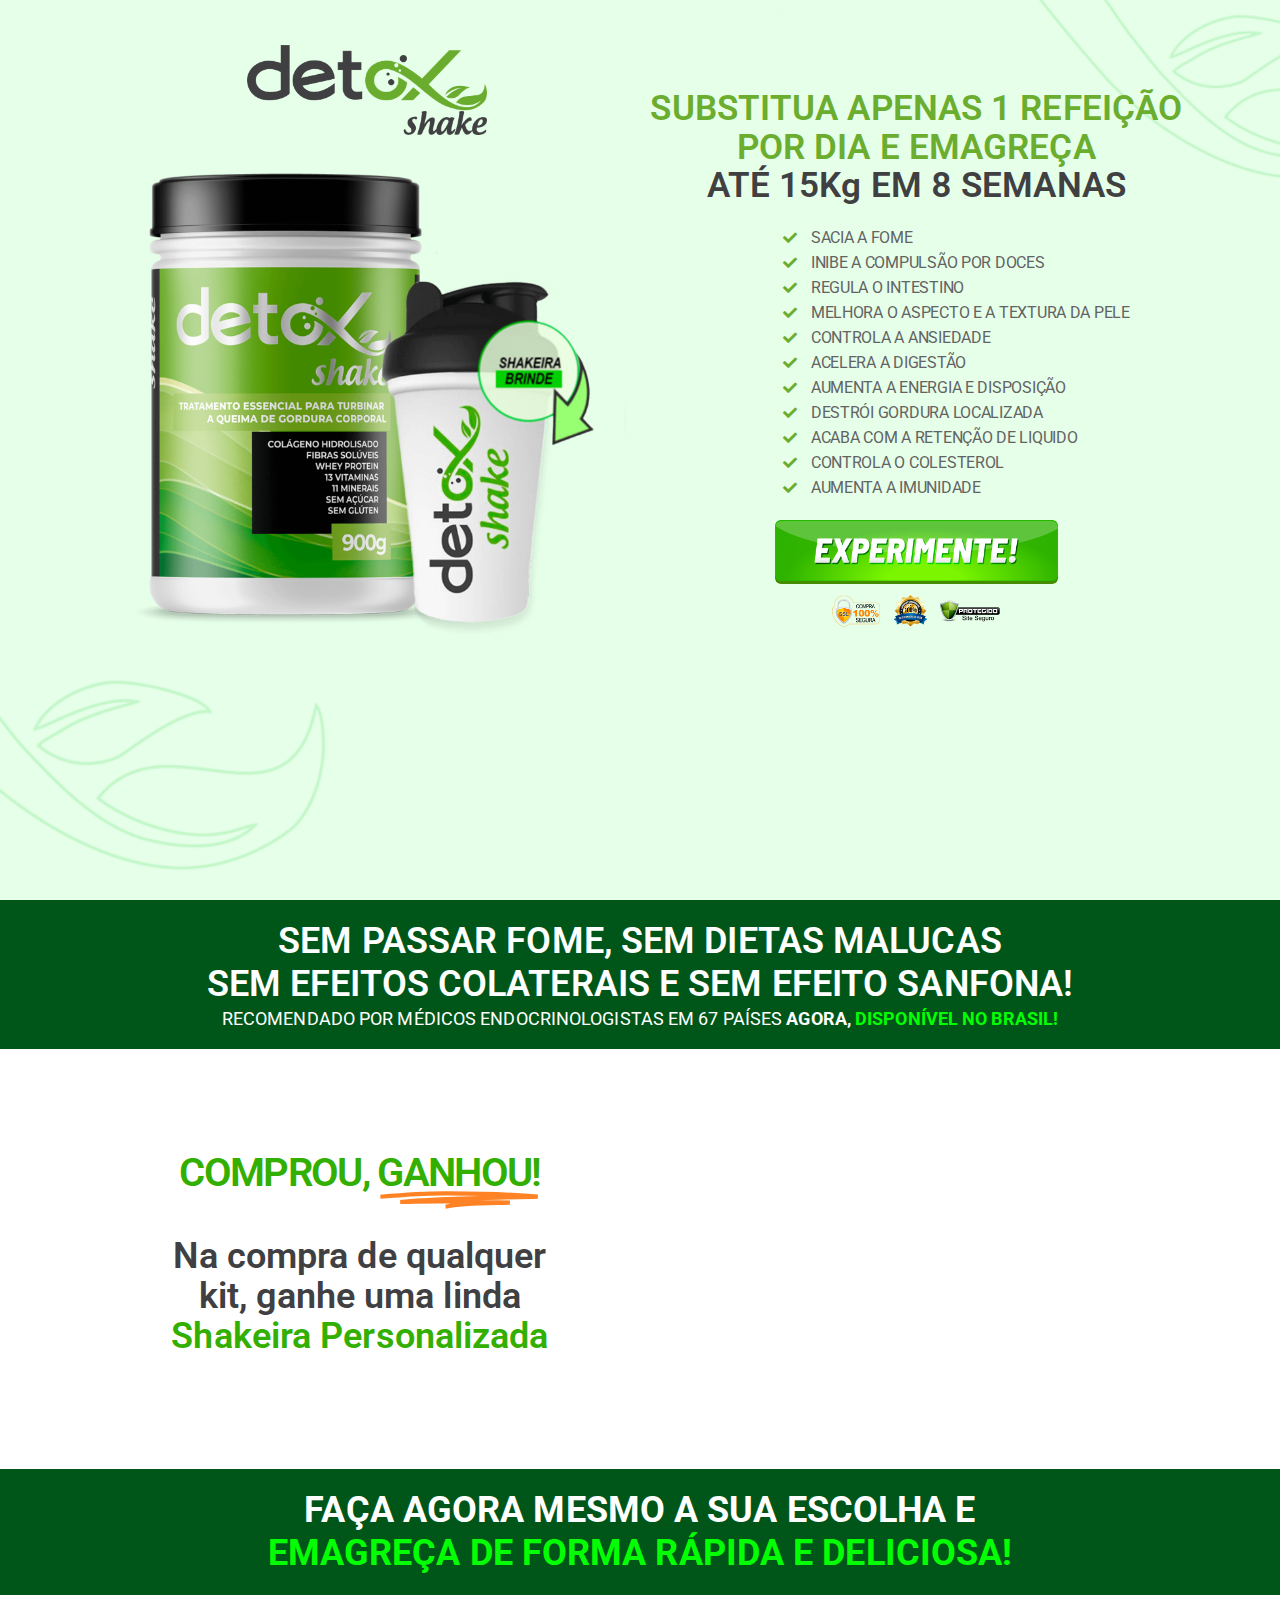
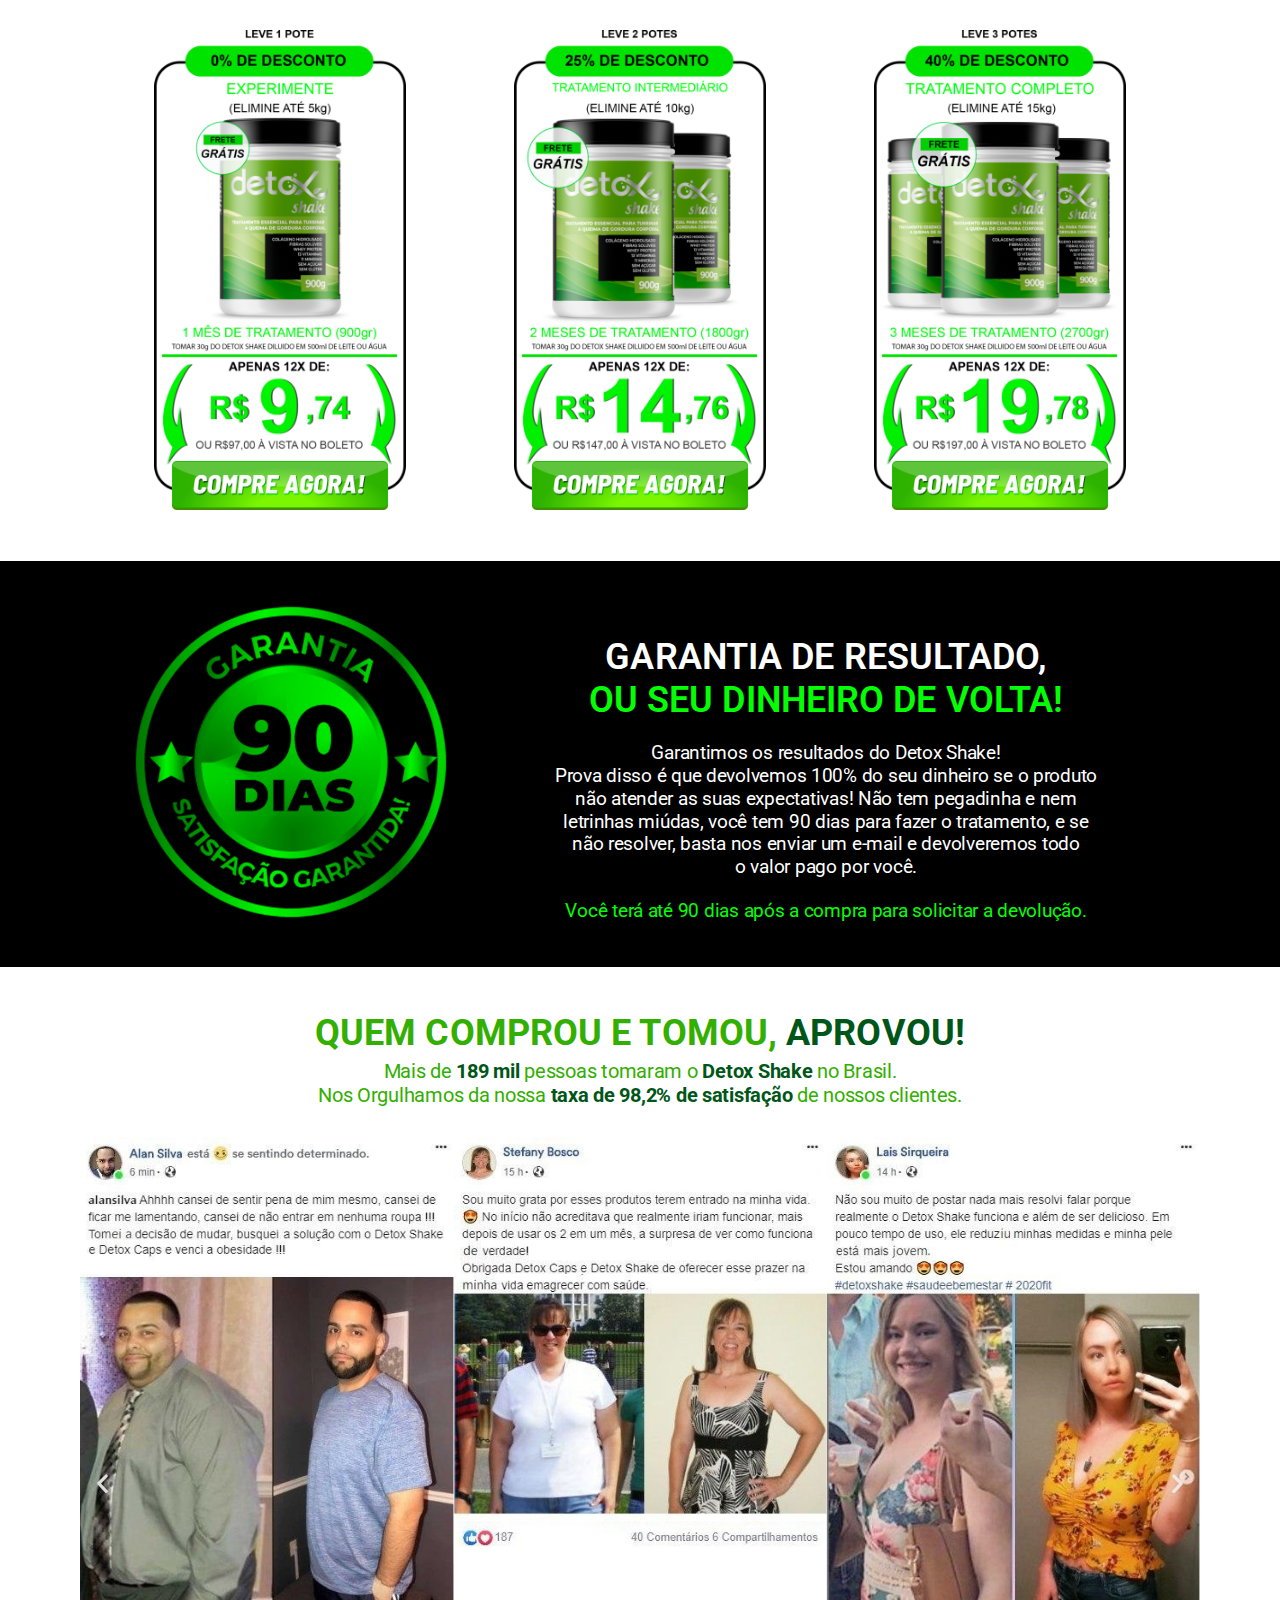
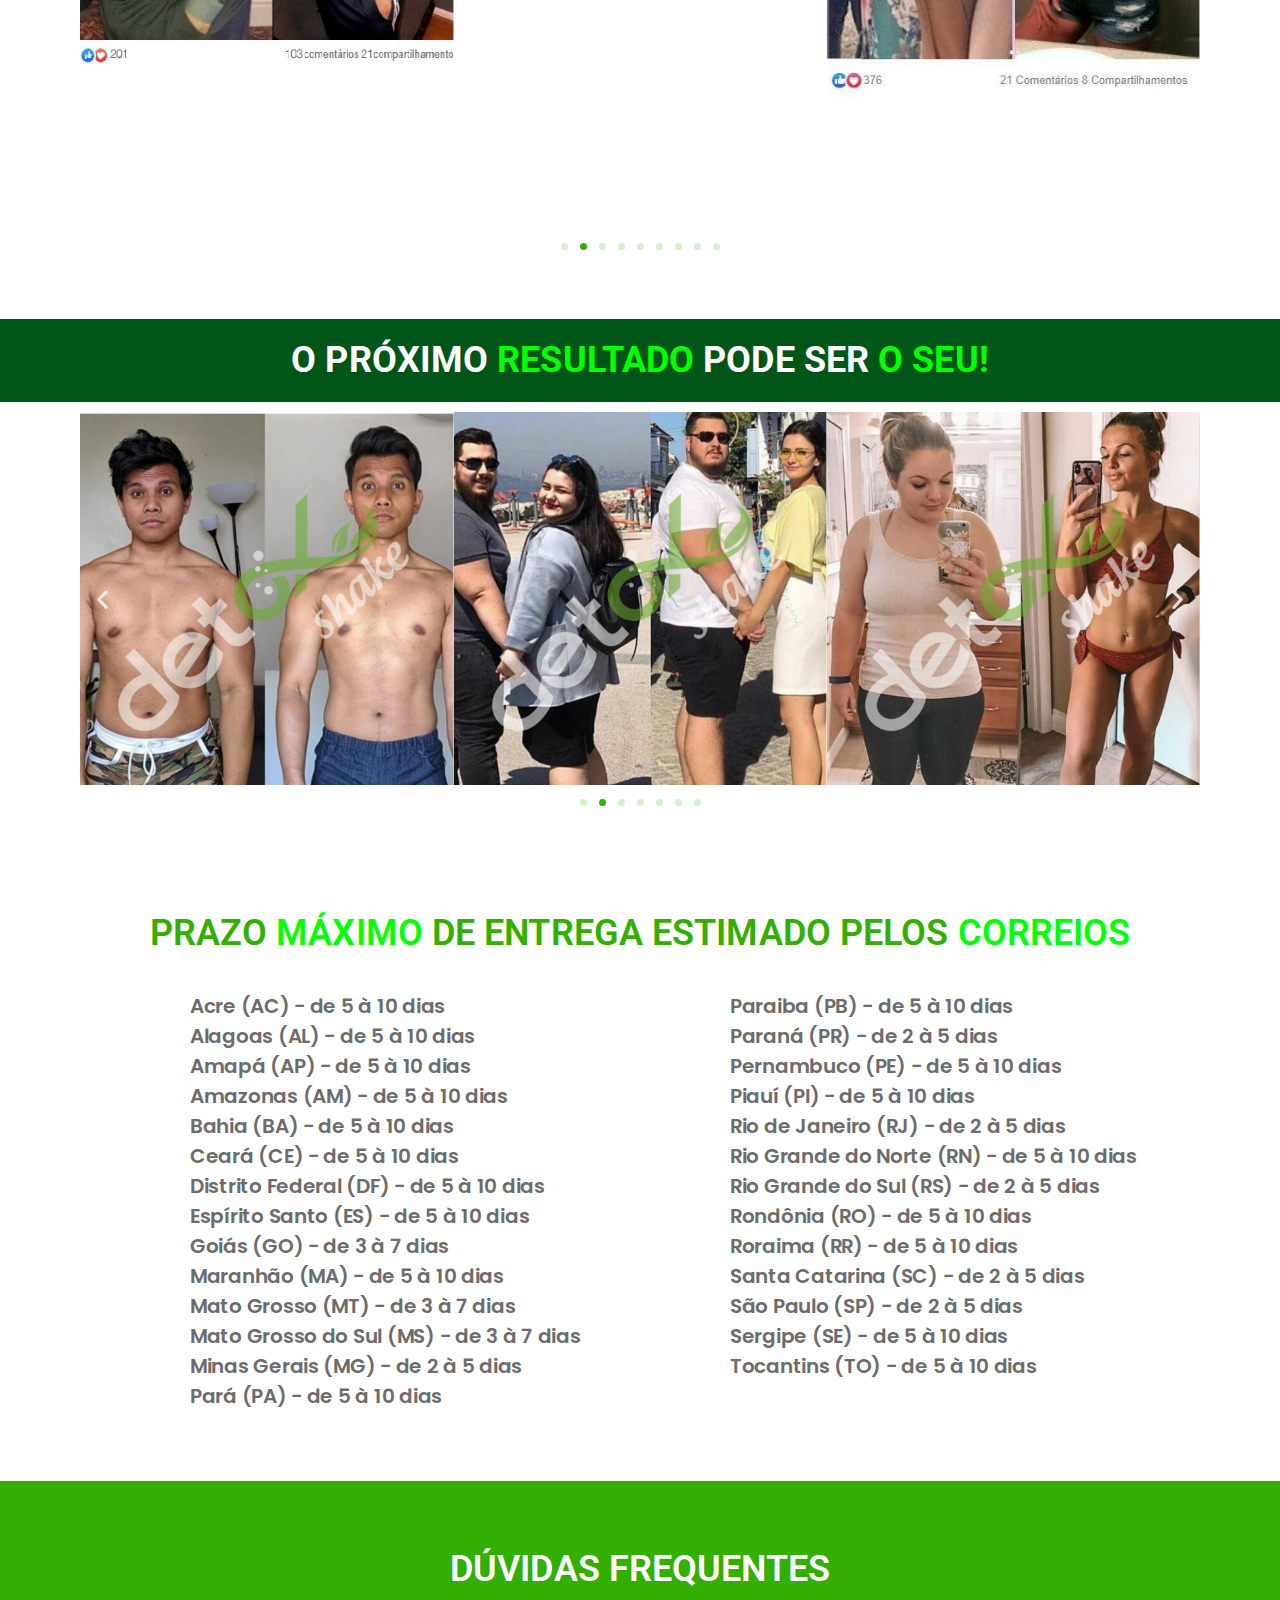
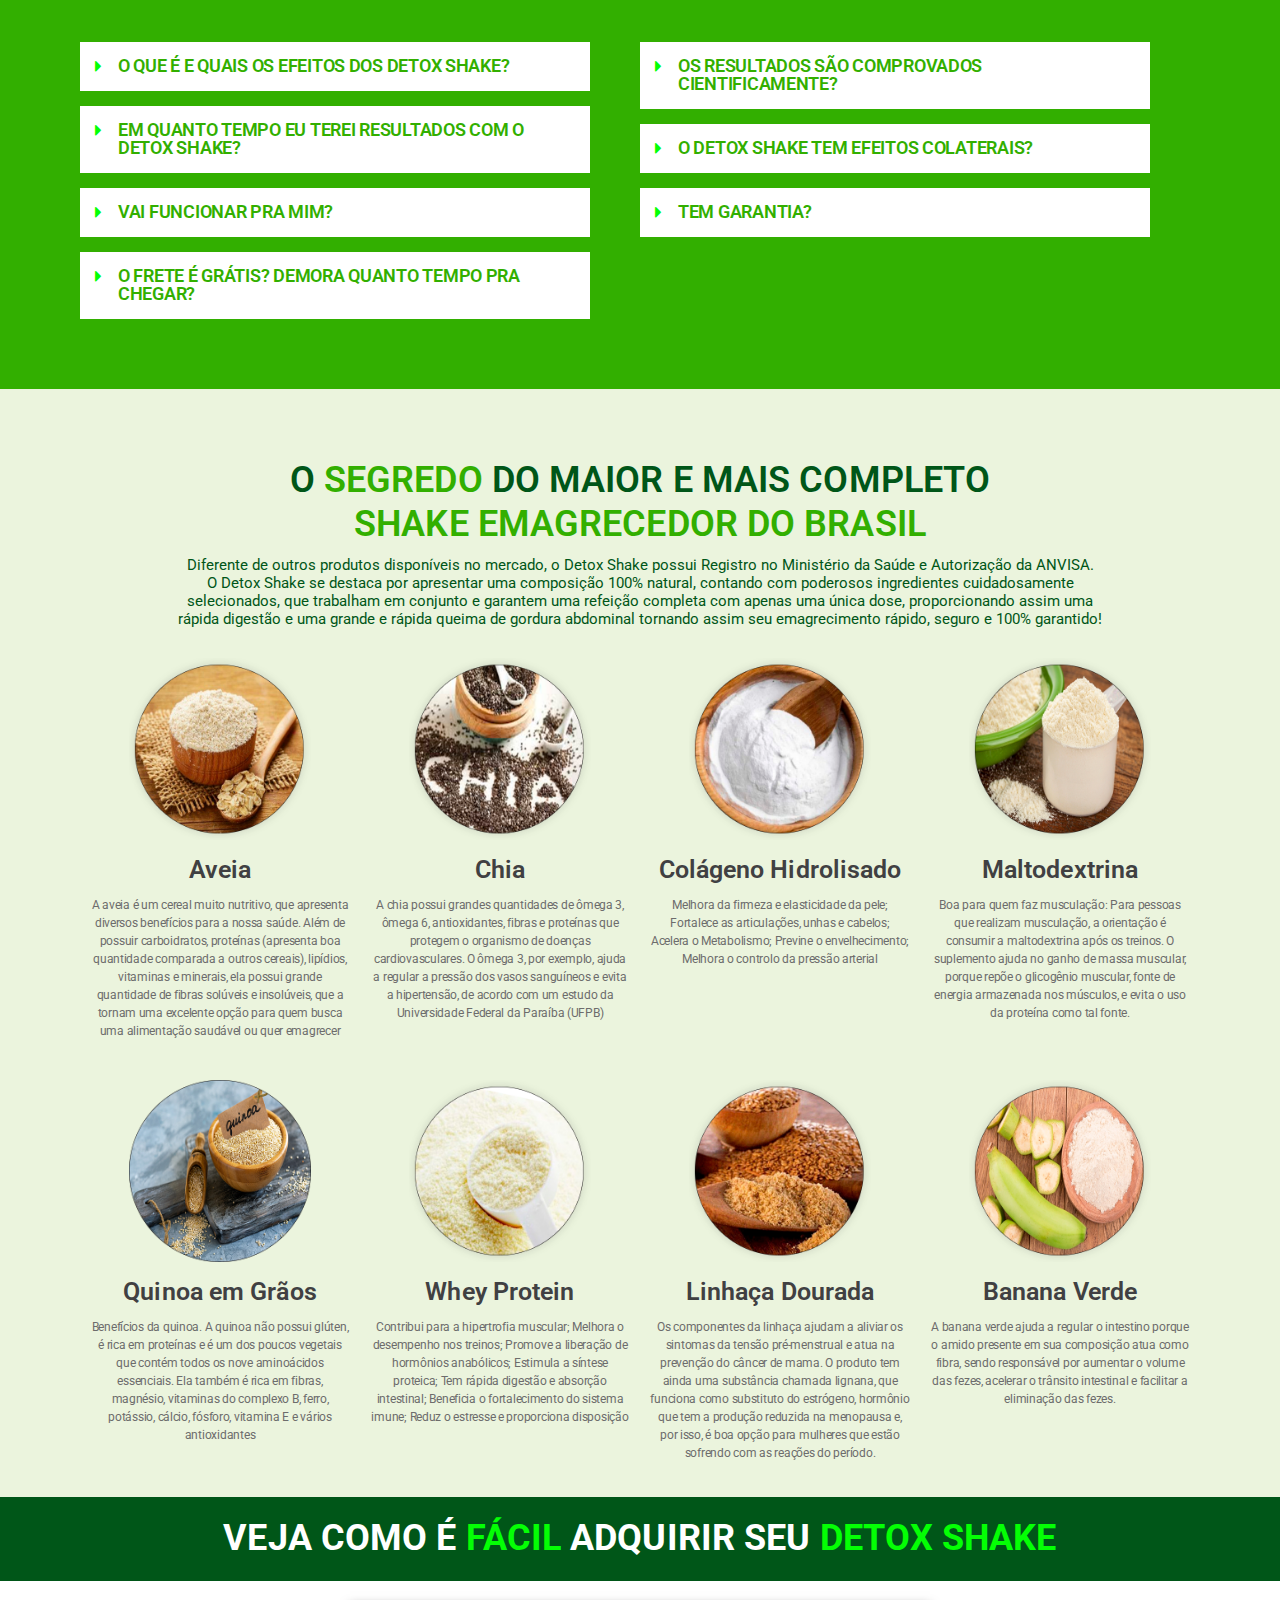
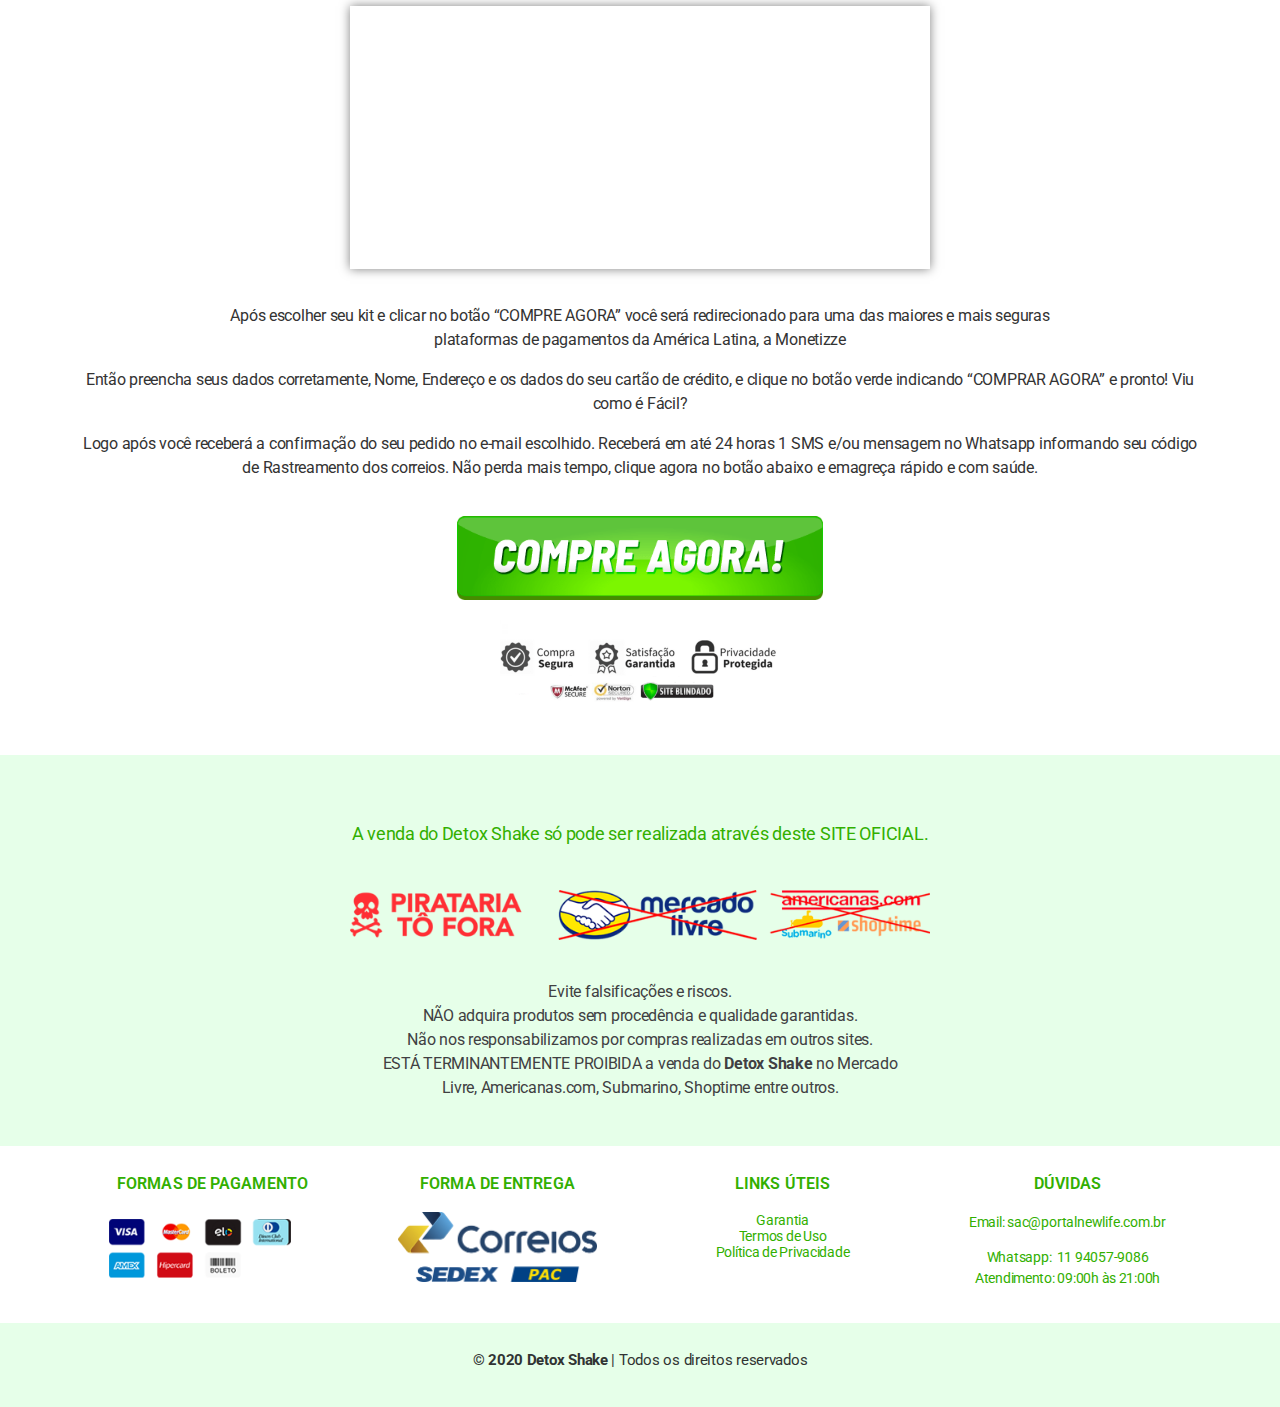
<file: detoxshake/index.html>
<!DOCTYPE html>
<html lang="pt-PT">

<head>
	<meta charset="UTF-8">
	<title>Detox Shake &#8211; Delicioso; nutritivo; saud&aacute;vel e pr&aacute;tico; o DETOX SHAKE &eacute; um
		alimento que fornece n&iacute;veis adequados de prote&iacute;nas; carboidratos; gorduras; fibras; vitaminas e
		minerais para a substitui&ccedil;&atilde;o de refei&ccedil;&otilde;es no processo de emagrecimento.</title>
	<link rel='dns-prefetch' href='//s.w.org' />
	<link rel="alternate" type="application/rss+xml" title="Detox Shake &raquo; Feed"
		href="https://detoxshake.com.br/feed/" />
	<link rel="alternate" type="application/rss+xml" title="Detox Shake &raquo; Feed de comentários"
		href="https://detoxshake.com.br/comments/feed/" />
	<script>
		window._wpemojiSettings = { "baseUrl": "https:\/\/s.w.org\/images\/core\/emoji\/12.0.0-1\/72x72\/", "ext": ".png", "svgUrl": "https:\/\/s.w.org\/images\/core\/emoji\/12.0.0-1\/svg\/", "svgExt": ".svg", "source": { "concatemoji": "wp-includes/js/wp-emoji-release.min.js" } };
		/*! This file is auto-generated */
		!function (e, a, t) { var r, n, o, i, p = a.createElement("canvas"), s = p.getContext && p.getContext("2d"); function c(e, t) { var a = String.fromCharCode; s.clearRect(0, 0, p.width, p.height), s.fillText(a.apply(this, e), 0, 0); var r = p.toDataURL(); return s.clearRect(0, 0, p.width, p.height), s.fillText(a.apply(this, t), 0, 0), r === p.toDataURL() } function l(e) { if (!s || !s.fillText) return !1; switch (s.textBaseline = "top", s.font = "600 32px Arial", e) { case "flag": return !c([127987, 65039, 8205, 9895, 65039], [127987, 65039, 8203, 9895, 65039]) && (!c([55356, 56826, 55356, 56819], [55356, 56826, 8203, 55356, 56819]) && !c([55356, 57332, 56128, 56423, 56128, 56418, 56128, 56421, 56128, 56430, 56128, 56423, 56128, 56447], [55356, 57332, 8203, 56128, 56423, 8203, 56128, 56418, 8203, 56128, 56421, 8203, 56128, 56430, 8203, 56128, 56423, 8203, 56128, 56447])); case "emoji": return !c([55357, 56424, 55356, 57342, 8205, 55358, 56605, 8205, 55357, 56424, 55356, 57340], [55357, 56424, 55356, 57342, 8203, 55358, 56605, 8203, 55357, 56424, 55356, 57340]) }return !1 } function d(e) { var t = a.createElement("script"); t.src = e, t.defer = t.type = "text/javascript", a.getElementsByTagName("head")[0].appendChild(t) } for (i = Array("flag", "emoji"), t.supports = { everything: !0, everythingExceptFlag: !0 }, o = 0; o < i.length; o++)t.supports[i[o]] = l(i[o]), t.supports.everything = t.supports.everything && t.supports[i[o]], "flag" !== i[o] && (t.supports.everythingExceptFlag = t.supports.everythingExceptFlag && t.supports[i[o]]); t.supports.everythingExceptFlag = t.supports.everythingExceptFlag && !t.supports.flag, t.DOMReady = !1, t.readyCallback = function () { t.DOMReady = !0 }, t.supports.everything || (n = function () { t.readyCallback() }, a.addEventListener ? (a.addEventListener("DOMContentLoaded", n, !1), e.addEventListener("load", n, !1)) : (e.attachEvent("onload", n), a.attachEvent("onreadystatechange", function () { "complete" === a.readyState && t.readyCallback() })), (r = t.source || {}).concatemoji ? d(r.concatemoji) : r.wpemoji && r.twemoji && (d(r.twemoji), d(r.wpemoji))) }(window, document, window._wpemojiSettings);
	</script>
	<style>
		img.wp-smiley,
		img.emoji {
			display: inline !important;
			border: none !important;
			box-shadow: none !important;
			height: 1em !important;
			width: 1em !important;
			margin: 0 .07em !important;
			vertical-align: -0.1em !important;
			background: none !important;
			padding: 0 !important;
		}
	</style>
	<link rel='stylesheet' id='wp-block-library-css' href='wp-includes/css/dist/block-library/style.min.css'
		media='all' />
	<link rel='stylesheet' id='twentytwenty-style-css' href='wp-content/themes/twentytwenty/style.css' media='all' />
	<style id='twentytwenty-style-inline-css'>
		.color-accent,
		.color-accent-hover:hover,
		.color-accent-hover:focus,
		:root .has-accent-color,
		.has-drop-cap:not(:focus):first-letter,
		.wp-block-button.is-style-outline,
		a {
			color: #cd2653;
		}

		blockquote,
		.border-color-accent,
		.border-color-accent-hover:hover,
		.border-color-accent-hover:focus {
			border-color: #cd2653;
		}

		button:not(.toggle),
		.button,
		.faux-button,
		.wp-block-button__link,
		.wp-block-file .wp-block-file__button,
		input[type="button"],
		input[type="reset"],
		input[type="submit"],
		.bg-accent,
		.bg-accent-hover:hover,
		.bg-accent-hover:focus,
		:root .has-accent-background-color,
		.comment-reply-link {
			background-color: #cd2653;
		}

		.fill-children-accent,
		.fill-children-accent * {
			fill: #cd2653;
		}

		body,
		.entry-title a,
		:root .has-primary-color {
			color: #000000;
		}

		:root .has-primary-background-color {
			background-color: #000000;
		}

		cite,
		figcaption,
		.wp-caption-text,
		.post-meta,
		.entry-content .wp-block-archives li,
		.entry-content .wp-block-categories li,
		.entry-content .wp-block-latest-posts li,
		.wp-block-latest-comments__comment-date,
		.wp-block-latest-posts__post-date,
		.wp-block-embed figcaption,
		.wp-block-image figcaption,
		.wp-block-pullquote cite,
		.comment-metadata,
		.comment-respond .comment-notes,
		.comment-respond .logged-in-as,
		.pagination .dots,
		.entry-content hr:not(.has-background),
		hr.styled-separator,
		:root .has-secondary-color {
			color: #6d6d6d;
		}

		:root .has-secondary-background-color {
			background-color: #6d6d6d;
		}

		pre,
		fieldset,
		input,
		textarea,
		table,
		table *,
		hr {
			border-color: #dcd7ca;
		}

		caption,
		code,
		code,
		kbd,
		samp,
		.wp-block-table.is-style-stripes tbody tr:nth-child(odd),
		:root .has-subtle-background-background-color {
			background-color: #dcd7ca;
		}

		.wp-block-table.is-style-stripes {
			border-bottom-color: #dcd7ca;
		}

		.wp-block-latest-posts.is-grid li {
			border-top-color: #dcd7ca;
		}

		:root .has-subtle-background-color {
			color: #dcd7ca;
		}

		body:not(.overlay-header) .primary-menu>li>a,
		body:not(.overlay-header) .primary-menu>li>.icon,
		.modal-menu a,
		.footer-menu a,
		.footer-widgets a,
		#site-footer .wp-block-button.is-style-outline,
		.wp-block-pullquote:before,
		.singular:not(.overlay-header) .entry-header a,
		.archive-header a,
		.header-footer-group .color-accent,
		.header-footer-group .color-accent-hover:hover {
			color: #cd2653;
		}

		.social-icons a,
		#site-footer button:not(.toggle),
		#site-footer .button,
		#site-footer .faux-button,
		#site-footer .wp-block-button__link,
		#site-footer .wp-block-file__button,
		#site-footer input[type="button"],
		#site-footer input[type="reset"],
		#site-footer input[type="submit"] {
			background-color: #cd2653;
		}

		.header-footer-group,
		body:not(.overlay-header) #site-header .toggle,
		.menu-modal .toggle {
			color: #000000;
		}

		body:not(.overlay-header) .primary-menu ul {
			background-color: #000000;
		}

		body:not(.overlay-header) .primary-menu>li>ul:after {
			border-bottom-color: #000000;
		}

		body:not(.overlay-header) .primary-menu ul ul:after {
			border-left-color: #000000;
		}

		.site-description,
		body:not(.overlay-header) .toggle-inner .toggle-text,
		.widget .post-date,
		.widget .rss-date,
		.widget_archive li,
		.widget_categories li,
		.widget cite,
		.widget_pages li,
		.widget_meta li,
		.widget_nav_menu li,
		.powered-by-wordpress,
		.to-the-top,
		.singular .entry-header .post-meta,
		.singular:not(.overlay-header) .entry-header .post-meta a {
			color: #6d6d6d;
		}

		.header-footer-group pre,
		.header-footer-group fieldset,
		.header-footer-group input,
		.header-footer-group textarea,
		.header-footer-group table,
		.header-footer-group table *,
		.footer-nav-widgets-wrapper,
		#site-footer,
		.menu-modal nav *,
		.footer-widgets-outer-wrapper,
		.footer-top {
			border-color: #dcd7ca;
		}

		.header-footer-group table caption,
		body:not(.overlay-header) .header-inner .toggle-wrapper::before {
			background-color: #dcd7ca;
		}
	</style>
	<link rel='stylesheet' id='twentytwenty-print-style-css' href='wp-content/themes/twentytwenty/print.css'
		media='print' />
	<link rel='stylesheet' id='elementor-icons-css'
		href='wp-content/plugins/elementor/assets/lib/eicons/css/elementor-icons.min.css' media='all' />
	<link rel='stylesheet' id='elementor-animations-css'
		href='wp-content/plugins/elementor/assets/lib/animations/animations.min.css' media='all' />
	<link rel='stylesheet' id='elementor-frontend-css' href='wp-content/plugins/elementor/assets/css/frontend.min.css'
		media='all' />
	<link rel='stylesheet' id='elementor-pro-css' href='wp-content/plugins/elementor-pro/assets/css/frontend.min.css'
		media='all' />
	<link rel='stylesheet' id='elementor-global-css' href='wp-content/uploads/elementor/css/global.css' media='all' />
	<link rel='stylesheet' id='elementor-post-595-css' href='wp-content/uploads/elementor/css/post-595.css'
		media='all' />
	<link rel='stylesheet' id='google-fonts-1-css'
		href='https://fonts.googleapis.com/css?family=Roboto%3A100%2C100italic%2C200%2C200italic%2C300%2C300italic%2C400%2C400italic%2C500%2C500italic%2C600%2C600italic%2C700%2C700italic%2C800%2C800italic%2C900%2C900italic%7CRoboto+Slab%3A100%2C100italic%2C200%2C200italic%2C300%2C300italic%2C400%2C400italic%2C500%2C500italic%2C600%2C600italic%2C700%2C700italic%2C800%2C800italic%2C900%2C900italic%7CPoppins%3A100%2C100italic%2C200%2C200italic%2C300%2C300italic%2C400%2C400italic%2C500%2C500italic%2C600%2C600italic%2C700%2C700italic%2C800%2C800italic%2C900%2C900italic&#038;ver=5.4.4'
		media='all' />
	<link rel='stylesheet' id='elementor-icons-shared-0-css'
		href='wp-content/plugins/elementor/assets/lib/font-awesome/css/fontawesome.min.css' media='all' />
	<link rel='stylesheet' id='elementor-icons-fa-solid-css'
		href='wp-content/plugins/elementor/assets/lib/font-awesome/css/solid.min.css' media='all' />
	<script src='wp-content/themes/twentytwenty/assets/js/index.js' async></script>
	<link rel='https://api.w.org/' href='https://detoxshake.com.br/wp-json/' />
	<link rel="EditURI" type="application/rsd+xml" title="RSD" href="https://detoxshake.com.br/xmlrpc.php?rsd" />
	<link rel="wlwmanifest" type="application/wlwmanifest+xml"
		href="https://detoxshake.com.br/wp-includes/wlwmanifest.xml" />
	<meta name="generator" content="WordPress 5.4.4" />
	<link rel="alternate" type="application/json+oembed"
		href="https://detoxshake.com.br/wp-json/oembed/1.0/embed?url=https%3A%2F%2Fdetoxshake.com.br%2F" />
	<link rel="alternate" type="text/xml+oembed"
		href="https://detoxshake.com.br/wp-json/oembed/1.0/embed?url=https%3A%2F%2Fdetoxshake.com.br%2F&#038;format=xml" />
	<script>document.documentElement.className = document.documentElement.className.replace('no-js', 'js');</script>
	<style>
		.recentcomments a {
			display: inline !important;
			padding: 0 !important;
			margin: 0 !important;
		}
	</style>
	<link rel="icon" href="wp-content/uploads/2020/06/cropped-icopv-32x32.png" sizes="32x32" />
	<link rel="icon" href="wp-content/uploads/2020/06/cropped-icopv-192x192.png" sizes="192x192" />
	<link rel="apple-touch-icon" href="wp-content/uploads/2020/06/cropped-icopv-180x180.png" />
	<meta name="msapplication-TileImage"
		content="https://detoxshake.com.br/wp-content/uploads/2020/06/cropped-icopv-270x270.png" />
	<meta name="viewport" content="width=device-width, initial-scale=1.0, viewport-fit=cover" />
</head>

<body
	class="home page-template page-template-elementor_canvas page page-id-595 wp-custom-logo wp-embed-responsive singular enable-search-modal missing-post-thumbnail has-no-pagination not-showing-comments show-avatars elementor_canvas footer-top-visible elementor-default elementor-template-canvas elementor-kit-720 elementor-page elementor-page-595">
	<a class="skip-link screen-reader-text" href="#site-content">Saltar para o conteúdo</a>
	<div data-elementor-type="wp-page" data-elementor-id="595" class="elementor elementor-595"
		data-elementor-settings="[]">
		<div class="elementor-inner">
			<div class="elementor-section-wrap">
				<section
					class="elementor-element elementor-element-2dde2a23 elementor-section-height-full elementor-section-items-top elementor-hidden-phone elementor-section-boxed elementor-section-height-default elementor-section elementor-top-section"
					data-id="2dde2a23" data-element_type="section"
					data-settings="{&quot;background_background&quot;:&quot;classic&quot;}">
					<div class="elementor-container elementor-column-gap-default">
						<div class="elementor-row">
							<div class="elementor-element elementor-element-70fb3c7e elementor-column elementor-col-100 elementor-top-column"
								data-id="70fb3c7e" data-element_type="column">
								<div class="elementor-column-wrap  elementor-element-populated">
									<div class="elementor-widget-wrap">
										<section
											class="elementor-element elementor-element-f0ed657 elementor-section-boxed elementor-section-height-default elementor-section-height-default elementor-section elementor-inner-section"
											data-id="f0ed657" data-element_type="section">
											<div class="elementor-container elementor-column-gap-default">
												<div class="elementor-row">
													<div class="elementor-element elementor-element-7df0ed42 elementor-column elementor-col-50 elementor-inner-column"
														data-id="7df0ed42" data-element_type="column">
														<div class="elementor-column-wrap  elementor-element-populated">
															<div class="elementor-widget-wrap">
																<div class="elementor-element elementor-element-e590120 elementor-widget elementor-widget-image"
																	data-id="e590120" data-element_type="widget"
																	data-widget_type="image.default">
																	<div class="elementor-widget-container">
																		<div class="elementor-image">
																			<img width="580" height="218"
																				src="wp-content/uploads/2020/09/lg-768x289-1.png"
																				class="attachment-large size-large"
																				alt=""
																				srcset="wp-content/uploads/2020/09/lg-768x289-1.png 768w, wp-content/uploads/2020/09/lg-768x289-1-300x113.png 300w"
																				sizes="(max-width: 580px) 100vw, 580px" />
																		</div>
																	</div>
																</div>
																<div class="elementor-element elementor-element-669c415a elementor-widget elementor-widget-image"
																	data-id="669c415a" data-element_type="widget"
																	data-widget_type="image.default">
																	<div class="elementor-widget-container">
																		<div class="elementor-image">
																			<img width="580" height="555"
																				src="wp-content/uploads/2020/09/ps-total-1024x979.png"
																				class="attachment-large size-large"
																				alt=""
																				srcset="wp-content/uploads/2020/09/ps-total-1024x979.png 1024w, wp-content/uploads/2020/09/ps-total-300x287.png 300w, wp-content/uploads/2020/09/ps-total-768x734.png 768w, wp-content/uploads/2020/09/ps-total.png 1157w"
																				sizes="(max-width: 580px) 100vw, 580px" />
																		</div>
																	</div>
																</div>
															</div>
														</div>
													</div>
													<div class="elementor-element elementor-element-6ac12c56 elementor-column elementor-col-50 elementor-inner-column"
														data-id="6ac12c56" data-element_type="column">
														<div class="elementor-column-wrap  elementor-element-populated">
															<div class="elementor-widget-wrap">
																<div class="elementor-element elementor-element-9f9b845 elementor-widget elementor-widget-heading"
																	data-id="9f9b845" data-element_type="widget"
																	data-widget_type="heading.default">
																	<div class="elementor-widget-container">
																		<h2
																			class="elementor-heading-title elementor-size-default">
																			SUBSTITUA APENAS 1 REFEIÇÃO<BR>POR DIA E
																			EMAGREÇA<br></font><span
																				style="color: #404042;">ATÉ 15Kg EM 8
																				SEMANAS</h2>
																	</div>
																</div>
																<div class="elementor-element elementor-element-779b38ab elementor-align-left elementor-icon-list--layout-traditional elementor-widget elementor-widget-icon-list"
																	data-id="779b38ab" data-element_type="widget"
																	data-widget_type="icon-list.default">
																	<div class="elementor-widget-container">
																		<ul class="elementor-icon-list-items">
																			<li class="elementor-icon-list-item">
																				<span class="elementor-icon-list-icon">
																					<i aria-hidden="true"
																						class="fas fa-check"></i>
																				</span>
																				<span
																					class="elementor-icon-list-text">SACIA
																					A FOME</span>
																			</li>
																			<li class="elementor-icon-list-item">
																				<span class="elementor-icon-list-icon">
																					<i aria-hidden="true"
																						class="fas fa-check"></i>
																				</span>
																				<span class="elementor-icon-list-text">
																					INIBE A COMPULSÃO POR DOCES</span>
																			</li>
																			<li class="elementor-icon-list-item">
																				<span class="elementor-icon-list-icon">
																					<i aria-hidden="true"
																						class="fas fa-check"></i>
																				</span>
																				<span class="elementor-icon-list-text">
																					REGULA O INTESTINO</span>
																			</li>
																			<li class="elementor-icon-list-item">
																				<span class="elementor-icon-list-icon">
																					<i aria-hidden="true"
																						class="fas fa-check"></i>
																				</span>
																				<span class="elementor-icon-list-text">
																					MELHORA O ASPECTO E A TEXTURA DA
																					PELE</span>
																			</li>
																			<li class="elementor-icon-list-item">
																				<span class="elementor-icon-list-icon">
																					<i aria-hidden="true"
																						class="fas fa-check"></i>
																				</span>
																				<span class="elementor-icon-list-text">
																					CONTROLA A ANSIEDADE</span>
																			</li>
																			<li class="elementor-icon-list-item">
																				<span class="elementor-icon-list-icon">
																					<i aria-hidden="true"
																						class="fas fa-check"></i>
																				</span>
																				<span class="elementor-icon-list-text">
																					ACELERA A DIGESTÃO</span>
																			</li>
																			<li class="elementor-icon-list-item">
																				<span class="elementor-icon-list-icon">
																					<i aria-hidden="true"
																						class="fas fa-check"></i>
																				</span>
																				<span class="elementor-icon-list-text">
																					AUMENTA A ENERGIA E
																					DISPOSIÇÃO</span>
																			</li>
																			<li class="elementor-icon-list-item">
																				<span class="elementor-icon-list-icon">
																					<i aria-hidden="true"
																						class="fas fa-check"></i>
																				</span>
																				<span
																					class="elementor-icon-list-text">DESTRÓI
																					GORDURA LOCALIZADA</span>
																			</li>
																			<li class="elementor-icon-list-item">
																				<span class="elementor-icon-list-icon">
																					<i aria-hidden="true"
																						class="fas fa-check"></i>
																				</span>
																				<span
																					class="elementor-icon-list-text">ACABA
																					COM A RETENÇÃO DE LIQUIDO</span>
																			</li>
																			<li class="elementor-icon-list-item">
																				<span class="elementor-icon-list-icon">
																					<i aria-hidden="true"
																						class="fas fa-check"></i>
																				</span>
																				<span
																					class="elementor-icon-list-text">CONTROLA
																					O COLESTEROL</span>
																			</li>
																			<li class="elementor-icon-list-item">
																				<span class="elementor-icon-list-icon">
																					<i aria-hidden="true"
																						class="fas fa-check"></i>
																				</span>
																				<span
																					class="elementor-icon-list-text">AUMENTA
																					A IMUNIDADE</span>
																			</li>
																		</ul>
																	</div>
																</div>
																<div class="elementor-element elementor-element-42e3c665 elementor-invisible elementor-widget elementor-widget-image"
																	data-id="42e3c665" data-element_type="widget"
																	data-settings="{&quot;_animation&quot;:&quot;zoomIn&quot;}"
																	data-widget_type="image.default">
																	<div class="elementor-widget-container">
																		<a href="#compras">
																			<div class="elementor-image">
																				<img width="488" height="111"
																					src="wp-content/uploads/2020/09/bt-experimente.png"
																					class="attachment-large size-large"
																					alt=""
																					srcset="wp-content/uploads/2020/09/bt-experimente.png 488w, wp-content/uploads/2020/09/bt-experimente-300x68.png 300w"
																					sizes="(max-width: 488px) 100vw, 488px" />
																			</div>
																		</a>
																	</div>
																</div>
																<div class="elementor-element elementor-element-2577f0a8 elementor-widget elementor-widget-image"
																	data-id="2577f0a8" data-element_type="widget"
																	data-widget_type="image.default">
																	<div class="elementor-widget-container">
																		<div class="elementor-image">
																			<img width="330" height="67"
																				src="wp-content/uploads/2020/09/garantia-360-slim.png"
																				class="attachment-large size-large"
																				alt=""
																				srcset="wp-content/uploads/2020/09/garantia-360-slim.png 330w, wp-content/uploads/2020/09/garantia-360-slim-300x61.png 300w"
																				sizes="(max-width: 330px) 100vw, 330px" />
																		</div>
																	</div>
																</div>
															</div>
														</div>
													</div>
												</div>
											</div>
										</section>
									</div>
								</div>
							</div>
						</div>
					</div>
				</section>
				<section
					class="elementor-element elementor-element-6edf640c elementor-hidden-desktop elementor-hidden-tablet elementor-section-boxed elementor-section-height-default elementor-section-height-default elementor-section elementor-top-section"
					data-id="6edf640c" data-element_type="section"
					data-settings="{&quot;background_background&quot;:&quot;classic&quot;}">
					<div class="elementor-container elementor-column-gap-default">
						<div class="elementor-row">
							<div class="elementor-element elementor-element-7ade6486 elementor-column elementor-col-100 elementor-top-column"
								data-id="7ade6486" data-element_type="column">
								<div class="elementor-column-wrap  elementor-element-populated">
									<div class="elementor-widget-wrap">
										<div class="elementor-element elementor-element-1a60c549 elementor-widget elementor-widget-image"
											data-id="1a60c549" data-element_type="widget"
											data-widget_type="image.default">
											<div class="elementor-widget-container">
												<div class="elementor-image">
													<img width="580" height="218"
														src="wp-content/uploads/2020/09/lg-768x289-1.png"
														class="attachment-large size-large" alt=""
														srcset="wp-content/uploads/2020/09/lg-768x289-1.png 768w, wp-content/uploads/2020/09/lg-768x289-1-300x113.png 300w"
														sizes="(max-width: 580px) 100vw, 580px" />
												</div>
											</div>
										</div>
										<section
											class="elementor-element elementor-element-1f086b32 elementor-section-boxed elementor-section-height-default elementor-section-height-default elementor-section elementor-inner-section"
											data-id="1f086b32" data-element_type="section">
											<div class="elementor-container elementor-column-gap-default">
												<div class="elementor-row">
													<div class="elementor-element elementor-element-bf2cea1 elementor-column elementor-col-50 elementor-inner-column"
														data-id="bf2cea1" data-element_type="column">
														<div class="elementor-column-wrap  elementor-element-populated">
															<div class="elementor-widget-wrap">
																<div class="elementor-element elementor-element-45784d3 elementor-widget elementor-widget-heading"
																	data-id="45784d3" data-element_type="widget"
																	data-widget_type="heading.default">
																	<div class="elementor-widget-container">
																		<h2
																			class="elementor-heading-title elementor-size-default">
																			Substitua apenas <br>1 refeição por dia e
																			elimine<br><span style="color: #404042;">ATÉ
																				15Kg EM 8 SEMANAS</span></h2>
																	</div>
																</div>
																<div class="elementor-element elementor-element-28d68a58 elementor-widget elementor-widget-image"
																	data-id="28d68a58" data-element_type="widget"
																	data-widget_type="image.default">
																	<div class="elementor-widget-container">
																		<div class="elementor-image">
																			<img width="580" height="555"
																				src="wp-content/uploads/2020/09/ps-total-1024x979.png"
																				class="attachment-large size-large"
																				alt=""
																				srcset="wp-content/uploads/2020/09/ps-total-1024x979.png 1024w, wp-content/uploads/2020/09/ps-total-300x287.png 300w, wp-content/uploads/2020/09/ps-total-768x734.png 768w, wp-content/uploads/2020/09/ps-total.png 1157w"
																				sizes="(max-width: 580px) 100vw, 580px" />
																		</div>
																	</div>
																</div>
																<div class="elementor-element elementor-element-299ab2e4 elementor-align-left elementor-icon-list--layout-traditional elementor-widget elementor-widget-icon-list"
																	data-id="299ab2e4" data-element_type="widget"
																	data-widget_type="icon-list.default">
																	<div class="elementor-widget-container">
																		<ul class="elementor-icon-list-items">
																			<li class="elementor-icon-list-item">
																				<span class="elementor-icon-list-icon">
																					<i aria-hidden="true"
																						class="fas fa-check"></i>
																				</span>
																				<span
																					class="elementor-icon-list-text">SACIA
																					A FOME</span>
																			</li>
																			<li class="elementor-icon-list-item">
																				<span class="elementor-icon-list-icon">
																					<i aria-hidden="true"
																						class="fas fa-check"></i>
																				</span>
																				<span class="elementor-icon-list-text">
																					INIBE A COMPULSÃO POR DOCES</span>
																			</li>
																			<li class="elementor-icon-list-item">
																				<span class="elementor-icon-list-icon">
																					<i aria-hidden="true"
																						class="fas fa-check"></i>
																				</span>
																				<span class="elementor-icon-list-text">
																					REGULA O INTESTINO</span>
																			</li>
																			<li class="elementor-icon-list-item">
																				<span class="elementor-icon-list-icon">
																					<i aria-hidden="true"
																						class="fas fa-check"></i>
																				</span>
																				<span class="elementor-icon-list-text">
																					MELHORA A TEXTURA DA PELE</span>
																			</li>
																			<li class="elementor-icon-list-item">
																				<span class="elementor-icon-list-icon">
																					<i aria-hidden="true"
																						class="fas fa-check"></i>
																				</span>
																				<span class="elementor-icon-list-text">
																					CONTROLA A ANSIEDADE</span>
																			</li>
																			<li class="elementor-icon-list-item">
																				<span class="elementor-icon-list-icon">
																					<i aria-hidden="true"
																						class="fas fa-check"></i>
																				</span>
																				<span class="elementor-icon-list-text">
																					ACELERA A DIGESTÃO</span>
																			</li>
																			<li class="elementor-icon-list-item">
																				<span class="elementor-icon-list-icon">
																					<i aria-hidden="true"
																						class="fas fa-check"></i>
																				</span>
																				<span class="elementor-icon-list-text">
																					AUMENTA A ENERGIA E
																					DISPOSIÇÃO</span>
																			</li>
																			<li class="elementor-icon-list-item">
																				<span class="elementor-icon-list-icon">
																					<i aria-hidden="true"
																						class="fas fa-check"></i>
																				</span>
																				<span
																					class="elementor-icon-list-text">DESTRÓI
																					GORDURA LOCALIZADA</span>
																			</li>
																			<li class="elementor-icon-list-item">
																				<span class="elementor-icon-list-icon">
																					<i aria-hidden="true"
																						class="fas fa-check"></i>
																				</span>
																				<span
																					class="elementor-icon-list-text">ACABA
																					COM A RETENÇÃO DE LIQUIDO</span>
																			</li>
																			<li class="elementor-icon-list-item">
																				<span class="elementor-icon-list-icon">
																					<i aria-hidden="true"
																						class="fas fa-check"></i>
																				</span>
																				<span
																					class="elementor-icon-list-text">CONTROLA
																					O COLESTEROL</span>
																			</li>
																			<li class="elementor-icon-list-item">
																				<span class="elementor-icon-list-icon">
																					<i aria-hidden="true"
																						class="fas fa-check"></i>
																				</span>
																				<span
																					class="elementor-icon-list-text">AUMENTA
																					A IMUNIDADE</span>
																			</li>
																		</ul>
																	</div>
																</div>
																<div class="elementor-element elementor-element-8139b18 elementor-invisible elementor-widget elementor-widget-image"
																	data-id="8139b18" data-element_type="widget"
																	data-settings="{&quot;_animation&quot;:&quot;zoomIn&quot;}"
																	data-widget_type="image.default">
																	<div class="elementor-widget-container">
																		<div class="elementor-image">
																			<img width="488" height="111"
																				src="wp-content/uploads/2020/09/bt-experimente.png"
																				class="attachment-large size-large"
																				alt=""
																				srcset="wp-content/uploads/2020/09/bt-experimente.png 488w, wp-content/uploads/2020/09/bt-experimente-300x68.png 300w"
																				sizes="(max-width: 488px) 100vw, 488px" />
																		</div>
																	</div>
																</div>
																<div class="elementor-element elementor-element-2897b10a elementor-widget elementor-widget-image"
																	data-id="2897b10a" data-element_type="widget"
																	data-widget_type="image.default">
																	<div class="elementor-widget-container">
																		<div class="elementor-image">
																			<img width="330" height="67"
																				src="wp-content/uploads/2020/09/garantia-360-slim.png"
																				class="attachment-large size-large"
																				alt=""
																				srcset="wp-content/uploads/2020/09/garantia-360-slim.png 330w, wp-content/uploads/2020/09/garantia-360-slim-300x61.png 300w"
																				sizes="(max-width: 330px) 100vw, 330px" />
																		</div>
																	</div>
																</div>
															</div>
														</div>
													</div>
													<div class="elementor-element elementor-element-54847f86 elementor-column elementor-col-50 elementor-inner-column"
														data-id="54847f86" data-element_type="column">
														<div class="elementor-column-wrap">
															<div class="elementor-widget-wrap">
															</div>
														</div>
													</div>
												</div>
											</div>
										</section>
									</div>
								</div>
							</div>
						</div>
					</div>
				</section>
				<section
					class="elementor-element elementor-element-29afd897 elementor-section-height-min-height elementor-hidden-phone elementor-section-boxed elementor-section-height-default elementor-section-items-middle elementor-section elementor-top-section"
					data-id="29afd897" data-element_type="section"
					data-settings="{&quot;background_background&quot;:&quot;classic&quot;}">
					<div class="elementor-background-overlay"></div>
					<div class="elementor-container elementor-column-gap-no">
						<div class="elementor-row">
							<div class="elementor-element elementor-element-626b5259 elementor-column elementor-col-100 elementor-top-column"
								data-id="626b5259" data-element_type="column">
								<div class="elementor-column-wrap  elementor-element-populated">
									<div class="elementor-widget-wrap">
										<div class="elementor-element elementor-element-1038a94c elementor-widget elementor-widget-heading"
											data-id="1038a94c" data-element_type="widget"
											data-widget_type="heading.default">
											<div class="elementor-widget-container">
												<h2 class="elementor-heading-title elementor-size-default">SEM PASSAR
													FOME, SEM DIETAS MALUCAS<BR>SEM EFEITOS COLATERAIS E SEM EFEITO
													SANFONA!</h2>
											</div>
										</div>
										<div class="elementor-element elementor-element-5c392eb2 elementor-widget elementor-widget-text-editor"
											data-id="5c392eb2" data-element_type="widget"
											data-widget_type="text-editor.default">
											<div class="elementor-widget-container">
												<div class="elementor-text-editor elementor-clearfix">RECOMENDADO POR
													MÉDICOS ENDOCRINOLOGISTAS EM 67 PAÍSES
													<b>AGORA, <span style="color: #04ff04;"> DISPONÍVEL NO
															BRASIL!</span></b>
												</div>
											</div>
										</div>
									</div>
								</div>
							</div>
						</div>
					</div>
				</section>
				<section
					class="elementor-element elementor-element-265318f7 elementor-section-height-min-height elementor-hidden-desktop elementor-hidden-tablet elementor-section-boxed elementor-section-height-default elementor-section-items-middle elementor-section elementor-top-section"
					data-id="265318f7" data-element_type="section"
					data-settings="{&quot;background_background&quot;:&quot;classic&quot;}">
					<div class="elementor-background-overlay"></div>
					<div class="elementor-container elementor-column-gap-no">
						<div class="elementor-row">
							<div class="elementor-element elementor-element-13d22b8a elementor-column elementor-col-100 elementor-top-column"
								data-id="13d22b8a" data-element_type="column">
								<div class="elementor-column-wrap  elementor-element-populated">
									<div class="elementor-widget-wrap">
										<div class="elementor-element elementor-element-67e81f3b elementor-widget elementor-widget-heading"
											data-id="67e81f3b" data-element_type="widget"
											data-widget_type="heading.default">
											<div class="elementor-widget-container">
												<h2 class="elementor-heading-title elementor-size-default">SEM PASSAR
													FOME, SEM DIETAS MALUCAS<BR>SEM EFEITOS COLATERAIS E SEM EFEITO
													SANFONA!</h2>
											</div>
										</div>
										<div class="elementor-element elementor-element-1751d79b elementor-widget elementor-widget-text-editor"
											data-id="1751d79b" data-element_type="widget"
											data-widget_type="text-editor.default">
											<div class="elementor-widget-container">
												<div class="elementor-text-editor elementor-clearfix">RECOMENDADO POR
													ENDOCRINOLOGISTAS<BR>EM 67 PAÍSES
													<b>AGORA, <span style="color: #04ff04;"> DISPONÍVEL NO
															BRASIL!</span></b>
												</div>
											</div>
										</div>
									</div>
								</div>
							</div>
						</div>
					</div>
				</section>
				<section
					class="elementor-element elementor-element-519cd598 elementor-hidden-phone elementor-section-content-top elementor-section-boxed elementor-section-height-default elementor-section-height-default elementor-section elementor-top-section"
					data-id="519cd598" data-element_type="section"
					data-settings="{&quot;background_background&quot;:&quot;classic&quot;}">
					<div class="elementor-container elementor-column-gap-default">
						<div class="elementor-row">
							<div class="elementor-element elementor-element-6ee183e1 elementor-column elementor-col-100 elementor-top-column"
								data-id="6ee183e1" data-element_type="column">
								<div class="elementor-column-wrap  elementor-element-populated">
									<div class="elementor-widget-wrap">
										<section
											class="elementor-element elementor-element-48a92fc elementor-section-boxed elementor-section-height-default elementor-section-height-default elementor-section elementor-inner-section"
											data-id="48a92fc" data-element_type="section">
											<div class="elementor-container elementor-column-gap-default">
												<div class="elementor-row">
													<div class="elementor-element elementor-element-cef5a51 elementor-column elementor-col-50 elementor-inner-column"
														data-id="cef5a51" data-element_type="column">
														<div class="elementor-column-wrap  elementor-element-populated">
															<div class="elementor-widget-wrap">
																<div class="elementor-element elementor-element-2e0cd039 elementor-headline--style-highlight elementor-widget elementor-widget-animated-headline"
																	data-id="2e0cd039" data-element_type="widget"
																	data-settings="{&quot;marker&quot;:&quot;underline_zigzag&quot;,&quot;highlighted_text&quot;:&quot;GANHOU!&quot;,&quot;headline_style&quot;:&quot;highlight&quot;}"
																	data-widget_type="animated-headline.default">
																	<div class="elementor-widget-container">
																		<h3 class="elementor-headline">
																			<span
																				class="elementor-headline-plain-text elementor-headline-text-wrapper">COMPROU,</span>
																			<span
																				class="elementor-headline-dynamic-wrapper elementor-headline-text-wrapper"></span>
																		</h3>
																	</div>
																</div>
																<div class="elementor-element elementor-element-222b2caa elementor-widget elementor-widget-heading"
																	data-id="222b2caa" data-element_type="widget"
																	data-widget_type="heading.default">
																	<div class="elementor-widget-container">
																		<h2
																			class="elementor-heading-title elementor-size-default">
																			Na compra de qualquer<BR>kit, ganhe uma
																			linda<BR><span
																				style="color: #32af00;">Shakeira
																				Personalizada</h2>
																	</div>
																</div>
															</div>
														</div>
													</div>
													<div class="elementor-element elementor-element-2c24e4ef elementor-column elementor-col-50 elementor-inner-column"
														data-id="2c24e4ef" data-element_type="column">
														<div class="elementor-column-wrap  elementor-element-populated">
															<div class="elementor-widget-wrap">
																<div class="elementor-element elementor-element-2bfdbd7b elementor-invisible elementor-widget elementor-widget-image"
																	data-id="2bfdbd7b" data-element_type="widget"
																	data-settings="{&quot;_animation&quot;:&quot;fadeInRight&quot;}"
																	data-widget_type="image.default">
																	<div class="elementor-widget-container">
																		<div class="elementor-image">
																			<img width="580" height="604"
																				src="wp-content/uploads/2020/09/gif-shakeira.gif"
																				class="attachment-large size-large"
																				alt="" />
																		</div>
																	</div>
																</div>
															</div>
														</div>
													</div>
												</div>
											</div>
										</section>
									</div>
								</div>
							</div>
						</div>
					</div>
				</section>
				<section
					class="elementor-element elementor-element-460073ce elementor-section-content-top elementor-hidden-desktop elementor-hidden-tablet elementor-section-boxed elementor-section-height-default elementor-section-height-default elementor-section elementor-top-section"
					data-id="460073ce" data-element_type="section"
					data-settings="{&quot;background_background&quot;:&quot;classic&quot;}">
					<div class="elementor-container elementor-column-gap-default">
						<div class="elementor-row">
							<div class="elementor-element elementor-element-46ef96e9 elementor-column elementor-col-100 elementor-top-column"
								data-id="46ef96e9" data-element_type="column">
								<div class="elementor-column-wrap  elementor-element-populated">
									<div class="elementor-widget-wrap">
										<section
											class="elementor-element elementor-element-18511f82 elementor-section-boxed elementor-section-height-default elementor-section-height-default elementor-section elementor-inner-section"
											data-id="18511f82" data-element_type="section">
											<div class="elementor-container elementor-column-gap-default">
												<div class="elementor-row">
													<div class="elementor-element elementor-element-1d29e976 elementor-column elementor-col-100 elementor-inner-column"
														data-id="1d29e976" data-element_type="column">
														<div class="elementor-column-wrap  elementor-element-populated">
															<div class="elementor-widget-wrap">
																<div class="elementor-element elementor-element-6f4bbf53 elementor-headline--style-highlight elementor-widget elementor-widget-animated-headline"
																	data-id="6f4bbf53" data-element_type="widget"
																	data-settings="{&quot;marker&quot;:&quot;underline_zigzag&quot;,&quot;highlighted_text&quot;:&quot;GANHOU!&quot;,&quot;headline_style&quot;:&quot;highlight&quot;}"
																	data-widget_type="animated-headline.default">
																	<div class="elementor-widget-container">
																		<h3 class="elementor-headline">
																			<span
																				class="elementor-headline-plain-text elementor-headline-text-wrapper">COMPROU,</span>
																			<span
																				class="elementor-headline-dynamic-wrapper elementor-headline-text-wrapper"></span>
																		</h3>
																	</div>
																</div>
																<div class="elementor-element elementor-element-7df05a38 elementor-invisible elementor-widget elementor-widget-image"
																	data-id="7df05a38" data-element_type="widget"
																	data-settings="{&quot;_animation&quot;:&quot;fadeInRight&quot;}"
																	data-widget_type="image.default">
																	<div class="elementor-widget-container">
																		<div class="elementor-image">
																			<img width="580" height="604"
																				src="wp-content/uploads/2020/09/gif-shakeira.gif"
																				class="attachment-large size-large"
																				alt="" />
																		</div>
																	</div>
																</div>
																<div class="elementor-element elementor-element-42981216 elementor-widget elementor-widget-heading"
																	data-id="42981216" data-element_type="widget"
																	data-widget_type="heading.default">
																	<div class="elementor-widget-container">
																		<h2
																			class="elementor-heading-title elementor-size-default">
																			Na compra de qualquer<BR>kit, ganhe uma
																			linda<BR><span
																				style="color: #32af00;">Shakeira
																				Personalizada</h2>
																	</div>
																</div>
															</div>
														</div>
													</div>
												</div>
											</div>
										</section>
									</div>
								</div>
							</div>
						</div>
					</div>
				</section>
				<section
					class="elementor-element elementor-element-4ddea107 elementor-hidden-phone elementor-section-boxed elementor-section-height-default elementor-section-height-default elementor-section elementor-top-section"
					data-id="4ddea107" data-element_type="section"
					data-settings="{&quot;background_background&quot;:&quot;classic&quot;}">
					<div class="elementor-container elementor-column-gap-default">
						<div class="elementor-row">
							<div class="elementor-element elementor-element-6e9824d9 elementor-column elementor-col-100 elementor-top-column"
								data-id="6e9824d9" data-element_type="column">
								<div class="elementor-column-wrap  elementor-element-populated">
									<div class="elementor-widget-wrap">
										<div class="elementor-element elementor-element-41ebd266 elementor-widget elementor-widget-heading"
											data-id="41ebd266" data-element_type="widget"
											data-widget_type="heading.default">
											<div class="elementor-widget-container">
												<h2 class="elementor-heading-title elementor-size-default">FAÇA AGORA
													MESMO A SUA ESCOLHA E <br><span style="color: #04ff04;"> EMAGREÇA DE
														FORMA RÁPIDA E DELICIOSA!</h2>
											</div>
										</div>
										<div class="elementor-element elementor-element-4f033201 elementor-widget elementor-widget-menu-anchor"
											data-id="4f033201" data-element_type="widget"
											data-widget_type="menu-anchor.default">
											<div class="elementor-widget-container">
												<div id="experimente" class="elementor-menu-anchor"></div>
											</div>
										</div>
									</div>
								</div>
							</div>
						</div>
					</div>
				</section>
				<section
					class="elementor-element elementor-element-12671594 elementor-hidden-desktop elementor-hidden-tablet elementor-section-boxed elementor-section-height-default elementor-section-height-default elementor-section elementor-top-section"
					data-id="12671594" data-element_type="section"
					data-settings="{&quot;background_background&quot;:&quot;classic&quot;}">
					<div class="elementor-container elementor-column-gap-default">
						<div class="elementor-row">
							<div class="elementor-element elementor-element-48bd058d elementor-column elementor-col-100 elementor-top-column"
								data-id="48bd058d" data-element_type="column">
								<div class="elementor-column-wrap  elementor-element-populated">
									<div class="elementor-widget-wrap">
										<div class="elementor-element elementor-element-2387b187 elementor-widget elementor-widget-heading"
											data-id="2387b187" data-element_type="widget"
											data-widget_type="heading.default">
											<div class="elementor-widget-container">
												<h2 class="elementor-heading-title elementor-size-default">FAÇA AGORA
													MESMO A SUA<br>ESCOLHA E <span style="color: #04ff04;"> EMAGREÇA
														DE<br>FORMA RÁPIDA E DELICIOSA!</h2>
											</div>
										</div>
										<div class="elementor-element elementor-element-da0900b elementor-widget elementor-widget-menu-anchor"
											data-id="da0900b" data-element_type="widget"
											data-widget_type="menu-anchor.default">
											<div class="elementor-widget-container">
												<div id="experimente" class="elementor-menu-anchor"></div>
											</div>
										</div>
									</div>
								</div>
							</div>
						</div>
					</div>
				</section>
				<section id="compras"
					class="elementor-element elementor-element-7d866a23 elementor-section-boxed elementor-section-height-default elementor-section-height-default elementor-section elementor-top-section"
					data-id="7d866a23" data-element_type="section"
					data-settings="{&quot;background_background&quot;:&quot;classic&quot;}">
					<div class="elementor-container elementor-column-gap-default">
						<div class="elementor-row">
							<div class="elementor-element elementor-element-74d267ed elementor-column elementor-col-33 elementor-top-column"
								data-id="74d267ed" data-element_type="column">
								<div class="elementor-column-wrap  elementor-element-populated">
									<div class="elementor-widget-wrap">
										<div class="elementor-element elementor-element-1dd93957 elementor-widget elementor-widget-image"
											data-id="1dd93957" data-element_type="widget"
											data-settings="{&quot;_animation_mobile&quot;:&quot;zoomIn&quot;}"
											data-widget_type="image.default">
											<div class="elementor-widget-container">
												<div class="elementor-image">
													<a href="https://app.monetizze.com.br/r/AFH12118619?u=c&pl=HL85717">
														<img width="560" height="1024"
															src="wp-content/uploads/2020/09/97-copiar-2-560x1024-1.png"
															class="attachment-large size-large" alt=""
															srcset="wp-content/uploads/2020/09/97-copiar-2-560x1024-1.png 560w, wp-content/uploads/2020/09/97-copiar-2-560x1024-1-164x300.png 164w"
															sizes="(max-width: 560px) 100vw, 560px" /> </a>
												</div>
											</div>
										</div>
										<div class="elementor-element elementor-element-24f63440 elementor-widget elementor-widget-image"
											data-id="24f63440" data-element_type="widget"
											data-widget_type="image.default">
											<div class="elementor-widget-container">
												<div class="elementor-image">
													<a href="https://app.monetizze.com.br/r/AFH12118619?u=c&pl=HL85717">
														<img width="488" height="111"
															src="wp-content/uploads/2020/09/bt-compre-verde.png"
															class="attachment-large size-large" alt=""
															srcset="wp-content/uploads/2020/09/bt-compre-verde.png 488w, wp-content/uploads/2020/09/bt-compre-verde-300x68.png 300w"
															sizes="(max-width: 488px) 100vw, 488px" /> </a>
												</div>
											</div>
										</div>
									</div>
								</div>
							</div>
							<div class="elementor-element elementor-element-c243f88 elementor-column elementor-col-33 elementor-top-column"
								data-id="c243f88" data-element_type="column">
								<div class="elementor-column-wrap  elementor-element-populated">
									<div class="elementor-widget-wrap">
										<div class="elementor-element elementor-element-478911ee elementor-widget elementor-widget-image"
											data-id="478911ee" data-element_type="widget"
											data-settings="{&quot;_animation_mobile&quot;:&quot;zoomIn&quot;}"
											data-widget_type="image.default">
											<div class="elementor-widget-container">
												<div class="elementor-image">
													<a href="https://app.monetizze.com.br/r/AFH12118619?u=c&pl=BU85718">
														<img width="560" height="1024"
															src="wp-content/uploads/2020/09/147-copiar-560x1024-1.png"
															class="attachment-large size-large" alt=""
															srcset="wp-content/uploads/2020/09/147-copiar-560x1024-1.png 560w, wp-content/uploads/2020/09/147-copiar-560x1024-1-164x300.png 164w"
															sizes="(max-width: 560px) 100vw, 560px" /> </a>
												</div>
											</div>
										</div>
										<div class="elementor-element elementor-element-cde537b elementor-widget elementor-widget-image"
											data-id="cde537b" data-element_type="widget"
											data-widget_type="image.default">
											<div class="elementor-widget-container">
												<div class="elementor-image">
													<a href="https://app.monetizze.com.br/r/AFH12118619?u=c&pl=BU85718">
														<img width="488" height="111"
															src="wp-content/uploads/2020/09/bt-compre-verde.png"
															class="attachment-large size-large" alt=""
															srcset="wp-content/uploads/2020/09/bt-compre-verde.png 488w, wp-content/uploads/2020/09/bt-compre-verde-300x68.png 300w"
															sizes="(max-width: 488px) 100vw, 488px" /> </a>
												</div>
											</div>
										</div>
									</div>
								</div>
							</div>
							<div class="elementor-element elementor-element-3a310fc2 elementor-column elementor-col-33 elementor-top-column"
								data-id="3a310fc2" data-element_type="column">
								<div class="elementor-column-wrap  elementor-element-populated">
									<div class="elementor-widget-wrap">
										<div class="elementor-element elementor-element-5b5b3d79 elementor-widget elementor-widget-image"
											data-id="5b5b3d79" data-element_type="widget"
											data-settings="{&quot;_animation_mobile&quot;:&quot;zoomIn&quot;}"
											data-widget_type="image.default">
											<div class="elementor-widget-container">
												<div class="elementor-image">
													<a href="https://app.monetizze.com.br/r/AFH12118619?u=c&pl=FS85719">
														<img width="560" height="1024"
															src="wp-content/uploads/2020/09/197-copiar-560x1024-1.png"
															class="attachment-large size-large" alt=""
															srcset="wp-content/uploads/2020/09/197-copiar-560x1024-1.png 560w, wp-content/uploads/2020/09/197-copiar-560x1024-1-164x300.png 164w"
															sizes="(max-width: 560px) 100vw, 560px" /> </a>
												</div>
											</div>
										</div>
										<div class="elementor-element elementor-element-33316c72 elementor-widget elementor-widget-image"
											data-id="33316c72" data-element_type="widget"
											data-widget_type="image.default">
											<div class="elementor-widget-container">
												<div class="elementor-image">
													<a href="https://app.monetizze.com.br/r/AFH12118619?u=c&pl=FS85719">
														<img width="488" height="111"
															src="wp-content/uploads/2020/09/bt-compre-verde.png"
															class="attachment-large size-large" alt=""
															srcset="wp-content/uploads/2020/09/bt-compre-verde.png 488w, wp-content/uploads/2020/09/bt-compre-verde-300x68.png 300w"
															sizes="(max-width: 488px) 100vw, 488px" /> </a>
												</div>
											</div>
										</div>
									</div>
								</div>
							</div>
						</div>
					</div>
				</section>
				<section
					class="elementor-element elementor-element-3de036c1 elementor-hidden-phone elementor-section-boxed elementor-section-height-default elementor-section-height-default elementor-section elementor-top-section"
					data-id="3de036c1" data-element_type="section"
					data-settings="{&quot;background_background&quot;:&quot;classic&quot;}">
					<div class="elementor-container elementor-column-gap-default">
						<div class="elementor-row">
							<div class="elementor-element elementor-element-5300ab57 elementor-column elementor-col-100 elementor-top-column"
								data-id="5300ab57" data-element_type="column">
								<div class="elementor-column-wrap  elementor-element-populated">
									<div class="elementor-widget-wrap">
										<section
											class="elementor-element elementor-element-33f71913 elementor-section-boxed elementor-section-height-default elementor-section-height-default elementor-section elementor-inner-section"
											data-id="33f71913" data-element_type="section">
											<div class="elementor-container elementor-column-gap-default">
												<div class="elementor-row">
													<div class="elementor-element elementor-element-662ecd3d elementor-column elementor-col-50 elementor-inner-column"
														data-id="662ecd3d" data-element_type="column">
														<div class="elementor-column-wrap  elementor-element-populated">
															<div class="elementor-widget-wrap">
																<div class="elementor-element elementor-element-4020c6c3 elementor-widget elementor-widget-image"
																	data-id="4020c6c3" data-element_type="widget"
																	data-widget_type="image.default">
																	<div class="elementor-widget-container">
																		<div class="elementor-image">
																			<img width="500" height="500"
																				src="wp-content/uploads/2020/09/selo_garantia0002222222.png"
																				class="attachment-large size-large"
																				alt=""
																				srcset="wp-content/uploads/2020/09/selo_garantia0002222222.png 500w, wp-content/uploads/2020/09/selo_garantia0002222222-300x300.png 300w, wp-content/uploads/2020/09/selo_garantia0002222222-150x150.png 150w"
																				sizes="(max-width: 500px) 100vw, 500px" />
																		</div>
																	</div>
																</div>
															</div>
														</div>
													</div>
													<div class="elementor-element elementor-element-7b4824ab elementor-column elementor-col-50 elementor-inner-column"
														data-id="7b4824ab" data-element_type="column">
														<div class="elementor-column-wrap  elementor-element-populated">
															<div class="elementor-widget-wrap">
																<div class="elementor-element elementor-element-29ab4f13 elementor-widget elementor-widget-heading"
																	data-id="29ab4f13" data-element_type="widget"
																	data-widget_type="heading.default">
																	<div class="elementor-widget-container">
																		<h2
																			class="elementor-heading-title elementor-size-default">
																			GARANTIA DE RESULTADO,
																			<br></font><span style="color: #04ff04;">OU
																				SEU DINHEIRO DE VOLTA!
																		</h2>
																	</div>
																</div>
																<div class="elementor-element elementor-element-44ab59c0 elementor-widget elementor-widget-text-editor"
																	data-id="44ab59c0" data-element_type="widget"
																	data-widget_type="text-editor.default">
																	<div class="elementor-widget-container">
																		<div
																			class="elementor-text-editor elementor-clearfix">
																			Garantimos os resultados do Detox Shake!
																			<br>
																			Prova disso é que devolvemos 100% do seu
																			dinheiro se o produto
																			<br>
																			não atender as suas expectativas! Não tem
																			pegadinha e nem
																			<br>
																			letrinhas miúdas, você tem 90 dias para
																			fazer o tratamento, e se
																			<br>
																			não resolver, basta nos enviar um e-mail e
																			devolveremos todo
																			<br>
																			o valor pago por você.
																		</div>
																	</div>
																</div>
																<div class="elementor-element elementor-element-5510511e elementor-widget elementor-widget-text-editor"
																	data-id="5510511e" data-element_type="widget"
																	data-widget_type="text-editor.default">
																	<div class="elementor-widget-container">
																		<div
																			class="elementor-text-editor elementor-clearfix">
																			Você terá até 90 dias após a compra para
																			solicitar a devolução.</div>
																	</div>
																</div>
															</div>
														</div>
													</div>
												</div>
											</div>
										</section>
									</div>
								</div>
							</div>
						</div>
					</div>
				</section>
				<section
					class="elementor-element elementor-element-775ab134 elementor-hidden-desktop elementor-hidden-tablet elementor-section-boxed elementor-section-height-default elementor-section-height-default elementor-section elementor-top-section"
					data-id="775ab134" data-element_type="section"
					data-settings="{&quot;background_background&quot;:&quot;classic&quot;}">
					<div class="elementor-container elementor-column-gap-default">
						<div class="elementor-row">
							<div class="elementor-element elementor-element-7b1c3e46 elementor-column elementor-col-100 elementor-top-column"
								data-id="7b1c3e46" data-element_type="column">
								<div class="elementor-column-wrap  elementor-element-populated">
									<div class="elementor-widget-wrap">
										<section
											class="elementor-element elementor-element-5b99b31 elementor-section-boxed elementor-section-height-default elementor-section-height-default elementor-section elementor-inner-section"
											data-id="5b99b31" data-element_type="section">
											<div class="elementor-container elementor-column-gap-default">
												<div class="elementor-row">
													<div class="elementor-element elementor-element-4cfcdab elementor-column elementor-col-50 elementor-inner-column"
														data-id="4cfcdab" data-element_type="column">
														<div class="elementor-column-wrap  elementor-element-populated">
															<div class="elementor-widget-wrap">
																<div class="elementor-element elementor-element-51210289 elementor-widget elementor-widget-heading"
																	data-id="51210289" data-element_type="widget"
																	data-widget_type="heading.default">
																	<div class="elementor-widget-container">
																		<h2
																			class="elementor-heading-title elementor-size-default">
																			GARANTIA DE RESULTADO,<br>
																			</font><span style="color: #04ff04;">OU SEU
																				DINHEIRO DE VOLTA!</h2>
																	</div>
																</div>
																<div class="elementor-element elementor-element-6b51cad9 elementor-widget elementor-widget-image"
																	data-id="6b51cad9" data-element_type="widget"
																	data-settings="{&quot;_animation_mobile&quot;:&quot;rollIn&quot;}"
																	data-widget_type="image.default">
																	<div class="elementor-widget-container">
																		<div class="elementor-image">
																			<img width="500" height="500"
																				src="wp-content/uploads/2020/09/selo_garantia0002222222.png"
																				class="attachment-large size-large"
																				alt=""
																				srcset="wp-content/uploads/2020/09/selo_garantia0002222222.png 500w, wp-content/uploads/2020/09/selo_garantia0002222222-300x300.png 300w, wp-content/uploads/2020/09/selo_garantia0002222222-150x150.png 150w"
																				sizes="(max-width: 500px) 100vw, 500px" />
																		</div>
																	</div>
																</div>
															</div>
														</div>
													</div>
													<div class="elementor-element elementor-element-53d2ffac elementor-column elementor-col-50 elementor-inner-column"
														data-id="53d2ffac" data-element_type="column">
														<div class="elementor-column-wrap  elementor-element-populated">
															<div class="elementor-widget-wrap">
																<div class="elementor-element elementor-element-17217658 elementor-widget elementor-widget-text-editor"
																	data-id="17217658" data-element_type="widget"
																	data-widget_type="text-editor.default">
																	<div class="elementor-widget-container">
																		<div
																			class="elementor-text-editor elementor-clearfix">
																			Garantimos os resultados do
																			Detox Shake!
																			<br>
																			Prova disso é que devolvemos
																			100%
																			do seu dinheiro se
																			o produto não
																			atender as suas expectativas!
																			<br>
																			Não tem pegadinha e nem letrinhas miúdas,
																			você tem 90 dias para fazer o
																			tratamento, e se não resolver, basta nos
																			enviar um e-mail e devolveremos todo o valor
																			pago por você.
																		</div>
																	</div>
																</div>
																<div class="elementor-element elementor-element-2d3d9d3f elementor-widget elementor-widget-text-editor"
																	data-id="2d3d9d3f" data-element_type="widget"
																	data-widget_type="text-editor.default">
																	<div class="elementor-widget-container">
																		<div
																			class="elementor-text-editor elementor-clearfix">
																			Você terá até 90 dias após a <br>compra para
																			solicitar a devolução.</div>
																	</div>
																</div>
															</div>
														</div>
													</div>
												</div>
											</div>
										</section>
									</div>
								</div>
							</div>
						</div>
					</div>
				</section>
				<section
					class="elementor-element elementor-element-31336493 elementor-hidden-phone elementor-section-boxed elementor-section-height-default elementor-section-height-default elementor-section elementor-top-section"
					data-id="31336493" data-element_type="section"
					data-settings="{&quot;background_background&quot;:&quot;classic&quot;}">
					<div class="elementor-container elementor-column-gap-default">
						<div class="elementor-row">
							<div class="elementor-element elementor-element-9c1c6c8 elementor-column elementor-col-100 elementor-top-column"
								data-id="9c1c6c8" data-element_type="column">
								<div class="elementor-column-wrap  elementor-element-populated">
									<div class="elementor-widget-wrap">
										<div class="elementor-element elementor-element-135a2b3c elementor-widget elementor-widget-heading"
											data-id="135a2b3c" data-element_type="widget"
											data-widget_type="heading.default">
											<div class="elementor-widget-container">
												<h2 class="elementor-heading-title elementor-size-default"><b>QUEM
														COMPROU E TOMOU, </font><span style="color: #005618;">
															APROVOU!</b></h2>
											</div>
										</div>
										<div class="elementor-element elementor-element-43d943d3 elementor-widget elementor-widget-text-editor"
											data-id="43d943d3" data-element_type="widget"
											data-widget_type="text-editor.default">
											<div class="elementor-widget-container">
												<div class="elementor-text-editor elementor-clearfix">Mais de <b><span
															style="color: #005618;">189 mil</span></b> pessoas tomaram o
													<span style="color: #005618;"><b>Detox Shake</b></span> no Brasil.
													<br>
													Nos Orgulhamos da nossa <span style="color: #005618;"><b>taxa de
															98,2% de satisfação</b></span> de nossos clientes.
												</div>
											</div>
										</div>
									</div>
								</div>
							</div>
						</div>
					</div>
				</section>
				<section
					class="elementor-element elementor-element-75adcb8e elementor-hidden-desktop elementor-hidden-tablet elementor-section-boxed elementor-section-height-default elementor-section-height-default elementor-section elementor-top-section"
					data-id="75adcb8e" data-element_type="section"
					data-settings="{&quot;background_background&quot;:&quot;classic&quot;}">
					<div class="elementor-container elementor-column-gap-default">
						<div class="elementor-row">
							<div class="elementor-element elementor-element-78bc7682 elementor-column elementor-col-100 elementor-top-column"
								data-id="78bc7682" data-element_type="column">
								<div class="elementor-column-wrap  elementor-element-populated">
									<div class="elementor-widget-wrap">
										<div class="elementor-element elementor-element-68cf7813 elementor-widget elementor-widget-heading"
											data-id="68cf7813" data-element_type="widget"
											data-settings="{&quot;_animation_mobile&quot;:&quot;flash&quot;}"
											data-widget_type="heading.default">
											<div class="elementor-widget-container">
												<h2 class="elementor-heading-title elementor-size-default"><b>QUEM
														COMPROU E TOMOU, </font><span style="color: #005618;"> APROVOU!
												</h2>
											</div>
										</div>
										<div class="elementor-element elementor-element-7e942eb5 elementor-widget elementor-widget-text-editor"
											data-id="7e942eb5" data-element_type="widget"
											data-widget_type="text-editor.default">
											<div class="elementor-widget-container">
												<div class="elementor-text-editor elementor-clearfix">Mais de <span
														style="color: #005618;"> <b>189 mil</b></span> pessoas tomaram o
													<span style="color: #005618;"> <b>
															Detox Shake</b></span> no Brasil.
													Nos Orgulhamos
													da nossa <span style="color: #005618;"> <b>taxa de 98,2% de
															satisfação</b></span>
													de nossos clientes.
												</div>
											</div>
										</div>
									</div>
								</div>
							</div>
						</div>
					</div>
				</section>
				<section
					class="elementor-element elementor-element-28df3800 elementor-section-boxed elementor-section-height-default elementor-section-height-default elementor-section elementor-top-section"
					data-id="28df3800" data-element_type="section"
					data-settings="{&quot;background_background&quot;:&quot;classic&quot;}">
					<div class="elementor-container elementor-column-gap-default">
						<div class="elementor-row">
							<div class="elementor-element elementor-element-5417b3fb elementor-column elementor-col-100 elementor-top-column"
								data-id="5417b3fb" data-element_type="column">
								<div class="elementor-column-wrap  elementor-element-populated">
									<div class="elementor-widget-wrap">
										<div class="elementor-element elementor-element-ab86e3e elementor-arrows-position-inside elementor-pagination-position-outside elementor-widget elementor-widget-image-carousel"
											data-id="ab86e3e" data-element_type="widget"
											data-settings="{&quot;slides_to_show&quot;:&quot;3&quot;,&quot;slides_to_scroll&quot;:&quot;1&quot;,&quot;autoplay_speed&quot;:400,&quot;speed&quot;:400,&quot;navigation&quot;:&quot;both&quot;,&quot;autoplay&quot;:&quot;yes&quot;,&quot;pause_on_hover&quot;:&quot;yes&quot;,&quot;pause_on_interaction&quot;:&quot;yes&quot;,&quot;infinite&quot;:&quot;yes&quot;,&quot;direction&quot;:&quot;ltr&quot;}"
											data-widget_type="image-carousel.default">
											<div class="elementor-widget-container">
												<div class="elementor-image-carousel-wrapper swiper-container"
													dir="ltr">
													<div class="elementor-image-carousel swiper-wrapper">
														<div class="swiper-slide">
															<figure class="swiper-slide-inner"><img
																	class="swiper-slide-image"
																	src="wp-content/uploads/2020/09/photo_2020-06-17_23-28-36.jpg"
																	alt="photo_2020-06-17_23-28-36.jpg" /></figure>
														</div>
														<div class="swiper-slide">
															<figure class="swiper-slide-inner"><img
																	class="swiper-slide-image"
																	src="wp-content/uploads/2020/09/photo_2020-06-17_23-28-36-2.jpg"
																	alt="photo_2020-06-17_23-28-36-2.jpg" /></figure>
														</div>
														<div class="swiper-slide">
															<figure class="swiper-slide-inner"><img
																	class="swiper-slide-image"
																	src="wp-content/uploads/2020/09/photo_2020-06-18_02-52-01.jpg"
																	alt="photo_2020-06-18_02-52-01.jpg" /></figure>
														</div>
														<div class="swiper-slide">
															<figure class="swiper-slide-inner"><img
																	class="swiper-slide-image"
																	src="wp-content/uploads/2020/09/photo_2020-06-18_02-52-01-2.jpg"
																	alt="photo_2020-06-18_02-52-01-2.jpg" /></figure>
														</div>
														<div class="swiper-slide">
															<figure class="swiper-slide-inner"><img
																	class="swiper-slide-image"
																	src="wp-content/uploads/2020/09/photo_2020-06-18_19-21-00.jpg"
																	alt="photo_2020-06-18_19-21-00.jpg" /></figure>
														</div>
														<div class="swiper-slide">
															<figure class="swiper-slide-inner"><img
																	class="swiper-slide-image"
																	src="wp-content/uploads/2020/09/photo_2020-06-18_19-51-02-2.jpg"
																	alt="photo_2020-06-18_19-51-02-2.jpg" /></figure>
														</div>
														<div class="swiper-slide">
															<figure class="swiper-slide-inner"><img
																	class="swiper-slide-image"
																	src="wp-content/uploads/2020/09/photo_2020-06-18_19-51-03.jpg"
																	alt="photo_2020-06-18_19-51-03.jpg" /></figure>
														</div>
														<div class="swiper-slide">
															<figure class="swiper-slide-inner"><img
																	class="swiper-slide-image"
																	src="wp-content/uploads/2020/09/photo_2020-06-18_19-51-05-623x1024-1.jpg"
																	alt="photo_2020-06-18_19-51-05-623x1024-1.jpg" />
															</figure>
														</div>
														<div class="swiper-slide">
															<figure class="swiper-slide-inner"><img
																	class="swiper-slide-image"
																	src="wp-content/uploads/2020/09/photo_2020-06-18_19-51-06-576x1024-1.jpg"
																	alt="photo_2020-06-18_19-51-06-576x1024-1.jpg" />
															</figure>
														</div>
													</div>
													<div class="swiper-pagination"></div>
													<div class="elementor-swiper-button elementor-swiper-button-prev">
														<i class="eicon-chevron-left" aria-hidden="true"></i>
														<span class="elementor-screen-only">Anterior</span>
													</div>
													<div class="elementor-swiper-button elementor-swiper-button-next">
														<i class="eicon-chevron-right" aria-hidden="true"></i>
														<span class="elementor-screen-only">Seguinte</span>
													</div>
												</div>
											</div>
										</div>
									</div>
								</div>
							</div>
						</div>
					</div>
				</section>
				<section
					class="elementor-element elementor-element-68fffec4 elementor-hidden-phone elementor-section-boxed elementor-section-height-default elementor-section-height-default elementor-section elementor-top-section"
					data-id="68fffec4" data-element_type="section"
					data-settings="{&quot;background_background&quot;:&quot;classic&quot;}">
					<div class="elementor-container elementor-column-gap-default">
						<div class="elementor-row">
							<div class="elementor-element elementor-element-519e1e1e elementor-column elementor-col-100 elementor-top-column"
								data-id="519e1e1e" data-element_type="column">
								<div class="elementor-column-wrap  elementor-element-populated">
									<div class="elementor-widget-wrap">
										<div class="elementor-element elementor-element-44e97e00 elementor-widget elementor-widget-heading"
											data-id="44e97e00" data-element_type="widget"
											data-widget_type="heading.default">
											<div class="elementor-widget-container">
												<h2 class="elementor-heading-title elementor-size-default">O PRÓXIMO
													<span style="color: #04ff04;"> RESULTADO</span> PODE SER <span
														style="color: #04ff04;">O SEU!
												</h2>
											</div>
										</div>
									</div>
								</div>
							</div>
						</div>
					</div>
				</section>
				<section
					class="elementor-element elementor-element-2dab5884 elementor-hidden-desktop elementor-hidden-tablet elementor-section-boxed elementor-section-height-default elementor-section-height-default elementor-section elementor-top-section"
					data-id="2dab5884" data-element_type="section"
					data-settings="{&quot;background_background&quot;:&quot;classic&quot;}">
					<div class="elementor-container elementor-column-gap-default">
						<div class="elementor-row">
							<div class="elementor-element elementor-element-7b496d31 elementor-column elementor-col-100 elementor-top-column"
								data-id="7b496d31" data-element_type="column">
								<div class="elementor-column-wrap  elementor-element-populated">
									<div class="elementor-widget-wrap">
										<div class="elementor-element elementor-element-2b184b3d elementor-widget elementor-widget-heading"
											data-id="2b184b3d" data-element_type="widget"
											data-widget_type="heading.default">
											<div class="elementor-widget-container">
												<h2 class="elementor-heading-title elementor-size-default">O PRÓXIMO
													<span style="color: #04ff04;"> RESULTADO</span> <BR>PODE SER <span
														style="color: #04ff04;">O SEU!
												</h2>
											</div>
										</div>
									</div>
								</div>
							</div>
						</div>
					</div>
				</section>
				<section
					class="elementor-element elementor-element-61a27197 elementor-section-boxed elementor-section-height-default elementor-section-height-default elementor-section elementor-top-section"
					data-id="61a27197" data-element_type="section"
					data-settings="{&quot;background_background&quot;:&quot;classic&quot;}">
					<div class="elementor-container elementor-column-gap-default">
						<div class="elementor-row">
							<div class="elementor-element elementor-element-769191dc elementor-column elementor-col-100 elementor-top-column"
								data-id="769191dc" data-element_type="column">
								<div class="elementor-column-wrap  elementor-element-populated">
									<div class="elementor-widget-wrap">
										<div class="elementor-element elementor-element-289c5c elementor-arrows-position-inside elementor-pagination-position-outside elementor-widget elementor-widget-image-carousel"
											data-id="289c5c" data-element_type="widget"
											data-settings="{&quot;slides_to_show&quot;:&quot;3&quot;,&quot;slides_to_scroll&quot;:&quot;1&quot;,&quot;autoplay_speed&quot;:400,&quot;speed&quot;:400,&quot;navigation&quot;:&quot;both&quot;,&quot;autoplay&quot;:&quot;yes&quot;,&quot;pause_on_hover&quot;:&quot;yes&quot;,&quot;pause_on_interaction&quot;:&quot;yes&quot;,&quot;infinite&quot;:&quot;yes&quot;,&quot;direction&quot;:&quot;ltr&quot;}"
											data-widget_type="image-carousel.default">
											<div class="elementor-widget-container">
												<div class="elementor-image-carousel-wrapper swiper-container"
													dir="ltr">
													<div class="elementor-image-carousel swiper-wrapper">
														<div class="swiper-slide">
															<figure class="swiper-slide-inner"><img
																	class="swiper-slide-image"
																	src="wp-content/uploads/2020/09/2-orgzttgnw7wifkgwzrgxm1tm6zty3k74kl028p0vk4.png"
																	alt="2-orgzttgnw7wifkgwzrgxm1tm6zty3k74kl028p0vk4.png" />
															</figure>
														</div>
														<div class="swiper-slide">
															<figure class="swiper-slide-inner"><img
																	class="swiper-slide-image"
																	src="wp-content/uploads/2020/09/3-orgzu01j825iou7cxcbbli5ucoxilfx8xhkglmr4ck.png"
																	alt="3-orgzu01j825iou7cxcbbli5ucoxilfx8xhkglmr4ck.png" />
															</figure>
														</div>
														<div class="swiper-slide">
															<figure class="swiper-slide-inner"><img
																	class="swiper-slide-image"
																	src="wp-content/uploads/2020/09/4-orgzu7k8qqft9pwfpfkc5g9j3rwgb0r3miscfufyys.png"
																	alt="4-orgzu7k8qqft9pwfpfkc5g9j3rwgb0r3miscfufyys.png" />
															</figure>
														</div>
														<div class="swiper-slide">
															<figure class="swiper-slide-inner"><img
																	class="swiper-slide-image"
																	src="wp-content/uploads/2020/09/5-orgzue542kotizmvn0eq4wlr9h00swh7zfcqss67r8.png"
																	alt="5-orgzue542kotizmvn0eq4wlr9h00swh7zfcqss67r8.png" />
															</figure>
														</div>
														<div class="swiper-slide">
															<figure class="swiper-slide-inner"><img
																	class="swiper-slide-image"
																	src="wp-content/uploads/2020/09/6-orgzulntl8z43vbyf3nqoupg0jyyihb2ogkmmzv2dg.png"
																	alt="6-orgzulntl8z43vbyf3nqoupg0jyyihb2ogkmmzv2dg.png" />
															</figure>
														</div>
														<div class="swiper-slide">
															<figure class="swiper-slide-inner"><img
																	class="swiper-slide-image"
																	src="wp-content/uploads/2020/09/7-orgzut6j3x9eor1176wr8st4rmxw824xdhsih7jwzo.png"
																	alt="7-orgzut6j3x9eor1176wr8st4rmxw824xdhsih7jwzo.png" />
															</figure>
														</div>
														<div class="swiper-slide">
															<figure class="swiper-slide-inner"><img
																	class="swiper-slide-image"
																	src="wp-content/uploads/2020/09/8-orgzuzrefriey0rh4rr5895cxc1gpxv1qecwu5a5s4.png"
																	alt="8-orgzuzrefriey0rh4rr5895cxc1gpxv1qecwu5a5s4.png" />
															</figure>
														</div>
													</div>
													<div class="swiper-pagination"></div>
													<div class="elementor-swiper-button elementor-swiper-button-prev">
														<i class="eicon-chevron-left" aria-hidden="true"></i>
														<span class="elementor-screen-only">Anterior</span>
													</div>
													<div class="elementor-swiper-button elementor-swiper-button-next">
														<i class="eicon-chevron-right" aria-hidden="true"></i>
														<span class="elementor-screen-only">Seguinte</span>
													</div>
												</div>
											</div>
										</div>
									</div>
								</div>
							</div>
						</div>
					</div>
				</section>
				<section
					class="elementor-element elementor-element-d1495f5 elementor-hidden-phone elementor-section-boxed elementor-section-height-default elementor-section-height-default elementor-section elementor-top-section"
					data-id="d1495f5" data-element_type="section"
					data-settings="{&quot;background_background&quot;:&quot;classic&quot;}">
					<div class="elementor-container elementor-column-gap-default">
						<div class="elementor-row">
							<div class="elementor-element elementor-element-6bb8afcb elementor-column elementor-col-100 elementor-top-column"
								data-id="6bb8afcb" data-element_type="column">
								<div class="elementor-column-wrap  elementor-element-populated">
									<div class="elementor-widget-wrap">
										<div class="elementor-element elementor-element-532947b3 elementor-widget elementor-widget-heading"
											data-id="532947b3" data-element_type="widget"
											data-widget_type="heading.default">
											<div class="elementor-widget-container">
												<h2 class="elementor-heading-title elementor-size-default">PRAZO <span
														style="color: #04ff04;">MÁXIMO</span> DE ENTREGA ESTIMADO PELOS
													<span style="color: #04ff04;">CORREIOS</span>
												</h2>
											</div>
										</div>
										<section
											class="elementor-element elementor-element-49e4ea78 elementor-section-boxed elementor-section-height-default elementor-section-height-default elementor-section elementor-inner-section"
											data-id="49e4ea78" data-element_type="section">
											<div class="elementor-container elementor-column-gap-default">
												<div class="elementor-row">
													<div class="elementor-element elementor-element-32c37420 elementor-column elementor-col-50 elementor-inner-column"
														data-id="32c37420" data-element_type="column">
														<div class="elementor-column-wrap  elementor-element-populated">
															<div class="elementor-widget-wrap">
																<div class="elementor-element elementor-element-3471c89e elementor-align-left elementor-icon-list--layout-traditional elementor-widget elementor-widget-icon-list"
																	data-id="3471c89e" data-element_type="widget"
																	data-widget_type="icon-list.default">
																	<div class="elementor-widget-container">
																		<ul class="elementor-icon-list-items">
																			<li class="elementor-icon-list-item">
																				<span
																					class="elementor-icon-list-text">Acre
																					(AC) - de 5 à 10 dias</span>
																			</li>
																			<li class="elementor-icon-list-item">
																				<span
																					class="elementor-icon-list-text">Alagoas
																					(AL) - de 5 à 10 dias</span>
																			</li>
																			<li class="elementor-icon-list-item">
																				<span
																					class="elementor-icon-list-text">Amapá
																					(AP) - de 5 à 10 dias</span>
																			</li>
																			<li class="elementor-icon-list-item">
																				<span
																					class="elementor-icon-list-text">Amazonas
																					(AM) - de 5 à 10 dias</span>
																			</li>
																			<li class="elementor-icon-list-item">
																				<span
																					class="elementor-icon-list-text">Bahia
																					(BA) - de 5 à 10 dias</span>
																			</li>
																			<li class="elementor-icon-list-item">
																				<span
																					class="elementor-icon-list-text">Ceará
																					(CE) - de 5 à 10 dias</span>
																			</li>
																			<li class="elementor-icon-list-item">
																				<span
																					class="elementor-icon-list-text">Distrito
																					Federal (DF) - de 5 à 10 dias</span>
																			</li>
																			<li class="elementor-icon-list-item">
																				<span
																					class="elementor-icon-list-text">Espírito
																					Santo (ES) - de 5 à 10 dias</span>
																			</li>
																			<li class="elementor-icon-list-item">
																				<span
																					class="elementor-icon-list-text">Goiás
																					(GO) - de 3 à 7 dias</span>
																			</li>
																			<li class="elementor-icon-list-item">
																				<span
																					class="elementor-icon-list-text">Maranhão
																					(MA) - de 5 à 10 dias</span>
																			</li>
																			<li class="elementor-icon-list-item">
																				<span
																					class="elementor-icon-list-text">Mato
																					Grosso (MT) - de 3 à 7 dias</span>
																			</li>
																			<li class="elementor-icon-list-item">
																				<span
																					class="elementor-icon-list-text">Mato
																					Grosso do Sul (MS) - de 3 à 7
																					dias</span>
																			</li>
																			<li class="elementor-icon-list-item">
																				<span
																					class="elementor-icon-list-text">Minas
																					Gerais (MG) - de 2 à 5 dias</span>
																			</li>
																			<li class="elementor-icon-list-item">
																				<span
																					class="elementor-icon-list-text">Pará
																					(PA) - de 5 à 10 dias</span>
																			</li>
																		</ul>
																	</div>
																</div>
															</div>
														</div>
													</div>
													<div class="elementor-element elementor-element-39419649 elementor-column elementor-col-50 elementor-inner-column"
														data-id="39419649" data-element_type="column">
														<div class="elementor-column-wrap  elementor-element-populated">
															<div class="elementor-widget-wrap">
																<div class="elementor-element elementor-element-3e7b128c elementor-align-left elementor-icon-list--layout-traditional elementor-widget elementor-widget-icon-list"
																	data-id="3e7b128c" data-element_type="widget"
																	data-widget_type="icon-list.default">
																	<div class="elementor-widget-container">
																		<ul class="elementor-icon-list-items">
																			<li class="elementor-icon-list-item">
																				<span
																					class="elementor-icon-list-text">Paraiba
																					(PB) - de 5 à 10 dias</span>
																			</li>
																			<li class="elementor-icon-list-item">
																				<span
																					class="elementor-icon-list-text">Paraná
																					(PR) - de 2 à 5 dias</span>
																			</li>
																			<li class="elementor-icon-list-item">
																				<span
																					class="elementor-icon-list-text">Pernambuco
																					(PE) - de 5 à 10 dias</span>
																			</li>
																			<li class="elementor-icon-list-item">
																				<span
																					class="elementor-icon-list-text">Piauí
																					(PI) - de 5 à 10 dias </span>
																			</li>
																			<li class="elementor-icon-list-item">
																				<span
																					class="elementor-icon-list-text">Rio
																					de Janeiro (RJ) - de 2 à 5
																					dias</span>
																			</li>
																			<li class="elementor-icon-list-item">
																				<span
																					class="elementor-icon-list-text">Rio
																					Grande do Norte (RN) - de 5 à 10
																					dias </span>
																			</li>
																			<li class="elementor-icon-list-item">
																				<span
																					class="elementor-icon-list-text">Rio
																					Grande do Sul (RS) - de 2 à 5
																					dias</span>
																			</li>
																			<li class="elementor-icon-list-item">
																				<span
																					class="elementor-icon-list-text">Rondônia
																					(RO) - de 5 à 10 dias </span>
																			</li>
																			<li class="elementor-icon-list-item">
																				<span
																					class="elementor-icon-list-text">Roraima
																					(RR) - de 5 à 10 dias </span>
																			</li>
																			<li class="elementor-icon-list-item">
																				<span
																					class="elementor-icon-list-text">Santa
																					Catarina (SC) - de 2 à 5 dias</span>
																			</li>
																			<li class="elementor-icon-list-item">
																				<span
																					class="elementor-icon-list-text">São
																					Paulo (SP) - de 2 à 5 dias</span>
																			</li>
																			<li class="elementor-icon-list-item">
																				<span
																					class="elementor-icon-list-text">Sergipe
																					(SE) - de 5 à 10 dias </span>
																			</li>
																			<li class="elementor-icon-list-item">
																				<span
																					class="elementor-icon-list-text">Tocantins
																					(TO) - de 5 à 10 dias </span>
																			</li>
																		</ul>
																	</div>
																</div>
															</div>
														</div>
													</div>
												</div>
											</div>
										</section>
									</div>
								</div>
							</div>
						</div>
					</div>
				</section>
				<section
					class="elementor-element elementor-element-137da9f8 elementor-hidden-desktop elementor-hidden-tablet elementor-section-boxed elementor-section-height-default elementor-section-height-default elementor-section elementor-top-section"
					data-id="137da9f8" data-element_type="section"
					data-settings="{&quot;background_background&quot;:&quot;classic&quot;}">
					<div class="elementor-container elementor-column-gap-default">
						<div class="elementor-row">
							<div class="elementor-element elementor-element-142c1579 elementor-column elementor-col-100 elementor-top-column"
								data-id="142c1579" data-element_type="column">
								<div class="elementor-column-wrap  elementor-element-populated">
									<div class="elementor-widget-wrap">
										<div class="elementor-element elementor-element-4f9e85a9 elementor-widget elementor-widget-heading"
											data-id="4f9e85a9" data-element_type="widget"
											data-widget_type="heading.default">
											<div class="elementor-widget-container">
												<h2 class="elementor-heading-title elementor-size-default">PRAZO <span
														style="color: #04ff04;">MÁXIMO</span> DE ENTREGA ESTIMADO PELOS
													<span style="color: #04ff04;">CORREIOS</span>
												</h2>
											</div>
										</div>
										<section
											class="elementor-element elementor-element-e310df1 elementor-section-boxed elementor-section-height-default elementor-section-height-default elementor-section elementor-inner-section"
											data-id="e310df1" data-element_type="section">
											<div class="elementor-container elementor-column-gap-default">
												<div class="elementor-row">
													<div class="elementor-element elementor-element-46f4729 elementor-column elementor-col-50 elementor-inner-column"
														data-id="46f4729" data-element_type="column">
														<div class="elementor-column-wrap  elementor-element-populated">
															<div class="elementor-widget-wrap">
																<div class="elementor-element elementor-element-66d4ee11 elementor-align-left elementor-mobile-align-center elementor-icon-list--layout-traditional elementor-widget elementor-widget-icon-list"
																	data-id="66d4ee11" data-element_type="widget"
																	data-widget_type="icon-list.default">
																	<div class="elementor-widget-container">
																		<ul class="elementor-icon-list-items">
																			<li class="elementor-icon-list-item">
																				<span
																					class="elementor-icon-list-text">Acre
																					(AC) - de 5 à 10 dias</span>
																			</li>
																			<li class="elementor-icon-list-item">
																				<span
																					class="elementor-icon-list-text">Alagoas
																					(AL) - de 5 à 10 dias</span>
																			</li>
																			<li class="elementor-icon-list-item">
																				<span
																					class="elementor-icon-list-text">Amapá
																					(AP) - de 5 à 10 dias</span>
																			</li>
																			<li class="elementor-icon-list-item">
																				<span
																					class="elementor-icon-list-text">Amazonas
																					(AM) - de 5 à 10 dias</span>
																			</li>
																			<li class="elementor-icon-list-item">
																				<span
																					class="elementor-icon-list-text">Bahia
																					(BA) - de 5 à 10 dias</span>
																			</li>
																			<li class="elementor-icon-list-item">
																				<span
																					class="elementor-icon-list-text">Ceará
																					(CE) - de 5 à 10 dias</span>
																			</li>
																			<li class="elementor-icon-list-item">
																				<span
																					class="elementor-icon-list-text">Distrito
																					Federal (DF) - de 5 à 10 dias</span>
																			</li>
																			<li class="elementor-icon-list-item">
																				<span
																					class="elementor-icon-list-text">Espírito
																					Santo (ES) - de 5 à 10 dias</span>
																			</li>
																			<li class="elementor-icon-list-item">
																				<span
																					class="elementor-icon-list-text">Goiás
																					(GO) - de 3 à 7 dias</span>
																			</li>
																			<li class="elementor-icon-list-item">
																				<span
																					class="elementor-icon-list-text">Maranhão
																					(MA) - de 5 à 10 dias</span>
																			</li>
																			<li class="elementor-icon-list-item">
																				<span
																					class="elementor-icon-list-text">Mato
																					Grosso (MT) - de 3 à 7 dias</span>
																			</li>
																			<li class="elementor-icon-list-item">
																				<span
																					class="elementor-icon-list-text">Mato
																					Grosso do Sul (MS) - de 3 à 7
																					dias</span>
																			</li>
																			<li class="elementor-icon-list-item">
																				<span
																					class="elementor-icon-list-text">Minas
																					Gerais (MG) - de 2 à 5 dias</span>
																			</li>
																			<li class="elementor-icon-list-item">
																				<span
																					class="elementor-icon-list-text">Pará
																					(PA) - de 5 à 10 dias</span>
																			</li>
																		</ul>
																	</div>
																</div>
															</div>
														</div>
													</div>
													<div class="elementor-element elementor-element-2aae31e4 elementor-column elementor-col-50 elementor-inner-column"
														data-id="2aae31e4" data-element_type="column">
														<div class="elementor-column-wrap  elementor-element-populated">
															<div class="elementor-widget-wrap">
																<div class="elementor-element elementor-element-62f8b0e5 elementor-align-left elementor-mobile-align-center elementor-icon-list--layout-traditional elementor-widget elementor-widget-icon-list"
																	data-id="62f8b0e5" data-element_type="widget"
																	data-widget_type="icon-list.default">
																	<div class="elementor-widget-container">
																		<ul class="elementor-icon-list-items">
																			<li class="elementor-icon-list-item">
																				<span
																					class="elementor-icon-list-text">Paraiba
																					(PB) - de 5 à 10 dias</span>
																			</li>
																			<li class="elementor-icon-list-item">
																				<span
																					class="elementor-icon-list-text">Paraná
																					(PR) - de 2 à 5 dias</span>
																			</li>
																			<li class="elementor-icon-list-item">
																				<span
																					class="elementor-icon-list-text">Pernambuco
																					(PE) - de 5 à 10 dias</span>
																			</li>
																			<li class="elementor-icon-list-item">
																				<span
																					class="elementor-icon-list-text">Piauí
																					(PI) - de 5 à 10 dias </span>
																			</li>
																			<li class="elementor-icon-list-item">
																				<span
																					class="elementor-icon-list-text">Rio
																					de Janeiro (RJ) - de 2 à 5
																					dias</span>
																			</li>
																			<li class="elementor-icon-list-item">
																				<span
																					class="elementor-icon-list-text">Rio
																					Grande do Norte (RN) - de 5 à 10
																					dias </span>
																			</li>
																			<li class="elementor-icon-list-item">
																				<span
																					class="elementor-icon-list-text">Rio
																					Grande do Sul (RS) - de 2 à 5
																					dias</span>
																			</li>
																			<li class="elementor-icon-list-item">
																				<span
																					class="elementor-icon-list-text">Rondônia
																					(RO) - de 5 à 10 dias </span>
																			</li>
																			<li class="elementor-icon-list-item">
																				<span
																					class="elementor-icon-list-text">Roraima
																					(RR) - de 5 à 10 dias </span>
																			</li>
																			<li class="elementor-icon-list-item">
																				<span
																					class="elementor-icon-list-text">Santa
																					Catarina (SC) - de 2 à 5 dias</span>
																			</li>
																			<li class="elementor-icon-list-item">
																				<span
																					class="elementor-icon-list-text">São
																					Paulo (SP) - de 2 à 5 dias</span>
																			</li>
																			<li class="elementor-icon-list-item">
																				<span
																					class="elementor-icon-list-text">Sergipe
																					(SE) - de 5 à 10 dias </span>
																			</li>
																			<li class="elementor-icon-list-item">
																				<span
																					class="elementor-icon-list-text">Tocantins
																					(TO) - de 5 à 10 dias </span>
																			</li>
																		</ul>
																	</div>
																</div>
															</div>
														</div>
													</div>
												</div>
											</div>
										</section>
									</div>
								</div>
							</div>
						</div>
					</div>
				</section>
				<section
					class="elementor-element elementor-element-329e5e14 elementor-section-boxed elementor-section-height-default elementor-section-height-default elementor-section elementor-top-section"
					data-id="329e5e14" data-element_type="section"
					data-settings="{&quot;background_background&quot;:&quot;classic&quot;}">
					<div class="elementor-container elementor-column-gap-default">
						<div class="elementor-row">
							<div class="elementor-element elementor-element-5c6728e5 elementor-column elementor-col-100 elementor-top-column"
								data-id="5c6728e5" data-element_type="column">
								<div class="elementor-column-wrap  elementor-element-populated">
									<div class="elementor-widget-wrap">
										<div class="elementor-element elementor-element-cc53ca7 elementor-widget elementor-widget-heading"
											data-id="cc53ca7" data-element_type="widget"
											data-widget_type="heading.default">
											<div class="elementor-widget-container">
												<h2 class="elementor-heading-title elementor-size-default">DÚVIDAS
													FREQUENTES</h2>
											</div>
										</div>
										<section
											class="elementor-element elementor-element-320aad87 elementor-section-boxed elementor-section-height-default elementor-section-height-default elementor-section elementor-inner-section"
											data-id="320aad87" data-element_type="section">
											<div class="elementor-container elementor-column-gap-default">
												<div class="elementor-row">
													<div class="elementor-element elementor-element-92b7586 elementor-column elementor-col-50 elementor-inner-column"
														data-id="92b7586" data-element_type="column">
														<div class="elementor-column-wrap  elementor-element-populated">
															<div class="elementor-widget-wrap">
																<div class="elementor-element elementor-element-ce88bfb elementor-widget elementor-widget-toggle"
																	data-id="ce88bfb" data-element_type="widget"
																	data-widget_type="toggle.default">
																	<div class="elementor-widget-container">
																		<div class="elementor-toggle" role="tablist">
																			<div class="elementor-toggle-item">
																				<div id="elementor-tab-title-2161"
																					class="elementor-tab-title"
																					data-tab="1" role="tab"
																					aria-controls="elementor-tab-content-2161">
																					<span
																						class="elementor-toggle-icon elementor-toggle-icon-left"
																						aria-hidden="true">
																						<span
																							class="elementor-toggle-icon-closed"><i
																								class="fas fa-caret-right"></i></span>
																						<span
																							class="elementor-toggle-icon-opened"><i
																								class="elementor-toggle-icon-opened fas fa-caret-up"></i></span>
																					</span>
																					<a href=""
																						class="elementor-toggle-title">O
																						QUE É E QUAIS OS EFEITOS DOS
																						DETOX SHAKE?</a>
																				</div>
																				<div id="elementor-tab-content-2161"
																					class="elementor-tab-content elementor-clearfix"
																					data-tab="1" role="tabpanel"
																					aria-labelledby="elementor-tab-title-2161">
																					O Suplemento Detox Shake é seguro,
																					eficaz e aprovado pela Anvisa.
																					Possui benefícios para a melhora da
																					saúde, colaborando na regulação do
																					intestino, promovendo saciedade,
																					controlando apetite, desintoxicando
																					o corpo e consequentemente
																					potencializando os resultados na
																					busca de um corpo saudável e magro.
																					possui uma ação emagrecedora,
																					atuando na queima de gordura,
																					desintoxicação do corpo, auxiliando
																					na redução do inchaço do seu corpo,
																					aumentando sua disposição e fazendo
																					você emagrecer de forma rápida e
																					definitiva.</div>
																			</div>
																			<div class="elementor-toggle-item">
																				<div id="elementor-tab-title-2162"
																					class="elementor-tab-title"
																					data-tab="2" role="tab"
																					aria-controls="elementor-tab-content-2162">
																					<span
																						class="elementor-toggle-icon elementor-toggle-icon-left"
																						aria-hidden="true">
																						<span
																							class="elementor-toggle-icon-closed"><i
																								class="fas fa-caret-right"></i></span>
																						<span
																							class="elementor-toggle-icon-opened"><i
																								class="elementor-toggle-icon-opened fas fa-caret-up"></i></span>
																					</span>
																					<a href=""
																						class="elementor-toggle-title">EM
																						QUANTO TEMPO EU TEREI RESULTADOS
																						COM O DETOX SHAKE?</a>
																				</div>
																				<div id="elementor-tab-content-2162"
																					class="elementor-tab-content elementor-clearfix"
																					data-tab="2" role="tabpanel"
																					aria-labelledby="elementor-tab-title-2162">
																					Ao fim do primeiro mês, você já
																					poderá notar pelo menos 4Kg
																					eliminados! Com benefícios para o
																					seu corpo, saúde, energia e
																					disposição. Resultados podem variar
																					de acordo com o organismo de cada
																					pessoa.</div>
																			</div>
																			<div class="elementor-toggle-item">
																				<div id="elementor-tab-title-2163"
																					class="elementor-tab-title"
																					data-tab="3" role="tab"
																					aria-controls="elementor-tab-content-2163">
																					<span
																						class="elementor-toggle-icon elementor-toggle-icon-left"
																						aria-hidden="true">
																						<span
																							class="elementor-toggle-icon-closed"><i
																								class="fas fa-caret-right"></i></span>
																						<span
																							class="elementor-toggle-icon-opened"><i
																								class="elementor-toggle-icon-opened fas fa-caret-up"></i></span>
																					</span>
																					<a href=""
																						class="elementor-toggle-title">VAI
																						FUNCIONAR PRA MIM?</a>
																				</div>
																				<div id="elementor-tab-content-2163"
																					class="elementor-tab-content elementor-clearfix"
																					data-tab="3" role="tabpanel"
																					aria-labelledby="elementor-tab-title-2163">
																					SIM! As substâncias ativas
																					encontradas no Detox Shake vão
																					desintoxicar o seu corpo, eliminar
																					as toxinas e estimular o seu
																					metabolismo e organismo,
																					proporcionando assim, o
																					emagrecimento saudável, definitivo,
																					a queima de gordura localizada e a
																					restauração da saúde do corpo.
																					Com Detox Shake você já consegue ver
																					diferença já nas primeiras semanas
																					de uso.</div>
																			</div>
																			<div class="elementor-toggle-item">
																				<div id="elementor-tab-title-2164"
																					class="elementor-tab-title"
																					data-tab="4" role="tab"
																					aria-controls="elementor-tab-content-2164">
																					<span
																						class="elementor-toggle-icon elementor-toggle-icon-left"
																						aria-hidden="true">
																						<span
																							class="elementor-toggle-icon-closed"><i
																								class="fas fa-caret-right"></i></span>
																						<span
																							class="elementor-toggle-icon-opened"><i
																								class="elementor-toggle-icon-opened fas fa-caret-up"></i></span>
																					</span>
																					<a href=""
																						class="elementor-toggle-title">O
																						FRETE É GRÁTIS? DEMORA QUANTO
																						TEMPO PRA CHEGAR?</a>
																				</div>
																				<div id="elementor-tab-content-2164"
																					class="elementor-tab-content elementor-clearfix"
																					data-tab="4" role="tabpanel"
																					aria-labelledby="elementor-tab-title-2164">
																					Sim, o frete grátis a partir do
																					segundo combo e o prazo de entrega
																					varia de 5 a 10 dias úteis.</div>
																			</div>
																		</div>
																	</div>
																</div>
															</div>
														</div>
													</div>
													<div class="elementor-element elementor-element-61003ff6 elementor-column elementor-col-50 elementor-inner-column"
														data-id="61003ff6" data-element_type="column">
														<div class="elementor-column-wrap  elementor-element-populated">
															<div class="elementor-widget-wrap">
																<div class="elementor-element elementor-element-177daae5 elementor-widget elementor-widget-toggle"
																	data-id="177daae5" data-element_type="widget"
																	data-widget_type="toggle.default">
																	<div class="elementor-widget-container">
																		<div class="elementor-toggle" role="tablist">
																			<div class="elementor-toggle-item">
																				<div id="elementor-tab-title-3941"
																					class="elementor-tab-title"
																					data-tab="1" role="tab"
																					aria-controls="elementor-tab-content-3941">
																					<span
																						class="elementor-toggle-icon elementor-toggle-icon-left"
																						aria-hidden="true">
																						<span
																							class="elementor-toggle-icon-closed"><i
																								class="fas fa-caret-right"></i></span>
																						<span
																							class="elementor-toggle-icon-opened"><i
																								class="elementor-toggle-icon-opened fas fa-caret-up"></i></span>
																					</span>
																					<a href=""
																						class="elementor-toggle-title">OS
																						RESULTADOS SÃO COMPROVADOS
																						CIENTIFICAMENTE?</a>
																				</div>
																				<div id="elementor-tab-content-3941"
																					class="elementor-tab-content elementor-clearfix"
																					data-tab="1" role="tabpanel"
																					aria-labelledby="elementor-tab-title-3941">
																					Sim. Os ingredientes que compõe
																					Detox Shake possuem propriedades
																					nutricionais como vitaminas,
																					minerais, fibras, aminoácidos,
																					fitonutrientes e formulações detox
																					que são essenciais para o perfeito
																					funcionamento do organismo.
																					Comprovadamente, o Detox Shake
																					funciona e possui benefícios para a
																					queima de gordura e melhora da
																					saúde, colaborando na regulação do
																					intestino, promovendo saciedade,
																					desintoxicando o corpo e
																					consequentemente gerando os
																					resultados de um corpo saudável e
																					magro.</div>
																			</div>
																			<div class="elementor-toggle-item">
																				<div id="elementor-tab-title-3942"
																					class="elementor-tab-title"
																					data-tab="2" role="tab"
																					aria-controls="elementor-tab-content-3942">
																					<span
																						class="elementor-toggle-icon elementor-toggle-icon-left"
																						aria-hidden="true">
																						<span
																							class="elementor-toggle-icon-closed"><i
																								class="fas fa-caret-right"></i></span>
																						<span
																							class="elementor-toggle-icon-opened"><i
																								class="elementor-toggle-icon-opened fas fa-caret-up"></i></span>
																					</span>
																					<a href=""
																						class="elementor-toggle-title">O
																						DETOX SHAKE TEM EFEITOS
																						COLATERAIS?</a>
																				</div>
																				<div id="elementor-tab-content-3942"
																					class="elementor-tab-content elementor-clearfix"
																					data-tab="2" role="tabpanel"
																					aria-labelledby="elementor-tab-title-3942">
																					Não existe nenhum efeito colateral
																					com o consumo do produto Detox
																					Shake, e qualquer pessoa pode tomar
																					e aproveitar seus benefícios. Porém,
																					gestantes, crianças, mamães que
																					amamentam e pessoas gravemente
																					enfermas devem consultar um médico
																					antes de iniciar o consumo.
																					ESTE PRODUTO NÃO CONTÉM GLÚTEN.
																				</div>
																			</div>
																			<div class="elementor-toggle-item">
																				<div id="elementor-tab-title-3943"
																					class="elementor-tab-title"
																					data-tab="3" role="tab"
																					aria-controls="elementor-tab-content-3943">
																					<span
																						class="elementor-toggle-icon elementor-toggle-icon-left"
																						aria-hidden="true">
																						<span
																							class="elementor-toggle-icon-closed"><i
																								class="fas fa-caret-right"></i></span>
																						<span
																							class="elementor-toggle-icon-opened"><i
																								class="elementor-toggle-icon-opened fas fa-caret-up"></i></span>
																					</span>
																					<a href=""
																						class="elementor-toggle-title">TEM
																						GARANTIA?</a>
																				</div>
																				<div id="elementor-tab-content-3943"
																					class="elementor-tab-content elementor-clearfix"
																					data-tab="3" role="tabpanel"
																					aria-labelledby="elementor-tab-title-3943">
																					SIM! Como temos certeza de que você
																					vai ter resultados com o Detox
																					Shake, garantimos que em até 30 dias
																					após a data de entrega, e desde que
																					o uso do produto tenha sido de
																					acordo com as instruções, se você
																					não estiver satisfeito com os
																					resultados, devolveremos 100% do seu
																					dinheiro. Você deve apenas entrar em
																					contato conosco e devolver os
																					produtos, inclusive os potes vazios,
																					e reembolsaremos o valor integral.
																				</div>
																			</div>
																		</div>
																	</div>
																</div>
															</div>
														</div>
													</div>
												</div>
											</div>
										</section>
									</div>
								</div>
							</div>
						</div>
					</div>
				</section>
				<section
					class="elementor-element elementor-element-6dc42107 elementor-hidden-phone elementor-section-boxed elementor-section-height-default elementor-section-height-default elementor-section elementor-top-section"
					data-id="6dc42107" data-element_type="section"
					data-settings="{&quot;background_background&quot;:&quot;classic&quot;}">
					<div class="elementor-container elementor-column-gap-default">
						<div class="elementor-row">
							<div class="elementor-element elementor-element-31e1a71a elementor-column elementor-col-100 elementor-top-column"
								data-id="31e1a71a" data-element_type="column">
								<div class="elementor-column-wrap  elementor-element-populated">
									<div class="elementor-widget-wrap">
										<div class="elementor-element elementor-element-1b0aac4b elementor-widget elementor-widget-heading"
											data-id="1b0aac4b" data-element_type="widget"
											data-widget_type="heading.default">
											<div class="elementor-widget-container">
												<h2 class="elementor-heading-title elementor-size-default">O <span
														style="color: #32AF00;">SEGREDO </span>DO MAIOR E MAIS COMPLETO
													<span style="color: #32AF00;"><br>SHAKE EMAGRECEDOR DO BRASIL
												</h2>
											</div>
										</div>
										<div class="elementor-element elementor-element-77f7422 elementor-widget elementor-widget-text-editor"
											data-id="77f7422" data-element_type="widget"
											data-widget_type="text-editor.default">
											<div class="elementor-widget-container">
												<div class="elementor-text-editor elementor-clearfix">Diferente de
													outros produtos disponíveis no mercado, o Detox Shake possui
													Registro no Ministério da Saúde e Autorização da ANVISA.
													<br>O Detox Shake se destaca por apresentar uma composição 100%
													natural, contando com poderosos ingredientes cuidadosamente
													<br>selecionados,
													que trabalham em conjunto e garantem uma refeição
													completa com apenas uma única dose,
													proporcionando assim uma <br>rápida digestão e uma grande e rápida
													queima de gordura abdominal tornando assim seu emagrecimento rápido,
													seguro e 100% garantido!
												</div>
											</div>
										</div>
										<section
											class="elementor-element elementor-element-194c6abd elementor-section-boxed elementor-section-height-default elementor-section-height-default elementor-section elementor-inner-section"
											data-id="194c6abd" data-element_type="section">
											<div class="elementor-container elementor-column-gap-default">
												<div class="elementor-row">
													<div class="elementor-element elementor-element-48b604cf elementor-column elementor-col-25 elementor-inner-column"
														data-id="48b604cf" data-element_type="column">
														<div class="elementor-column-wrap  elementor-element-populated">
															<div class="elementor-widget-wrap">
																<div class="elementor-element elementor-element-2de7cb46 elementor-position-top elementor-vertical-align-top elementor-widget elementor-widget-image-box"
																	data-id="2de7cb46" data-element_type="widget"
																	data-widget_type="image-box.default">
																	<div class="elementor-widget-container">
																		<div class="elementor-image-box-wrapper">
																			<figure class="elementor-image-box-img"><img
																					width="442" height="442"
																					src="wp-content/uploads/2020/09/aveia.png"
																					class="elementor-animation-grow attachment-full size-full"
																					alt=""
																					srcset="wp-content/uploads/2020/09/aveia.png 442w, wp-content/uploads/2020/09/aveia-300x300.png 300w, wp-content/uploads/2020/09/aveia-150x150.png 150w"
																					sizes="(max-width: 442px) 100vw, 442px" />
																			</figure>
																			<div class="elementor-image-box-content">
																				<h3 class="elementor-image-box-title">
																					Aveia</h3>
																				<p
																					class="elementor-image-box-description">
																					A aveia é um cereal muito nutritivo,
																					que apresenta diversos benefícios
																					para a nossa saúde. Além de possuir
																					carboidratos, proteínas (apresenta
																					boa quantidade comparada a outros
																					cereais), lipídios, vitaminas e
																					minerais, ela possui grande
																					quantidade de fibras solúveis e
																					insolúveis, que a tornam uma
																					excelente opção para quem busca uma
																					alimentação saudável ou quer
																					emagrecer</p>
																			</div>
																		</div>
																	</div>
																</div>
															</div>
														</div>
													</div>
													<div class="elementor-element elementor-element-24795d22 elementor-column elementor-col-25 elementor-inner-column"
														data-id="24795d22" data-element_type="column">
														<div class="elementor-column-wrap  elementor-element-populated">
															<div class="elementor-widget-wrap">
																<div class="elementor-element elementor-element-7a8107e elementor-position-top elementor-vertical-align-top elementor-widget elementor-widget-image-box"
																	data-id="7a8107e" data-element_type="widget"
																	data-widget_type="image-box.default">
																	<div class="elementor-widget-container">
																		<div class="elementor-image-box-wrapper">
																			<figure class="elementor-image-box-img"><img
																					width="442" height="442"
																					src="wp-content/uploads/2020/09/chia.png"
																					class="elementor-animation-grow attachment-full size-full"
																					alt=""
																					srcset="wp-content/uploads/2020/09/chia.png 442w, wp-content/uploads/2020/09/chia-300x300.png 300w, wp-content/uploads/2020/09/chia-150x150.png 150w"
																					sizes="(max-width: 442px) 100vw, 442px" />
																			</figure>
																			<div class="elementor-image-box-content">
																				<h3 class="elementor-image-box-title">
																					Chia</h3>
																				<p
																					class="elementor-image-box-description">
																					A chia possui grandes quantidades de
																					ômega 3, ômega 6, antioxidantes,
																					fibras e proteínas que protegem o
																					organismo de doenças
																					cardiovasculares. O ômega 3, por
																					exemplo, ajuda a regular a pressão
																					dos vasos sanguíneos e evita a
																					hipertensão, de acordo com um estudo
																					da Universidade Federal da Paraíba
																					(UFPB)</p>
																			</div>
																		</div>
																	</div>
																</div>
															</div>
														</div>
													</div>
													<div class="elementor-element elementor-element-5ad15831 elementor-column elementor-col-25 elementor-inner-column"
														data-id="5ad15831" data-element_type="column">
														<div class="elementor-column-wrap  elementor-element-populated">
															<div class="elementor-widget-wrap">
																<div class="elementor-element elementor-element-2a587666 elementor-position-top elementor-vertical-align-top elementor-widget elementor-widget-image-box"
																	data-id="2a587666" data-element_type="widget"
																	data-widget_type="image-box.default">
																	<div class="elementor-widget-container">
																		<div class="elementor-image-box-wrapper">
																			<figure class="elementor-image-box-img"><img
																					width="442" height="442"
																					src="wp-content/uploads/2020/09/colage.png"
																					class="elementor-animation-grow attachment-full size-full"
																					alt=""
																					srcset="wp-content/uploads/2020/09/colage.png 442w, wp-content/uploads/2020/09/colage-300x300.png 300w, wp-content/uploads/2020/09/colage-150x150.png 150w"
																					sizes="(max-width: 442px) 100vw, 442px" />
																			</figure>
																			<div class="elementor-image-box-content">
																				<h3 class="elementor-image-box-title">
																					Colágeno Hidrolisado</h3>
																				<p
																					class="elementor-image-box-description">
																					Melhora da firmeza e elasticidade da
																					pele; Fortalece as articulações,
																					unhas e cabelos; Acelera o
																					Metabolismo; Previne o
																					envelhecimento; Melhora o controlo
																					da pressão arterial</p>
																			</div>
																		</div>
																	</div>
																</div>
															</div>
														</div>
													</div>
													<div class="elementor-element elementor-element-5d1bea86 elementor-column elementor-col-25 elementor-inner-column"
														data-id="5d1bea86" data-element_type="column">
														<div class="elementor-column-wrap  elementor-element-populated">
															<div class="elementor-widget-wrap">
																<div class="elementor-element elementor-element-58eb25c0 elementor-position-top elementor-vertical-align-top elementor-widget elementor-widget-image-box"
																	data-id="58eb25c0" data-element_type="widget"
																	data-widget_type="image-box.default">
																	<div class="elementor-widget-container">
																		<div class="elementor-image-box-wrapper">
																			<figure class="elementor-image-box-img"><img
																					width="442" height="442"
																					src="wp-content/uploads/2020/09/mallto02.png"
																					class="elementor-animation-grow attachment-full size-full"
																					alt=""
																					srcset="wp-content/uploads/2020/09/mallto02.png 442w, wp-content/uploads/2020/09/mallto02-300x300.png 300w, wp-content/uploads/2020/09/mallto02-150x150.png 150w"
																					sizes="(max-width: 442px) 100vw, 442px" />
																			</figure>
																			<div class="elementor-image-box-content">
																				<h3 class="elementor-image-box-title">
																					Maltodextrina</h3>
																				<p
																					class="elementor-image-box-description">
																					Boa para quem faz musculação: Para
																					pessoas que realizam musculação, a
																					orientação é consumir a
																					maltodextrina após os treinos. O
																					suplemento ajuda no ganho de massa
																					muscular, porque repõe o glicogênio
																					muscular, fonte de energia
																					armazenada nos músculos, e evita o
																					uso da proteína como tal fonte.</p>
																			</div>
																		</div>
																	</div>
																</div>
															</div>
														</div>
													</div>
												</div>
											</div>
										</section>
										<section
											class="elementor-element elementor-element-16883a7e elementor-section-boxed elementor-section-height-default elementor-section-height-default elementor-section elementor-inner-section"
											data-id="16883a7e" data-element_type="section">
											<div class="elementor-container elementor-column-gap-default">
												<div class="elementor-row">
													<div class="elementor-element elementor-element-2700d4ff elementor-column elementor-col-25 elementor-inner-column"
														data-id="2700d4ff" data-element_type="column">
														<div class="elementor-column-wrap  elementor-element-populated">
															<div class="elementor-widget-wrap">
																<div class="elementor-element elementor-element-122cbc09 elementor-position-top elementor-vertical-align-top elementor-widget elementor-widget-image-box"
																	data-id="122cbc09" data-element_type="widget"
																	data-widget_type="image-box.default">
																	<div class="elementor-widget-container">
																		<div class="elementor-image-box-wrapper">
																			<figure class="elementor-image-box-img"><img
																					width="410" height="410"
																					src="wp-content/uploads/2020/09/quinoa03.png"
																					class="elementor-animation-grow attachment-full size-full"
																					alt=""
																					srcset="wp-content/uploads/2020/09/quinoa03.png 410w, wp-content/uploads/2020/09/quinoa03-300x300.png 300w, wp-content/uploads/2020/09/quinoa03-150x150.png 150w"
																					sizes="(max-width: 410px) 100vw, 410px" />
																			</figure>
																			<div class="elementor-image-box-content">
																				<h3 class="elementor-image-box-title">
																					Quinoa em Grãos</h3>
																				<p
																					class="elementor-image-box-description">
																					Benefícios da quinoa. A quinoa não
																					possui glúten, é rica em proteínas e
																					é um dos poucos vegetais que contém
																					todos os nove aminoácidos
																					essenciais. Ela também é rica em
																					fibras, magnésio, vitaminas do
																					complexo B, ferro, potássio, cálcio,
																					fósforo, vitamina E e vários
																					antioxidantes</p>
																			</div>
																		</div>
																	</div>
																</div>
															</div>
														</div>
													</div>
													<div class="elementor-element elementor-element-1f4151ff elementor-column elementor-col-25 elementor-inner-column"
														data-id="1f4151ff" data-element_type="column">
														<div class="elementor-column-wrap  elementor-element-populated">
															<div class="elementor-widget-wrap">
																<div class="elementor-element elementor-element-5051a88 elementor-position-top elementor-vertical-align-top elementor-widget elementor-widget-image-box"
																	data-id="5051a88" data-element_type="widget"
																	data-widget_type="image-box.default">
																	<div class="elementor-widget-container">
																		<div class="elementor-image-box-wrapper">
																			<figure class="elementor-image-box-img"><img
																					width="442" height="442"
																					src="wp-content/uploads/2020/09/whey.png"
																					class="elementor-animation-grow attachment-full size-full"
																					alt=""
																					srcset="wp-content/uploads/2020/09/whey.png 442w, wp-content/uploads/2020/09/whey-300x300.png 300w, wp-content/uploads/2020/09/whey-150x150.png 150w"
																					sizes="(max-width: 442px) 100vw, 442px" />
																			</figure>
																			<div class="elementor-image-box-content">
																				<h3 class="elementor-image-box-title">
																					Whey Protein</h3>
																				<p
																					class="elementor-image-box-description">
																					Contribui para a hipertrofia
																					muscular; Melhora o desempenho nos
																					treinos; Promove a liberação de
																					hormônios anabólicos; Estimula a
																					síntese proteica; Tem rápida
																					digestão e absorção intestinal;
																					Beneficia o fortalecimento do
																					sistema imune; Reduz o estresse e
																					proporciona disposição</p>
																			</div>
																		</div>
																	</div>
																</div>
															</div>
														</div>
													</div>
													<div class="elementor-element elementor-element-6bda0899 elementor-column elementor-col-25 elementor-inner-column"
														data-id="6bda0899" data-element_type="column">
														<div class="elementor-column-wrap  elementor-element-populated">
															<div class="elementor-widget-wrap">
																<div class="elementor-element elementor-element-769f5aa8 elementor-position-top elementor-vertical-align-top elementor-widget elementor-widget-image-box"
																	data-id="769f5aa8" data-element_type="widget"
																	data-widget_type="image-box.default">
																	<div class="elementor-widget-container">
																		<div class="elementor-image-box-wrapper">
																			<figure class="elementor-image-box-img"><img
																					width="442" height="442"
																					src="wp-content/uploads/2020/09/linhaca.png"
																					class="elementor-animation-grow attachment-full size-full"
																					alt=""
																					srcset="wp-content/uploads/2020/09/linhaca.png 442w, wp-content/uploads/2020/09/linhaca-300x300.png 300w, wp-content/uploads/2020/09/linhaca-150x150.png 150w"
																					sizes="(max-width: 442px) 100vw, 442px" />
																			</figure>
																			<div class="elementor-image-box-content">
																				<h3 class="elementor-image-box-title">
																					Linhaça Dourada</h3>
																				<p
																					class="elementor-image-box-description">
																					Os componentes da linhaça ajudam a
																					aliviar os sintomas da tensão
																					pré-menstrual e atua na prevenção do
																					câncer de mama. O produto tem ainda
																					uma substância chamada lignana, que
																					funciona como substituto do
																					estrógeno, hormônio que tem a
																					produção reduzida na menopausa e,
																					por isso, é boa opção para mulheres
																					que estão sofrendo com as reações do
																					período.</p>
																			</div>
																		</div>
																	</div>
																</div>
															</div>
														</div>
													</div>
													<div class="elementor-element elementor-element-59980b8e elementor-column elementor-col-25 elementor-inner-column"
														data-id="59980b8e" data-element_type="column">
														<div class="elementor-column-wrap  elementor-element-populated">
															<div class="elementor-widget-wrap">
																<div class="elementor-element elementor-element-23b09928 elementor-position-top elementor-vertical-align-top elementor-widget elementor-widget-image-box"
																	data-id="23b09928" data-element_type="widget"
																	data-widget_type="image-box.default">
																	<div class="elementor-widget-container">
																		<div class="elementor-image-box-wrapper">
																			<figure class="elementor-image-box-img"><img
																					width="442" height="442"
																					src="wp-content/uploads/2020/09/banana.png"
																					class="elementor-animation-grow attachment-full size-full"
																					alt=""
																					srcset="wp-content/uploads/2020/09/banana.png 442w, wp-content/uploads/2020/09/banana-300x300.png 300w, wp-content/uploads/2020/09/banana-150x150.png 150w"
																					sizes="(max-width: 442px) 100vw, 442px" />
																			</figure>
																			<div class="elementor-image-box-content">
																				<h3 class="elementor-image-box-title">
																					Banana Verde</h3>
																				<p
																					class="elementor-image-box-description">
																					A banana verde ajuda a regular o
																					intestino porque o amido presente em
																					sua composição atua como fibra,
																					sendo responsável por aumentar o
																					volume das fezes, acelerar o
																					trânsito intestinal e facilitar a
																					eliminação das fezes.</p>
																			</div>
																		</div>
																	</div>
																</div>
															</div>
														</div>
													</div>
												</div>
											</div>
										</section>
									</div>
								</div>
							</div>
						</div>
					</div>
				</section>
				<section
					class="elementor-element elementor-element-7771ee89 elementor-hidden-desktop elementor-hidden-tablet elementor-section-boxed elementor-section-height-default elementor-section-height-default elementor-section elementor-top-section"
					data-id="7771ee89" data-element_type="section"
					data-settings="{&quot;background_background&quot;:&quot;classic&quot;}">
					<div class="elementor-container elementor-column-gap-default">
						<div class="elementor-row">
							<div class="elementor-element elementor-element-4bc4553f elementor-column elementor-col-100 elementor-top-column"
								data-id="4bc4553f" data-element_type="column">
								<div class="elementor-column-wrap  elementor-element-populated">
									<div class="elementor-widget-wrap">
										<div class="elementor-element elementor-element-2a05e476 elementor-widget elementor-widget-heading"
											data-id="2a05e476" data-element_type="widget"
											data-widget_type="heading.default">
											<div class="elementor-widget-container">
												<h2 class="elementor-heading-title elementor-size-default">O <span
														style="color: #32AF00;">SEGREDO </span>DO MAIOR E MAIS COMPLETO
													<span style="color: #32AF00;">SHAKE<br>EMAGRECEDOR DO BRASIL
												</h2>
											</div>
										</div>
										<div class="elementor-element elementor-element-3ea6e3c1 elementor-widget elementor-widget-text-editor"
											data-id="3ea6e3c1" data-element_type="widget"
											data-widget_type="text-editor.default">
											<div class="elementor-widget-container">
												<div class="elementor-text-editor elementor-clearfix">Diferente de
													outros produtos disponíveis no mercado, o Detox Shake possui
													Registro no Ministério da Saúde e Autorização da ANVISA.
													O Detox Shake se destaca por apresentar uma composição 100% natural,
													contando com poderosos ingredientes cuidadosamente selecionados,
													que trabalham em conjunto e garantem uma refeição
													completa com apenas uma única dose,
													proporcionando assim uma
													rápida digestão e uma grande e rápida queima de gordura abdominal
													tornando assim seu emagrecimento rápido,
													seguro e 100% garantido!</div>
											</div>
										</div>
										<section
											class="elementor-element elementor-element-3a0b2bad elementor-section-boxed elementor-section-height-default elementor-section-height-default elementor-section elementor-inner-section"
											data-id="3a0b2bad" data-element_type="section">
											<div class="elementor-container elementor-column-gap-default">
												<div class="elementor-row">
													<div class="elementor-element elementor-element-333159fc elementor-column elementor-col-25 elementor-inner-column"
														data-id="333159fc" data-element_type="column">
														<div class="elementor-column-wrap  elementor-element-populated">
															<div class="elementor-widget-wrap">
																<div class="elementor-element elementor-element-7aacad02 elementor-position-top elementor-vertical-align-top elementor-widget elementor-widget-image-box"
																	data-id="7aacad02" data-element_type="widget"
																	data-widget_type="image-box.default">
																	<div class="elementor-widget-container">
																		<div class="elementor-image-box-wrapper">
																			<figure class="elementor-image-box-img"><img
																					width="442" height="442"
																					src="wp-content/uploads/2020/09/aveia.png"
																					class="elementor-animation-grow attachment-full size-full"
																					alt=""
																					srcset="wp-content/uploads/2020/09/aveia.png 442w, wp-content/uploads/2020/09/aveia-300x300.png 300w, wp-content/uploads/2020/09/aveia-150x150.png 150w"
																					sizes="(max-width: 442px) 100vw, 442px" />
																			</figure>
																			<div class="elementor-image-box-content">
																				<h3 class="elementor-image-box-title">
																					Aveia</h3>
																				<p
																					class="elementor-image-box-description">
																					A aveia é um cereal muito nutritivo,
																					que apresenta diversos benefícios
																					para a nossa saúde. Além de possuir
																					carboidratos, proteínas (apresenta
																					boa quantidade comparada a outros
																					cereais), lipídios, vitaminas e
																					minerais, ela possui grande
																					quantidade de fibras solúveis e
																					insolúveis, que a tornam uma
																					excelente opção para quem busca uma
																					alimentação saudável ou quer
																					emagrecer</p>
																			</div>
																		</div>
																	</div>
																</div>
															</div>
														</div>
													</div>
													<div class="elementor-element elementor-element-5bacecf8 elementor-column elementor-col-25 elementor-inner-column"
														data-id="5bacecf8" data-element_type="column">
														<div class="elementor-column-wrap  elementor-element-populated">
															<div class="elementor-widget-wrap">
																<div class="elementor-element elementor-element-56248ea6 elementor-position-top elementor-vertical-align-top elementor-widget elementor-widget-image-box"
																	data-id="56248ea6" data-element_type="widget"
																	data-widget_type="image-box.default">
																	<div class="elementor-widget-container">
																		<div class="elementor-image-box-wrapper">
																			<figure class="elementor-image-box-img"><img
																					width="442" height="442"
																					src="wp-content/uploads/2020/09/chia.png"
																					class="elementor-animation-grow attachment-full size-full"
																					alt=""
																					srcset="wp-content/uploads/2020/09/chia.png 442w, wp-content/uploads/2020/09/chia-300x300.png 300w, wp-content/uploads/2020/09/chia-150x150.png 150w"
																					sizes="(max-width: 442px) 100vw, 442px" />
																			</figure>
																			<div class="elementor-image-box-content">
																				<h3 class="elementor-image-box-title">
																					Chia</h3>
																				<p
																					class="elementor-image-box-description">
																					A chia possui grandes quantidades de
																					ômega 3, ômega 6, antioxidantes,
																					fibras e proteínas que protegem o
																					organismo de doenças
																					cardiovasculares. O ômega 3, por
																					exemplo, ajuda a regular a pressão
																					dos vasos sanguíneos e evita a
																					hipertensão, de acordo com um estudo
																					da Universidade Federal da Paraíba
																					(UFPB)</p>
																			</div>
																		</div>
																	</div>
																</div>
															</div>
														</div>
													</div>
													<div class="elementor-element elementor-element-328bb78b elementor-column elementor-col-25 elementor-inner-column"
														data-id="328bb78b" data-element_type="column">
														<div class="elementor-column-wrap  elementor-element-populated">
															<div class="elementor-widget-wrap">
																<div class="elementor-element elementor-element-653c0783 elementor-position-top elementor-vertical-align-top elementor-widget elementor-widget-image-box"
																	data-id="653c0783" data-element_type="widget"
																	data-widget_type="image-box.default">
																	<div class="elementor-widget-container">
																		<div class="elementor-image-box-wrapper">
																			<figure class="elementor-image-box-img"><img
																					width="442" height="442"
																					src="wp-content/uploads/2020/09/colage.png"
																					class="elementor-animation-grow attachment-full size-full"
																					alt=""
																					srcset="wp-content/uploads/2020/09/colage.png 442w, wp-content/uploads/2020/09/colage-300x300.png 300w, wp-content/uploads/2020/09/colage-150x150.png 150w"
																					sizes="(max-width: 442px) 100vw, 442px" />
																			</figure>
																			<div class="elementor-image-box-content">
																				<h3 class="elementor-image-box-title">
																					Colágeno Hidrolisado</h3>
																				<p
																					class="elementor-image-box-description">
																					Melhora da firmeza e elasticidade da
																					pele; Fortalece as articulações,
																					unhas e cabelos; Acelera o
																					Metabolismo; Previne o
																					envelhecimento; Melhora o controlo
																					da pressão arterial</p>
																			</div>
																		</div>
																	</div>
																</div>
															</div>
														</div>
													</div>
													<div class="elementor-element elementor-element-46b3ce elementor-column elementor-col-25 elementor-inner-column"
														data-id="46b3ce" data-element_type="column">
														<div class="elementor-column-wrap  elementor-element-populated">
															<div class="elementor-widget-wrap">
																<div class="elementor-element elementor-element-e4b4b0c elementor-position-top elementor-vertical-align-top elementor-widget elementor-widget-image-box"
																	data-id="e4b4b0c" data-element_type="widget"
																	data-widget_type="image-box.default">
																	<div class="elementor-widget-container">
																		<div class="elementor-image-box-wrapper">
																			<figure class="elementor-image-box-img"><img
																					width="442" height="442"
																					src="wp-content/uploads/2020/09/mallto02.png"
																					class="elementor-animation-grow attachment-full size-full"
																					alt=""
																					srcset="wp-content/uploads/2020/09/mallto02.png 442w, wp-content/uploads/2020/09/mallto02-300x300.png 300w, wp-content/uploads/2020/09/mallto02-150x150.png 150w"
																					sizes="(max-width: 442px) 100vw, 442px" />
																			</figure>
																			<div class="elementor-image-box-content">
																				<h3 class="elementor-image-box-title">
																					Maltodextrina</h3>
																				<p
																					class="elementor-image-box-description">
																					Boa para quem faz musculação: Para
																					pessoas que realizam musculação, a
																					orientação é consumir a
																					maltodextrina após os treinos. O
																					suplemento ajuda no ganho de massa
																					muscular, porque repõe o glicogênio
																					muscular, fonte de energia
																					armazenada nos músculos, e evita o
																					uso da proteína como tal fonte.</p>
																			</div>
																		</div>
																	</div>
																</div>
															</div>
														</div>
													</div>
												</div>
											</div>
										</section>
										<section
											class="elementor-element elementor-element-35d0ff1b elementor-section-boxed elementor-section-height-default elementor-section-height-default elementor-section elementor-inner-section"
											data-id="35d0ff1b" data-element_type="section">
											<div class="elementor-container elementor-column-gap-default">
												<div class="elementor-row">
													<div class="elementor-element elementor-element-48fcb89d elementor-column elementor-col-25 elementor-inner-column"
														data-id="48fcb89d" data-element_type="column">
														<div class="elementor-column-wrap  elementor-element-populated">
															<div class="elementor-widget-wrap">
																<div class="elementor-element elementor-element-3c331652 elementor-position-top elementor-vertical-align-top elementor-widget elementor-widget-image-box"
																	data-id="3c331652" data-element_type="widget"
																	data-widget_type="image-box.default">
																	<div class="elementor-widget-container">
																		<div class="elementor-image-box-wrapper">
																			<figure class="elementor-image-box-img"><img
																					width="410" height="410"
																					src="wp-content/uploads/2020/09/quinoa03.png"
																					class="elementor-animation-grow attachment-full size-full"
																					alt=""
																					srcset="wp-content/uploads/2020/09/quinoa03.png 410w, wp-content/uploads/2020/09/quinoa03-300x300.png 300w, wp-content/uploads/2020/09/quinoa03-150x150.png 150w"
																					sizes="(max-width: 410px) 100vw, 410px" />
																			</figure>
																			<div class="elementor-image-box-content">
																				<h3 class="elementor-image-box-title">
																					Quinoa em Grãos</h3>
																				<p
																					class="elementor-image-box-description">
																					Benefícios da quinoa. A quinoa não
																					possui glúten, é rica em proteínas e
																					é um dos poucos vegetais que contém
																					todos os nove aminoácidos
																					essenciais. Ela também é rica em
																					fibras, magnésio, vitaminas do
																					complexo B, ferro, potássio, cálcio,
																					fósforo, vitamina E e vários
																					antioxidantes</p>
																			</div>
																		</div>
																	</div>
																</div>
															</div>
														</div>
													</div>
													<div class="elementor-element elementor-element-60ac7375 elementor-column elementor-col-25 elementor-inner-column"
														data-id="60ac7375" data-element_type="column">
														<div class="elementor-column-wrap  elementor-element-populated">
															<div class="elementor-widget-wrap">
																<div class="elementor-element elementor-element-41b33c2c elementor-position-top elementor-vertical-align-top elementor-widget elementor-widget-image-box"
																	data-id="41b33c2c" data-element_type="widget"
																	data-widget_type="image-box.default">
																	<div class="elementor-widget-container">
																		<div class="elementor-image-box-wrapper">
																			<figure class="elementor-image-box-img"><img
																					width="442" height="442"
																					src="wp-content/uploads/2020/09/whey.png"
																					class="elementor-animation-grow attachment-full size-full"
																					alt=""
																					srcset="wp-content/uploads/2020/09/whey.png 442w, wp-content/uploads/2020/09/whey-300x300.png 300w, wp-content/uploads/2020/09/whey-150x150.png 150w"
																					sizes="(max-width: 442px) 100vw, 442px" />
																			</figure>
																			<div class="elementor-image-box-content">
																				<h3 class="elementor-image-box-title">
																					Whey Protein</h3>
																				<p
																					class="elementor-image-box-description">
																					Contribui para a hipertrofia
																					muscular; Melhora o desempenho nos
																					treinos; Promove a liberação de
																					hormônios anabólicos; Estimula a
																					síntese proteica; Tem rápida
																					digestão e absorção intestinal;
																					Beneficia o fortalecimento do
																					sistema imune; Reduz o estresse e
																					proporciona disposição</p>
																			</div>
																		</div>
																	</div>
																</div>
															</div>
														</div>
													</div>
													<div class="elementor-element elementor-element-1c84945d elementor-column elementor-col-25 elementor-inner-column"
														data-id="1c84945d" data-element_type="column">
														<div class="elementor-column-wrap  elementor-element-populated">
															<div class="elementor-widget-wrap">
																<div class="elementor-element elementor-element-73552f03 elementor-position-top elementor-vertical-align-top elementor-widget elementor-widget-image-box"
																	data-id="73552f03" data-element_type="widget"
																	data-widget_type="image-box.default">
																	<div class="elementor-widget-container">
																		<div class="elementor-image-box-wrapper">
																			<figure class="elementor-image-box-img"><img
																					width="442" height="442"
																					src="wp-content/uploads/2020/09/linhaca.png"
																					class="elementor-animation-grow attachment-full size-full"
																					alt=""
																					srcset="wp-content/uploads/2020/09/linhaca.png 442w, wp-content/uploads/2020/09/linhaca-300x300.png 300w, wp-content/uploads/2020/09/linhaca-150x150.png 150w"
																					sizes="(max-width: 442px) 100vw, 442px" />
																			</figure>
																			<div class="elementor-image-box-content">
																				<h3 class="elementor-image-box-title">
																					Linhaça Dourada</h3>
																				<p
																					class="elementor-image-box-description">
																					Os componentes da linhaça ajudam a
																					aliviar os sintomas da tensão
																					pré-menstrual e atua na prevenção do
																					câncer de mama. O produto tem ainda
																					uma substância chamada lignana, que
																					funciona como substituto do
																					estrógeno, hormônio que tem a
																					produção reduzida na menopausa e,
																					por isso, é boa opção para mulheres
																					que estão sofrendo com as reações do
																					período.</p>
																			</div>
																		</div>
																	</div>
																</div>
															</div>
														</div>
													</div>
													<div class="elementor-element elementor-element-5071198a elementor-column elementor-col-25 elementor-inner-column"
														data-id="5071198a" data-element_type="column">
														<div class="elementor-column-wrap  elementor-element-populated">
															<div class="elementor-widget-wrap">
																<div class="elementor-element elementor-element-39979935 elementor-position-top elementor-vertical-align-top elementor-widget elementor-widget-image-box"
																	data-id="39979935" data-element_type="widget"
																	data-widget_type="image-box.default">
																	<div class="elementor-widget-container">
																		<div class="elementor-image-box-wrapper">
																			<figure class="elementor-image-box-img"><img
																					width="442" height="442"
																					src="wp-content/uploads/2020/09/banana.png"
																					class="elementor-animation-grow attachment-full size-full"
																					alt=""
																					srcset="wp-content/uploads/2020/09/banana.png 442w, wp-content/uploads/2020/09/banana-300x300.png 300w, wp-content/uploads/2020/09/banana-150x150.png 150w"
																					sizes="(max-width: 442px) 100vw, 442px" />
																			</figure>
																			<div class="elementor-image-box-content">
																				<h3 class="elementor-image-box-title">
																					Banana Verde</h3>
																				<p
																					class="elementor-image-box-description">
																					A banana verde ajuda a regular o
																					intestino porque o amido presente em
																					sua composição atua como fibra,
																					sendo responsável por aumentar o
																					volume das fezes, acelerar o
																					trânsito intestinal e facilitar a
																					eliminação das fezes.</p>
																			</div>
																		</div>
																	</div>
																</div>
															</div>
														</div>
													</div>
												</div>
											</div>
										</section>
									</div>
								</div>
							</div>
						</div>
					</div>
				</section>
				<section
					class="elementor-element elementor-element-6e114931 elementor-hidden-phone elementor-section-boxed elementor-section-height-default elementor-section-height-default elementor-section elementor-top-section"
					data-id="6e114931" data-element_type="section"
					data-settings="{&quot;background_background&quot;:&quot;classic&quot;}">
					<div class="elementor-container elementor-column-gap-default">
						<div class="elementor-row">
							<div class="elementor-element elementor-element-6b05a73e elementor-column elementor-col-100 elementor-top-column"
								data-id="6b05a73e" data-element_type="column">
								<div class="elementor-column-wrap  elementor-element-populated">
									<div class="elementor-widget-wrap">
										<div class="elementor-element elementor-element-3ad619a3 elementor-widget elementor-widget-heading"
											data-id="3ad619a3" data-element_type="widget"
											data-widget_type="heading.default">
											<div class="elementor-widget-container">
												<h2 class="elementor-heading-title elementor-size-default">VEJA COMO É
													<span style="color: #04ff04;"> FÁCIL</span> ADQUIRIR SEU <span
														style="color: #04ff04;">DETOX SHAKE
												</h2>
											</div>
										</div>
									</div>
								</div>
							</div>
						</div>
					</div>
				</section>
				<section
					class="elementor-element elementor-element-47a954bf elementor-hidden-desktop elementor-hidden-tablet elementor-section-boxed elementor-section-height-default elementor-section-height-default elementor-section elementor-top-section"
					data-id="47a954bf" data-element_type="section"
					data-settings="{&quot;background_background&quot;:&quot;classic&quot;}">
					<div class="elementor-container elementor-column-gap-default">
						<div class="elementor-row">
							<div class="elementor-element elementor-element-eb64066 elementor-column elementor-col-100 elementor-top-column"
								data-id="eb64066" data-element_type="column">
								<div class="elementor-column-wrap  elementor-element-populated">
									<div class="elementor-widget-wrap">
										<div class="elementor-element elementor-element-26b0223d elementor-widget elementor-widget-heading"
											data-id="26b0223d" data-element_type="widget"
											data-widget_type="heading.default">
											<div class="elementor-widget-container">
												<h2 class="elementor-heading-title elementor-size-default">VEJA COMO É
													<span style="color: #04ff04;"> FÁCIL</span><BR>ADQUIRIR SEU <span
														style="color: #04ff04;">DETOX SHAKE
												</h2>
											</div>
										</div>
									</div>
								</div>
							</div>
						</div>
					</div>
				</section>
				<section
					class="elementor-element elementor-element-301a22c8 elementor-hidden-phone elementor-section-boxed elementor-section-height-default elementor-section-height-default elementor-section elementor-top-section"
					data-id="301a22c8" data-element_type="section"
					data-settings="{&quot;background_background&quot;:&quot;classic&quot;}">
					<div class="elementor-container elementor-column-gap-default">
						<div class="elementor-row">
							<div class="elementor-element elementor-element-7f3ecb41 elementor-column elementor-col-100 elementor-top-column"
								data-id="7f3ecb41" data-element_type="column">
								<div class="elementor-column-wrap  elementor-element-populated">
									<div class="elementor-widget-wrap">
										<div class="elementor-element elementor-element-3d385cbb elementor-widget elementor-widget-image"
											data-id="3d385cbb" data-element_type="widget"
											data-widget_type="image.default">
											<div class="elementor-widget-container">
												<div class="elementor-image">
													<img width="580" height="264"
														src="wp-content/uploads/2020/09/como-comprar.gif"
														class="attachment-large size-large" alt="" />
												</div>
											</div>
										</div>
										<div class="elementor-element elementor-element-4097e780 elementor-widget elementor-widget-text-editor"
											data-id="4097e780" data-element_type="widget"
											data-widget_type="text-editor.default">
											<div class="elementor-widget-container">
												<div class="elementor-text-editor elementor-clearfix">
													<p style="text-align: center;"><span style="color: #333333;">Após
															escolher seu kit e clicar no botão &#8220;COMPRE
															AGORA&#8221; você será redirecionado para uma das maiores e
															mais seguras</span><br /><span
															style="color: #333333;">plataformas de pagamentos da América
															Latina, a Monetizze</span></p>
													<p style="text-align: center;"><span style="color: #333333;">Então
															preencha seus dados corretamente, Nome, Endereço e os dados
															do seu cartão de crédito, e clique no botão verde indicando
														</span><span style="color: #333333;">&#8220;COMPRAR AGORA&#8221;
															e pronto! Viu como é Fácil?</span></p>
													<p style="text-align: center;"><span style="color: #333333;">Logo
															após você receberá a confirmação do seu pedido no e-mail
															escolhido. </span><span style="color: #333333;">Receberá em
															até 24 horas 1 SMS e/ou mensagem no Whatsapp informando seu
															código de Rastreamento dos correios. </span><span
															style="color: #333333;">Não perda mais tempo, clique agora
															no botão abaixo e emagreça rápido e com saúde.</span></p>
												</div>
											</div>
										</div>
										<div class="elementor-element elementor-element-356d75c6 elementor-widget elementor-widget-image"
											data-id="356d75c6" data-element_type="widget"
											data-widget_type="image.default">
											<div class="elementor-widget-container">
												<div class="elementor-image">
													<a href="#experimente">
														<img width="488" height="111"
															src="wp-content/uploads/2020/09/bt-compre-verde.png"
															class="attachment-large size-large" alt=""
															srcset="wp-content/uploads/2020/09/bt-compre-verde.png 488w, wp-content/uploads/2020/09/bt-compre-verde-300x68.png 300w"
															sizes="(max-width: 488px) 100vw, 488px" /> </a>
												</div>
											</div>
										</div>
										<div class="elementor-element elementor-element-673e4131 elementor-widget elementor-widget-image"
											data-id="673e4131" data-element_type="widget"
											data-widget_type="image.default">
											<div class="elementor-widget-container">
												<div class="elementor-image">
													<img width="480" height="146"
														src="wp-content/uploads/2020/09/logo3_600x600_large_large_d5aa6e21-ac0f-4c65-9d7d-6d4b50b4d6f6_640x640.png"
														class="attachment-full size-full" alt=""
														srcset="wp-content/uploads/2020/09/logo3_600x600_large_large_d5aa6e21-ac0f-4c65-9d7d-6d4b50b4d6f6_640x640.png 480w, wp-content/uploads/2020/09/logo3_600x600_large_large_d5aa6e21-ac0f-4c65-9d7d-6d4b50b4d6f6_640x640-300x91.png 300w"
														sizes="(max-width: 480px) 100vw, 480px" />
												</div>
											</div>
										</div>
									</div>
								</div>
							</div>
						</div>
					</div>
				</section>
				<section
					class="elementor-element elementor-element-1a125acd elementor-hidden-desktop elementor-hidden-tablet elementor-section-boxed elementor-section-height-default elementor-section-height-default elementor-section elementor-top-section"
					data-id="1a125acd" data-element_type="section"
					data-settings="{&quot;background_background&quot;:&quot;classic&quot;}">
					<div class="elementor-container elementor-column-gap-default">
						<div class="elementor-row">
							<div class="elementor-element elementor-element-7ef1172 elementor-column elementor-col-100 elementor-top-column"
								data-id="7ef1172" data-element_type="column">
								<div class="elementor-column-wrap  elementor-element-populated">
									<div class="elementor-widget-wrap">
										<div class="elementor-element elementor-element-1a6f9b2d elementor-widget elementor-widget-image"
											data-id="1a6f9b2d" data-element_type="widget"
											data-widget_type="image.default">
											<div class="elementor-widget-container">
												<div class="elementor-image">
													<img width="580" height="264"
														src="wp-content/uploads/2020/09/como-comprar.gif"
														class="attachment-large size-large" alt="" />
												</div>
											</div>
										</div>
										<div class="elementor-element elementor-element-556359e7 elementor-widget elementor-widget-text-editor"
											data-id="556359e7" data-element_type="widget"
											data-widget_type="text-editor.default">
											<div class="elementor-widget-container">
												<div class="elementor-text-editor elementor-clearfix">
													<p style="text-align: center;"><span style="color: #333333;">Após
															escolher seu kit e clicar no botão <br>&#8220;COMPRE
															AGORA&#8221; você será redirecionado<br>para uma das maiores
															e mais seguras </span><span
															style="color: #333333;">plataformas de pagamentos da América
															<br>Latina, a Monetizze.</span></p>
													<p style="text-align: center;"><span style="color: #333333;">Então
															preencha seus dados corretamente: <br>Nome, Endereço e os
															dados do seu cartão de <br>crédito, e clique no botão verde
															indicando </span><span style="color: #333333;">
															<br>&#8220;COMPRAR AGORA&#8221; e pronto! Viu como é
															Fácil?</span></p>
													<p style="text-align: center;"><span style="color: #333333;">Logo
															após você receberá a confirmação
															do<br>seu pedido no e-mail escolhido. </span><span
															style="color: #333333;">Receberá<br>em
															até 24 horas 1 SMS e/ou mensagem no<br>Whatsapp
															informando seu código de <br>Rastreamento dos
															correios. </span><span style="color: #333333;"><br><b>Não
																perda mais tempo, clique agora<br>no botão abaixo e faça
																sua escolha!</span></p></b>
												</div>
											</div>
										</div>
										<div class="elementor-element elementor-element-bc70fc0 elementor-widget elementor-widget-image"
											data-id="bc70fc0" data-element_type="widget"
											data-settings="{&quot;_animation_mobile&quot;:&quot;zoomIn&quot;}"
											data-widget_type="image.default">
											<div class="elementor-widget-container">
												<div class="elementor-image">
													<a href="#experimente">
														<img width="488" height="111"
															src="wp-content/uploads/2020/09/bt-compre-verde.png"
															class="attachment-large size-large" alt=""
															srcset="wp-content/uploads/2020/09/bt-compre-verde.png 488w, wp-content/uploads/2020/09/bt-compre-verde-300x68.png 300w"
															sizes="(max-width: 488px) 100vw, 488px" /> </a>
												</div>
											</div>
										</div>
										<div class="elementor-element elementor-element-7faba2b1 elementor-widget elementor-widget-image"
											data-id="7faba2b1" data-element_type="widget"
											data-widget_type="image.default">
											<div class="elementor-widget-container">
												<div class="elementor-image">
													<img width="480" height="146"
														src="wp-content/uploads/2020/09/logo3_600x600_large_large_d5aa6e21-ac0f-4c65-9d7d-6d4b50b4d6f6_640x640.png"
														class="attachment-full size-full" alt=""
														srcset="wp-content/uploads/2020/09/logo3_600x600_large_large_d5aa6e21-ac0f-4c65-9d7d-6d4b50b4d6f6_640x640.png 480w, wp-content/uploads/2020/09/logo3_600x600_large_large_d5aa6e21-ac0f-4c65-9d7d-6d4b50b4d6f6_640x640-300x91.png 300w"
														sizes="(max-width: 480px) 100vw, 480px" />
												</div>
											</div>
										</div>
									</div>
								</div>
							</div>
						</div>
					</div>
				</section>
				<section
					class="elementor-element elementor-element-3ad794c elementor-hidden-phone elementor-section-boxed elementor-section-height-default elementor-section-height-default elementor-section elementor-top-section"
					data-id="3ad794c" data-element_type="section"
					data-settings="{&quot;background_background&quot;:&quot;classic&quot;}">
					<div class="elementor-container elementor-column-gap-default">
						<div class="elementor-row">
							<div class="elementor-element elementor-element-48ef0f1d elementor-column elementor-col-100 elementor-top-column"
								data-id="48ef0f1d" data-element_type="column">
								<div class="elementor-column-wrap  elementor-element-populated">
									<div class="elementor-widget-wrap">
										<div class="elementor-element elementor-element-7ff2567f elementor-widget elementor-widget-text-editor"
											data-id="7ff2567f" data-element_type="widget"
											data-widget_type="text-editor.default">
											<div class="elementor-widget-container">
												<div class="elementor-text-editor elementor-clearfix">
													<p style="text-align: center;">A venda do Detox Shake só pode ser
														realizada através deste SITE OFICIAL.</p>
												</div>
											</div>
										</div>
										<div class="elementor-element elementor-element-41fa3d20 elementor-widget elementor-widget-image"
											data-id="41fa3d20" data-element_type="widget"
											data-widget_type="image.default">
											<div class="elementor-widget-container">
												<div class="elementor-image">
													<img width="580" height="50"
														src="wp-content/uploads/2020/09/pirataria.png"
														class="attachment-large size-large" alt=""
														srcset="wp-content/uploads/2020/09/pirataria.png 713w, wp-content/uploads/2020/09/pirataria-300x26.png 300w"
														sizes="(max-width: 580px) 100vw, 580px" />
												</div>
											</div>
										</div>
										<div class="elementor-element elementor-element-5645711f elementor-widget elementor-widget-text-editor"
											data-id="5645711f" data-element_type="widget"
											data-widget_type="text-editor.default">
											<div class="elementor-widget-container">
												<div class="elementor-text-editor elementor-clearfix">
													<p style="text-align: center;">Evite falsificações e riscos.
														<br>NÃO adquira produtos sem procedência e qualidade garantidas.
														<br>Não nos responsabilizamos por compras realizadas em outros
														sites.
														<br>ESTÁ TERMINANTEMENTE PROIBIDA a venda do <b>Detox Shake</b>
														no Mercado
														<br>Livre, Americanas.com, Submarino, Shoptime entre outros.
													</p>
												</div>
											</div>
										</div>
									</div>
								</div>
							</div>
						</div>
					</div>
				</section>
				<section
					class="elementor-element elementor-element-cb557aa elementor-hidden-desktop elementor-hidden-tablet elementor-section-boxed elementor-section-height-default elementor-section-height-default elementor-section elementor-top-section"
					data-id="cb557aa" data-element_type="section"
					data-settings="{&quot;background_background&quot;:&quot;classic&quot;}">
					<div class="elementor-container elementor-column-gap-default">
						<div class="elementor-row">
							<div class="elementor-element elementor-element-70897dca elementor-column elementor-col-100 elementor-top-column"
								data-id="70897dca" data-element_type="column">
								<div class="elementor-column-wrap  elementor-element-populated">
									<div class="elementor-widget-wrap">
										<div class="elementor-element elementor-element-36f1e494 elementor-widget elementor-widget-text-editor"
											data-id="36f1e494" data-element_type="widget"
											data-widget_type="text-editor.default">
											<div class="elementor-widget-container">
												<div class="elementor-text-editor elementor-clearfix">
													<p style="text-align: center;">A venda do Detox Shake
														só pode ser realizada através deste SITE OFICIAL.</p>
												</div>
											</div>
										</div>
										<div class="elementor-element elementor-element-3c443e20 elementor-widget elementor-widget-image"
											data-id="3c443e20" data-element_type="widget"
											data-widget_type="image.default">
											<div class="elementor-widget-container">
												<div class="elementor-image">
													<img width="580" height="50"
														src="wp-content/uploads/2020/09/pirataria.png"
														class="attachment-large size-large" alt=""
														srcset="wp-content/uploads/2020/09/pirataria.png 713w, wp-content/uploads/2020/09/pirataria-300x26.png 300w"
														sizes="(max-width: 580px) 100vw, 580px" />
												</div>
											</div>
										</div>
										<div class="elementor-element elementor-element-20320da9 elementor-widget elementor-widget-text-editor"
											data-id="20320da9" data-element_type="widget"
											data-widget_type="text-editor.default">
											<div class="elementor-widget-container">
												<div class="elementor-text-editor elementor-clearfix">
													<p style="text-align: center;">Evite falsificações e riscos.
														<br>NÃO adquira produtos sem procedência<br>e qualidade
														garantidas.
														Não nos<br>responsabilizamos por compras realizadas<br>em outros
														sites.<br>
														ESTÁ TERMINANTEMENTE PROIBIDA
														<br>a venda do <b>Detox Shake</b> no
														Mercado Livre,<br>Americanas.com,
														Submarino,
														Shoptime entre<br>outros.
													</p>
												</div>
											</div>
										</div>
									</div>
								</div>
							</div>
						</div>
					</div>
				</section>
				<section
					class="elementor-element elementor-element-5bffe691 elementor-hidden-phone elementor-section-boxed elementor-section-height-default elementor-section-height-default elementor-section elementor-top-section"
					data-id="5bffe691" data-element_type="section"
					data-settings="{&quot;background_background&quot;:&quot;classic&quot;}">
					<div class="elementor-background-overlay"></div>
					<div class="elementor-container elementor-column-gap-default">
						<div class="elementor-row">
							<div class="elementor-element elementor-element-4274633 elementor-column elementor-col-25 elementor-top-column"
								data-id="4274633" data-element_type="column">
								<div class="elementor-column-wrap  elementor-element-populated">
									<div class="elementor-widget-wrap">
										<div class="elementor-element elementor-element-56030cc4 elementor-widget elementor-widget-heading"
											data-id="56030cc4" data-element_type="widget"
											data-widget_type="heading.default">
											<div class="elementor-widget-container">
												<h2 class="elementor-heading-title elementor-size-default">FORMAS DE
													PAGAMENTO</h2>
											</div>
										</div>
										<div class="elementor-element elementor-element-3c4dd309 elementor-widget elementor-widget-image"
											data-id="3c4dd309" data-element_type="widget"
											data-widget_type="image.default">
											<div class="elementor-widget-container">
												<div class="elementor-image">
													<img width="276" height="117"
														src="wp-content/uploads/2020/09/cartao.png"
														class="attachment-large size-large" alt="" />
												</div>
											</div>
										</div>
									</div>
								</div>
							</div>
							<div class="elementor-element elementor-element-72388f65 elementor-column elementor-col-25 elementor-top-column"
								data-id="72388f65" data-element_type="column">
								<div class="elementor-column-wrap  elementor-element-populated">
									<div class="elementor-widget-wrap">
										<div class="elementor-element elementor-element-10d92668 elementor-widget elementor-widget-heading"
											data-id="10d92668" data-element_type="widget"
											data-widget_type="heading.default">
											<div class="elementor-widget-container">
												<h2 class="elementor-heading-title elementor-size-default">FORMA DE
													ENTREGA</h2>
											</div>
										</div>
										<div class="elementor-element elementor-element-27537a47 elementor-widget elementor-widget-image"
											data-id="27537a47" data-element_type="widget"
											data-widget_type="image.default">
											<div class="elementor-widget-container">
												<div class="elementor-image">
													<img width="400" height="141"
														src="wp-content/uploads/2020/09/frete-correios.png"
														class="attachment-large size-large" alt=""
														srcset="wp-content/uploads/2020/09/frete-correios.png 400w, wp-content/uploads/2020/09/frete-correios-300x106.png 300w"
														sizes="(max-width: 400px) 100vw, 400px" />
												</div>
											</div>
										</div>
									</div>
								</div>
							</div>
							<div class="elementor-element elementor-element-39e1e424 elementor-column elementor-col-25 elementor-top-column"
								data-id="39e1e424" data-element_type="column">
								<div class="elementor-column-wrap  elementor-element-populated">
									<div class="elementor-widget-wrap">
										<div class="elementor-element elementor-element-378948a5 elementor-widget elementor-widget-heading"
											data-id="378948a5" data-element_type="widget"
											data-widget_type="heading.default">
											<div class="elementor-widget-container">
												<h2 class="elementor-heading-title elementor-size-default">LINKS ÚTEIS
												</h2>
											</div>
										</div>
										<div class="elementor-element elementor-element-3609baad elementor-widget elementor-widget-text-editor"
											data-id="3609baad" data-element_type="widget"
											data-widget_type="text-editor.default">
											<div class="elementor-widget-container">
												<div class="elementor-text-editor elementor-clearfix">
													<div class="column" style="text-align: center;"><span
															style="color: #ffffff;"><a style="color: #32af00;"
																href="garantia.html">Garantia</a></span><br>
														<span style="color: #ffffff;"><a style="color: #32af00;"
																href="termos-de-uso.html">Termos de Uso</a></span><br>
														<span style="color: #ffffff;"><a style="color: #32af00;"
																href="politica-de-privacidade.html">Política de
																Privacidade</a></span>
													</div>
													<div class="column"></div>
												</div>
											</div>
										</div>
									</div>
								</div>
							</div>
							<div class="elementor-element elementor-element-6f4f59eb elementor-column elementor-col-25 elementor-top-column"
								data-id="6f4f59eb" data-element_type="column">
								<div class="elementor-column-wrap  elementor-element-populated">
									<div class="elementor-widget-wrap">
										<div class="elementor-element elementor-element-74c1a560 elementor-widget elementor-widget-heading"
											data-id="74c1a560" data-element_type="widget"
											data-widget_type="heading.default">
											<div class="elementor-widget-container">
												<h2 class="elementor-heading-title elementor-size-default">DÚVIDAS</h2>
											</div>
										</div>
										<div class="elementor-element elementor-element-76a1a22e elementor-widget elementor-widget-text-editor"
											data-id="76a1a22e" data-element_type="widget"
											data-widget_type="text-editor.default">
											<div class="elementor-widget-container">
												<div class="elementor-text-editor elementor-clearfix">
													<p style="text-align: center;"><span
															style="color: #32AF00;">Email:&nbsp;</span><span
															style="font-size: inherit; text-align: inherit; color: rgb(50, 175, 0); letter-spacing: -0.015em;">sac@portalnewlife.com.br</span>
													</p>
													<p style="text-align: center;"><span
															style="color: #32AF00;">Whatsapp:&nbsp;</span>
														<font color="#32af00">11 94057-9086</font><br><span
															style="color: #32AF00;">Atendimento: 09:00h às 21:00h</span>
													</p>
												</div>
											</div>
										</div>
									</div>
								</div>
							</div>
						</div>
					</div>
				</section>
				<section
					class="elementor-element elementor-element-390c9cdf elementor-hidden-desktop elementor-hidden-tablet elementor-section-boxed elementor-section-height-default elementor-section-height-default elementor-section elementor-top-section"
					data-id="390c9cdf" data-element_type="section"
					data-settings="{&quot;background_background&quot;:&quot;classic&quot;}">
					<div class="elementor-background-overlay"></div>
					<div class="elementor-container elementor-column-gap-default">
						<div class="elementor-row">
							<div class="elementor-element elementor-element-766f81be elementor-column elementor-col-20 elementor-top-column"
								data-id="766f81be" data-element_type="column">
								<div class="elementor-column-wrap  elementor-element-populated">
									<div class="elementor-widget-wrap">
										<div class="elementor-element elementor-element-75e06d6f elementor-widget elementor-widget-heading"
											data-id="75e06d6f" data-element_type="widget"
											data-widget_type="heading.default">
											<div class="elementor-widget-container">
												<h2 class="elementor-heading-title elementor-size-default">FORMAS DE
													PAGAMENTO</h2>
											</div>
										</div>
										<div class="elementor-element elementor-element-1f697cb3 elementor-widget elementor-widget-image"
											data-id="1f697cb3" data-element_type="widget"
											data-widget_type="image.default">
											<div class="elementor-widget-container">
												<div class="elementor-image">
													<img width="276" height="117"
														src="wp-content/uploads/2020/09/cartao.png"
														class="attachment-large size-large" alt="" />
												</div>
											</div>
										</div>
									</div>
								</div>
							</div>
							<div class="elementor-element elementor-element-761b246f elementor-column elementor-col-20 elementor-top-column"
								data-id="761b246f" data-element_type="column">
								<div class="elementor-column-wrap  elementor-element-populated">
									<div class="elementor-widget-wrap">
										<div class="elementor-element elementor-element-4b43c757 elementor-widget elementor-widget-heading"
											data-id="4b43c757" data-element_type="widget"
											data-widget_type="heading.default">
											<div class="elementor-widget-container">
												<h2 class="elementor-heading-title elementor-size-default">FORMA DE
													ENTREGA</h2>
											</div>
										</div>
										<div class="elementor-element elementor-element-2b308c74 elementor-widget elementor-widget-image"
											data-id="2b308c74" data-element_type="widget"
											data-widget_type="image.default">
											<div class="elementor-widget-container">
												<div class="elementor-image">
													<img width="400" height="141"
														src="wp-content/uploads/2020/09/frete-correios.png"
														class="attachment-large size-large" alt=""
														srcset="wp-content/uploads/2020/09/frete-correios.png 400w, wp-content/uploads/2020/09/frete-correios-300x106.png 300w"
														sizes="(max-width: 400px) 100vw, 400px" />
												</div>
											</div>
										</div>
									</div>
								</div>
							</div>
							<div class="elementor-element elementor-element-760d7aef elementor-column elementor-col-20 elementor-top-column"
								data-id="760d7aef" data-element_type="column">
								<div class="elementor-column-wrap  elementor-element-populated">
									<div class="elementor-widget-wrap">
										<div class="elementor-element elementor-element-5332d8c9 elementor-widget elementor-widget-heading"
											data-id="5332d8c9" data-element_type="widget"
											data-widget_type="heading.default">
											<div class="elementor-widget-container">
												<h2 class="elementor-heading-title elementor-size-default">SEGURANÇA E
													CERTIFICADOS</h2>
											</div>
										</div>
										<div class="elementor-element elementor-element-4542e741 elementor-widget elementor-widget-image"
											data-id="4542e741" data-element_type="widget"
											data-widget_type="image.default">
											<div class="elementor-widget-container">
												<div class="elementor-image">
													<img width="370" height="81"
														src="wp-content/uploads/2020/09/new-home_r13_c14.jpg"
														class="attachment-large size-large" alt=""
														srcset="wp-content/uploads/2020/09/new-home_r13_c14.jpg 370w, wp-content/uploads/2020/09/new-home_r13_c14-300x66.jpg 300w"
														sizes="(max-width: 370px) 100vw, 370px" />
												</div>
											</div>
										</div>
									</div>
								</div>
							</div>
							<div class="elementor-element elementor-element-3efc8a0c elementor-column elementor-col-20 elementor-top-column"
								data-id="3efc8a0c" data-element_type="column">
								<div class="elementor-column-wrap  elementor-element-populated">
									<div class="elementor-widget-wrap">
										<div class="elementor-element elementor-element-152d15e9 elementor-widget elementor-widget-heading"
											data-id="152d15e9" data-element_type="widget"
											data-widget_type="heading.default">
											<div class="elementor-widget-container">
												<h2 class="elementor-heading-title elementor-size-default">LINKS ÚTEIS
												</h2>
											</div>
										</div>
										<div class="elementor-element elementor-element-1b885860 elementor-widget elementor-widget-text-editor"
											data-id="1b885860" data-element_type="widget"
											data-widget_type="text-editor.default">
											<div class="elementor-widget-container">
												<div class="elementor-text-editor elementor-clearfix">
													<div class="column" style="text-align: center;"><span
															style="color: #32AF00;"><a style="color: #32AF00;"
																href="garantia.html">Garantia</a></span><br>
														<span style="color: #ffffff;"><a style="color: #32AF00;"
																href="termos-de-uso.html">Termos de Uso</a></span><br>
														<span style="color: #ffffff;"><a style="color: #32AF00;"
																href="politica-de-privacidade.html">Política de
																Privacidade</a></span>
													</div>
													<div class="column"></div>
												</div>
											</div>
										</div>
									</div>
								</div>
							</div>
							<div class="elementor-element elementor-element-7b40c82c elementor-column elementor-col-20 elementor-top-column"
								data-id="7b40c82c" data-element_type="column">
								<div class="elementor-column-wrap  elementor-element-populated">
									<div class="elementor-widget-wrap">
										<div class="elementor-element elementor-element-18da8f35 elementor-widget elementor-widget-heading"
											data-id="18da8f35" data-element_type="widget"
											data-widget_type="heading.default">
											<div class="elementor-widget-container">
												<h2 class="elementor-heading-title elementor-size-default">DÚVIDAS</h2>
											</div>
										</div>
										<div class="elementor-element elementor-element-527a3cf5 elementor-widget elementor-widget-text-editor"
											data-id="527a3cf5" data-element_type="widget"
											data-widget_type="text-editor.default">
											<div class="elementor-widget-container">
												<div class="elementor-text-editor elementor-clearfix">
													<p style="text-align: center;"><span style="color: #32AF00;">Email:
															sac@portalnewlife.com.br</span><br>
														<br><span style="color: #32AF00;">Whatsapp: (</span>
														<font color="#32af00">11) 94057-9086</font><br>
														<br><span style="color: #32AF00;">Atendimento: 09:00h às
															21:00h</span>
													</p>
												</div>
											</div>
										</div>
									</div>
								</div>
							</div>
						</div>
					</div>
				</section>
				<section
					class="elementor-element elementor-element-7f518dc8 elementor-hidden-phone elementor-section-boxed elementor-section-height-default elementor-section-height-default elementor-section elementor-top-section"
					data-id="7f518dc8" data-element_type="section"
					data-settings="{&quot;background_background&quot;:&quot;classic&quot;}">
					<div class="elementor-container elementor-column-gap-default">
						<div class="elementor-row">
							<div class="elementor-element elementor-element-f0fa9a3 elementor-column elementor-col-100 elementor-top-column"
								data-id="f0fa9a3" data-element_type="column">
								<div class="elementor-column-wrap  elementor-element-populated">
									<div class="elementor-widget-wrap">
										<div class="elementor-element elementor-element-4303babf elementor-widget elementor-widget-image"
											data-id="4303babf" data-element_type="widget"
											data-widget_type="image.default">
											<div class="elementor-widget-container">
												<div class="elementor-image">
												</div>
											</div>
										</div>
										<div class="elementor-element elementor-element-7f61fd7 elementor-hidden-tablet elementor-hidden-phone elementor-widget elementor-widget-text-editor"
											data-id="7f61fd7" data-element_type="widget"
											data-widget_type="text-editor.default">
											<div class="elementor-widget-container">
												<div class="elementor-text-editor elementor-clearfix">
													<p><b>© 2020 Detox Shake</b> | Todos os direitos reservados<br></p>
												</div>
											</div>
										</div>
									</div>
								</div>
							</div>
						</div>
					</div>
				</section>
				<section
					class="elementor-element elementor-element-26a5080f elementor-hidden-desktop elementor-hidden-tablet elementor-section-boxed elementor-section-height-default elementor-section-height-default elementor-section elementor-top-section"
					data-id="26a5080f" data-element_type="section"
					data-settings="{&quot;background_background&quot;:&quot;classic&quot;}">
					<div class="elementor-container elementor-column-gap-default">
						<div class="elementor-row">
							<div class="elementor-element elementor-element-1fe8d00b elementor-column elementor-col-100 elementor-top-column"
								data-id="1fe8d00b" data-element_type="column">
								<div class="elementor-column-wrap  elementor-element-populated">
									<div class="elementor-widget-wrap">
										<div class="elementor-element elementor-element-c1d660a elementor-hidden-desktop elementor-hidden-tablet elementor-widget elementor-widget-text-editor"
											data-id="c1d660a" data-element_type="widget"
											data-widget_type="text-editor.default">
											<div class="elementor-widget-container">
												<div class="elementor-text-editor elementor-clearfix">
													<p><b>© 2020 Detox Shake</b><br>
														<br>Todos os direitos reservados<br>
													</p>
												</div>
											</div>
										</div>
									</div>
								</div>
							</div>
						</div>
					</div>
				</section>
			</div>
		</div>
	</div>
	<script src='wp-includes/js/wp-embed.min.js'></script>
	<script src='wp-includes/js/jquery/jquery.js'></script>
	<script src='wp-includes/js/jquery/jquery-migrate.min.js'></script>
	<script src='wp-content/plugins/elementor/assets/js/frontend-modules.min.js'></script>
	<script src='wp-content/plugins/elementor-pro/assets/lib/sticky/jquery.sticky.min.js'></script>
	<script>
		var ElementorProFrontendConfig = { "ajaxurl": "https:\/\/detoxshake.com.br\/wp-admin\/admin-ajax.php", "nonce": "e57e0300ab", "i18n": { "toc_no_headings_found": "No headings were found on this page." }, "shareButtonsNetworks": { "facebook": { "title": "Facebook", "has_counter": true }, "twitter": { "title": "Twitter" }, "google": { "title": "Google+", "has_counter": true }, "linkedin": { "title": "LinkedIn", "has_counter": true }, "pinterest": { "title": "Pinterest", "has_counter": true }, "reddit": { "title": "Reddit", "has_counter": true }, "vk": { "title": "VK", "has_counter": true }, "odnoklassniki": { "title": "OK", "has_counter": true }, "tumblr": { "title": "Tumblr" }, "delicious": { "title": "Delicious" }, "digg": { "title": "Digg" }, "skype": { "title": "Skype" }, "stumbleupon": { "title": "StumbleUpon", "has_counter": true }, "mix": { "title": "Mix" }, "telegram": { "title": "Telegram" }, "pocket": { "title": "Pocket", "has_counter": true }, "xing": { "title": "XING", "has_counter": true }, "whatsapp": { "title": "WhatsApp" }, "email": { "title": "Email" }, "print": { "title": "Print" } }, "facebook_sdk": { "lang": "pt_PT", "app_id": "" }, "lottie": { "defaultAnimationUrl": "wp-content/plugins/elementor-pro/modules/lottie/assets/animations/default.js" } };
	</script>
	<script src='wp-content/plugins/elementor-pro/assets/js/frontend.min.js'></script>
	<script src='wp-includes/js/jquery/ui/position.min.js'></script>
	<script src='wp-content/plugins/elementor/assets/lib/dialog/dialog.min.js'></script>
	<script src='wp-content/plugins/elementor/assets/lib/waypoints/waypoints.min.js'></script>
	<script src='wp-content/plugins/elementor/assets/lib/swiper/swiper.min.js'></script>
	<script src='wp-content/plugins/elementor/assets/lib/share-link/share-link.min.js'></script>
	<script>
		var elementorFrontendConfig = { "environmentMode": { "edit": false, "wpPreview": false }, "i18n": { "shareOnFacebook": "Share on Facebook", "shareOnTwitter": "Share on Twitter", "pinIt": "Pin it", "downloadImage": "Download image" }, "is_rtl": false, "breakpoints": { "xs": 0, "sm": 480, "md": 768, "lg": 1025, "xl": 1440, "xxl": 1600 }, "version": "2.9.13", "urls": { "assets": "https:\/\/detoxshake.com.br\/wp-content\/plugins\/elementor\/assets\/" }, "settings": { "page": [], "general": { "elementor_global_image_lightbox": "yes", "elementor_lightbox_enable_counter": "yes", "elementor_lightbox_enable_fullscreen": "yes", "elementor_lightbox_enable_zoom": "yes", "elementor_lightbox_enable_share": "yes", "elementor_lightbox_title_src": "title", "elementor_lightbox_description_src": "description" }, "editorPreferences": [] }, "post": { "id": 595, "title": "Detox%20Shake%20%E2%80%93%20Delicioso%3B%20nutritivo%3B%20saud%C3%A1vel%20e%20pr%C3%A1tico%3B%20o%20DETOX%20SHAKE%20%C3%A9%20um%20alimento%20que%20fornece%20n%C3%ADveis%20adequados%20de%20prote%C3%ADnas%3B%20carboidratos%3B%20gorduras%3B%20fibras%3B%20vitaminas%20e%20minerais%20para%20a%20substitui%C3%A7%C3%A3o%20de%20refei%C3%A7%C3%B5es%20no%20processo%20de%20emagrecimento.", "excerpt": "", "featuredImage": false } };
	</script>
	<script src='wp-content/plugins/elementor/assets/js/frontend.min.js'></script>
	<script>
		/(trident|msie)/i.test(navigator.userAgent) && document.getElementById && window.addEventListener && window.addEventListener("hashchange", function () { var t, e = location.hash.substring(1); /^[A-z0-9_-]+$/.test(e) && (t = document.getElementById(e)) && (/^(?:a|select|input|button|textarea)$/i.test(t.tagName) || (t.tabIndex = -1), t.focus()) }, !1);
	</script>
</body>

</html>
</file>
<file: detoxshake/wp-content/themes/twentytwenty/style.css>
/*
Theme Name: Twenty Twenty
Text Domain: twentytwenty
Version: 1.2
Requires at least: 4.7
Requires PHP: 5.2.4
Description: Our default theme for 2020 is designed to take full advantage of the flexibility of the block editor. Organizations and businesses have the ability to create dynamic landing pages with endless layouts using the group and column blocks. The centered content column and fine-tuned typography also makes it perfect for traditional blogs. Complete editor styles give you a good idea of what your content will look like, even before you publish. You can give your site a personal touch by changing the background colors and the accent color in the Customizer. The colors of all elements on your site are automatically calculated based on the colors you pick, ensuring a high, accessible color contrast for your visitors.
Tags: blog, one-column, custom-background, custom-colors, custom-logo, custom-menu, editor-style, featured-images, footer-widgets, full-width-template, rtl-language-support, sticky-post, theme-options, threaded-comments, translation-ready, block-styles, wide-blocks, accessibility-ready
Author: the WordPress team
Author URI: https://wordpress.org/
Theme URI: https://wordpress.org/themes/twentytwenty/
License: GNU General Public License v2 or later
License URI: http://www.gnu.org/licenses/gpl-2.0.html

All files, unless otherwise stated, are released under the GNU General Public
License version 2.0 (http://www.gnu.org/licenses/gpl-2.0.html)

This theme, like WordPress, is licensed under the GPL.
Use it to make something cool, have fun, and share what you've learned
with others.
*/

/*--------------------------------------------------------------
>>> TABLE OF CONTENTS:
----------------------------------------------------------------

	0. 	CSS Reset
	1. 	Document Setup
	2. 	Element Base
	3. 	Helper Classes
	4. 	Site Header
	5. 	Menu Modal
	6. 	Search Modal
	7. 	Page Templates
		a. 	Template: Cover Template
		c. 	Template: Full Width
	8.  Post: Archive
	9.  Post: Single
	10. Blocks
	11. Entry Content
	12. Comments
	13. Site Pagination
	14. Error 404
	15. Widgets
	16. Site Footer
	17. Media Queries

----------------------------------------------------------------------------- */


/* -------------------------------------------------------------------------- */

/*	0. CSS Reset
/* -------------------------------------------------------------------------- */


html,
body {
	border: none;
	margin: 0;
	padding: 0;
}

h1,
h2,
h3,
h4,
h5,
h6,
p,
blockquote,
address,
big,
cite,
code,
em,
font,
img,
small,
strike,
sub,
sup,
li,
ol,
ul,
fieldset,
form,
label,
legend,
button,
table,
caption,
tr,
th,
td {
	border: none;
	font-size: inherit;
	line-height: inherit;
	margin: 0;
	padding: 0;
	text-align: inherit;
}

blockquote::before,
blockquote::after {
	content: "";
}


/* -------------------------------------------------------------------------- */

/*	1. Document Setup
/* -------------------------------------------------------------------------- */


html {
	font-size: 62.5%; /* 1rem = 10px */
	scroll-behavior: smooth;
}

@media (prefers-reduced-motion: reduce) {
	html {
		scroll-behavior: auto;
	}
}

body {
	background: #f5efe0;
	box-sizing: border-box;
	color: #000;
	font-family: -apple-system, BlinkMacSystemFont, "Helvetica Neue", Helvetica, sans-serif;
	font-size: 1.8rem;
	letter-spacing: -0.015em;
	text-align: left;
}

@supports ( font-variation-settings: normal ) {

	body {
		font-family: "Inter var", -apple-system, BlinkMacSystemFont, "Helvetica Neue", Helvetica, sans-serif;
	}
}

*,
*::before,
*::after {
	box-sizing: inherit;
	-webkit-font-smoothing: antialiased;
	word-break: break-word;
	word-wrap: break-word;
}

#site-content {
	overflow: hidden;
}


/* Clearing ---------------------------------- */

.group::after,
.entry-content::after {
	clear: both;
	content: "";
	display: block;
}


/* Base Transitions -------------------------- */

a,
path {
	transition: all 0.15s linear;
}


/* Screen Reader Text ------------------------ */

.screen-reader-text {
	border: 0;
	clip: rect(1px, 1px, 1px, 1px);
	-webkit-clip-path: inset(50%);
	clip-path: inset(50%);
	height: 1px;
	margin: -1px;
	overflow: hidden;
	padding: 0;
	position: absolute !important;
	width: 1px;
	word-wrap: normal !important;
	word-break: normal;
}

.screen-reader-text:focus {
	background-color: #f1f1f1;
	border-radius: 3px;
	box-shadow: 0 0 2px 2px rgba(0, 0, 0, 0.6);
	clip: auto !important;
	-webkit-clip-path: none;
	clip-path: none;
	color: #21759b;
	display: block;
	font-size: 0.875rem;
	font-weight: 700;
	height: auto;
	right: 5px;
	line-height: normal;
	padding: 15px 23px 14px;
	text-decoration: none;
	top: 5px;
	width: auto;
	z-index: 100000;
}


/* Skip Link --------------------------------- */

.skip-link {
	left: -9999rem;
	top: 2.5rem;
	z-index: 999999999;
	text-decoration: underline;
}

.skip-link:focus {
	display: block;
	left: 6px;
	top: 7px;
	font-size: 14px;
	font-weight: 600;
	text-decoration: none;
	line-height: normal;
	padding: 15px 23px 14px;
	z-index: 100000;
	right: auto;
}


/* Fonts ------------------------------------- */

/*
 * Chrome renders extra-wide &nbsp; characters for the Hoefler Text font.
 * This results in a jumping cursor when typing in both the classic editor and
 * block editor. The following font-face override fixes the issue by manually
 * inserting a custom font that includes just a Hoefler Text space replacement
 * for that character instead.
 */
@font-face {
	font-family: NonBreakingSpaceOverride;
	src: url([data-uri]) format("woff2"), url([data-uri]) format("woff");
}

/* ----------------------------------------------
Inter variable font. Usage:

@supports (font-variation-settings: normal) {
	html { font-family: 'Inter var', sans-serif; }
}
---------------------------------------------- */

@font-face {
	font-family: "Inter var";
	font-weight: 100 900; /* stylelint-disable-line font-weight-notation */
	font-style: normal;
	font-display: swap;
	src: url(assets/fonts/inter/inter-upright-var.woff) format("woff2");
}

@font-face {
	font-family: "Inter var";
	font-weight: 100 900; /* stylelint-disable-line font-weight-notation */
	font-style: italic;
	font-display: swap;
	src: url(assets/fonts/inter/inter-italic-var.woff) format("woff2");
}


/* Accessibility Settings -------------------- */

@media ( prefers-reduced-motion: reduce ) {

	* {
		animation-duration: 0s !important;
		transition-duration: 0s !important;
	}
}


/* -------------------------------------------------------------------------- */

/*	2. Element Base
/* ---------------------------------------------*---------------------------- */


main {
	display: block;
}

h1,
h2,
h3,
h4,
h5,
h6,
.faux-heading {
	font-feature-settings: "lnum";
	font-variant-numeric: lining-nums;
	font-weight: 700;
	letter-spacing: -0.0415625em;
	line-height: 1.25;
	margin: 3.5rem 0 2rem;
}

h1,
.heading-size-1 {
	font-size: 3.6rem;
	font-weight: 800;
	line-height: 1.138888889;
}

h2,
.heading-size-2 {
	font-size: 3.2rem;
}

h3,
.heading-size-3 {
	font-size: 2.8rem;
}

h4,
.heading-size-4 {
	font-size: 2.4rem;
}

h5,
.heading-size-5 {
	font-size: 2.1rem;
}

h6,
.heading-size-6 {
	font-size: 1.6rem;
	letter-spacing: 0.03125em;
	text-transform: uppercase;
}

p {
	line-height: 1.5;
	margin: 0 0 1em 0;
}

em,
i,
q,
dfn {
	font-style: italic;
}

em em,
em i,
i em,
i i,
cite em,
cite i {
	font-weight: bolder;
}

big {
	font-size: 1.2em;
}

small {
	font-size: 0.75em;
}

b,
strong {
	font-weight: 700;
}

ins {
	text-decoration: underline;
}

sub,
sup {
	font-size: 75%;
	line-height: 0;
	position: relative;
	vertical-align: baseline;
}

sup {
	top: -0.5em;
}

sub {
	bottom: -0.25em;
}

abbr,
acronym {
	cursor: help;
}

address {
	line-height: 1.5;
	margin: 0 0 2rem 0;
}

hr {
	border-style: solid;
	border-width: 0.1rem 0 0 0;
	border-color: #dcd7ca;
	margin: 4rem 0;
}

.entry-content hr,
hr.styled-separator {
	background: linear-gradient(to left, currentColor calc(50% - 16px), transparent calc(50% - 16px), transparent calc(50% + 16px), currentColor calc(50% + 16px));
	background-color: transparent !important;
	border: none;
	height: 0.1rem;
	overflow: visible;
	position: relative;
}

.entry-content hr:not(.has-background),
hr.styled-separator {
	color: #6d6d6d;
}

.entry-content hr::before,
.entry-content hr::after,
hr.styled-separator::before,
hr.styled-separator::after {
	background: currentColor;
	content: "";
	display: block;
	height: 1.6rem;
	position: absolute;
	top: calc(50% - 0.8rem);
	transform: rotate(22.5deg);
	width: 0.1rem;
}

.entry-content hr::before,
hr.styled-separator::before {
	left: calc(50% - 0.5rem);
}

.entry-content hr::after,
hr.styled-separator::after {
	right: calc(50% - 0.5rem);
}

a {
	color: #cd2653;
	text-decoration: underline;
}

a:hover,
a:focus {
	text-decoration: none;
}


/* Lists ------------------------------------- */

ul,
ol {
	margin: 0 0 3rem 3rem;
}

ul {
	list-style: disc;
}

ul ul {
	list-style: circle;
}

ul ul ul {
	list-style: square;
}

ol {
	list-style: decimal;
}

ol ol {
	list-style: lower-alpha;
}

ol ol ol {
	list-style: lower-roman;
}

li {
	line-height: 1.5;
	margin: 0.5rem 0 0 2rem;
}

li > ul,
li > ol {
	margin: 1rem 0 0 2rem;
}

.reset-list-style,
.reset-list-style ul,
.reset-list-style ol {
	list-style: none;
	margin: 0;
}

.reset-list-style li {
	margin: 0;
}

dt,
dd {
	line-height: 1.5;
}

dt {
	font-weight: 700;
}

dt + dd {
	margin-top: 0.5rem;
}

dd + dt {
	margin-top: 1.5rem;
}


/* Quotes ------------------------------------ */

blockquote {
	border-color: #cd2653;
	border-style: solid;

	/*rtl:ignore*/
	border-width: 0 0 0 0.2rem;
	color: inherit;
	font-size: 1em;
	margin: 4rem 0;

	/*rtl:ignore*/
	padding: 0.5rem 0 0.5rem 2rem;
}

cite {
	color: #6d6d6d;
	font-size: 1.4rem;
	font-style: normal;
	font-weight: 600;
	line-height: 1.25;
}

blockquote cite {
	display: block;
	margin: 2rem 0 0 0;
}

blockquote p:last-child {
	margin: 0;
}


/* Code -------------------------------------- */

code,
kbd,
pre,
samp {
	font-family: monospace;
	font-size: 0.9em;
	padding: 0.4rem 0.6rem;
}

code,
kbd,
samp {
	background: rgba(0, 0, 0, 0.075);
	border-radius: 0.2rem;
}

pre {
	border: 0.1rem solid #dcd7ca;
	line-height: 1.5;
	margin: 4rem 0;
	overflow: auto;
	padding: 3rem 2rem;
	text-align: left;
}

pre code {
	background: transparent;
	padding: 0;
}


/* Media ------------------------------------- */

figure {
	display: block;
	margin: 0;
}

iframe {
	display: block;
	max-width: 100%;
}

video {
	display: block;
}

svg,
img,
embed,
object {
	display: block;
	height: auto;
	max-width: 100%;
}

figcaption,
.wp-caption-text {
	color: #6d6d6d;
	display: block;
	font-size: 1.5rem;
	font-weight: 500;
	line-height: 1.2;
	margin-top: 1.5rem;
}

figcaption a,
.wp-caption-text a {
	color: inherit;
}

blockquote.instagram-media,
iframe.instagram-media {
	margin: auto !important;
}


/* GALLERIES */

.gallery {
	display: flex;
	flex-wrap: wrap;
	margin: 3em 0 3em -0.8em;
	width: calc(100% + 1.6em);
}

.gallery-item {
	margin: 0.8em 0;
	padding: 0 0.8em;
	width: 100%;
}

.gallery-caption {
	display: block;
	margin-top: 0.8em;
}


/* Inputs ------------------------------------ */

fieldset {
	border: 0.2rem solid #dcd7ca;
	padding: 2rem;
}

legend {
	font-size: 0.85em;
	font-weight: 700;
	padding: 0 1rem;
}

label {
	display: block;
	font-size: 1.6rem;
	font-weight: 400;
	margin: 0 0 0.5rem 0;
}

label.inline,
input[type="checkbox"] + label {
	display: inline;
	font-weight: 400;
	margin-left: 0.5rem;
}

input[type="checkbox"] {
	-webkit-appearance: none;
	-moz-appearance: none;
	position: relative;
	top: 2px;
	display: inline-block;
	margin: 0;
	width: 1.5rem;
	min-width: 1.5rem;
	height: 1.5rem;
	background: #fff;
	border-radius: 0;
	border-style: solid;
	border-width: 0.1rem;
	border-color: #dcd7ca;
	box-shadow: none;
	cursor: pointer;
}

input[type="checkbox"]:checked::before {
	/* Use the "Yes" SVG Dashicon */
	content: url("data:image/svg+xml;utf8,%3Csvg%20xmlns%3D%27http%3A%2F%2Fwww.w3.org%2F2000%2Fsvg%27%20viewBox%3D%270%200%2020%2020%27%3E%3Cpath%20d%3D%27M14.83%204.89l1.34.94-5.81%208.38H9.02L5.78%209.67l1.34-1.25%202.57%202.4z%27%20fill%3D%27%23000000%27%2F%3E%3C%2Fsvg%3E");
	position: absolute;
	display: inline-block;
	margin: -0.1875rem 0 0 -0.25rem;
	height: 1.75rem;
	width: 1.75rem;
}

input,
textarea,
button,
.button,
.faux-button,
.wp-block-button__link,
.wp-block-file__button {
	font-family: -apple-system, BlinkMacSystemFont, "Helvetica Neue", Helvetica, sans-serif;
	line-height: 1;
}

@supports ( font-variation-settings: normal ) {

	input,
	textarea,
	button,
	.button,
	.faux-button,
	.faux-button.more-link,
	.wp-block-button__link,
	.wp-block-file__button {
		font-family: "Inter var", -apple-system, BlinkMacSystemFont, "Helvetica Neue", Helvetica, sans-serif;
	}
}

input,
textarea {
	border-color: #dcd7ca;
	color: #000;
}

code,
input[type="url"],
input[type="email"],
input[type="tel"] {

	/*rtl:ignore*/
	direction: ltr;
}

input[type="text"],
input[type="password"],
input[type="email"],
input[type="url"],
input[type="date"],
input[type="month"],
input[type="time"],
input[type="datetime"],
input[type="datetime-local"],
input[type="week"],
input[type="number"],
input[type="search"],
input[type="tel"],
input[type="color"],
textarea {
	-webkit-appearance: none;
	-moz-appearance: none;
	background: #fff;
	border-radius: 0;
	border-style: solid;
	border-width: 0.1rem;
	box-shadow: none;
	display: block;
	font-size: 1.6rem;
	letter-spacing: -0.015em;
	margin: 0;
	max-width: 100%;
	padding: 1.5rem 1.8rem;
	width: 100%;
}

select {
	font-size: 1em;
}

textarea {
	height: 12rem;
	line-height: 1.5;
	width: 100%;
}

input::-webkit-input-placeholder {
	line-height: normal;
}

input:-ms-input-placeholder {
	line-height: normal;
}

input::-moz-placeholder {
	line-height: revert; /* Reset to the value from the user-agent stylesheet. */
}

input[type="search"]::-webkit-search-decoration,
input[type="search"]::-webkit-search-cancel-button,
input[type="search"]::-webkit-search-results-button,
input[type="search"]::-webkit-search-results-decoration {
	display: none;
}

button,
.button,
.faux-button,
.wp-block-button__link,
.wp-block-file .wp-block-file__button,
input[type="button"],
input[type="reset"],
input[type="submit"] {
	-webkit-appearance: none;
	-moz-appearance: none;
	background: #cd2653;
	border: none;
	border-radius: 0;
	color: #fff;
	cursor: pointer;
	display: inline-block;
	font-size: 1.5rem;
	font-weight: 600;
	letter-spacing: 0.0333em;
	line-height: 1.25;
	margin: 0;
	opacity: 1;
	padding: 1.1em 1.44em;
	text-align: center;
	text-decoration: none;
	text-transform: uppercase;
	transition: opacity 0.15s linear;
}

button:focus,
button:hover,
.button:focus,
.button:hover,
.faux-button:focus,
.faux-button:hover,
.wp-block-button .wp-block-button__link:focus,
.wp-block-button .wp-block-button__link:hover,
.wp-block-file .wp-block-file__button:focus,
.wp-block-file .wp-block-file__button:hover,
input[type="button"]:focus,
input[type="button"]:hover,
input[type="reset"]:focus,
input[type="reset"]:hover,
input[type="submit"]:focus,
input[type="submit"]:hover {
	text-decoration: underline;
}

input[type="text"]:focus,
input[type="email"]:focus,
input[type="url"]:focus,
input[type="password"]:focus,
input[type="number"]:focus,
input[type="tel"]:focus,
input[type="range"]:focus,
input[type="date"]:focus,
input[type="month"]:focus,
input[type="week"]:focus,
input[type="time"]:focus,
input[type="datetime"]:focus,
input[type="datetime-local"]:focus,
input[type="color"]:focus,
textarea:focus {
	border-color: currentColor;
}

input[type="search"]:focus {
	outline: thin dotted;
	outline-offset: -4px;
}

/* Tables ------------------------------------ */

table {
	border: 0.1rem solid #dcd7ca;
	border-collapse: collapse;
	border-spacing: 0;
	empty-cells: show;
	font-size: 1.6rem;
	margin: 4rem 0;
	max-width: 100%;
	overflow: hidden;
	width: 100%;
}

.alignleft > table {
	margin: 0;
}

.alignright > table {
	margin: 0;
}

th,
td {
	border: 0.1rem solid #dcd7ca;
	line-height: 1.4;
	margin: 0;
	overflow: visible;
	padding: 0.5em;
}

caption {
	background: #dcd7ca;
	font-weight: 600;
	padding: 0.5em;
	text-align: center;
}

thead {
	vertical-align: bottom;
	white-space: nowrap;
}

th {
	font-weight: 700;
}


/* -------------------------------------------------------------------------- */

/*	3. Helper Classes
/* -------------------------------------------------------------------------- */


/* Layout ------------------------------------ */

.no-margin {
	margin: 0;
}

.no-padding {
	padding: 0;
}

.screen-height {
	min-height: 100vh;
}

.admin-bar .screen-height {
	min-height: calc(100vh - 32px);
}

@media (max-width: 782px) {

	.admin-bar .screen-height {
		min-height: calc(100vh - 46px);
	}
}

.screen-width {
	position: relative;
	left: calc(50% - 50vw);
	width: 100vw;
}

/* Sections ---------------------------------- */

section {
	padding: 5rem 0;
	width: 100%;
}

.section-inner {
	margin-left: auto;
	margin-right: auto;
	max-width: 120rem;
	width: calc(100% - 4rem);
}

.section-inner.max-percentage {
	width: 100%;
}

.section-inner.thin {
	max-width: 58rem;
}

.section-inner.small {
	max-width: 80rem;
}

.section-inner.medium {
	max-width: 100rem;
}

.section-inner.no-margin {
	margin: 0;
}


/* Toggles ----------------------------------- */

.toggle {
	-moz-appearance: none;
	-webkit-appearance: none;
	color: inherit;
	cursor: pointer;
	font-family: inherit;
	position: relative;
	-webkit-touch-callout: none;
	-webkit-user-select: none;
	-khtml-user-select: none;
	-moz-user-select: none;
	-ms-user-select: none;
	text-align: inherit;
	user-select: none;
}

button.toggle {
	background: none;
	border: none;
	box-shadow: none;
	border-radius: 0;
	font-size: inherit;
	font-weight: 400;
	letter-spacing: inherit;
	padding: 0;
	text-transform: none;
}

/* Hiding and Showing ------------------------ */

.js .show-js {
	display: block !important;
}

.js .hide-js {
	display: none !important;
}

.no-js .show-no-js {
	display: block !important;
}

.no-js .hide-no-js {
	display: none !important;
}


/* Typography -------------------------------- */

.font-size-xl {
	font-size: 1.25em;
}

.font-size-xs {
	font-size: 0.8em;
}

.no-select {
	-webkit-touch-callout: none;
	-webkit-user-select: none;
	-moz-user-select: none;
	-ms-user-select: none;
	user-select: none;
}


/* Colors ------------------------------------ */

/* COLOR */

.color-accent,
.color-accent-hover:focus,
.color-accent-hover:hover {
	color: #cd2653;
}

/* BACKGROUND COLOR */

.bg-accent,
.bg-accent-hover:focus,
.bg-accent-hover:hover {
	background-color: #cd2653;
}

/* BORDER COLOR */

.border-color-accent,
.border-color-accent-hover:focus,
.border-color-accent-hover:hover {
	border-color: #cd2653;
}

/* FILL COLOR */

.fill-children-accent,
.fill-children-accent * {
	fill: #cd2653;
}

.fill-children-current-color,
.fill-children-current-color * {
	fill: currentColor;
}


/* Opacity ----------------------------------- */

.opacity-0 {
	opacity: 0;
}

.opacity-5 {
	opacity: 0.05;
}

.opacity-10 {
	opacity: 0.1;
}

.opacity-15 {
	opacity: 0.15;
}

.opacity-20 {
	opacity: 0.2;
}

.opacity-25 {
	opacity: 0.25;
}

.opacity-30 {
	opacity: 0.3;
}

.opacity-35 {
	opacity: 0.35;
}

.opacity-40 {
	opacity: 0.4;
}

.opacity-45 {
	opacity: 0.45;
}

.opacity-50 {
	opacity: 0.5;
}

.opacity-55 {
	opacity: 0.55;
}

.opacity-60 {
	opacity: 0.6;
}

.opacity-65 {
	opacity: 0.65;
}

.opacity-70 {
	opacity: 0.7;
}

.opacity-75 {
	opacity: 0.75;
}

.opacity-80 {
	opacity: 0.8;
}

.opacity-85 {
	opacity: 0.85;
}

.opacity-90 {
	opacity: 0.9;
}

.blend-mode-exclusion {
	mix-blend-mode: exclusion;
}

.blend-mode-hue {
	mix-blend-mode: hue;
}

.blend-mode-saturation {
	mix-blend-mode: saturation;
}

.blend-mode-color {
	mix-blend-mode: color;
}

.blend-mode-luminosity {
	mix-blend-mode: luminosity;
}


/* Image Classes ----------------------------- */

.bg-image {
	background-position: center;
	background-repeat: no-repeat;
	background-size: cover;
}

.bg-attachment-fixed {
	background-attachment: fixed;
}

@supports ( -webkit-overflow-scrolling: touch ) {

	.bg-attachment-fixed {
		background-attachment: scroll;
	}
}

@media ( prefers-reduced-motion: reduce ) {

	.bg-attachment-fixed {
		background-attachment: scroll;
	}
}

.wp-block-image.is-resized {
	margin-left: auto;
	margin-right: auto;
}

/* Search Form ------------------------------- */

.search-form {
	align-items: stretch;
	display: flex;
	flex-wrap: nowrap;
	margin: 0 0 -0.8rem -0.8rem;
}

.search-form .search-field,
.search-form .search-submit {
	margin: 0 0 0.8rem 0.8rem;
}

.search-form label {
	align-items: stretch;
	display: flex;
	font-size: inherit;
	margin: 0;
	width: 100%;
}

.search-form .search-field {
	width: 100%;
}

.search-form .search-submit {
	flex-shrink: 0;
}

.search-form .search-submit:focus,
.search-form .search-submit:hover {
	text-decoration: none;
}


/* Social Icons ------------------------------ */

ul.social-icons {
	display: flex;
	flex-wrap: wrap;
	margin: -0.9rem 0 0 -0.9rem;
	width: calc(100% + 0.9rem);
}

ul.social-icons li {
	margin: 0.9rem 0 0 0.9rem;
}

.social-icons a {
	align-items: center;
	background: #cd2653;
	border-radius: 50%;
	color: #fff;
	display: flex;
	height: 4.4rem;
	justify-content: center;
	padding: 0;
	text-decoration: none;
	transition: transform 0.15s ease-in-out;
	width: 4.4rem;
}

.social-icons a:focus,
.social-icons a:hover {
	transform: scale(1.1);
	text-decoration: none;
}


/* Cover Modals ------------------------------ */

.cover-modal {
	display: none;
	-ms-overflow-style: none;
	overflow: -moz-scrollbars-none;
}

.cover-modal::-webkit-scrollbar {
	display: none !important;
}

.cover-modal.show-modal {
	display: block;
	cursor: pointer;
}

.cover-modal.show-modal > * {
	cursor: default;
}


/* -------------------------------------------------------------------------- */

/*	4.	Site Header
/* -------------------------------------------------------------------------- */


#site-header {
	background: #fff;
	position: relative;
}

.header-inner {
	max-width: 168rem;
	padding: 3.15rem 0;
	z-index: 100;
}

/* Header Titles ----------------------------- */

.header-titles-wrapper {
	align-items: center;
	display: flex;
	justify-content: center;
	padding: 0 4rem;
	text-align: center;
}

body:not(.enable-search-modal) .header-titles-wrapper {
	justify-content: flex-start;
	padding-left: 0;
	text-align: left;
}

.site-title,
.site-logo,
.site-description {
	margin: 0;
}

.site-title {
	font-size: 2.1rem;
	font-weight: 600;
	line-height: 1;
}

.site-title a {
	color: inherit;
	display: block;
	text-decoration: none;
}

.site-title a:hover,
.site-title a:focus {
	text-decoration: underline;
}

.site-description {
	margin-top: 1rem;
	color: #6d6d6d;
	font-size: 1.8rem;
	font-weight: 500;
	display: none;
	letter-spacing: -0.0311em;
	transition: all 0.15s linear;
}

.site-logo a,
.site-logo img {
	display: block;
}

.header-titles .site-logo .site-logo {
	margin: 0;
}

.site-logo img {
	max-height: 6rem;
	margin: 0 auto;
	width: auto;
}

body:not(.enable-search-modal) .site-logo img {
	margin: 0;
}

/* Overlay Header ---------------------------- */

.overlay-header #site-header {
	background: transparent;
	margin: 0;
	position: absolute;
	left: 0;
	right: 0;
	top: 0;
	z-index: 2;
}

.overlay-header .header-inner {
	color: #fff;
}

.overlay-header .site-description,
.overlay-header .toggle {
	color: inherit;
}

.overlay-header .header-inner .toggle-wrapper::before {
	background-color: currentColor;
	opacity: 0.25;
}

.admin-bar.overlay-header #site-header {
	top: 32px;
}

@media (max-width: 782px) {

	.admin-bar.overlay-header #site-header {
		top: 46px;
	}
}

/* Header Navigation ------------------------- */

.header-navigation-wrapper {
	display: none;
}

/* Header Toggles ---------------------------- */

.header-toggles {
	display: none;
}

.header-inner .toggle {
	align-items: center;
	display: flex;
	overflow: visible;
	padding: 0 2rem;
}

.header-inner .toggle svg {
	display: block;
	position: relative;
	z-index: 1;
}

.header-inner .toggle path {
	fill: currentColor;
}

.toggle-inner {
	display: flex;
	justify-content: center;
	height: 2.3rem;
	position: relative;
}

.toggle-icon {
	display: block;
	overflow: hidden;
}

.toggle-inner .toggle-text {
	color: #6d6d6d;
	font-size: 1rem;
	font-weight: 600;
	position: absolute;
	top: calc(100% + 0.5rem);
	width: auto;
	white-space: nowrap;
	word-break: break-all;
}

.overlay-header .toggle-text {
	color: inherit;
}

.header-inner .toggle:focus .toggle-text,
.header-inner .toggle:hover .toggle-text {
	text-decoration: underline;
}

/* Search Toggle ----------------------------- */

.search-toggle {
	position: absolute;
	bottom: 0;
	left: 0;
	top: 0;
}

.search-toggle .toggle-icon,
.search-toggle svg {
	height: 2.5rem;
	max-width: 2.3rem;
	width: 2.3rem;
}

/* Navigation Toggle ------------------------- */

.nav-toggle {
	position: absolute;
	bottom: 0;
	right: 0;
	top: 0;
	width: 6.6rem;
}

.nav-toggle .toggle-icon,
.nav-toggle svg {
	height: 0.8rem;
	width: 2.6rem;
}

.nav-toggle .toggle-inner {
	padding-top: 0.8rem;
}

/* Primary Menu ---------------------------- */

.primary-menu-wrapper {
	display: none;
}

ul.primary-menu {
	display: flex;
	font-size: 1.8rem;
	font-weight: 500;
	letter-spacing: -0.0277em;
	flex-wrap: wrap;
	justify-content: flex-end;
	margin: -0.8rem 0 0 -1.6rem;
}

.primary-menu .icon {
	display: block;
	height: 0.7rem;
	position: absolute;
	pointer-events: none;
	transform: rotate(-45deg);
	width: 1.3rem;
}

.primary-menu .icon::before,
.primary-menu .icon::after {
	content: "";
	display: block;
	background-color: currentColor;
	position: absolute;
	bottom: calc(50% - 0.1rem);
	left: 0;
}

.primary-menu .icon::before {
	height: 0.9rem;
	width: 0.2rem;
}

.primary-menu .icon::after {
	height: 0.2rem;
	width: 0.9rem;
}

.primary-menu li {
	font-size: inherit;
	line-height: 1.25;
	position: relative;
}

.primary-menu > li {
	margin: 0.8rem 0 0 1.6rem;
}

.primary-menu > li.menu-item-has-children > a {
	padding-right: 2rem;
}

.primary-menu > li > .icon {
	right: -0.5rem;
	top: calc(50% - 0.4rem);
}

.primary-menu a {
	color: inherit;
	display: block;
	line-height: 1.2;
	text-decoration: none;
	word-break: normal;
	word-wrap: normal;
}

.primary-menu a:hover,
.primary-menu a:focus,
.primary-menu .current_page_ancestor {
	text-decoration: underline;
}

.primary-menu li.current-menu-item > a,
.primary-menu li.current-menu-item > .link-icon-wrapper > a {
	text-decoration: underline;
}

.primary-menu li.current-menu-item > a:hover,
.primary-menu li.current-menu-item > .link-icon-wrapper > a:hover,
.primary-menu li.current-menu-item > a:focus,
.primary-menu li.current-menu-item > .link-icon-wrapper > a:focus {
	text-decoration: none;
}

/* SUB MENU */

.primary-menu ul {
	background: #000;
	border-radius: 0.4rem;
	color: #fff;
	font-size: 1.7rem;
	opacity: 0;
	padding: 1rem 0;
	position: absolute;
	right: 9999rem;
	top: calc(100% + 2rem);
	transition: opacity 0.15s linear, transform 0.15s linear, right 0s 0.15s;
	transform: translateY(0.6rem);
	width: 20rem;
	z-index: 1;
}

.primary-menu li.menu-item-has-children:hover > ul,
.primary-menu li.menu-item-has-children:focus > ul,
.primary-menu li.menu-item-has-children.focus > ul {
	right: 0;
	opacity: 1;
	transform: translateY(0);
	transition: opacity 0.15s linear, transform 0.15s linear;
}

.primary-menu ul::before,
.primary-menu ul::after {
	content: "";
	display: block;
	position: absolute;
	bottom: 100%;
}

.primary-menu ul::before {
	height: 2rem;
	left: 0;
	right: 0;
}

.primary-menu ul::after {
	border: 0.8rem solid transparent;
	border-bottom-color: #000;
	right: 1.8rem;
}

.primary-menu ul a {
	background: transparent;
	border: none;
	color: inherit;
	display: block;
	padding: 1rem 2rem;
	transition: background-color 0.15s linear;
	width: 100%;
}

.primary-menu ul li.menu-item-has-children > a {
	padding-right: 4.5rem;
}

.primary-menu ul li.menu-item-has-children .icon {
	position: absolute;
	right: 1.5rem;
	top: calc(50% - 0.5rem);
}

/* DEEP DOWN */

.primary-menu ul ul {
	top: -1rem;
}

.primary-menu ul li.menu-item-has-children:hover > ul,
.primary-menu ul li.menu-item-has-children:focus > ul,
.primary-menu ul li.menu-item-has-children.focus > ul {
	right: calc(100% + 2rem);
}

.primary-menu ul ul::before {
	bottom: 0;
	height: auto;
	left: auto;
	right: -2rem;
	top: 0;
	width: 2rem;
}

.primary-menu ul ul::after {
	border-bottom-color: transparent;

	/*rtl:ignore*/
	border-left-color: #000;
	bottom: auto;
	right: -1.6rem;
	top: 2rem;
}

.rtl .primary-menu ul ul::after {
	transform: rotate(180deg);
}

/*
 * Enable nav submenu expansion with tapping on arrows on large-viewport
 * touch interfaces (e.g. tablets or laptops with touch screens).
 * These rules are supported by all browsers (>IE11) and when JS is disabled.
 */
@media (any-pointer: coarse) {

	.primary-menu > li.menu-item-has-children > a {
		padding-right: 0;
		margin-right: 2rem;
	}

	.primary-menu ul li.menu-item-has-children > a {
		margin-right: 4.5rem;
		padding-right: 0;
		width: unset;
	}

}

/* Repeat previous rules for IE11 (when JS enabled for polyfill). */
body.touch-enabled .primary-menu > li.menu-item-has-children > a {
	padding-right: 0;
	margin-right: 2rem;
}

body.touch-enabled .primary-menu ul li.menu-item-has-children > a {
	margin-right: 4.5rem;
	padding-right: 0;
	width: unset;
}

/* -------------------------------------------------------------------------- */

/*	5. Menu Modal
/* -------------------------------------------------------------------------- */


.menu-modal {
	background: #fff;
	display: none;
	opacity: 0;
	overflow-y: auto;
	overflow-x: hidden;
	position: fixed;
	bottom: 0;
	left: -99999rem;
	right: 99999rem;
	top: 0;
	transition: opacity 0.25s ease-in, left 0s 0.25s, right 0s 0.25s;
	z-index: 99;
}

.admin-bar .menu-modal {
	top: 32px;
}

@media (max-width: 782px) {

	.admin-bar .menu-modal {
		top: 46px;
	}
}

.menu-modal.show-modal {
	display: flex;
}

.menu-modal.active {
	left: 0;
	opacity: 1;
	right: 0;
	transition: opacity 0.25s ease-out;
}

.menu-modal-inner {
	background: #fff;
	display: flex;
	justify-content: stretch;
	overflow: auto;
	-ms-overflow-style: auto;
	width: 100%;
}

.menu-wrapper {
	display: flex;
	flex-direction: column;
	justify-content: space-between;
	position: relative;
}

button.close-nav-toggle {
	align-items: center;
	display: flex;
	font-size: 1.6rem;
	font-weight: 500;
	justify-content: flex-end;
	padding: 3.1rem 0;
	width: 100%;
}

button.close-nav-toggle svg {
	height: 1.6rem;
	width: 1.6rem;
}

button.close-nav-toggle .toggle-text {
	margin-right: 1.6rem;
}

.menu-modal .menu-top {
	flex-shrink: 0;
}


/* Main Menu --------------------------------- */

.modal-menu {
	position: relative;
	left: calc(50% - 50vw);
	width: 100vw;
}

.modal-menu li {
	border-color: #dedfdf;
	border-style: solid;
	border-width: 0.1rem 0 0 0;
	display: flex;
	flex-wrap: wrap;
	line-height: 1;
	justify-content: flex-start;
	margin: 0;
}

.modal-menu > li > a,
.modal-menu > li > .ancestor-wrapper > a {
	font-size: 2rem;
	font-weight: 700;
	letter-spacing: -0.0375em;
}

.modal-menu > li:last-child {
	border-bottom-width: 0.1rem;
}

.modal-menu .ancestor-wrapper {
	display: flex;
	justify-content: space-between;
	width: 100%;
}

.modal-menu a {
	display: block;
	padding: 2rem 2.5rem;
	text-decoration: none;
	width: 100%;
}

.modal-menu a:focus,
.modal-menu a:hover,
.modal-menu li.current-menu-item > .ancestor-wrapper > a,
.modal-menu li.current_page_ancestor > .ancestor-wrapper > a {
	text-decoration: underline;
}

button.sub-menu-toggle {
	border-left: 0.1rem solid #dedfdf;
	flex-shrink: 0;
	margin: 1rem 0;
	padding: 0 2.5rem;
}

button.sub-menu-toggle svg {
	height: 0.9rem;
	transition: transform 0.15s linear;
	width: 1.5rem;
}

button.sub-menu-toggle.active svg {
	transform: rotate(180deg);
}

.modal-menu ul {
	display: none;
	margin: 0;
	width: 100%;
}

.modal-menu ul li {
	border-left-width: 1rem;
}

.modal-menu ul li a {
	color: inherit;
	font-weight: 500;
}

/* Main menu animation ----------------------- */

.menu-wrapper .menu-item {
	position: relative;
}

.menu-wrapper .active {
	display: block;
}

.menu-wrapper.is-toggling {
	pointer-events: none;
}

.menu-wrapper.is-toggling .menu-item {
	position: absolute;
	top: 0;
	left: 0;
	margin: 0;
	width: 100%;
}

.menu-wrapper.is-toggling .menu-bottom .social-menu .menu-item {
	width: auto;
}

.menu-wrapper.is-animating .menu-item,
.menu-wrapper.is-animating .toggling-target {
	transition-duration: 250ms;
}

.menu-wrapper.is-animating .menu-item {
	transition-property: transform;
}

.menu-wrapper.is-toggling .toggling-target {
	display: block;
	position: absolute;
	top: 0;
	left: 0;
	opacity: 1;
}

.menu-wrapper.is-toggling .toggling-target.active {
	opacity: 0;
}

.menu-wrapper.is-animating.is-toggling .toggling-target {
	display: block;
	transition-property: opacity;
	opacity: 0;
}

.menu-wrapper.is-animating.is-toggling .toggling-target.active {
	opacity: 1;
}

.menu-wrapper.is-toggling .modal-menu > li:last-child li {
	border-top-color: transparent;
	border-bottom-width: 0.1rem;
}

@media (prefers-reduced-motion: reduce) {

	.menu-wrapper.is-animating .menu-item,
	.menu-wrapper.is-animating .toggling-target {
		transition-duration: 1ms !important;
	}

}


/* Expanded Menu ----------------------------- */

.expanded-menu {
	display: none;
}

.mobile-menu {
	display: block;
}


/* Menu Bottom ------------------------------- */

.menu-bottom {
	flex-shrink: 0;
	padding: 4rem 0;
}

.menu-bottom nav {
	width: 100%;
}

.menu-copyright {
	display: none;
	font-size: 1.6rem;
	font-weight: 500;
	margin: 0;
}

.menu-copyright a:focus,
.menu-copyright a:hover {
	text-decoration: underline;
}

.menu-bottom .social-menu {
	justify-content: center;
}


/* -------------------------------------------------------------------------- */

/*	6. Search Modal
/* -------------------------------------------------------------------------- */


.search-modal {
	background: rgba(0, 0, 0, 0.2);
	display: none;
	opacity: 0;
	position: fixed;
	bottom: 0;
	left: -9999rem;
	top: 0;
	transition: opacity 0.2s linear, left 0s 0.2s linear;
	width: 100%;
	z-index: 999;
}

.admin-bar .search-modal.active {
	top: 32px;
}

@media (max-width: 782px) {

	.admin-bar .search-modal.active {
		top: 46px;
	}
}

.search-modal-inner {
	background: #fff;
	transform: translateY(-100%);
	transition: transform 0.15s linear, box-shadow 0.15s linear;
}

.search-modal-inner .section-inner {
	display: flex;
	justify-content: space-between;
	max-width: 168rem;
}

.search-modal.active {
	left: 0;
	opacity: 1;
	transition: opacity 0.2s linear;
}

.search-modal.active .search-modal-inner {
	box-shadow: 0 0 2rem 0 rgba(0, 0, 0, 0.08);
	transform: translateY(0);
	transition: transform 0.25s ease-in-out, box-shadow 0.1s 0.25s linear;
}

button.search-untoggle {
	align-items: center;
	display: flex;
	flex-shrink: 0;
	justify-content: center;
	margin-right: -2.5rem;
	padding: 0 2.5rem;
}

.search-modal button.search-untoggle {
	color: inherit;
}

.search-modal.active .search-untoggle {
	animation: popIn both 0.3s 0.2s;
}

.search-untoggle svg {
	height: 1.5rem;
	transition: transform 0.15s ease-in-out;
	width: 1.5rem;
}

.search-untoggle:focus svg,
.search-untoggle:hover svg {
	transform: scale(1.15);
}


/* Modal Search Form ------------------------- */

.search-modal form {
	margin: 0;
	position: relative;
	width: 100%;
}

.search-modal .search-field {
	background: none;
	border: none;
	border-radius: 0;
	color: inherit;
	font-size: 2rem;
	letter-spacing: -0.0277em;
	height: 8.4rem;
	margin: 0 0 0 -2rem;
	max-width: calc(100% + 2rem);
	padding: 0 0 0 2rem;
	width: calc(100% + 2rem);
}

.search-modal .search-field::-webkit-input-placeholder {
	color: inherit;
}

.search-modal .search-field:-ms-input-placeholder {
	color: inherit;
}

.search-modal .search-field::-moz-placeholder {
	color: inherit;
	line-height: 4;
}

.search-modal .search-submit {
	position: absolute;
	right: -9999rem;
	top: 50%;
	transform: translateY(-50%);
}

.search-modal .search-submit:focus {
	right: 0;
}


/* -------------------------------------------------------------------------- */

/*	7a. Template: Cover Template
/* -------------------------------------------------------------------------- */


.cover-header {
	display: flex;
	overflow: hidden;
}

.cover-header-inner-wrapper {
	display: flex;
	position: relative;
	flex-direction: column;
	justify-content: flex-end;
	width: 100%;
}

.cover-header-inner {
	padding: 10rem 0 5rem 0;
	width: 100%;
}

.cover-color-overlay,
.cover-color-overlay::before {
	position: absolute;
	bottom: 0;
	left: 0;
	right: 0;
	top: 0;
}

.cover-color-overlay::before {
	background: currentColor;
	content: "";
	display: block;
}

.cover-header .entry-header {
	position: relative;
	width: 100%;
	z-index: 1;
}

.cover-header .entry-header * {
	color: #fff;
}

body.template-cover .entry-header {
	background: transparent;
	padding: 0;
}

.cover-header h1,
.cover-header h2,
.cover-header h3,
.cover-header h4,
.cover-header h5,
.cover-header h6,
.cover-header .faux-heading {
	color: inherit;
}

.cover-header .entry-header a {
	color: inherit;
}

/* To The Content ---------------------------- */

.to-the-content-wrapper {
	position: absolute;
	left: 0;
	right: 0;
	top: calc(100% + 0.5rem);
}

.to-the-content {
	align-items: center;
	display: flex;
	justify-content: center;
	height: 4rem;
	text-decoration: none;
}

.to-the-content svg {
	height: 2rem;
	transition: transform 0.15s linear;
	transform: translateY(0);
	width: 1.767rem;
}

.to-the-content:focus svg,
.to-the-content:hover svg {
	transform: translateY(20%);
}


/* -------------------------------------------------------------------------- */

/*	7c. Template: Full Width
/* -------------------------------------------------------------------------- */


body.template-full-width .entry-content > *:not(.alignwide):not(.alignfull):not(.alignleft):not(.alignright):not(.is-style-wide),
body.template-full-width [class*="__inner-container"] > *:not(.alignwide):not(.alignfull):not(.alignleft):not(.alignright):not(.is-style-wide) {
	max-width: 120rem;
}

body.template-full-width .entry-content .alignleft,
body.template-full-width .entry-content .alignright {
	position: static;
}

body.template-full-width .entry-content .alignleft,
body.template-full-width [class*="wp-block"].alignwide [class*="__inner-container"] > .alignleft,
body.template-full-width [class*="wp-block"].alignwide [class*="__inner-container"] > p .alignleft,
body.template-full-width [class*="wp-block"].alignwide [class*="__inner-container"] > .wp-block-image .alignleft {

	/*rtl:ignore*/
	margin-left: 0;
	position: static;
}

body.template-full-width .entry-content > .alignleft,
body.template-full-width [class*="wp-block"].alignfull:not(.has-background) [class*="__inner-container"] > .alignleft,
body.template-full-width [class*="wp-block"].alignfull:not(.has-background) [class*="__inner-container"] > p .alignleft,
body.template-full-width [class*="wp-block"].alignfull:not(.has-background) [class*="__inner-container"] > .wp-block-image .alignleft {

	/*rtl:ignore*/
	margin-left: 2rem;
	position: static;
}

body.template-full-width .entry-content .alignright,
body.template-full-width [class*="wp-block"].alignwide [class*="__inner-container"] > .alignright,
body.template-full-width [class*="wp-block"].alignwide [class*="__inner-container"] > p .alignright,
body.template-full-width [class*="wp-block"].alignwide [class*="__inner-container"] > .wp-block-image .alignright {

	/*rtl:ignore*/
	margin-right: 0;
	position: static;
}

body.template-full-width .entry-content > .alignright,
body.template-full-width [class*="wp-block"].alignfull:not(.has-background) [class*="__inner-container"] > .alignright,
body.template-full-width [class*="wp-block"].alignfull:not(.has-background) [class*="__inner-container"] > p .alignright,
body.template-full-width [class*="wp-block"].alignfull:not(.has-background) [class*="__inner-container"] > .wp-block-image .alignright {

	/*rtl:ignore*/
	margin-right: 2rem;
	position: static;
}


/* -------------------------------------------------------------------------- */

/*	8. Post: Archive
/* -------------------------------------------------------------------------- */


/* Archive Header ---------------------------- */

.archive-header {
	background-color: #fff;
	padding: 4rem 0;
}

.reduced-spacing .archive-header {
	padding-bottom: 2rem;
}

.archive-title {
	font-size: 2.4rem;
	font-weight: 700;
	letter-spacing: -0.026666667em;
	margin: 0;
}

.archive-subtitle p:last-child {
	margin-bottom: 0;
}


/* Posts ------------------------------------- */

body:not(.singular) main > article:first-of-type {
	padding: 4rem 0 0;
}


/* Search Results ---------------------------- */

.no-search-results-form {
	padding-top: 5rem;
}


/* -------------------------------------------------------------------------- */

/*	9. Post: Single
/* -------------------------------------------------------------------------- */


/* Post Header ------------------------------- */

.singular .entry-header {
	background-color: #fff;
	padding: 4rem 0;
}

.entry-categories {
	line-height: 1.25;
	margin-bottom: 2rem;
}

.entry-categories-inner {
	justify-content: center;
	display: flex;
	flex-wrap: wrap;
	margin: -0.5rem 0 0 -1rem;
}

.entry-categories a {
	border-bottom: 0.15rem solid currentColor;
	font-size: 1.4rem;
	font-weight: 700;
	letter-spacing: 0.036666667em;
	margin: 0.5rem 0 0 1rem;
	text-decoration: none;
	text-transform: uppercase;
}

.entry-categories a:focus,
.entry-categories a:hover {
	border-bottom-color: transparent;
}

h1.entry-title,
h2.entry-title {
	margin: 0;
}

.entry-title a {
	color: inherit;
	text-decoration: none;
}

.entry-title a:focus,
.entry-title a:hover {
	text-decoration: underline;
}

.intro-text {
	margin-top: 2rem;
}

.singular .intro-text {
	font-size: 2rem;
	letter-spacing: -0.0315em;
	line-height: 1.4;
}

/* POST META */

.post-meta-single-top .post-meta {
	justify-content: center;
}

.post-meta-wrapper {
	margin-top: 2rem;
	margin-right: auto;
	margin-left: auto;
	max-width: 58rem;
	width: 100%;
}

.post-meta {
	color: #6d6d6d;
	display: flex;
	flex-wrap: wrap;
	font-size: 1.5rem;
	font-weight: 500;
	list-style: none;
	margin: -1rem 0 0 -2rem;
}

.post-meta li {
	flex-shrink: 0;
	letter-spacing: -0.016875em;
	margin: 1rem 0 0 2rem;
	max-width: calc(100% - 2rem);
}

.post-meta a {
	color: inherit;
	text-decoration: none;
}

.post-meta a:focus,
.post-meta a:hover {
	text-decoration: underline;
}

.post-meta .meta-wrapper {
	align-items: center;
	display: flex;
	flex-wrap: nowrap;
}

.post-meta .meta-icon {
	flex-shrink: 0;
	margin-right: 1rem;
}

.sticky .post-sticky {
	color: inherit;
}

.post-meta .post-author .meta-icon svg {
	width: 1.6rem;
	height: 1.8rem;
}

.post-meta .post-categories .meta-icon svg {
	width: 1.8rem;
	height: 1.7rem;
}

.post-meta .post-comment-link .meta-icon svg {
	width: 1.8rem;
	height: 1.8rem;
}

.post-meta .post-date .meta-icon svg {
	width: 1.7rem;
	height: 1.8rem;
}

.post-meta .post-edit .meta-icon svg {
	width: 1.8rem;
	height: 1.8rem;
}

.post-meta .post-sticky .meta-icon svg {
	width: 1.5rem;
	height: 1.8rem;
}

.post-meta .post-tags .meta-icon svg {
	width: 1.8rem;
	height: 1.8rem;
}

.post-meta svg * {
	fill: currentColor;
}


/* Featured Media ---------------------------- */

.featured-media {
	margin-top: 5rem;
	position: relative;
}

.singular .featured-media {
	margin-top: 0;
}

.singular .featured-media-inner {
	position: relative;
	left: calc(50% - 50vw);
	width: 100vw;
}

.singular .featured-media::before {
	background: #fff;
	content: "";
	display: block;
	position: absolute;
	bottom: 50%;
	left: 0;
	right: 0;
	top: 0;
}

.featured-media img {
	margin: 0 auto;
}

.featured-media figcaption {
	margin: 1.5rem auto 0 auto;
	text-align: center;
	width: calc(100% - 5rem);
}

.post-inner {
	padding-top: 5rem;
}

.reduced-spacing.missing-post-thumbnail .post-inner {
	padding-top: 0;
}


/* Post Footer ------------------------------- */

/* POST NAV LINKS */

.post-nav-links {
	border-radius: 0.4rem;
	display: flex;
	font-size: 0.9em;
	font-weight: 600;
	line-height: 1;
	margin: 3em auto 0 auto;
	padding: 0;
	width: calc(100% - 4rem);
	max-width: 58rem;
}

.post-nav-links > span.label {
	padding: 1em 0;
}

.post-nav-links > * {
	padding: 1em 0.75em;
}

/* POST META BOTTOM */

.post-meta-wrapper.post-meta-single-bottom {
	margin-top: 3rem;
}


/* Author Bio -------------------------------- */

.author-bio {
	margin-top: 4rem;
	margin-right: auto;
	margin-left: auto;
	max-width: 58rem;
	width: 100%;
}

.hide-avatars .author-bio {
	padding-left: 0;
}

.author-bio .author-title-wrapper {
	align-items: center;
	display: flex;
	margin: 0 0 1rem 0;
}

.author-bio .avatar {
	border-radius: 50%;
	margin-right: 1.5rem;
	height: 5rem;
	width: 5rem;
}

.hide-avatars img.avatar {
	display: none;
}

.author-bio p:last-child {
	margin-bottom: 0;
}

.author-bio .author-title {
	margin: 0;
}

.author-bio .author-link {
	display: block;
	font-size: 1.6rem;
	font-weight: 600;
	margin-top: 1em;
	text-decoration: none;
}

.author-bio .author-link:focus,
.author-bio .author-link:hover {
	text-decoration: underline;
}


/* Single Pagination ------------------------- */

.pagination-single {
	font-size: 1.8rem;
	margin-top: 5rem;
}

.pagination-single-inner {
	display: flex;
	flex-direction: column;
}

.pagination-single hr:first-child {
	margin: 0 0 2.8rem 0;
}

.pagination-single hr:last-child {
	margin: 2.8rem 0 0.8rem 0;
}

.pagination-single a {
	align-items: baseline;
	display: flex;
	font-weight: 600;
	letter-spacing: -0.0275em;
	text-decoration: none;
	flex: 1;
}

.pagination-single a + a {
	margin-top: 1rem;
}

.pagination-single a .arrow {
	margin-right: 1rem;
}

.pagination-single a:focus .title,
.pagination-single a:hover .title {
	text-decoration: underline;
}


/* -------------------------------------------------------------------------- */

/*	10. Blocks
/* -------------------------------------------------------------------------- */


/* Block Colors ------------------------------ */

.has-text-color a {
	color: inherit;
}

/* CUSTOM COLORS */

:root .has-accent-color {
	color: #cd2653;
}

:root .has-accent-background-color {
	background-color: #cd2653;
	color: #fff;
}

:root .has-primary-color {
	color: #000;
}

:root .has-primary-background-color {
	background-color: #000;
	color: #f5efe0;
}

:root .has-secondary-color {
	color: #6d6d6d;
}

:root .has-secondary-background-color {
	background-color: #6d6d6d;
	color: #fff;
}

:root .has-subtle-background-color {
	color: #dcd7ca;
}

:root .has-subtle-background-background-color {
	background-color: #dcd7ca;
	color: #000;
}

:root .has-background-color {
	color: #f5efe0;
}

:root .has-background-background-color {
	background-color: #f5efe0;
	color: #000;
}


/* Block Typography Classes ------------------ */

.has-text-align-left {

	/*rtl:ignore*/
	text-align: left;
}

.has-text-align-center {
	text-align: center;
}

.has-text-align-right {
	text-align: right;
}

.has-drop-cap:not(:focus)::first-letter {
	color: #cd2653;
	font-family: -apple-system, BlinkMacSystemFont, "Helvetica Neue", Helvetica, sans-serif;
	font-size: 5.1em;
	font-weight: 800;
	margin: 0.05em 0.1em 0 0;
}

.has-drop-cap:not(:focus)::first-letter::after {
	content: "";
	display: table;
	clear: both;
}

.has-drop-cap:not(:focus)::after {
	padding: 0;
}


/* Block Font Families ----------------------- */

.has-drop-cap:not(:focus)::first-letter,
.entry-content .wp-block-archives,
.entry-content .wp-block-categories,
.entry-content .wp-block-cover-image,
.entry-content .wp-block-latest-comments,
.entry-content .wp-block-latest-posts,
.entry-content .wp-block-pullquote,
.entry-content .wp-block-quote.is-large,
.entry-content .wp-block-quote.is-style-large {
	font-family: -apple-system, BlinkMacSystemFont, "Helvetica Neue", Helvetica, sans-serif;
}

@supports ( font-variation-settings: normal ) {

	.has-drop-cap:not(:focus)::first-letter,
	.entry-content .wp-block-archives,
	.entry-content .wp-block-categories,
	.entry-content .wp-block-latest-posts,
	.entry-content .wp-block-latest-comments,
	.entry-content .wp-block-cover-image p,
	.entry-content .wp-block-pullquote {
		font-family: "Inter var", -apple-system, BlinkMacSystemFont, "Helvetica Neue", Helvetica, sans-serif;
	}
}

/* Block Font Sizes -------------------------- */

.entry-content .has-small-font-size {
	font-size: 0.842em;
}

.entry-content .has-normal-font-size,
.entry-content .has-regular-font-size {
	font-size: 1em;
}

.entry-content .has-medium-font-size {
	font-size: 1.1em;
	line-height: 1.45;
}

.entry-content .has-large-font-size {
	font-size: 1.25em;
	line-height: 1.4;
}

.entry-content .has-larger-font-size {
	font-size: 1.5em;
	line-height: 1.3;
}


/* Block: Base Margins ----------------------- */

*[class*="_inner-container"] > *:first-child {
	margin-top: 0;
}

*[class*="_inner-container"] > *:last-child {
	margin-bottom: 0;
}

.wp-block-archives:not(.alignwide):not(.alignfull),
.wp-block-categories:not(.alignwide):not(.alignfull),
.wp-block-code,
.wp-block-columns:not(.alignwide):not(.alignfull),
.wp-block-cover:not(.alignwide):not(.alignfull):not(.alignleft):not(.alignright):not(.aligncenter),
.wp-block-embed:not(.alignwide):not(.alignfull):not(.alignleft):not(.alignright):not(.aligncenter),
.wp-block-gallery:not(.alignwide):not(.alignfull):not(.alignleft):not(.alignright):not(.aligncenter),
.wp-block-group:not(.has-background):not(.alignwide):not(.alignfull),
.wp-block-image:not(.alignwide):not(.alignfull):not(.alignleft):not(.alignright):not(.aligncenter),
.wp-block-latest-comments:not(.aligncenter):not(.alignleft):not(.alignright),
.wp-block-latest-posts:not(.aligncenter):not(.alignleft):not(.alignright),
.wp-block-media-text:not(.alignwide):not(.alignfull),
.wp-block-preformatted,
.wp-block-pullquote:not(.alignwide):not(.alignfull):not(.alignleft):not(.alignright),
.wp-block-quote,
.wp-block-quote.is-large,
.wp-block-quote.is-style-large,
.wp-block-verse,
.wp-block-video:not(.alignwide):not(.alignfull) {
	margin-bottom: 3rem;
	margin-top: 3rem;
}


/* Block: Shared Nesting Alignment Resets ---- */

[class*="__inner-container"] .wp-block-group:not(.alignfull):not(.alignwide):not(.alignleft):not(.alignright),
[class*="__inner-container"] .wp-block-cover:not(.alignfull):not(.alignwide):not(.alignleft):not(.alignright) {
	margin-left: auto;
	margin-right: auto;
	max-width: 58rem;
}


/* Block: Shared Widget Styles --------------- */

.wp-block-archives,
.wp-block-categories,
.wp-block-latest-posts,
.wp-block-latest-comments {
	list-style: none;
	margin-left: 0;
}

.wp-block-archives ul,
.wp-block-categories ul,
.wp-block-latest-posts ul,
.wp-block-latest-comments ul {
	list-style: none;
}

.entry-content .wp-block-archives > li,
.entry-content .wp-block-categories > li,
.entry-content .wp-block-latest-posts > li,
.entry-content .wp-block-latest-comment > li {
	margin-left: 0;
}

.entry-content .wp-block-archives > li:last-child,
.entry-content .wp-block-categories > li:last-child,
.entry-content .wp-block-latest-posts > li:last-child,
.entry-content .wp-block-latest-comment > li:last-child {
	margin-bottom: 0;
}

.entry-content .wp-block-archives *,
.entry-content .wp-block-categories *,
.entry-content .wp-block-latest-posts *,
.entry-content .wp-block-latest-comments * {
	font-family: inherit;
}

.entry-content .wp-block-archives li,
.entry-content .wp-block-categories li,
.entry-content .wp-block-latest-posts li {
	color: #6d6d6d;
}

.wp-block-archives a,
.wp-block-categories a,
.wp-block-latest-posts a,
.wp-block-latest-comments a {
	font-weight: 700;
	text-decoration: none;
}

.wp-block-archives a:hover,
.wp-block-categories a:hover,
.wp-block-latest-posts a:hover,
.wp-block-latest-comments a:hover,
.wp-block-archives a:focus,
.wp-block-categories a:focus,
.wp-block-latest-posts a:focus,
.wp-block-latest-comments a:focus {
	text-decoration: underline;
}

.wp-block-latest-posts a,
.wp-block-latest-comments__comment-meta {
	font-weight: 700;
	letter-spacing: -0.025em;
	line-height: 1.25;
}

.wp-block-latest-comments__comment-date,
.wp-block-latest-posts__post-date {
	color: #6d6d6d;
	font-size: 0.7em;
	font-weight: 600;
	letter-spacing: normal;
	margin-top: 0.15em;
}


/* Block: Shared Media Styles ---------------- */

.wp-block-embed figcaption,
.wp-block-image figcaption {
	color: #6d6d6d;
	font-size: 1.4rem;
	margin-bottom: 0;
	margin-top: 1.5rem;
}

/* Block: Audio ------------------------------ */

.wp-block-audio audio {
	width: 100%;
}

/* Block: Button ----------------------------- */

.wp-block-button {
	margin: 3rem 0;
}

.wp-block-button.is-style-outline {
	color: #cd2653;
}

.is-style-outline .wp-block-button__link:not(.has-text-color) {
	color: inherit;
}

.is-style-outline .wp-block-button__link {
	padding: calc(1.1em - 0.2rem) calc(1.44em - 0.2rem);
}

/* Block: Columns ---------------------------- */

.wp-block-columns.alignfull,
.alignfull:not(.has-background) .wp-block-columns {
	padding-left: 2rem;
	padding-right: 2rem;
}

.wp-block-column {
	margin-bottom: 3.2rem;
}

.wp-block-column > *:first-child {
	margin-top: 0;
}

.wp-block-column > *:last-child {
	margin-bottom: 0;
}

/* Block: Cover ------------------------------ */

.wp-block-cover-image .wp-block-cover__inner-container,
.wp-block-cover .wp-block-cover__inner-container {
	width: calc(100% - 4rem);
	padding: 2rem 0;
}

.wp-block-cover-image .wp-block-cover-image-text,
.wp-block-cover-image .wp-block-cover-text,
.wp-block-cover-image h2,
.wp-block-cover .wp-block-cover-image-text,
.wp-block-cover .wp-block-cover-text,
.wp-block-cover h2 {
	max-width: 100%;
	padding: 0;
}

.wp-block-cover-image h2,
.wp-block-cover h2 {
	font-size: 3.2rem;
}

/* Block: Embed ------------------------------ */

/* Block: File ------------------------------- */

.wp-block-file {
	align-items: center;
	display: flex;
	flex-wrap: wrap;
	justify-content: space-between;
}

.wp-block-file a:not(.wp-block-file__button) {
	font-weight: 700;
	text-decoration: none;
}

.wp-block-file a:not(.wp-block-file__button):not(:last-child) {
	margin-right: 1rem;
}

.wp-block-file a:not(.wp-block-file__button):focus,
.wp-block-file a:not(.wp-block-file__button):hover {
	text-decoration: underline;
}

.wp-block-file .wp-block-file__button {
	font-size: 1.5rem;
	padding: 1em 1.25em;
}

.wp-block-file a.wp-block-file__button:visited {
	opacity: 1;
}

.wp-block-file a.wp-block-file__button:active,
.wp-block-file a.wp-block-file__button:focus,
.wp-block-file a.wp-block-file__button:hover {
	opacity: 1;
	text-decoration: underline;
}


/* Block: Gallery ---------------------------- */

.wp-block-gallery ul {
	list-style: none;
	margin: 0 0 -1.6rem 0;
}

figure.wp-block-gallery.alignnone,
figure.wp-block-gallery.aligncenter {
	margin-bottom: 3rem;
	margin-top: 3rem;
}

figure.wp-block-gallery.alignleft {
	margin: 0.3rem 2rem 2rem 0;
}

figure.wp-block-gallery.alignright {
	margin: 0.3rem 0 2rem 2rem;
}

figure.wp-block-gallery.alignwide {
	margin-bottom: 4rem;
	margin-top: 4rem;
}

figure.wp-block-gallery.alignfull {
	margin-bottom: 5rem;
	margin-top: 5rem;
}

/* Block: Group ------------------------------ */

.wp-block-group.has-background {
	padding: 2rem;
	margin-bottom: 0;
	margin-top: 0;
}

.wp-block-group__inner-container {
	margin: 0 auto;
}

.wp-block-group__inner-container,
.entry-content .wp-block-group p {
	max-width: 100%;
}

.alignfull:not(.has-background) > .wp-block-group__inner-container > p:not(.has-background-color) {
	padding-left: 2rem;
	padding-right: 2rem;
}

/* Block: Image ------------------------------ */

/* Block: Media And Text --------------------- */

.wp-block-media-text .wp-block-media-text__content {
	padding: 3rem 2rem;
}

.wp-block-media-text .wp-block-media-text__content p {
	max-width: none;
}

.wp-block-media-text__content > *:first-child {
	margin-top: 0;
}

.wp-block-media-text__content > *:last-child {
	margin-bottom: 0;
}

/* Block: Pullquote -------------------------- */

/* STYLE: DEFAULT */

.wp-block-pullquote {
	padding: 0;
	position: relative;
}

.wp-block-pullquote.alignleft,
.wp-block-pullquote.alignright {
	max-width: calc(100% - 4rem);
}

.wp-block-pullquote::before {
	background: #fff;
	border-radius: 50%;
	color: #cd2653;
	content: "”";
	display: block;
	font-size: 6.2rem;
	font-weight: 500;
	line-height: 1.2;
	margin: 0 auto 1.5rem auto;
	text-align: center;
	height: 4.4rem;
	width: 4.4rem;
}

.reduced-spacing .wp-block-pullquote::before {
	border: 0.1rem solid currentColor;
	font-size: 5.9rem;
}

.wp-block-pullquote blockquote {
	border: none;
	margin: 0;
	padding: 0;
}

.wp-block-pullquote blockquote p {
	font-family: inherit;
	font-size: 2.8rem;
	font-weight: 700;
	line-height: 1.178571429;
	letter-spacing: -0.041785714em;
	max-width: 100%;
}

.wp-block-pullquote p:last-of-type {
	margin-bottom: 0;
}

.wp-block-pullquote cite {
	color: #6d6d6d;
	font-size: 1.6rem;
	font-weight: 500;
	margin-top: 1.2rem;
}

.wp-block-pullquote.alignleft p,
.wp-block-pullquote.alignright p {
	font-size: 2.8rem;
}

.wp-block-pullquote.alignleft {
	text-align: left;
}

.wp-block-pullquote.alignright {
	text-align: right;
}

.wp-block-pullquote.alignleft::before {
	margin-left: 0;
}

.wp-block-pullquote.alignright::before {
	margin-right: 0;
}

/* STYLE: SOLID BACKGROUND COLOR */

.wp-block-pullquote.is-style-solid-color {
	padding: 3rem 2rem;
}

.wp-block-pullquote.is-style-solid-color::before {
	position: absolute;
	top: 0;
	left: 50%;
	transform: translateY(-50%) translateX(-50%);
}

.wp-block-pullquote.is-style-solid-color.alignleft::before,
.wp-block-pullquote.is-style-solid-color.alignright::before {
	transform: translateY(-50%);
}

.wp-block-pullquote.is-style-solid-color.alignleft::before {
	left: 2rem;
}

.wp-block-pullquote.is-style-solid-color.alignright::before {
	left: auto;
	right: 2rem;
}

.wp-block-pullquote.is-style-solid-color blockquote {
	max-width: 100%;
	text-align: inherit;
}

.wp-block-pullquote.is-style-solid-color cite {
	color: inherit;
}

/* Block: Separator  ------------------------- */

hr.wp-block-separator {
	margin: 3rem 0;
}

/* STYLE: WIDE */

.wp-block-separator.is-style-wide {
	max-width: calc(100vw - 4rem);
	position: relative;
	width: 100%;
}

/* STYLE: DOTS */

.wp-block-separator.is-style-dots::before {
	background: none;
	color: inherit;
	font-size: 3.2rem;
	font-weight: 700;
	height: auto;
	letter-spacing: 1em;
	padding-left: 1em;
	position: static;
	transform: none;
	width: auto;
}

.wp-block-separator.is-style-dots::after {
	content: none;
}


/* Block: Search ----------------------------- */

.wp-block-search .wp-block-search__input {
	width: auto;
}

/* Block: Table ------------------------------ */

.wp-block-table.is-style-stripes tbody tr:nth-child(odd) {
	background: #dcd7ca;
}

figure.wp-block-table.is-style-stripes {
	border-bottom: none;
}

.wp-block-table.is-style-stripes table {
	border-collapse: inherit;
}

/* Block: Quote ------------------------------ */

.wp-block-quote p,
.wp-block-quote cite {
	text-align: inherit;
}

.wp-block-quote[style="text-align:center"] {
	border-width: 0;
	padding: 0;
}

.wp-block-quote[style="text-align:right"] {

	/*rtl:begin:ignore*/
	border-width: 0 0.2rem 0 0;
	padding: 0 2rem 0 0;

	/*rtl:end:ignore*/
}

/* STYLE: LARGE */

.wp-block-quote.is-large,
.wp-block-quote.is-style-large {
	border: none;
	padding: 0;
	margin-left: auto;
	margin-right: auto;
}

.wp-block-quote.is-large p,
.wp-block-quote.is-style-large p {
	font-family: inherit;
	font-size: 2.4rem;
	font-style: normal;
	font-weight: 700;
	letter-spacing: -0.02em;
	line-height: 1.285;
}

.wp-block-quote.is-large cite,
.wp-block-quote.is-large footer,
.wp-block-quote.is-style-large cite,
.wp-block-quote.is-style-large footer {
	font-size: 1.6rem;
	text-align: inherit;
}

/* Block: Widget Latest Comments ------------- */

.entry-content .wp-block-latest-comments li {
	margin: 2rem 0;
}

.has-avatars .wp-block-latest-comments__comment .wp-block-latest-comments__comment-excerpt,
.has-avatars .wp-block-latest-comments__comment .wp-block-latest-comments__comment-meta {
	margin-left: 5.5rem;
}

.entry-content .wp-block-latest-comments a {
	text-decoration: none;
}

.entry-content .wp-block-latest-comments a:hover,
.entry-content .wp-block-latest-comments a:focus {
	text-decoration: underline;
}

.wp-block-latest-comments__comment {
	font-size: inherit;
}

.wp-block-latest-comments__comment-date {
	margin-top: 0.4em;
}

.wp-block-latest-comments__comment-excerpt p {
	font-size: 0.7em;
	margin: 0.9rem 0 2rem 0;
}

/* Block: Widget Latest Posts ---------------- */

.wp-block-latest-posts.is-grid li {
	border-top: 0.2rem solid #dcd7ca;
	margin-top: 2rem;
	padding-top: 1rem;
}

.wp-block-latest-posts.has-dates {
	list-style: none;
}

.wp-block-latest-posts.has-dates:not(.is-grid) li {
	margin-top: 1.5rem;
}

.wp-block-latest-posts.has-dates:not(.is-grid) li:first-child {
	margin-top: 0;
}


/* -------------------------------------------------------------------------- */

/*	11. Entry Content
/* -------------------------------------------------------------------------- */


.entry-content {
	line-height: 1.5;
}

.entry-content > * {
	margin-left: auto;
	margin-right: auto;
	margin-bottom: 1.25em;
}

.entry-content > *:first-child {
	margin-top: 0;
}

.entry-content > *:last-child {
	margin-bottom: 0;
}

.read-more-button-wrap {
	margin-top: 1em;
	text-align: center;
}

.entry-content a:hover,
.entry-content a:focus {
	text-decoration: none;
}

.entry-content p,
.entry-content li {
	line-height: 1.4;
}

.entry-content h1,
.entry-content h2,
.entry-content h3,
.entry-content h4,
.entry-content h5,
.entry-content h6 {
	margin: 3.5rem auto 2rem;
}

.entry-content ul ul,
.entry-content ol ol,
.entry-content ul ol,
.entry-content ol ul {
	margin-bottom: 1rem;
}

.entry-content hr {
	margin: 4rem auto;
}

/* Font Families ----------------------------- */

.entry-content {
	font-family: NonBreakingSpaceOverride, "Hoefler Text", Garamond, "Times New Roman", serif;
	letter-spacing: normal;
}

.entry-content h1,
.entry-content h2,
.entry-content h3,
.entry-content h4,
.entry-content h5,
.entry-content h6,
.entry-content cite,
.entry-content figcaption,
.entry-content table,
.entry-content address,
.entry-content .wp-caption-text,
.entry-content .wp-block-file {
	font-family: -apple-system, BlinkMacSystemFont, "Helvetica Neue", Helvetica, sans-serif;
}

@supports ( font-variation-settings: normal ) {

	.entry-content h1,
	.entry-content h2,
	.entry-content h3,
	.entry-content h4,
	.entry-content h5,
	.entry-content h6,
	.entry-content cite,
	.entry-content figcaption,
	.entry-content table,
	.entry-content address,
	.entry-content .wp-caption-text,
	.entry-content .wp-block-file {
		font-family: "Inter var", -apple-system, BlinkMacSystemFont, "Helvetica Neue", Helvetica, sans-serif;
	}
}


/* Alignment Classes ------------------------- */

.entry-content > *:not(.alignwide):not(.alignfull):not(.alignleft):not(.alignright):not(.is-style-wide) {
	max-width: 58rem;
	width: calc(100% - 4rem);
}

[class*="__inner-container"] > *:not(.alignwide):not(.alignfull):not(.alignleft):not(.alignright):not(.is-style-wide) {
	max-width: 58rem;
	width: 100%;
}

.alignnone,
.aligncenter,
.alignleft,
.alignright,
.alignwide {
	margin-top: 4rem;
	margin-right: auto;
	margin-bottom: 4rem;
	margin-left: auto;
}

[class*="__inner-container"] > *:not(.alignwide):not(.alignfull):not(.alignleft):not(.alignright) {
	margin-left: auto;
	margin-right: auto;
}

/* Full */

.alignfull {
	margin-top: 5rem;
	margin-right: auto;
	margin-bottom: 5rem;
	margin-left: auto;
	max-width: 100vw;
	position: relative;
	width: 100%;
}

[class*="__inner-container"] > .alignfull {
	max-width: 100%;
}

/* Wide */

.alignwide {
	max-width: 120rem;
	position: relative;
	width: calc(100% - 4rem);
}

[class*="__inner-container"] > .alignwide {
	width: 100%;
}

/* Center */

.aligncenter,
.aligncenter img {
	margin-left: auto;
	margin-right: auto;
}

/* Left and right */

.alignleft,
.alignright {
	max-width: 50%;
}

.alignleft {

	/*rtl:ignore*/
	float: left;
	margin: 0.3rem 2rem 2rem 2rem;
}

.alignright {

	/*rtl:ignore*/
	float: right;
	margin: 0.3rem 2rem 2rem 2rem;
}

[class*="wp-block"].alignfull:not(.has-background) [class*="__inner-container"] > .alignleft,
[class*="wp-block"].alignfull:not(.has-background) [class*="__inner-container"] > p .alignleft,
[class*="wp-block"].alignfull:not(.has-background) [class*="__inner-container"] > .wp-block-image .alignleft {

	/*rtl:ignore*/
	margin-left: 2rem;
}

[class*="wp-block"].alignfull:not(.has-background) [class*="__inner-container"] > .alignright,
[class*="wp-block"].alignfull:not(.has-background) [class*="__inner-container"] > p .alignright,
[class*="wp-block"].alignfull:not(.has-background) [class*="__inner-container"] > .wp-block-image .alignright {

	/*rtl:ignore*/
	margin-right: 2rem;
}

/* Entry Media ------------------------------- */

.alignfull > figcaption,
.alignfull > .wp-caption-text {
	margin-left: auto;
	margin-right: auto;
	max-width: 58rem;
	width: calc(100% - 4rem);
}


/* -------------------------------------------------------------------------- */

/*	12. Comments
/* -------------------------------------------------------------------------- */


/* Comment Headers ----------------------------- */

.comments-wrapper {
	margin-top: 5rem;
}

.comment-reply-title {
	margin: 0 0 4rem 0;
	text-align: center;
}


/* Comment Item ----------------------------- */

/* COMMENT HEADER */

.comments .comment,
.comments .pingback,
.comments .trackback,
.comments .review {
	padding-top: 3.5rem;
}

div.comment:first-of-type {
	margin-top: 3.5rem;
	padding-top: 0;
}

.comments .comments-header + div {
	margin-top: 0;
	padding-top: 0;
}

.comment-body {
	position: relative;
}

.comment .comment {
	padding-left: 5%;
}

.comment-meta {
	line-height: 1.1;
	margin-bottom: 1.5rem;
	min-height: 5rem;
	padding-left: 5rem;
	position: relative;
}

.hide-avatars .comment-meta {
	min-height: 0;
	padding-left: 0;
}

.comment-meta a {
	color: inherit;
}

.comment-author {
	font-size: 1.8rem;
	font-weight: 700;
	letter-spacing: -0.027777778em;
}

.comment-author a {
	text-decoration: underline;
}

.comment-author a:hover,
.comment-author a:focus {
	text-decoration: none;
}

.comment-meta .avatar {
	height: 4rem;
	position: absolute;
	left: 0;
	top: 0;
	width: 4rem;
}

.comment-author .url {
	text-decoration: underline;
}

.comment-metadata {
	color: #6d6d6d;
	font-size: 1.4rem;
	font-weight: 500;
	margin-top: 0.6rem;
}

.comment-metadata a {
	text-decoration: none;
}

.comment-metadata a:focus,
.comment-metadata a:hover {
	text-decoration: underline;
}


/* COMMENT CONTENT */

.comment-content.entry-content > *:not(.alignwide):not(.alignfull):not(.alignleft):not(.alignright):not(.is-style-wide) {
	width: 100%;
}

.comment-content.entry-content .alignleft {

	/*rtl:ignore*/
	margin-left: 0;
}

.comment-content.entry-content .alignright {

	/*rtl:ignore*/
	margin-right: 0;
}

/* COMMENT FOOTER */

.comment-footer-meta {
	align-items: center;
	display: flex;
	flex-wrap: wrap;
	font-size: 1.2rem;
	font-weight: 600;
	justify-content: flex-start;
	letter-spacing: 0.030833333em;
	line-height: 1;
	margin: 1.5rem 0 -1rem -1.5rem;
	text-transform: uppercase;
}

.comment-footer-meta > * {
	margin: 0 0 1rem 1.5rem;
}

.comment-reply-link {
	background-color: #cd2653;
	color: #fff;
	display: block;
	padding: 0.7rem;
}

.bypostauthor .comment-footer-meta .by-post-author {
	display: block;
}

.comment-footer-meta a {
	text-decoration: none;
}

.comment-footer-meta a:focus,
.comment-footer-meta a:hover {
	text-decoration: underline;
}


/* Pingbacks & Trackbacks ------------------------- */

.pingback .comment-meta,
.trackback .comment-meta {
	padding-left: 0;
}


/* Comments Pagination ---------------------------- */

.comments-pagination {
	display: flex;
	flex-wrap: wrap;
	justify-content: space-between;
	margin-top: 6rem;
	text-align: center;
}

.comments-pagination.only-next {
	justify-content: flex-end;
}

.comments-pagination .page-numbers {
	display: none;
	text-decoration: none;
}

.comments-pagination .page-numbers:focus,
.comments-pagination .page-numbers:hover {
	text-decoration: underline;
}

.comments-pagination .prev,
.comments-pagination .next {
	display: block;
}

.comments-pagination .prev {
	left: 0;
}

.comments-pagination .next {
	right: 0;
	text-align: right;
}


/* Comment Respond ---------------------------- */

.comment-respond::after {
	clear: both;
	content: "";
	display: block;
}

.comment-respond .comment-notes,
.comment-respond .logged-in-as {
	color: #6d6d6d;
	font-size: 1.6rem;
	line-height: 1.4;
	margin: -3rem 0 4rem 0;
	text-align: center;
}

.comment-respond .comment-notes a,
.comment-respond .logged-in-as a {
	color: inherit;
	text-decoration: none;
}

.comment-respond .comment-notes a:focus,
.comment-respond .comment-notes a:hover,
.comment-respond .logged-in-as a:focus,
.comment-respond .logged-in-as a:hover {
	text-decoration: underline;
}

.comment-respond p {
	line-height: 1.1;
	margin-bottom: 2rem;
	margin-left: auto;
	margin-right: auto;
}

.comment-respond p:not(.comment-notes) {
	max-width: 58rem;
}

.comment-form-cookies-consent {
	align-items: baseline;
	display: flex;
}

.comment-respond > p:last-of-type {
	margin-bottom: 0;
}

.comment-respond label {
	display: block;
}

.comment-respond input[type="checkbox"] + label {
	font-size: 1.5rem;
	line-height: 1.25;
}

.comment-respond input[type="text"],
.comment-respond input[type="email"],
.comment-respond textarea {
	margin-bottom: 0;
}

.comment-respond textarea {
	height: 15rem;
}

.comment-respond #submit {
	display: block;
}

.comment-respond .comments-closed {
	text-align: center;
}


/* Reply Respond ---------------------------- */

.comments .comment-respond {
	padding: 3rem 0 0;
}

.comments .comment-respond .comment-reply-title,
.comments .comment-respond .comment-notes,
.comments .comment-respond .logged-in-as {
	text-align: left;
}

.comment-reply-title small {
	display: block;
	font-size: 1.6rem;
	font-weight: 600;
	letter-spacing: -0.0277em;
	margin: 0.5rem 0 0 0;
	white-space: nowrap;
}

.comment-reply-title small a {
	text-decoration: none;
}

.comment-reply-title small a:focus,
.comment-reply-title small a:hover {
	text-decoration: underline;
}


/* -------------------------------------------------------------------------- */

/*	13. Site Pagination
/* -------------------------------------------------------------------------- */


.pagination .nav-links {
	align-items: baseline;
	display: flex;
	flex-wrap: wrap;
	font-size: 1.8rem;
	font-weight: 600;
	margin: -1.5rem 0 0 -2.5rem;
	width: calc(100% + 2.5rem);
}

.pagination-separator {
	margin: 5rem 0;
}

.nav-links > * {
	margin: 1.5rem 0 0 2.5rem;
}

.nav-links .placeholder {
	display: none;
	visibility: hidden;
}

.pagination a {
	text-decoration: none;
}

.pagination a:focus,
.pagination a:hover {
	text-decoration: underline;
}

.pagination .dots {
	transform: translateY(-0.3em);
	color: #6d6d6d;
}

.nav-short {
	display: none;
}

/* -------------------------------------------------------------------------- */

/*	14. Error 404
/* -------------------------------------------------------------------------- */


.error404 #site-content {
	padding-top: 4rem;
}

.error404-content {
	text-align: center;
}

.error404 #site-content .search-form {
	justify-content: center;
	margin-top: 3rem;
}


/* -------------------------------------------------------------------------- */

/*	15.	Widgets
/* -------------------------------------------------------------------------- */


/* Widget Base ------------------------------- */

.widget {
	margin-top: 3rem;
}

.widget:first-child {
	margin-top: 0;
}

.widget-content > div > *:first-child {
	margin-top: 0;
}

.widget-content > div > *:last-child {
	margin-bottom: 0;
}

.widget .widget-title {
	margin: 0 0 2rem;
}

.widget li {
	margin: 2rem 0 0 0;
}

.widget li:first-child,
.widget li > ul,
.widget li > ol {
	margin-top: 0;
}

.widget table,
.widget table * {
	border-color: #dedfdf;
}

.widget table caption {
	background-color: #dedfdf;
}

.widget .post-date,
.widget .rss-date {
	color: #6d6d6d;
	display: block;
	font-size: 0.85em;
	font-weight: 500;
	margin-top: 0.2rem;
}

.widget select {
	max-width: 100%;
}

/* Font Families ----------------------------- */

.widget_text p,
.widget_text ol,
.widget_text ul,
.widget_text dl,
.widget_text dt,
.widget-content .rssSummary {
	font-family: NonBreakingSpaceOverride, "Hoefler Text", Garamond, "Times New Roman", serif;
	letter-spacing: normal;
}

.widget-content cite,
.widget-content figcaption,
.widget-content .wp-caption-text {
	font-family: -apple-system, BlinkMacSystemFont, "Helvetica Neue", Helvetica, sans-serif;
}

@supports ( font-variation-settings: normal ) {

	.widget-content cite,
	.widget-content figcaption,
	.widget-content .wp-caption-text {
		font-family: "Inter var", -apple-system, BlinkMacSystemFont, "Helvetica Neue", Helvetica, sans-serif;
	}
}

/* Base List Widget -------------------------- */

.widget_archive ul,
.widget_categories ul,
.widget_pages ul,
.widget_meta ul,
.widget_nav_menu ul,
.widget_recent_comments ul,
.widget_recent_entries ul,
.widget_rss ul {
	list-style: none;
	margin: 0;
}

.widget_archive li,
.widget_categories li,
.widget_pages li,
.widget_meta li,
.widget_nav_menu li {
	color: #6d6d6d;
	margin: 0.3rem 0;
}

.widget_archive li li,
.widget_categories li li,
.widget_pages li li,
.widget_meta li li,
.widget_nav_menu li li {
	margin-left: 2rem;
}

.widget_archive a,
.widget_categories a,
.widget_pages a,
.widget_meta a,
.widget_nav_menu a {
	font-weight: 700;
	text-decoration: none;
}

.widget_archive a:focus,
.widget_archive a:hover,
.widget_categories a:focus,
.widget_categories a:hover,
.widget_pages a:focus,
.widget_pages a:hover,
.widget_meta a:focus,
.widget_meta a:hover,
.widget_nav_menu a:focus,
.widget_nav_menu a:hover {
	text-decoration: underline;
}

/* Widget: Calendar -------------------------- */

.calendar_wrap {
	font-size: 2.4rem;
}

.calendar_wrap th,
.calendar_wrap td,
.wp-calendar-nav span {
	display: table-cell;
	font-size: 1em;
	font-weight: 500;
	line-height: 1;
	padding: 2.5% 2.5% 1.75% 2.5%;
	text-align: center;
}

.wp-calendar-table {
	margin-bottom: 0;
}

.wp-calendar-nav {
	display: table;
	width: 100%;
	font-size: 1.8rem;
}

.calendar_wrap tfoot td {
	border-bottom: none;
}

.calendar_wrap tfoot a,
.calendar_wrap .wp-calendar-nav a {
	text-decoration: none;
}

.calendar_wrap tfoot #prev,
.calendar_wrap .wp-calendar-nav-prev {
	text-align: left;
}

.calendar_wrap tfoot #next,
.calendar_wrap .wp-calendar-nav-next {
	text-align: right;
}

/* Widget: Image ----------------------------- */

/* Widget: Gallery --------------------------- */

.widget_media_gallery .gallery {
	margin: 0 -0.4em -0.8em -0.4em;
	width: calc(100% + 0.8em);
}

.widget_media_gallery .gallery-item {
	margin: 0 0 0.8em 0;
	padding: 0 0.4em;
}

/* Widget: Nav Menu -------------------------- */

.widget_nav_menu .widget-content > div > ul {
	margin-left: 0;
}

/* Widget: Recent Comments ------------------- */

.widget_recent_comments li {
	font-weight: 700;
}

.widget_recent_comments a {
	text-decoration: none;
}

.widget_recent_comments a:focus,
.widget_recent_comments a:hover {
	text-decoration: underline;
}

/* Widget: Recent Entries -------------------- */

.widget_recent_entries a {
	font-weight: 700;
	text-decoration: none;
}

.widget_recent_entries a:focus,
.widget_recent_entries a:hover {
	text-decoration: underline;
}

/* Widget: RSS ------------------------------- */

.widget_rss .widget-title a.rsswidget:first-of-type {
	display: none;
}

.widget_rss .rsswidget {
	font-weight: 700;
}

.widget_rss a {
	text-decoration: none;
}

.widget_rss a:focus,
.widget_rss a:hover {
	text-decoration: underline;
}

.widget_rss .rssSummary {
	margin-top: 0.5rem;
}

.widget_rss cite::before {
	content: "— ";
}

/* Widget: Search ---------------------------- */

.widget_search .search-field {
	border-color: #dedfdf;
}

/* Widget: Tag Cloud ------------------------- */

.widget_tag_cloud a {
	font-weight: 700;
	margin-right: 0.5rem;
	text-decoration: none;
	white-space: nowrap;
}

.widget_tag_cloud a:focus,
.widget_tag_cloud a:hover {
	text-decoration: underline;
}

/* Widget: Text ------------------------------ */


/* -------------------------------------------------------------------------- */

/*	16. Site Footer
/* -------------------------------------------------------------------------- */


.footer-nav-widgets-wrapper,
#site-footer {
	background-color: #fff;
	border-color: #dedfdf;
	border-style: solid;
	border-width: 0;
}

.footer-top-visible .footer-nav-widgets-wrapper,
.footer-top-hidden #site-footer {
	margin-top: 5rem;
}

.reduced-spacing.footer-top-visible .footer-nav-widgets-wrapper,
.reduced-spacing.footer-top-hidden #site-footer {
	border-top-width: 0.1rem;
}

.footer-top,
.footer-widgets-outer-wrapper,
#site-footer {
	padding: 3rem 0;
}


/* Footer Top -------------------------------- */

.footer-top {
	display: flex;
	border-bottom: 0.1rem solid #dedfdf;
	justify-content: space-between;
}

/* FOOTER MENU */

.footer-menu {
	font-size: 1.8rem;
	font-weight: 700;
	letter-spacing: -0.0277em;
}

.footer-menu li {
	line-height: 1.25;
	margin: 0.25em 0 0 0;
}

.footer-menu a {
	text-decoration: none;
	word-break: normal;
	word-wrap: normal;
}

.footer-menu a:hover,
.footer-menu a:focus {
	text-decoration: underline;
}

/* FOOTER SOCIAL */

.footer-social-wrapper {
	margin: 0;
	width: 100%;
}

.has-footer-menu .footer-social-wrapper {
	flex-shrink: 0;
	margin-left: 1rem;
	width: 50%;
}

ul.footer-social {
	margin: -0.5rem 0 0 -0.5rem;
}

.has-footer-menu .footer-social {
	justify-content: flex-end;
}

ul.footer-social li {
	margin: 0.5rem 0 0 0.5rem;
}

.footer-social a {
	background-color: #cd2653;
	height: 3.6rem;
	width: 3.6rem;
}

.footer-social a::before {
	font-size: 1.6rem;
}

/* Footer Widgets ---------------------------- */

.footer-widgets-outer-wrapper {
	border-bottom: 0.1rem solid #dedfdf;
}

.footer-widgets + .footer-widgets {
	margin-top: 3rem;
}

/* Footer Bottom ----------------------------- */

#site-footer {
	font-size: 1.6rem;
}

#site-footer .section-inner {
	align-items: baseline;
	display: flex;
	justify-content: space-between;
}

#site-footer a {
	text-decoration: none;
}

#site-footer a:focus,
#site-footer a:hover {
	text-decoration: underline;
}

.footer-copyright a,
.powered-by-wordpress a {
	color: inherit;
}

.powered-by-wordpress,
.to-the-top {
	color: #6d6d6d;
}

a.to-the-top > * {
	pointer-events: none;
}

.footer-copyright {
	font-weight: 600;
	margin: 0;
}

.powered-by-wordpress {
	display: none;
	margin: 0 0 0 2.4rem;
}

.to-the-top-long {
	display: none;
}


/* -------------------------------------------------------------------------- */

/*	17. Media Queries
/* -------------------------------------------------------------------------- */

@media ( max-width: 479px ) {

	/* Blocks -------------------------------- */

	.wp-block-pullquote.alignleft,
	.wp-block-pullquote.alignright {
		float: none;
	}

	/* Entry Content ------------------------- */

	/* LISTS */

	ul,
	ol {
		margin: 0 0 3rem 2rem;
	}

	li {
		margin: 0.5rem 0 0 1rem;
	}

	/* Post Footer --------------------------- */

	/* POST NAV LINKS */

	.post-nav-links {
		margin: 3em 0 0 0;
	}
}

@media ( min-width: 480px ) {

	/* Blocks -------------------------------- */

	/* BLOCK: BASE ALIGNMENT WIDTH */

	.wp-block-pullquote.alignleft,
	.wp-block-pullquote.alignright,
	.wp-block-cover-image.alignleft,
	.wp-block-cover-image.alignright,
	.wp-block-cover.alignleft,
	.wp-block-cover.alignright,
	.wp-block-embed.alignleft,
	.wp-block-embed.alignright,
	.wp-block-gallery.alignleft,
	.wp-block-gallery.alignright {
		max-width: 26rem;
	}

	/* BLOCK: TABLE WIDTH */
	.wp-block-table.alignleft,
	.wp-block-table.alignright {
		max-width: 100%;
	}

	/* Entry Content ------------------------- */

	/* ALIGNMENT CLASSES */

	.alignleft,
	.alignright {
		max-width: 26rem;
	}

	/* Post Footer --------------------------- */

	/* POST NAV LINKS */

	.post-nav-links {
		margin: 3em 0 0 0;
	}
}

@media ( max-width: 599px ) {

	/* Blocks -------------------------------- */

	/* BLOCK: COLUMNS */

	/* While columns are stacked */
	.wp-block-column:last-child {
		margin-bottom: 0;
	}

	.wp-block-columns + .wp-block-columns {
		margin-top: 0.2rem;
	}

	.wp-block-columns.alignwide + .wp-block-columns.alignwide {
		margin-top: -0.8rem;
	}

	.wp-block-columns.alignfull + .wp-block-columns.alignfull {
		margin-top: -1.8rem;
	}

	/* Template -------------------------------- */

	/* TEMPLATE: COVER */

	.template-cover .post-inner .post-meta-wrapper,
	.template-cover .post-inner .author-bio {
		width: calc( 100% - 4rem );
	}

	/* Post Footer --------------------------- */

	/* POST NAV LINKS */

	.post-nav-links {
		margin: 3em 0 0 0;
	}
}

@media ( min-width: 600px ) {

	/* Blocks -------------------------------- */

	/* BLOCK: COLUMNS */

	.wp-block-columns.alignwide + .wp-block-columns.alignwide,
	.wp-block-columns.alignfull + .wp-block-columns.alignfull {
		margin-top: -4rem;
	}

	/* Post Footer --------------------------- */

	/* POST NAV LINKS */

	.post-nav-links {
		margin: 3em 0 0 0;
	}
}

@media ( min-width: 660px ) {

	/* Blocks -------------------------------- */

	/* BLOCK: GALLERY */

	figure.wp-block-gallery.alignleft {

		/*rtl:ignore*/
		margin-left: calc(( 100vw - 58rem - 8rem ) / -2);
	}

	figure.wp-block-gallery.alignright {

		/*rtl:ignore*/
		margin-right: calc(( 100vw - 58rem - 8rem ) / -2);
	}

	/* Entry Content ------------------------- */

	/* ALIGNMENT CLASSES */

	.entry-content > .alignleft {

		/*rtl:ignore*/
		margin-left: 4rem;
	}

	.entry-content > p .alignleft,
	.entry-content > .wp-block-image .alignleft {

		/*rtl:ignore*/
		margin-left: calc(( 100vw - 58rem - 8rem ) / -2);
	}

	[class*="wp-block"]:not(.alignwide):not(.alignfull) [class*="__inner-container"] > .alignleft,
	[class*="wp-block"]:not(.alignwide):not(.alignfull) [class*="__inner-container"] > p .alignleft,
	[class*="wp-block"]:not(.alignwide):not(.alignfull) [class*="__inner-container"] > .wp-block-image .alignleft {

		/*rtl:ignore*/
		margin-left: 0;
	}

	.entry-content > .alignright {

		/*rtl:ignore*/
		margin-right: 4rem;
	}

	.entry-content > p .alignright,
	.entry-content > .wp-block-image .alignright {

		/*rtl:ignore*/
		margin-right: calc(( 100vw - 58rem - 8rem ) / -2);
	}

	[class*="wp-block"]:not(.alignwide):not(.alignfull) [class*="__inner-container"] > .alignright,
	[class*="wp-block"]:not(.alignwide):not(.alignfull) [class*="__inner-container"] > p .alignright,
	[class*="wp-block"]:not(.alignwide):not(.alignfull) [class*="__inner-container"] > .wp-block-image .alignright {

		/*rtl:ignore*/
		margin-right: 0;
	}

	/* Post Footer --------------------------- */

	/* POST NAV LINKS */

	.post-nav-links {
		margin: 3em auto 0 auto;
	}
}

@media ( min-width: 700px ) {

	/* Element Base ------------------------- */

	ul,
	ol {
		margin-bottom: 4rem;
	}

	pre {
		padding: 3rem;
	}

	hr {
		margin: 8rem auto;
	}

	table {
		font-size: 1.8rem;
	}

	/* VANILLA GALLERIES */

	.gallery-columns-2 .gallery-item {
		max-width: 50%;
	}

	.gallery-columns-3 .gallery-item {
		max-width: 33.33%;
	}

	.gallery-columns-4 .gallery-item {
		max-width: 25%;
	}

	.gallery-columns-5 .gallery-item {
		max-width: 20%;
	}

	.gallery-columns-6 .gallery-item {
		max-width: 16.66%;
	}

	.gallery-columns-7 .gallery-item {
		max-width: 14.28%;
	}

	.gallery-columns-8 .gallery-item {
		max-width: 12.5%;
	}

	.gallery-columns-9 .gallery-item {
		max-width: 11.11%;
	}

	/* TITLES */

	h1,
	.heading-size-1,
	h2,
	.heading-size-2,
	h3,
	.heading-size-3 {
		margin: 6rem auto 3rem;
	}

	h4,
	.heading-size-4,
	h5,
	.heading-size-5,
	h6,
	.heading-size-6 {
		margin: 4.5rem auto 2.5rem;
	}

	h1,
	.heading-size-1 {
		font-size: 6.4rem;
	}

	h2,
	.heading-size-2 {
		font-size: 4.8rem;
	}

	h3,
	.heading-size-3 {
		font-size: 4rem;
	}

	h4,
	.heading-size-4 {
		font-size: 3.2rem;
	}

	h5,
	.heading-size-5 {
		font-size: 2.4rem;
	}

	h6,
	.heading-size-6 {
		font-size: 1.8rem;
	}

	/* INPUTS */

	fieldset {
		padding: 3rem;
	}

	legend {
		padding: 0 1.5rem;
	}

	button,
	.button,
	.faux-button,
	.wp-block-button__link,
	input[type="button"],
	input[type="reset"],
	input[type="submit"] {
		font-size: 1.7rem;
	}

	/* MEDIA */

	figcaption,
	.wp-caption-text {
		margin-top: 1.8rem;
	}


	/* Helper Classes ------------------------- */

	/* SECTIONS */

	section {
		padding: 8rem 0;
	}

	.section-inner {
		width: calc(100% - 8rem);
	}


	/* Site Header --------------------------- */

	.header-inner {
		padding: 3.8rem 0;
	}

	.site-title {
		font-size: 2.4rem;
		font-weight: 700;
	}

	.site-description {
		display: block;
	}

	.site-logo img {
		max-height: 9rem;
		transition: height 0.15s linear, width 0.15s linear, max-height 0.15s linear;
	}

	/* HEADER TOGGLES */

	.toggle-inner .toggle-text {
		font-size: 1.2rem;
	}

	.search-toggle {
		left: 2rem;
	}

	.nav-toggle {
		right: 2rem;
	}


	/* Menu Modal ---------------------------- */

	button.close-nav-toggle {
		font-size: 1.8rem;
		padding: 4rem 0;
	}

	button.close-nav-toggle svg {
		height: 2rem;
		width: 2rem;
	}

	button.close-nav-toggle .toggle-text {
		margin-right: 2.1rem;
	}

	.modal-menu {
		left: auto;
		width: 100%;
	}

	.modal-menu > li > a,
	.modal-menu > li > .ancestor-wrapper > a {
		font-size: 2.4rem;
		padding: 2.5rem 0;
	}

	.modal-menu ul li {
		border-left-color: transparent;
	}

	.modal-menu > li > .ancestor-wrapper > button.sub-menu-toggle {
		padding: 0 3rem;
	}

	.modal-menu > li > .ancestor-wrapper > button.sub-menu-toggle svg {
		height: 1.1rem;
		width: 1.8rem;
	}

	.menu-bottom {
		align-items: center;
		display: flex;
		justify-content: space-between;
		padding: 4.4rem 0;
	}

	.menu-copyright {
		display: block;
		flex-shrink: 0;
		margin-right: 4rem;
	}

	/* Modal Search Form ------------------------- */

	.search-modal form {
		position: relative;
		width: 100%;
	}

	.search-untoggle svg {
		height: 2.5rem;
		width: 2.5rem;
	}

	.search-modal .search-field {
		border: none;
		font-size: 3.2rem;
		height: 14rem;
	}

	.search-modal .search-field::-moz-placeholder {
		line-height: 4.375;
	}

	/* Sub Page ------------------------------ */

	/* FEATURED MEDIA */

	.featured-media figcaption {
		margin: 2rem auto 0 auto;
		width: calc(100% - 8rem);
	}

	/* Template: Cover Template -------------- */

	.cover-header-inner {
		padding: 18rem 0 8rem 0;
	}

	.to-the-content-wrapper {
		top: calc(100% + 1.8rem);
	}

	.to-the-content {
		height: 6rem;
	}

	.to-the-content svg {
		height: 2.4rem;
		width: 2.12rem;
	}

	/* Template: Full Width ------------------ */

	body.template-full-width .entry-content > *:not(.alignwide):not(.alignfull):not(.alignleft):not(.alignright):not(.is-style-wide) {
		width: calc(100% - 8rem);
	}

	body.template-full-width .alignfull:not(.has-background) > .wp-block-group__inner-container > p:not(.has-background-color) {
		padding-left: 4rem;
		padding-right: 4rem;
	}

	body.template-full-width [class*="wp-block"].alignfull [class*="__inner-container"] > .alignleft,
	body.template-full-width [class*="wp-block"].alignfull [class*="__inner-container"] > p .alignleft,
	body.template-full-width [class*="wp-block"].alignfull [class*="__inner-container"] > .wp-block-image .alignleft {

		/*rtl:ignore*/
		margin-left: 4rem;
	}

	body.template-full-width [class*="wp-block"].alignfull [class*="__inner-container"] > .alignright,
	body.template-full-width [class*="wp-block"].alignfull [class*="__inner-container"] > p .alignright,
	body.template-full-width [class*="wp-block"].alignfull [class*="__inner-container"] > .wp-block-image .alignright {

		/*rtl:ignore*/
		margin-right: 4rem;
	}

	/* Post: Archive ------------------------- */

	.archive-header {
		padding: 8rem 0;
	}

	.reduced-spacing .archive-header {
		padding-bottom: 3rem;
	}

	.archive-title {
		font-size: 3.2rem;
	}

	body:not(.singular) main > article:first-of-type {
		padding: 8rem 0 0;
	}

	h2.entry-title {
		font-size: 6.4rem;
	}

	/* SEARCH RESULTS */

	.no-search-results-form {
		padding-top: 8rem;
	}

	/* Post: Single -------------------------- */

	/* POST HEADER */

	.singular .entry-header {
		padding: 8rem 0;
	}

	.entry-categories {
		margin-bottom: 3rem;
	}

	.entry-categories-inner {
		margin: -1rem 0 0 -2rem;
	}

	.entry-categories a {
		font-size: 1.5rem;
		margin: 1rem 0 0 2rem;
	}

	.intro-text {
		font-size: 2rem;
		margin-top: 2.5rem;
	}

	.singular .intro-text {
		font-size: 2.6rem;
	}

	.post-meta-wrapper {
		margin-top: 3rem;
	}

	.post-meta {
		font-size: 1.6rem;
		margin: -1.4rem 0 0 -3rem;
	}

	.post-meta li {
		margin: 1.4rem 0 0 3rem;
		max-width: calc(100% - 3rem);
	}

	.featured-media {
		margin-top: 6rem;
	}

	.post-inner {
		padding-top: 8rem;
	}

	/* POST FOOTER */

	.post-meta-wrapper.post-meta-single-bottom {
		margin-top: 4rem;
	}

	/* AUTHOR BIO */

	.author-bio {
		margin-top: 8rem;
		min-height: 8rem;
		padding-left: 10rem;
		position: relative;
	}

	.author-bio .avatar {
		position: absolute;
		left: 0;
		top: 0;
		height: 8rem;
		width: 8rem;
	}

	/* SINGLE PAGINATION */

	.pagination-single {
		font-size: 2.4rem;
		margin-top: 8rem;
	}

	.pagination-single-inner {
		flex-direction: row;
		justify-content: space-between;
	}

	.pagination-single.only-next .pagination-single-inner {
		justify-content: flex-end;
	}

	.pagination-single hr:first-child {
		margin: 0 0 4rem 0;
	}

	.pagination-single hr:last-child {
		margin: 4rem 0 0.8rem 0;
	}

	.pagination-single a + a {
		margin: 0 0 0 4rem;
	}

	.pagination-single a .arrow {
		margin: 0 2rem 0 0;
	}

	.pagination-single .next-post {
		flex-direction: row-reverse;
		text-align: right;
	}

	.pagination-single .next-post .arrow {
		margin: 0 0 0 2rem;
	}

	/* Blocks -------------------------------- */

	/* BLOCK: SHARED MEDIA STYLES */

	.wp-block-embed figcaption,
	.wp-block-image figcaption {
		font-size: 1.6rem;
	}

	/* BLOCK: BASE MARGINS */

	.wp-block-archives:not(.alignwide):not(.alignfull),
	.wp-block-categories:not(.alignwide):not(.alignfull),
	.wp-block-code,
	.wp-block-columns:not(.alignwide):not(.alignfull),
	.wp-block-cover:not(.alignwide):not(.alignfull):not(.alignleft):not(.alignright):not(.aligncenter),
	.wp-block-embed:not(.alignwide):not(.alignfull):not(.alignleft):not(.alignright):not(.aligncenter),
	.wp-block-gallery:not(.alignwide):not(.alignfull):not(.alignleft):not(.alignright):not(.aligncenter),
	.wp-block-group:not(.has-background):not(.alignwide):not(.alignfull),
	.wp-block-image:not(.alignwide):not(.alignfull):not(.alignleft):not(.alignright):not(.aligncenter),
	.wp-block-latest-comments:not(.aligncenter):not(.alignleft):not(.alignright),
	.wp-block-latest-posts:not(.aligncenter):not(.alignleft):not(.alignright),
	.wp-block-media-text:not(.alignwide):not(.alignfull),
	.wp-block-preformatted,
	.wp-block-pullquote:not(.alignwide):not(.alignfull):not(.alignleft):not(.alignright),
	.wp-block-quote,
	.wp-block-quote.is-large,
	.wp-block-quote.is-style-large,
	.wp-block-verse,
	.wp-block-video:not(.alignwide):not(.alignfull) {
		margin-bottom: 4rem;
		margin-top: 4rem;
	}

	/* BLOCK: COLUMNS */

	.wp-block-columns.alignwide + .wp-block-columns.alignwide,
	.wp-block-columns.alignfull + .wp-block-columns.alignfull {
		margin-top: -6rem;
	}

	.entry-content .wp-block-columns h1,
	.entry-content .wp-block-columns h2,
	.entry-content .wp-block-columns h3,
	.entry-content .wp-block-columns h4,
	.entry-content .wp-block-columns h5,
	.entry-content .wp-block-columns h6 {
		margin: 3.5rem 0 2rem;
	}

	/* BLOCK: COVER */

	.wp-block-cover-image .wp-block-cover__inner-container,
	.wp-block-cover .wp-block-cover__inner-container {
		width: calc(100% - 8rem);
	}

	.wp-block-cover-image h2,
	.wp-block-cover h2 {
		font-size: 4.8rem;
	}

	/* BLOCK: GALLERY */

	figure.wp-block-gallery.alignnone,
	figure.wp-block-gallery.aligncenter {
		margin-bottom: 4rem;
		margin-top: 4rem;
	}

	figure.wp-block-gallery.alignwide,
	figure.wp-block-gallery.alignfull {
		margin-bottom: 6rem;
		margin-top: 6rem;
	}

	/* BLOCK: GROUP */

	.wp-block-group.has-background {
		padding: 4rem;
		margin-top: 0;
		margin-bottom: 0;
	}

	.alignfull:not(.has-background) > .wp-block-group__inner-container > p:not(.has-background-color) {
		padding-left: 0;
		padding-right: 0;
	}

	/* BLOCK: MEDIA AND TEXT */

	.wp-block-media-text .wp-block-media-text__content {
		padding: 4rem;
	}

	/* BLOCK: PULLQUOTE */

	.wp-block-pullquote blockquote p {
		font-size: 3.2rem;
	}

	.wp-block-pullquote cite {
		margin-top: 2rem;
	}

	.wp-block-pullquote.alignfull:not(.is-style-solid-color) {
		padding-left: 1rem;
		padding-right: 1rem;
	}

	.wp-block-pullquote.alignwide::before,
	.wp-block-pullquote.alignfull::before {
		font-size: 11.272727272rem;
		height: 8rem;
		margin-bottom: 2rem;
		width: 8rem;
	}

	.wp-block-pullquote.alignwide blockquote p,
	.wp-block-pullquote.alignfull blockquote p {
		font-size: 4.8rem;
		line-height: 1.203125;
	}

	.wp-block-pullquote.alignleft p,
	.wp-block-pullquote.alignright p,
	.wp-block-pullquote.alignleft.is-style-solid-color blockquote p,
	.wp-block-pullquote.alignright.is-style-solid-color blockquote p {
		font-size: 3.2rem;
		line-height: 1.1875;
	}

	.wp-block-pullquote.is-style-solid-color.alignwide,
	.wp-block-pullquote.is-style-solid-color.alignfull {
		padding: 6rem 4rem 4rem;
	}

	.wp-block-pullquote.alignleft.is-style-solid-color blockquote p,
	.wp-block-pullquote.alignright.is-style-solid-color blockquote p {
		font-size: 2.6rem;
	}

	/* BLOCK: QUOTE */

	.wp-block-quote.is-large p,
	.wp-block-quote.is-style-large p {
		font-size: 2.8rem;
	}

	/* BLOCK: SEPARATOR */

	hr.wp-block-separator {
		margin: 6rem auto;
	}

	.wp-block-separator.is-style-wide {
		max-width: calc(100vw - 8rem);
	}

	/* Entry Content ------------------------- */

	.entry-content {
		font-size: 2.1rem;
	}

	.entry-content p,
	.entry-content li {
		line-height: 1.476;
	}

	.entry-content h1,
	.entry-content h2,
	.entry-content h3 {
		margin: 6rem auto 3rem;
	}

	.entry-content h4,
	.entry-content h5,
	.entry-content h6 {
		margin: 4.5rem auto 2.5rem;
	}

	.alignnone,
	.aligncenter {
		margin-bottom: 4rem;
		margin-top: 4rem;
	}

	.alignleft {

		/*rtl:ignore*/
		margin: 0.3rem 2rem 2rem 0;
	}

	.alignright {

		/*rtl:ignore*/
		margin: 0.3rem 0 2rem 2rem;
	}

	.entry-content > .alignwide:not(.wp-block-group.has-background),
	.entry-content > .alignfull:not(.wp-block-group.has-background) {
		margin-bottom: 6rem;
		margin-top: 6rem;
	}

	.entry-content > .alignwide {
		max-width: calc(100vw - 8rem);
		width: calc(100vw - 8rem);
	}

	[class*="wp-block"].alignfull:not(.has-background) [class*="__inner-container"] > .alignleft,
	[class*="wp-block"].alignfull:not(.has-background) [class*="__inner-container"] > p .alignleft,
	[class*="wp-block"].alignfull:not(.has-background) [class*="__inner-container"] > .wp-block-image .alignleft {

		/*rtl:ignore*/
		margin-left: 4rem;
	}

	[class*="wp-block"].alignfull:not(.has-background) [class*="__inner-container"] > .alignright,
	[class*="wp-block"].alignfull:not(.has-background) [class*="__inner-container"] > p .alignright,
	[class*="wp-block"].alignfull:not(.has-background) [class*="__inner-container"] > .wp-block-image .alignright {

		/*rtl:ignore*/
		margin-right: 4rem;
	}

	/* ENTRY MEDIA */

	.alignfull > figcaption,
	.alignfull > .wp-caption-text {
		width: calc(100% - 8rem);
	}

	/* Comments ------------------------------ */

	.comments-wrapper {
		margin-top: 8rem;
	}

	.comment-reply-title {
		margin-bottom: 4.6rem;
	}

	.comment-respond p.comment-notes,
	.comment-respond p.logged-in-as {
		font-size: 1.8rem;
		letter-spacing: -0.025em;
		margin: -2.5rem 0 4.4rem 0;
	}

	.comments .comment,
	.comments .pingback,
	.comments .trackback,
	.comments .review {
		padding-top: 5rem;
	}

	div.comment:first-of-type {
		margin-top: 5rem;
	}

	.comment-meta {
		margin-bottom: 2rem;
		min-height: 6rem;
		padding: 0.3rem 0 0 7.5rem;
	}

	.comment-meta .avatar {
		display: block;
		height: 6rem;
		position: absolute;
		left: 0;
		top: 0;
		width: 6rem;
	}

	.comment-author {
		font-size: 2.4rem;
	}

	.comment-metadata {
		font-size: 1.6rem;
		margin-top: 0.8rem;
	}

	.comment-footer-meta {
		margin-top: 2.5rem;
	}

	.comments-pagination {
		margin-top: 8rem;
	}

	/* PINGBACKS & TRACKBACKS */

	.pingback .comment-body {
		padding: 0;
	}

	/* COMMENT RESPOND */

	.comment-respond p {
		margin-bottom: 2.5rem;
	}

	.comment-form p.logged-in-as {
		margin: -2.5rem 0 4.4rem 0;
	}

	.comment-respond .comment-form-author,
	.comment-respond .comment-form-email {
		float: left;
		width: calc(50% - 1rem);
	}

	.comment-respond .comment-form-email {
		margin-left: 2rem;
	}

	.comments .comment-respond {
		padding: 5rem 0 0;
	}

	.comment-reply-title small {
		display: inline;
		margin: 0 0 0 0.5rem;
	}

	/* Site Pagination ----------------------- */

	.pagination-separator {
		margin: 8rem 0;
	}

	/* Display the full text for Newer and Older Posts. */

	.nav-short {
		display: inline;
	}

	.pagination .nav-links {
		font-size: 2.4rem;
		font-weight: 700;
		margin: -2.5rem 0 0 -4rem;
	}

	.nav-links > * {
		margin: 2.5rem 0 0 4rem;
	}


	/* Error 404 ----------------------------- */

	.error404 #site-content {
		padding-top: 8rem;
	}

	/* Widgets ------------------------------- */

	.widget .widget-title {
		margin-bottom: 3rem;
	}

	/* Site Footer --------------------------- */

	.footer-top-visible .footer-nav-widgets-wrapper,
	.footer-top-hidden #site-footer {
		margin-top: 8rem;
	}

	/* FOOTER TOP */

	.footer-top {
		padding: 3.7rem 0;
	}

	.footer-menu {
		font-size: 2.4rem;
		margin: -0.8rem 0 0 -1.6rem;
	}

	.footer-menu li {
		margin: 0.8rem 0 0 1.6rem;
	}

	.has-footer-menu .footer-social-wrapper {
		flex: 1;
		margin-left: 4rem;
		width: auto;
	}

	/* FOOTER WIDGETS */

	.footer-widgets-outer-wrapper {
		padding: 8rem 0;
	}

	.footer-widgets-wrapper {
		display: flex;
		justify-content: space-between;
		margin-left: -4rem;
		width: calc(100% + 4rem);
	}

	.footer-widgets {
		margin-left: 4rem;
		width: 50%;
	}

	.footer-widgets + .footer-widgets {
		margin-top: 0;
	}

	.footer-widgets .widget {
		border-top: none;
		margin-top: 5rem;
		padding-top: 0;
	}

	.footer-widgets .widget:first-child {
		margin-top: 0;
	}

	/* FOOTER BOTTOM */

	#site-footer {
		font-size: 1.8rem;
		padding: 4.3rem 0;
	}

	.footer-credits {
		display: flex;
	}

	.footer-copyright {
		font-weight: 700;
	}

	.powered-by-wordpress {
		display: block;
	}

	.to-the-top-long {
		display: inline;
	}

	.to-the-top-short {
		display: none;
	}

}

@media (min-width: 782px) {

	/* Blocks -------------------------------- */

	/* BLOCK: COLUMNS */

	.wp-block-column {
		margin-bottom: 0;
	}

	.wp-block-columns.alignwide + .wp-block-columns.alignwide,
	.wp-block-columns.alignfull + .wp-block-columns.alignfull {
		margin-top: -2.8rem;
	}
}

@media ( min-width: 1000px ) {


	/* Document Setup ------------------------ */

	/* Helper Classes ------------------------ */

	/* Site Header --------------------------- */

	#site-header {
		z-index: 1;
	}

	.header-inner {
		align-items: center;
		display: flex;
		justify-content: space-between;
		padding: 2.8rem 0;
	}

	.header-titles-wrapper {
		margin-right: 4rem;
		max-width: 50%;
		padding: 0;
		text-align: left;
	}

	.header-titles {
		align-items: baseline;
		display: flex;
		flex-wrap: wrap;
		justify-content: flex-start;
		margin: -1rem 0 0 -2.4rem;
	}

	.header-titles .site-title,
	.header-titles .site-logo,
	.header-titles .site-description {
		margin: 1rem 0 0 2.4rem;
	}

	.wp-custom-logo .header-titles {
		align-items: center;
	}

	/* HEADER NAVIGATION */

	.header-navigation-wrapper {
		align-items: center;
		display: flex;
	}

	.primary-menu-wrapper {
		display: block;
		width: 100%;
	}

	/* HEADER TOGGLES */

	.mobile-search-toggle,
	.mobile-nav-toggle {
		display: none !important;
	}

	.primary-menu-wrapper + .header-toggles {
		margin-left: 3rem;
	}

	.header-toggles {
		display: flex;
		flex-shrink: 0;
		margin-right: -3rem;
	}

	.header-inner .toggle {
		height: 4.4rem;
		padding: 0 3rem;
		position: relative;
		bottom: auto;
		left: auto;
		right: auto;
		top: auto;
		width: auto;
	}

	.header-inner .toggle-wrapper {
		position: relative;
	}

	.header-inner .toggle-wrapper::before {
		background: #dedfdf;
		content: "";
		display: block;
		height: 2.7rem;
		position: absolute;
		left: 0;
		top: calc(50% - 1.35rem);
		width: 0.1rem;
	}

	.header-inner .toggle-wrapper:first-child::before {
		content: none;
	}

	.header-inner .primary-menu-wrapper + .header-toggles .toggle-wrapper:first-child::before {
		content: "";
	}

	.nav-toggle-wrapper:not(.has-expanded-menu) {
		display: none;
	}

	.toggle-inner {
		position: static;
	}

	.toggle-inner .toggle-text {
		left: 0;
		right: 0;
		text-align: center;
		top: calc(100% - 0.3rem);
		width: auto;
	}

	.header-toggles:only-child .nav-toggle .toggle-inner {
		padding-top: 0;
	}

	.header-toggles:only-child .toggle-inner {
		display: flex;
		flex-wrap: nowrap;
		align-items: center;
	}

	.header-toggles:only-child .toggle-inner .svg-icon {
		order: 1;
	}

	.header-toggles:only-child .toggle-inner .toggle-text {
		position: static;
		padding-right: 20px;
		font-size: 15px;
		color: inherit;
	}

	/* Menu Modal ---------------------------- */

	.menu-modal {
		opacity: 1;
		justify-content: flex-end;
		padding: 0;
		transition: background-color 0.3s ease-in, left 0s 0.3s, right 0s 0.3s;
	}

	.menu-modal.cover-modal {
		background: rgba(0, 0, 0, 0);
	}

	.menu-modal.active {
		background: rgba(0, 0, 0, 0.2);
		transition: background-color 0.3s ease-out;
	}

	.menu-wrapper.section-inner {
		width: calc(100% - 8rem);
	}

	.menu-modal-inner {
		box-shadow: 0 0 2rem 0 rgba(0, 0, 0, 0.1);
		opacity: 0;
		padding: 0;
		transform: translateX(20rem);
		transition: transform 0.2s ease-in, opacity 0.2s ease-in;
		width: 50rem;
	}

	.menu-modal.active .menu-modal-inner {
		opacity: 1;
		transform: translateX(0);
		transition-timing-function: ease-out;
	}

	.mobile-menu {
		display: none;
	}

	.expanded-menu {
		display: block;
	}

	.menu-bottom {
		padding: 6rem 0;
	}

	.menu-bottom .social-menu {
		justify-content: flex-start;
	}

	/* Sub Page ------------------------------ */

	/* FEATURED MEDIA */

	.featured-media figcaption {
		width: 100%;
	}

	/* Template: Full Width ------------------ */

	.template-full-width .wp-block-image .alignleft {

		/*rtl:ignore*/
		margin-right: 2rem;
	}

	.template-full-width .wp-block-image .alignright {

		/*rtl:ignore*/
		margin-left: 2rem;
	}

	/* Post: Archive ------------------------- */

	/* Post: Single -------------------------- */

	.singular .intro-text {
		font-size: 2.8rem;
	}

	/* Blocks -------------------------------- */

	/* BLOCK: COLUMNS */

	.wp-block-columns.alignwide + .wp-block-columns.alignwide,
	.wp-block-columns.alignfull + .wp-block-columns.alignfull {
		margin-top: -4.8rem;
	}

	/* BLOCK: GALLERY */

	figure.wp-block-gallery.alignwide,
	figure.wp-block-gallery.alignfull {
		margin-bottom: 8rem;
		margin-top: 8rem;
	}

	/* BLOCK: GROUP */

	.entry-content > .wp-block-group.alignwide.has-background,
	.entry-content > .wp-block-group.alignfull.has-background {
		padding: 8rem 4rem;
		margin-bottom: 0;
		margin-top: 0;
	}

	/* BLOCK: IMAGE */

	.wp-block-image .alignleft {

		/*rtl:ignore*/
		margin-right: 0;
	}

	.wp-block-image .alignright {

		/*rtl:ignore*/
		margin-left: 0;
	}

	/* BLOCK: SEPARATOR */

	hr.wp-block-separator {
		margin: 8rem auto;
	}

	/* Entry Content ------------------------- */

	/* ALIGNMENT CLASSES */

	.entry-content > .alignleft,
	.entry-content > p .alignleft,
	.entry-content > .wp-block-image .alignleft {
		position: absolute;

		/*rtl:ignore*/
		right: calc((100vw - 58rem) / 2 + 58rem + 2rem);
		max-width: calc((100% - 58rem) / 2 - 6rem);
	}

	[class*="wp-block"]:not(.alignwide):not(.alignfull) [class*="__inner-container"] > .alignleft,
	[class*="wp-block"]:not(.alignwide):not(.alignfull) [class*="__inner-container"] > p .alignleft,
	[class*="wp-block"]:not(.alignwide):not(.alignfull) [class*="__inner-container"] > .wp-block-image .alignleft {
		position: relative;

		/*rtl:ignore*/
		right: inherit;
		max-width: inherit;
	}

	[class*="wp-block"].alignwide [class*="__inner-container"] > .alignleft,
	[class*="wp-block"].alignwide [class*="__inner-container"] > p .alignleft,
	[class*="wp-block"].alignwide [class*="__inner-container"] > .wp-block-image .alignleft,
	[class*="wp-block"].alignfull [class*="__inner-container"] > .alignleft,
	[class*="wp-block"].alignfull [class*="__inner-container"] > p .alignleft,
	[class*="wp-block"].alignfull [class*="__inner-container"] > .wp-block-image .alignleft {
		position: absolute;

		/*rtl:ignore*/
		right: calc((100% - 58rem) / 2 + 58rem + 4rem);
		max-width: calc((100% - 58rem) / 2 - 4rem);
	}

	[class*="wp-block"].alignwide.has-background [class*="__inner-container"] > .alignleft,
	[class*="wp-block"].alignwide.has-background [class*="__inner-container"] > p .alignleft,
	[class*="wp-block"].alignwide.has-background [class*="__inner-container"] > .wp-block-image .alignleft {

		/*rtl:ignore*/
		right: calc((100% - 58rem) / 2 + 58rem);
	}

	[class*="wp-block"].alignfull [class*="__inner-container"] > .alignleft,
	[class*="wp-block"].alignfull [class*="__inner-container"] > p .alignleft,
	[class*="wp-block"].alignfull [class*="__inner-container"] > .wp-block-image .alignleft {

		/*rtl:ignore*/
		margin-left: 4rem;
	}

	.entry-content > .alignright,
	.entry-content > p .alignright,
	.entry-content > .wp-block-image .alignright,
	[class*="__inner-container"] > .alignright {
		position: absolute;

		/*rtl:ignore*/
		left: calc((100vw - 58rem) / 2 + 58rem + 2rem);
		max-width: calc((100% - 58rem) / 2 - 6rem);
	}

	[class*="wp-block"]:not(.alignwide):not(.alignfull) [class*="__inner-container"] > .alignright,
	[class*="wp-block"]:not(.alignwide):not(.alignfull) [class*="__inner-container"] > p .alignright,
	[class*="wp-block"]:not(.alignwide):not(.alignfull) [class*="__inner-container"] > .wp-block-image .alignright {
		position: relative;

		/*rtl:ignore*/
		left: inherit;
		max-width: inherit;
	}

	[class*="wp-block"].alignwide [class*="__inner-container"] > .alignright,
	[class*="wp-block"].alignwide [class*="__inner-container"] > p .alignright,
	[class*="wp-block"].alignwide [class*="__inner-container"] > .wp-block-image .alignright,
	[class*="wp-block"].alignfull [class*="__inner-container"] > .alignright,
	[class*="wp-block"].alignfull [class*="__inner-container"] > p .alignright,
	[class*="wp-block"].alignfull [class*="__inner-container"] > .wp-block-image .alignright {
		position: absolute;

		/*rtl:ignore*/
		left: calc((100% - 58rem) / 2 + 58rem + 4rem);
		max-width: calc((100% - 58rem) / 2 - 4rem);
	}

	[class*="wp-block"].alignwide.has-background [class*="__inner-container"] > .alignright,
	[class*="wp-block"].alignwide.has-background [class*="__inner-container"] > p .alignright,
	[class*="wp-block"].alignwide.has-background [class*="__inner-container"] > .wp-block-image .alignright {

		/*rtl:ignore*/
		left: calc((100% - 58rem) / 2 + 58rem + 4rem);
	}

	[class*="wp-block"].alignfull [class*="__inner-container"] > .alignright,
	[class*="wp-block"].alignfull [class*="__inner-container"] > p .alignright,
	[class*="wp-block"].alignfull [class*="__inner-container"] > .wp-block-image .alignright {

		/*rtl:ignore*/
		margin-right: 4rem;
	}

	.entry-content > .alignwide:not(.wp-block-group.has-background),
	.entry-content > .alignfull:not(.wp-block-group.has-background) {
		margin-bottom: 8rem;
		margin-top: 8rem;
	}

	/* ENTRY MEDIA */

	.alignfull > figcaption,
	.alignfull > .wp-caption-text {
		width: calc(100% - 10rem);
	}

	/* Comments ------------------------------ */

	.comment-meta {
		padding-left: 0;
	}

	.comment-meta .avatar {
		left: -8rem;
	}

	/* Site Pagination ----------------------- */

	.pagination .nav-links {
		justify-content: space-between;
		margin: 0;
		width: 100%;
	}

	.nav-links > * {
		margin: 0 2rem;
	}

	.pagination .next,
	.pagination .prev {
		display: block;
	}

	.pagination .prev {
		margin: 0 auto 0 0;
	}

	.pagination .next {
		text-align: right;
		margin: 0 0 0 auto;
	}

	/* Site Footer --------------------------- */

	/* FOOTER TOP */

	.footer-top {
		align-items: center;
	}

	.footer-menu {
		align-items: baseline;
		display: flex;
		justify-content: flex-start;
		flex-wrap: wrap;
		font-size: 2.1rem;
		margin: -1.2rem 0 0 -2.4rem;
	}

	.footer-menu li {
		margin: 1.2rem 0 0 2.4rem;
	}
}


@media ( min-width: 1220px ) {

	/* Element Base -------------------------- */

	/* TITLES */

	h1,
	.heading-size-1 {
		font-size: 8.4rem;
	}

	/* Helper Classes ------------------------ */

	/* Site Header --------------------------- */

	/* PRIMARY MENU */

	ul.primary-menu {
		margin: -0.8rem 0 0 -2.5rem;
	}

	.primary-menu > li {
		margin: 0.8rem 0 0 2.5rem;
	}

	/* HEADER TOGGLES */

	.primary-menu-wrapper + .header-toggles {
		margin-left: 4rem;
	}

	.header-toggles {
		margin-right: -4rem;
	}

	.header-toggles .toggle {
		padding: 0 4rem;
	}

	/* Menu Modal ---------------------------- */

	/* Search Modal -------------------------- */

	/* Sub Page ------------------------------ */

	/* Template: Cover Template -------------- */

	.cover-header + .post-inner {
		padding-top: 10rem;
	}

	/* Post: Archive ------------------------- */

	/* Post: Single -------------------------- */

	.singular .intro-text {
		font-size: 3.2rem;
		letter-spacing: -0.03125em;
		line-height: 1.375;
	}

	/* Blocks -------------------------------- */

	/* BLOCK: COLUMNS */

	.wp-block-columns.alignfull + .wp-block-columns.alignfull {
		margin-top: -6rem;
	}

	/* BLOCK: GALLERY */

	figure.wp-block-gallery.alignfull {
		margin-bottom: 10rem;
		margin-top: 10rem;
	}

	/* BLOCK: GROUP */

	.entry-content > .wp-block-group.alignwide.has-background,
	.entry-content > .wp-block-group.alignfull.has-background {
		padding: 8rem 6rem;
		margin-bottom: 0;
		margin-top: 0;
	}

	/* BLOCK: PULLQUOTE */

	.wp-block-pullquote.alignwide blockquote p,
	.wp-block-pullquote.alignfull blockquote p {
		font-size: 6.4rem;
	}

	.wp-block-pullquote.is-style-solid-color.alignwide,
	.wp-block-pullquote.is-style-solid-color.alignfull {
		padding: 9rem 4rem 8rem;
	}

	/* Entry Content ------------------------- */

	/* ALIGNMENT CLASSES */

	.entry-content > .alignfull {
		margin-bottom: 10rem;
		margin-top: 10rem;
	}

	[class*="wp-block"].alignwide.has-background [class*="__inner-container"] > .alignleft,
	[class*="wp-block"].alignwide.has-background [class*="__inner-container"] > p .alignleft,
	[class*="wp-block"].alignwide.has-background [class*="__inner-container"] > .wp-block-image .alignleft {

		/*rtl:ignore*/
		right: calc((100% - 58rem) / 2 + 58rem - 2rem);
	}

	[class*="wp-block"].alignwide.has-background [class*="__inner-container"] > .alignright,
	[class*="wp-block"].alignwide.has-background [class*="__inner-container"] > p .alignright,
	[class*="wp-block"].alignwide.has-background [class*="__inner-container"] > .wp-block-image .alignright {

		/*rtl:ignore*/
		left: calc((100% - 58rem) / 2 + 58rem + 6rem);
	}

	/* Comments ------------------------------ */

	.comment-reply-title {
		font-size: 5.6rem;
		line-height: 1.2;
		margin-bottom: 6rem;
	}

	.comment-respond p.comment-notes,
	.comment-respond p.logged-in-as {
		margin: -4rem 0 6rem 0;
	}

	.comments .comment-respond .comment-reply-title {
		font-size: 4.8rem;
	}

	.comments .comment-respond p.comment-notes,
	.comments .comment-respond p.logged-in-as {
		margin: -4.5rem 0 4rem 0;
	}

	/* Site Pagination ----------------------- */

	/* Widgets ------------------------------- */

	.widget-content {
		font-size: 2.1rem;
	}

	/* Site Footer --------------------------- */

	.footer-menu {
		font-size: 2.4rem;
		margin: -1.5rem 0 0 -3rem;
	}

	.footer-menu li {
		margin: 1.5rem 0 0 3rem;
	}

	ul.footer-social {
		margin: -1rem 0 0 -1rem;
	}

	ul.footer-social li {
		margin: 1rem 0 0 1rem;
	}

	.footer-social a {
		height: 4.4rem;
		width: 4.4rem;
	}

	.footer-social a::before {
		font-size: 2rem;
	}

	/* FOOTER WIDGETS */

	.footer-widgets-wrapper {
		margin-left: -6rem;
		width: calc(100% + 6rem);
	}

	.footer-widgets {
		margin-left: 6rem;
	}

}

@media ( min-width: 1240px ) {


	/* Blocks -------------------------------- */

	body.template-full-width .entry-content > .alignleft {

		/*rtl:ignore*/
		margin-left: calc(( 100vw - 120rem ) / 2);
	}

	body.template-full-width .entry-content > .alignright {

		/*rtl:ignore*/
		margin-right: calc(( 100vw - 120rem ) / 2);
	}

}

@media ( min-width: 1280px ) {

	/* Blocks -------------------------------- */

	/* BLOCK: GALLERY */

	figure.wp-block-gallery.alignleft {

		/*rtl:ignore*/
		margin-left: -31rem;
	}

	figure.wp-block-gallery.alignright {

		/*rtl:ignore*/
		margin-right: -31rem;
	}

	/* BLOCK: SEPARATOR */

	.wp-block-separator.is-style-wide {
		max-width: 120rem;
		width: 120rem;
	}

	/* Entry Content ------------------------- */

	/* ALIGNMENT CLASSES */

	.entry-content > .alignleft,
	.entry-content > p .alignleft,
	.entry-content > .wp-block-image .alignleft {

		/*rtl:ignore*/
		right: calc((100vw - 58rem) / 2 + 58rem + 4rem);

		/*rtl:ignore*/
		margin-left: -31rem;
	}

	.entry-content > .alignright,
	.entry-content > p .alignright,
	.entry-content > .wp-block-image .alignright {

		/*rtl:ignore*/
		left: calc((100vw - 58rem) / 2 + 58rem + 4rem);

		/*rtl:ignore*/
		margin-right: -31rem;
	}

	.entry-content > .alignwide {
		max-width: 120rem;
		width: 120rem;
	}

	[class*="__inner-container"] > .alignwide {
		max-width: 120rem;
		width: 100%;
	}

	.alignleft,
	.alignright,
	.entry-content > .alignleft,
	.entry-content > p .alignleft,
	.entry-content > .wp-block-image .alignleft,
	.entry-content > .alignright,
	.entry-content > p .alignright,
	.entry-content > .wp-block-image .alignright,
	[class*="wp-block"].alignwide:not(.has-background) [class*="__inner-container"] > .alignleft,
	[class*="wp-block"].alignwide:not(.has-background) [class*="__inner-container"] > p .alignleft,
	[class*="wp-block"].alignwide:not(.has-background) [class*="__inner-container"] > .wp-block-image .alignleft,
	[class*="wp-block"].alignfull [class*="__inner-container"] > .alignleft,
	[class*="wp-block"].alignfull [class*="__inner-container"] > p .alignleft,
	[class*="wp-block"].alignfull [class*="__inner-container"] > .wp-block-image .alignleft,
	[class*="wp-block"].alignwide:not(.has-background) [class*="__inner-container"] > .alignright,
	[class*="wp-block"].alignwide:not(.has-background) [class*="__inner-container"] > p .alignright,
	[class*="wp-block"].alignwide:not(.has-background) [class*="__inner-container"] > .wp-block-image .alignright,
	[class*="wp-block"].alignfull [class*="__inner-container"] > .alignright,
	[class*="wp-block"].alignfull [class*="__inner-container"] > p .alignright,
	[class*="wp-block"].alignfull [class*="__inner-container"] > .wp-block-image .alignright {
		max-width: 25rem;
	}

	/* Template: Full Width ------------------ */

	body.template-full-width .alignfull:not(.has-background) > .wp-block-group__inner-container > p:not(.has-background-color) {
		padding-left: 0;
		padding-right: 0;
	}

	body.template-full-width [class*="wp-block"].alignfull [class*="__inner-container"] > .wp-block-image .alignleft {

		/*rtl:ignore*/
		margin-left: 0;
	}

	body.template-full-width [class*="wp-block"].alignfull [class*="__inner-container"] > .wp-block-image .alignright {

		/*rtl:ignore*/
		margin-right: 0;
	}

}

@media ( min-width: 1330px ) {


	/* Entry Content ------------------------- */

	/* ALIGNMENT CLASSES */

	.alignleft,
	.alignright,
	.entry-content > .alignleft,
	.entry-content > p .alignleft,
	.entry-content > .wp-block-image .alignleft,
	.entry-content > .alignright,
	.entry-content > p .alignright,
	.entry-content > .wp-block-image .alignright,
	[class*="wp-block"].alignwide:not(.has-background) [class*="__inner-container"] > .alignleft,
	[class*="wp-block"].alignwide:not(.has-background) [class*="__inner-container"] > p .alignleft,
	[class*="wp-block"].alignwide:not(.has-background) [class*="__inner-container"] > .wp-block-image .alignleft,
	[class*="wp-block"].alignfull [class*="__inner-container"] > .alignleft,
	[class*="wp-block"].alignfull [class*="__inner-container"] > p .alignleft,
	[class*="wp-block"].alignfull [class*="__inner-container"] > .wp-block-image .alignleft,
	[class*="wp-block"].alignwide:not(.has-background) [class*="__inner-container"] > .alignright,
	[class*="wp-block"].alignwide:not(.has-background) [class*="__inner-container"] > p .alignright,
	[class*="wp-block"].alignwide:not(.has-background) [class*="__inner-container"] > .wp-block-image .alignright,
	[class*="wp-block"].alignfull [class*="__inner-container"] > .alignright,
	[class*="wp-block"].alignfull [class*="__inner-container"] > p .alignright,
	[class*="wp-block"].alignfull [class*="__inner-container"] > .wp-block-image .alignright {
		max-width: 29rem;
	}

	/* Blocks -------------------------------- */

	/* BLOCK: PULLQUOTE */

	.wp-block-pullquote.is-style-solid-color.alignleft::before,
	.wp-block-pullquote.is-style-solid-color.alignright::before {
		top: 0;
	}
}
</file>
<file: detoxshake/wp-content/themes/twentytwenty/print.css>
@charset "UTF-8";

/*
Theme Name: Twenty Twenty
Adding print support. The print styles are based on the the great work of
Andreas Hecht in https://www.jotform.com/blog/css-perfect-print-stylesheet-98272/.
*/

/*--------------------------------------------------------------
>>> TABLE OF CONTENTS:
----------------------------------------------------------------
# Margins
# Paddings
# Width
# Typography
# Page breaks
# Links
# Visibility
--------------------------------------------------------------*/
@media print {

  /* Margins */

  @page {
    margin: 2cm;
  }

  .entry-header,
  .site-footer {
    margin: 0;
  }

  /* Paddings */

  .posts {
    padding: 0;
  }
  
  /* Width */

  .entry-content,
  .entry-content p,
  .section-inner,
  .section-inner.max-percentage,
  .section-inner.medium,
  .section-inner.small,
  .section-inner.thin {
    max-width: 100%;
    width: 100%;
  }

  /* Fonts */

  body {
    background: #fff !important;
    color: #000;
    font: 13pt Georgia, "Times New Roman", Times, serif;
    line-height: 1.3;
  }

  h1 {
    font-size: 20pt;
  }

  h2,
  h2.entry-title,
  h3,
  h4,
  .has-normal-font-size,
  .has-regular-font-size,
  .has-large-font-size,
  .comments-header {
    font-size: 14pt;
    margin-top: 1cm;
  }

  /* Page breaks */

  a {
    page-break-inside: avoid;
  }

  blockquote {
    page-break-inside: avoid;
  }

  h1,
  h2,
  h3,
  h4,
  h5,
  h6 {
    page-break-after: avoid;
    page-break-inside: avoid;
  }

  img {
    page-break-inside: avoid;
    page-break-after: avoid;
  }

  table,
  pre {
    page-break-inside: avoid;
  }

  ul,
  ol,
  dl {
    page-break-before: avoid;
  }

  /* Links */
  
  a:link,
  a:visited,
  a {
    background: transparent;
    font-weight: bold;
    text-decoration: underline;
  }

  a {
    page-break-inside: avoid;
  }

  a[href^="http"]:after {
    content: " < " attr(href) "> ";
  }

  a:after > img {
    content: "";
  }

  article a[href^="#"]:after {
    content: "";
  }

  a:not(:local-link):after {
    content: " < " attr(href) "> ";
  }

  /* Visibility */

  #site-header,
  .comment-form,
  .comments-wrapper,
  .comment .comment-metadata,
  .footer-social-wrapper,
  .footer-widgets-outer-wrapper,
  .header-navigation-wrapper,
  .pagination-wrapper,
  .post-meta-wrapper.post-meta-single-bottom,
  .post-separator,
  .site-logo img {
    display: none;
  }

  .entry-content .wp-block-button .wp-block-button__link,
  .entry-content .wp-block-button .wp-block-file__button,
  .entry-content .button {
    background: none;
    color: #000;
  }
}
</file>
<file: detoxshake/wp-content/uploads/elementor/css/global.css>
.elementor-widget-heading .elementor-heading-title{color:#6ec1e4;font-family:"Roboto", Sans-serif;font-weight:600;}.elementor-widget-image .widget-image-caption{color:#7a7a7a;font-family:"Roboto", Sans-serif;font-weight:400;}.elementor-widget-text-editor{color:#7a7a7a;font-family:"Roboto", Sans-serif;font-weight:400;}.elementor-widget-text-editor.elementor-drop-cap-view-stacked .elementor-drop-cap{background-color:#6ec1e4;}.elementor-widget-text-editor.elementor-drop-cap-view-framed .elementor-drop-cap, .elementor-widget-text-editor.elementor-drop-cap-view-default .elementor-drop-cap{color:#6ec1e4;border-color:#6ec1e4;}.elementor-widget-button .elementor-button{font-family:"Roboto", Sans-serif;font-weight:500;background-color:#61ce70;}.elementor-widget-divider{--divider-border-color:#54595f;}.elementor-widget-divider .elementor-divider__text{color:#54595f;font-family:"Roboto Slab", Sans-serif;font-weight:400;}.elementor-widget-divider.elementor-view-stacked .elementor-icon{background-color:#54595f;}.elementor-widget-divider.elementor-view-framed .elementor-icon, .elementor-widget-divider.elementor-view-default .elementor-icon{color:#54595f;border-color:#54595f;}.elementor-widget-divider.elementor-view-framed .elementor-icon, .elementor-widget-divider.elementor-view-default .elementor-icon svg{fill:#54595f;}.elementor-widget-image-box .elementor-image-box-content .elementor-image-box-title{color:#6ec1e4;font-family:"Roboto", Sans-serif;font-weight:600;}.elementor-widget-image-box .elementor-image-box-content .elementor-image-box-description{color:#7a7a7a;font-family:"Roboto", Sans-serif;font-weight:400;}.elementor-widget-icon.elementor-view-stacked .elementor-icon{background-color:#6ec1e4;}.elementor-widget-icon.elementor-view-framed .elementor-icon, .elementor-widget-icon.elementor-view-default .elementor-icon{color:#6ec1e4;border-color:#6ec1e4;}.elementor-widget-icon.elementor-view-framed .elementor-icon, .elementor-widget-icon.elementor-view-default .elementor-icon svg{fill:#6ec1e4;}.elementor-widget-icon-box.elementor-view-stacked .elementor-icon{background-color:#6ec1e4;}.elementor-widget-icon-box.elementor-view-framed .elementor-icon, .elementor-widget-icon-box.elementor-view-default .elementor-icon{fill:#6ec1e4;color:#6ec1e4;border-color:#6ec1e4;}.elementor-widget-icon-box .elementor-icon-box-content .elementor-icon-box-title{color:#6ec1e4;font-family:"Roboto", Sans-serif;font-weight:600;}.elementor-widget-icon-box .elementor-icon-box-content .elementor-icon-box-description{color:#7a7a7a;font-family:"Roboto", Sans-serif;font-weight:400;}.elementor-widget-star-rating .elementor-star-rating__title{color:#7a7a7a;font-family:"Roboto", Sans-serif;font-weight:400;}.elementor-widget-image-carousel .elementor-image-carousel-caption{font-family:"Roboto", Sans-serif;font-weight:500;}.elementor-widget-image-gallery .gallery-item .gallery-caption{font-family:"Roboto", Sans-serif;font-weight:500;}.elementor-widget-icon-list .elementor-icon-list-item:not(:last-child):after{border-color:#7a7a7a;}.elementor-widget-icon-list .elementor-icon-list-icon i{color:#6ec1e4;}.elementor-widget-icon-list .elementor-icon-list-icon svg{fill:#6ec1e4;}.elementor-widget-icon-list .elementor-icon-list-text{color:#54595f;}.elementor-widget-icon-list .elementor-icon-list-item{font-family:"Roboto", Sans-serif;font-weight:400;}.elementor-widget-counter .elementor-counter-number-wrapper{color:#6ec1e4;font-family:"Roboto", Sans-serif;font-weight:600;}.elementor-widget-counter .elementor-counter-title{color:#54595f;font-family:"Roboto Slab", Sans-serif;font-weight:400;}.elementor-widget-progress .elementor-progress-wrapper .elementor-progress-bar{background-color:#6ec1e4;}.elementor-widget-progress .elementor-title{color:#6ec1e4;font-family:"Roboto", Sans-serif;font-weight:400;}.elementor-widget-testimonial .elementor-testimonial-content{color:#7a7a7a;font-family:"Roboto", Sans-serif;font-weight:400;}.elementor-widget-testimonial .elementor-testimonial-name{color:#6ec1e4;font-family:"Roboto", Sans-serif;font-weight:600;}.elementor-widget-testimonial .elementor-testimonial-job{color:#54595f;font-family:"Roboto Slab", Sans-serif;font-weight:400;}.elementor-widget-tabs .elementor-tab-title, .elementor-widget-tabs .elementor-tab-title a{color:#6ec1e4;}.elementor-widget-tabs .elementor-tab-title.elementor-active a{color:#61ce70;}.elementor-widget-tabs .elementor-tab-title{font-family:"Roboto", Sans-serif;font-weight:600;}.elementor-widget-tabs .elementor-tab-content{color:#7a7a7a;font-family:"Roboto", Sans-serif;font-weight:400;}.elementor-widget-accordion .elementor-accordion-icon, .elementor-widget-accordion .elementor-accordion-title{color:#6ec1e4;}.elementor-widget-accordion .elementor-active .elementor-accordion-icon, .elementor-widget-accordion .elementor-active .elementor-accordion-title{color:#61ce70;}.elementor-widget-accordion .elementor-accordion .elementor-accordion-title{font-family:"Roboto", Sans-serif;font-weight:600;}.elementor-widget-accordion .elementor-accordion .elementor-tab-content{color:#7a7a7a;font-family:"Roboto", Sans-serif;font-weight:400;}.elementor-widget-toggle .elementor-toggle-title, .elementor-widget-toggle .elementor-toggle-icon{color:#6ec1e4;}.elementor-widget-toggle .elementor-tab-title.elementor-active a, .elementor-widget-toggle .elementor-tab-title.elementor-active .elementor-toggle-icon{color:#61ce70;}.elementor-widget-toggle .elementor-toggle .elementor-toggle-title{font-family:"Roboto", Sans-serif;font-weight:600;}.elementor-widget-toggle .elementor-toggle .elementor-tab-content{color:#7a7a7a;font-family:"Roboto", Sans-serif;font-weight:400;}.elementor-widget-alert .elementor-alert-title{font-family:"Roboto", Sans-serif;font-weight:600;}.elementor-widget-alert .elementor-alert-description{font-family:"Roboto", Sans-serif;font-weight:400;}.elementor-widget-theme-site-logo .widget-image-caption{color:#7a7a7a;font-family:"Roboto", Sans-serif;font-weight:400;}.elementor-widget-theme-site-title .elementor-heading-title{color:#6ec1e4;font-family:"Roboto", Sans-serif;font-weight:600;}.elementor-widget-theme-page-title .elementor-heading-title{color:#6ec1e4;font-family:"Roboto", Sans-serif;font-weight:600;}.elementor-widget-theme-post-title .elementor-heading-title{color:#6ec1e4;font-family:"Roboto", Sans-serif;font-weight:600;}.elementor-widget-theme-post-excerpt .elementor-widget-container{color:#7a7a7a;font-family:"Roboto", Sans-serif;font-weight:400;}.elementor-widget-theme-post-content{color:#7a7a7a;font-family:"Roboto", Sans-serif;font-weight:400;}.elementor-widget-theme-post-featured-image .widget-image-caption{color:#7a7a7a;font-family:"Roboto", Sans-serif;font-weight:400;}.elementor-widget-theme-archive-title .elementor-heading-title{color:#6ec1e4;font-family:"Roboto", Sans-serif;font-weight:600;}.elementor-widget-archive-posts .elementor-post__title, .elementor-widget-archive-posts .elementor-post__title a{color:#54595f;font-family:"Roboto", Sans-serif;font-weight:600;}.elementor-widget-archive-posts .elementor-post__meta-data{font-family:"Roboto Slab", Sans-serif;font-weight:400;}.elementor-widget-archive-posts .elementor-post__excerpt p{font-family:"Roboto", Sans-serif;font-weight:400;}.elementor-widget-archive-posts .elementor-post__read-more{color:#61ce70;font-family:"Roboto", Sans-serif;font-weight:500;}.elementor-widget-archive-posts .elementor-post__card .elementor-post__badge{background-color:#61ce70;font-family:"Roboto", Sans-serif;font-weight:500;}.elementor-widget-archive-posts .elementor-pagination{font-family:"Roboto Slab", Sans-serif;font-weight:400;}.elementor-widget-archive-posts .elementor-posts-nothing-found{color:#7a7a7a;font-family:"Roboto", Sans-serif;font-weight:400;}.elementor-widget-posts .elementor-post__title, .elementor-widget-posts .elementor-post__title a{color:#54595f;font-family:"Roboto", Sans-serif;font-weight:600;}.elementor-widget-posts .elementor-post__meta-data{font-family:"Roboto Slab", Sans-serif;font-weight:400;}.elementor-widget-posts .elementor-post__excerpt p{font-family:"Roboto", Sans-serif;font-weight:400;}.elementor-widget-posts .elementor-post__read-more{color:#61ce70;font-family:"Roboto", Sans-serif;font-weight:500;}.elementor-widget-posts .elementor-post__card .elementor-post__badge{background-color:#61ce70;font-family:"Roboto", Sans-serif;font-weight:500;}.elementor-widget-posts .elementor-pagination{font-family:"Roboto Slab", Sans-serif;font-weight:400;}.elementor-widget-portfolio a .elementor-portfolio-item__overlay{background-color:#61ce70;}.elementor-widget-portfolio .elementor-portfolio-item__title{font-family:"Roboto", Sans-serif;font-weight:600;}.elementor-widget-portfolio .elementor-portfolio__filter{color:#7a7a7a;font-family:"Roboto", Sans-serif;font-weight:600;}.elementor-widget-portfolio .elementor-portfolio__filter.elementor-active{color:#6ec1e4;}.elementor-widget-gallery .elementor-gallery-item__title{font-family:"Roboto", Sans-serif;font-weight:600;}.elementor-widget-gallery .elementor-gallery-item__description{font-family:"Roboto", Sans-serif;font-weight:400;}.elementor-widget-gallery{--galleries-title-color-normal:#6ec1e4;--galleries-title-color-hover:#54595f;--galleries-pointer-bg-color-hover:#61ce70;--gallery-title-color-active:#54595f;--galleries-pointer-bg-color-active:#61ce70;}.elementor-widget-gallery .elementor-gallery-title{font-family:"Roboto", Sans-serif;font-weight:600;}.elementor-widget-form .elementor-field-group > label, .elementor-widget-form .elementor-field-subgroup label{color:#7a7a7a;}.elementor-widget-form .elementor-field-group > label{font-family:"Roboto", Sans-serif;font-weight:400;}.elementor-widget-form .elementor-field-type-html{color:#7a7a7a;font-family:"Roboto", Sans-serif;font-weight:400;}.elementor-widget-form .elementor-field-group .elementor-field{color:#7a7a7a;}.elementor-widget-form .elementor-field-group .elementor-field, .elementor-widget-form .elementor-field-subgroup label{font-family:"Roboto", Sans-serif;font-weight:400;}.elementor-widget-form .elementor-button{font-family:"Roboto", Sans-serif;font-weight:500;}.elementor-widget-form .e-form__buttons__wrapper__button-next{background-color:#61ce70;}.elementor-widget-form .elementor-button[type="submit"]{background-color:#61ce70;}.elementor-widget-form .e-form__buttons__wrapper__button-previous{background-color:#61ce70;}.elementor-widget-form .elementor-message{font-family:"Roboto", Sans-serif;font-weight:400;}.elementor-widget-form .e-form__indicators__indicator, .elementor-widget-form .e-form__indicators__indicator__label{font-family:"Roboto", Sans-serif;font-weight:500;}.elementor-widget-form{--e-form-steps-indicator-inactive-primary-color:#7a7a7a;--e-form-steps-indicator-active-primary-color:#61ce70;--e-form-steps-indicator-completed-primary-color:#61ce70;--e-form-steps-indicator-progress-color:#61ce70;--e-form-steps-indicator-progress-background-color:#7a7a7a;--e-form-steps-indicator-progress-meter-color:#7a7a7a;}.elementor-widget-form .e-form__indicators__indicator__progress__meter{font-family:"Roboto", Sans-serif;font-weight:500;}.elementor-widget-login .elementor-field-group > a{color:#7a7a7a;}.elementor-widget-login .elementor-field-group > a:hover{color:#61ce70;}.elementor-widget-login .elementor-form-fields-wrapper label{color:#7a7a7a;font-family:"Roboto", Sans-serif;font-weight:400;}.elementor-widget-login .elementor-field-group .elementor-field{color:#7a7a7a;}.elementor-widget-login .elementor-field-group .elementor-field, .elementor-widget-login .elementor-field-subgroup label{font-family:"Roboto", Sans-serif;font-weight:400;}.elementor-widget-login .elementor-button{font-family:"Roboto", Sans-serif;font-weight:500;background-color:#61ce70;}.elementor-widget-login .elementor-widget-container .elementor-login__logged-in-message{color:#7a7a7a;font-family:"Roboto", Sans-serif;font-weight:400;}.elementor-widget-slides .elementor-slide-heading{font-family:"Roboto", Sans-serif;font-weight:600;}.elementor-widget-slides .elementor-slide-description{font-family:"Roboto Slab", Sans-serif;font-weight:400;}.elementor-widget-slides .elementor-slide-button{font-family:"Roboto", Sans-serif;font-weight:500;}.elementor-widget-nav-menu .elementor-nav-menu .elementor-item{font-family:"Roboto", Sans-serif;font-weight:600;}.elementor-widget-nav-menu .elementor-nav-menu--main .elementor-item{color:#7a7a7a;}.elementor-widget-nav-menu .elementor-nav-menu--main .elementor-item:hover,
					.elementor-widget-nav-menu .elementor-nav-menu--main .elementor-item.elementor-item-active,
					.elementor-widget-nav-menu .elementor-nav-menu--main .elementor-item.highlighted,
					.elementor-widget-nav-menu .elementor-nav-menu--main .elementor-item:focus{color:#61ce70;}.elementor-widget-nav-menu .elementor-nav-menu--main:not(.e--pointer-framed) .elementor-item:before,
					.elementor-widget-nav-menu .elementor-nav-menu--main:not(.e--pointer-framed) .elementor-item:after{background-color:#61ce70;}.elementor-widget-nav-menu .e--pointer-framed .elementor-item:before,
					.elementor-widget-nav-menu .e--pointer-framed .elementor-item:after{border-color:#61ce70;}.elementor-widget-nav-menu .elementor-nav-menu--dropdown .elementor-item, .elementor-widget-nav-menu .elementor-nav-menu--dropdown  .elementor-sub-item{font-family:"Roboto", Sans-serif;font-weight:500;}.elementor-widget-animated-headline .elementor-headline-dynamic-wrapper path{stroke:#61ce70;}.elementor-widget-animated-headline .elementor-headline-plain-text{color:#54595f;}.elementor-widget-animated-headline .elementor-headline{font-family:"Roboto", Sans-serif;font-weight:600;}.elementor-widget-animated-headline .elementor-headline-dynamic-text{color:#54595f;font-family:"Roboto", Sans-serif;font-weight:600;}.elementor-widget-price-list .elementor-price-list-header{color:#6ec1e4;font-family:"Roboto", Sans-serif;font-weight:600;}.elementor-widget-price-list .elementor-price-list-description{color:#7a7a7a;font-family:"Roboto", Sans-serif;font-weight:400;}.elementor-widget-price-list .elementor-price-list-separator{border-bottom-color:#54595f;}.elementor-widget-price-table .elementor-price-table__header{background-color:#54595f;}.elementor-widget-price-table .elementor-price-table__heading{font-family:"Roboto", Sans-serif;font-weight:600;}.elementor-widget-price-table .elementor-price-table__subheading{font-family:"Roboto Slab", Sans-serif;font-weight:400;}.elementor-widget-price-table .elementor-price-table__price{font-family:"Roboto", Sans-serif;font-weight:600;}.elementor-widget-price-table .elementor-price-table__original-price{color:#54595f;font-family:"Roboto", Sans-serif;font-weight:600;}.elementor-widget-price-table .elementor-price-table__period{color:#54595f;font-family:"Roboto Slab", Sans-serif;font-weight:400;}.elementor-widget-price-table .elementor-price-table__features-list{color:#7a7a7a;}.elementor-widget-price-table .elementor-price-table__features-list li{font-family:"Roboto", Sans-serif;font-weight:400;}.elementor-widget-price-table .elementor-price-table__features-list li:before{border-top-color:#7a7a7a;}.elementor-widget-price-table .elementor-price-table__button{font-family:"Roboto", Sans-serif;font-weight:500;background-color:#61ce70;}.elementor-widget-price-table .elementor-price-table__additional_info{color:#7a7a7a;font-family:"Roboto", Sans-serif;font-weight:400;}.elementor-widget-price-table .elementor-price-table__ribbon-inner{background-color:#61ce70;font-family:"Roboto", Sans-serif;font-weight:500;}.elementor-widget-flip-box .elementor-flip-box__front .elementor-flip-box__layer__title{font-family:"Roboto", Sans-serif;font-weight:600;}.elementor-widget-flip-box .elementor-flip-box__front .elementor-flip-box__layer__description{font-family:"Roboto", Sans-serif;font-weight:400;}.elementor-widget-flip-box .elementor-flip-box__back .elementor-flip-box__layer__title{font-family:"Roboto", Sans-serif;font-weight:600;}.elementor-widget-flip-box .elementor-flip-box__back .elementor-flip-box__layer__description{font-family:"Roboto", Sans-serif;font-weight:400;}.elementor-widget-flip-box .elementor-flip-box__button{font-family:"Roboto", Sans-serif;font-weight:500;}.elementor-widget-call-to-action .elementor-cta__title{font-family:"Roboto", Sans-serif;font-weight:600;}.elementor-widget-call-to-action .elementor-cta__description{font-family:"Roboto", Sans-serif;font-weight:400;}.elementor-widget-call-to-action .elementor-cta__button{font-family:"Roboto", Sans-serif;font-weight:500;}.elementor-widget-call-to-action .elementor-ribbon-inner{background-color:#61ce70;font-family:"Roboto", Sans-serif;font-weight:500;}.elementor-widget-media-carousel .elementor-carousel-image-overlay{font-family:"Roboto", Sans-serif;font-weight:500;}.elementor-widget-testimonial-carousel .elementor-testimonial__text{color:#7a7a7a;font-family:"Roboto", Sans-serif;font-weight:400;}.elementor-widget-testimonial-carousel .elementor-testimonial__name{color:#7a7a7a;font-family:"Roboto", Sans-serif;font-weight:600;}.elementor-widget-testimonial-carousel .elementor-testimonial__title{color:#6ec1e4;font-family:"Roboto Slab", Sans-serif;font-weight:400;}.elementor-widget-reviews .elementor-testimonial__header, .elementor-widget-reviews .elementor-testimonial__name{font-family:"Roboto", Sans-serif;font-weight:600;}.elementor-widget-reviews .elementor-testimonial__text{font-family:"Roboto", Sans-serif;font-weight:400;}.elementor-widget-table-of-contents{--header-color:#54595f;--item-text-color:#7a7a7a;--item-text-hover-color:#61ce70;--marker-color:#7a7a7a;}.elementor-widget-table-of-contents .elementor-toc__header, .elementor-widget-table-of-contents .elementor-toc__header-title{font-family:"Roboto", Sans-serif;font-weight:600;}.elementor-widget-table-of-contents .elementor-toc__list-item{font-family:"Roboto", Sans-serif;font-weight:400;}.elementor-widget-countdown .elementor-countdown-item{background-color:#6ec1e4;}.elementor-widget-countdown .elementor-countdown-digits{font-family:"Roboto", Sans-serif;font-weight:400;}.elementor-widget-countdown .elementor-countdown-label{font-family:"Roboto Slab", Sans-serif;font-weight:400;}.elementor-widget-countdown .elementor-countdown-expire--message{color:#7a7a7a;font-family:"Roboto", Sans-serif;font-weight:400;}.elementor-widget-search-form input[type="search"].elementor-search-form__input{font-family:"Roboto", Sans-serif;font-weight:400;}.elementor-widget-search-form .elementor-search-form__input,
					.elementor-widget-search-form .elementor-search-form__icon,
					.elementor-widget-search-form .elementor-lightbox .dialog-lightbox-close-button,
					.elementor-widget-search-form .elementor-lightbox .dialog-lightbox-close-button:hover,
					.elementor-widget-search-form.elementor-search-form--skin-full_screen input[type="search"].elementor-search-form__input{color:#7a7a7a;}.elementor-widget-search-form .elementor-search-form__submit{font-family:"Roboto", Sans-serif;font-weight:400;background-color:#54595f;}.elementor-widget-author-box .elementor-author-box__name{color:#54595f;font-family:"Roboto", Sans-serif;font-weight:600;}.elementor-widget-author-box .elementor-author-box__bio{color:#7a7a7a;font-family:"Roboto", Sans-serif;font-weight:400;}.elementor-widget-author-box .elementor-author-box__button{color:#54595f;border-color:#54595f;font-family:"Roboto", Sans-serif;font-weight:500;}.elementor-widget-author-box .elementor-author-box__button:hover{border-color:#54595f;color:#54595f;}.elementor-widget-post-navigation span.post-navigation__prev--label{color:#7a7a7a;}.elementor-widget-post-navigation span.post-navigation__next--label{color:#7a7a7a;}.elementor-widget-post-navigation span.post-navigation__prev--label, .elementor-widget-post-navigation span.post-navigation__next--label{font-family:"Roboto Slab", Sans-serif;font-weight:400;}.elementor-widget-post-navigation span.post-navigation__prev--title, .elementor-widget-post-navigation span.post-navigation__next--title{color:#54595f;font-family:"Roboto Slab", Sans-serif;font-weight:400;}.elementor-widget-post-info .elementor-icon-list-item:not(:last-child):after{border-color:#7a7a7a;}.elementor-widget-post-info .elementor-icon-list-icon i{color:#6ec1e4;}.elementor-widget-post-info .elementor-icon-list-icon svg{fill:#6ec1e4;}.elementor-widget-post-info .elementor-icon-list-text, .elementor-widget-post-info .elementor-icon-list-text a{color:#54595f;}.elementor-widget-post-info .elementor-icon-list-item{font-family:"Roboto", Sans-serif;font-weight:400;}.elementor-widget-sitemap .elementor-sitemap-title{color:#6ec1e4;font-family:"Roboto", Sans-serif;font-weight:600;}.elementor-widget-sitemap .elementor-sitemap-item, .elementor-widget-sitemap span.elementor-sitemap-list, .elementor-widget-sitemap .elementor-sitemap-item a{color:#7a7a7a;font-family:"Roboto", Sans-serif;font-weight:400;}.elementor-widget-sitemap .elementor-sitemap-item{color:#7a7a7a;}.elementor-widget-blockquote .elementor-blockquote__content{color:#7a7a7a;}.elementor-widget-blockquote .elementor-blockquote__author{color:#54595f;}.elementor-widget-lottie{--caption-color:#7a7a7a;}.elementor-widget-lottie .e-lottie__caption{font-family:"Roboto", Sans-serif;font-weight:400;}
</file>
<file: detoxshake/wp-content/uploads/elementor/css/post-595.css>
.elementor-595 .elementor-element.elementor-element-2dde2a23:not(.elementor-motion-effects-element-type-background), .elementor-595 .elementor-element.elementor-element-2dde2a23 > .elementor-motion-effects-container > .elementor-motion-effects-layer{background-image:url("../../2020/09/bg1.png");background-repeat:no-repeat;background-size:cover;}.elementor-595 .elementor-element.elementor-element-2dde2a23{transition:background 0.3s, border 0.3s, border-radius 0.3s, box-shadow 0.3s;margin-top:0px;margin-bottom:0px;padding:0px 0px 0px 0px;}.elementor-595 .elementor-element.elementor-element-2dde2a23 > .elementor-background-overlay{transition:background 0.3s, border-radius 0.3s, opacity 0.3s;}.elementor-595 .elementor-element.elementor-element-f0ed657{margin-top:20px;margin-bottom:0px;padding:0px 0px 0px 0px;}.elementor-bc-flex-widget .elementor-595 .elementor-element.elementor-element-7df0ed42.elementor-column .elementor-column-wrap{align-items:flex-start;}.elementor-595 .elementor-element.elementor-element-7df0ed42.elementor-column.elementor-element[data-element_type="column"] > .elementor-column-wrap.elementor-element-populated > .elementor-widget-wrap{align-content:flex-start;align-items:flex-start;}.elementor-595 .elementor-element.elementor-element-7df0ed42 > .elementor-element-populated{margin:0px 0px 0px 0px;padding:0px 0px 0px 0px;}.elementor-595 .elementor-element.elementor-element-e590120{text-align:center;}.elementor-595 .elementor-element.elementor-element-e590120 .elementor-image img{width:45%;}.elementor-595 .elementor-element.elementor-element-e590120 > .elementor-widget-container{margin:15px 0px 0px 20px;padding:0px 0px 0px 0px;}.elementor-595 .elementor-element.elementor-element-669c415a .elementor-image img{width:100%;}.elementor-595 .elementor-element.elementor-element-669c415a > .elementor-widget-container{margin:0px 0px 0px 50px;padding:0px 0px 0px 0px;}.elementor-bc-flex-widget .elementor-595 .elementor-element.elementor-element-6ac12c56.elementor-column .elementor-column-wrap{align-items:center;}.elementor-595 .elementor-element.elementor-element-6ac12c56.elementor-column.elementor-element[data-element_type="column"] > .elementor-column-wrap.elementor-element-populated > .elementor-widget-wrap{align-content:center;align-items:center;}.elementor-595 .elementor-element.elementor-element-6ac12c56 > .elementor-element-populated{margin:0px 0px 0px 0px;padding:0px 0px 0px 0px;}.elementor-595 .elementor-element.elementor-element-9f9b845{text-align:center;}.elementor-595 .elementor-element.elementor-element-9f9b845 .elementor-heading-title{color:#6BAD2F;font-size:35px;font-weight:600;line-height:1.1em;letter-spacing:0.1px;}.elementor-595 .elementor-element.elementor-element-9f9b845 > .elementor-widget-container{margin:60px 0px 0px 0px;}.elementor-595 .elementor-element.elementor-element-779b38ab .elementor-icon-list-items:not(.elementor-inline-items) .elementor-icon-list-item:not(:last-child){padding-bottom:calc(1px/2);}.elementor-595 .elementor-element.elementor-element-779b38ab .elementor-icon-list-items:not(.elementor-inline-items) .elementor-icon-list-item:not(:first-child){margin-top:calc(1px/2);}.elementor-595 .elementor-element.elementor-element-779b38ab .elementor-icon-list-items.elementor-inline-items .elementor-icon-list-item{margin-right:calc(1px/2);margin-left:calc(1px/2);}.elementor-595 .elementor-element.elementor-element-779b38ab .elementor-icon-list-items.elementor-inline-items{margin-right:calc(-1px/2);margin-left:calc(-1px/2);}body.rtl .elementor-595 .elementor-element.elementor-element-779b38ab .elementor-icon-list-items.elementor-inline-items .elementor-icon-list-item:after{left:calc(-1px/2);}body:not(.rtl) .elementor-595 .elementor-element.elementor-element-779b38ab .elementor-icon-list-items.elementor-inline-items .elementor-icon-list-item:after{right:calc(-1px/2);}.elementor-595 .elementor-element.elementor-element-779b38ab .elementor-icon-list-icon i{color:#6BAD2F;font-size:14px;}.elementor-595 .elementor-element.elementor-element-779b38ab .elementor-icon-list-icon svg{fill:#6BAD2F;width:14px;}.elementor-595 .elementor-element.elementor-element-779b38ab .elementor-icon-list-text{color:#636363;padding-left:10px;}.elementor-595 .elementor-element.elementor-element-779b38ab .elementor-icon-list-item{font-size:16px;}.elementor-595 .elementor-element.elementor-element-779b38ab > .elementor-widget-container{margin:0px 0px 0px 0px;padding:0px 0px 0px 150px;}.elementor-595 .elementor-element.elementor-element-42e3c665 .elementor-image img{width:50%;}.elementor-595 .elementor-element.elementor-element-42e3c665 > .elementor-widget-container{margin:0px 0px 0px 0px;padding:0px 0px 0px 0px;}.elementor-595 .elementor-element.elementor-element-2577f0a8 .elementor-image img{width:30%;}.elementor-595 .elementor-element.elementor-element-2577f0a8 > .elementor-widget-container{margin:-10px 0px 0px 0px;padding:0px 0px 20px 0px;}.elementor-595 .elementor-element.elementor-element-6edf640c:not(.elementor-motion-effects-element-type-background), .elementor-595 .elementor-element.elementor-element-6edf640c > .elementor-motion-effects-container > .elementor-motion-effects-layer{background-image:url("../../2020/09/bg1.png");background-size:cover;}.elementor-595 .elementor-element.elementor-element-6edf640c{transition:background 0.3s, border 0.3s, border-radius 0.3s, box-shadow 0.3s;margin-top:0px;margin-bottom:0px;padding:0px 0px 0px 0px;}.elementor-595 .elementor-element.elementor-element-6edf640c > .elementor-background-overlay{transition:background 0.3s, border-radius 0.3s, opacity 0.3s;}.elementor-595 .elementor-element.elementor-element-1a60c549{text-align:center;}.elementor-595 .elementor-element.elementor-element-1a60c549 .elementor-image img{width:15%;}.elementor-595 .elementor-element.elementor-element-1a60c549 > .elementor-widget-container{margin:0px 0px 0px 0px;padding:20px 0px 0px 0px;}.elementor-595 .elementor-element.elementor-element-1f086b32{margin-top:0px;margin-bottom:0px;padding:0px 0px 0px 0px;}.elementor-595 .elementor-element.elementor-element-bf2cea1 > .elementor-element-populated{margin:0px 0px 0px 0px;padding:0px 0px 0px 0px;}.elementor-595 .elementor-element.elementor-element-45784d3{text-align:center;}.elementor-595 .elementor-element.elementor-element-45784d3 .elementor-heading-title{color:#6BAD2F;font-size:30px;font-weight:500;text-transform:uppercase;line-height:1.1em;letter-spacing:0.1px;}.elementor-595 .elementor-element.elementor-element-299ab2e4 .elementor-icon-list-items:not(.elementor-inline-items) .elementor-icon-list-item:not(:last-child){padding-bottom:calc(1px/2);}.elementor-595 .elementor-element.elementor-element-299ab2e4 .elementor-icon-list-items:not(.elementor-inline-items) .elementor-icon-list-item:not(:first-child){margin-top:calc(1px/2);}.elementor-595 .elementor-element.elementor-element-299ab2e4 .elementor-icon-list-items.elementor-inline-items .elementor-icon-list-item{margin-right:calc(1px/2);margin-left:calc(1px/2);}.elementor-595 .elementor-element.elementor-element-299ab2e4 .elementor-icon-list-items.elementor-inline-items{margin-right:calc(-1px/2);margin-left:calc(-1px/2);}body.rtl .elementor-595 .elementor-element.elementor-element-299ab2e4 .elementor-icon-list-items.elementor-inline-items .elementor-icon-list-item:after{left:calc(-1px/2);}body:not(.rtl) .elementor-595 .elementor-element.elementor-element-299ab2e4 .elementor-icon-list-items.elementor-inline-items .elementor-icon-list-item:after{right:calc(-1px/2);}.elementor-595 .elementor-element.elementor-element-299ab2e4 .elementor-icon-list-icon i{color:#6BAD2F;font-size:14px;}.elementor-595 .elementor-element.elementor-element-299ab2e4 .elementor-icon-list-icon svg{fill:#6BAD2F;width:14px;}.elementor-595 .elementor-element.elementor-element-299ab2e4 .elementor-icon-list-text{color:#636363;padding-left:10px;}.elementor-595 .elementor-element.elementor-element-299ab2e4 .elementor-icon-list-item{font-size:16px;}.elementor-595 .elementor-element.elementor-element-299ab2e4 > .elementor-widget-container{margin:0px 0px 0px 0px;padding:0px 0px 0px 0px;}.elementor-595 .elementor-element.elementor-element-8139b18 .elementor-image img{width:50%;}.elementor-595 .elementor-element.elementor-element-2897b10a .elementor-image img{width:40%;}.elementor-595 .elementor-element.elementor-element-2897b10a > .elementor-widget-container{margin:-10px 0px 0px 0px;padding:0px 0px 20px 0px;}.elementor-bc-flex-widget .elementor-595 .elementor-element.elementor-element-54847f86.elementor-column .elementor-column-wrap{align-items:center;}.elementor-595 .elementor-element.elementor-element-54847f86.elementor-column.elementor-element[data-element_type="column"] > .elementor-column-wrap.elementor-element-populated > .elementor-widget-wrap{align-content:center;align-items:center;}.elementor-595 .elementor-element.elementor-element-54847f86 > .elementor-element-populated{margin:0px 0px 0px 0px;padding:0px 0px 0px 0px;}.elementor-595 .elementor-element.elementor-element-29afd897 > .elementor-container{max-width:1100px;min-height:0px;}.elementor-595 .elementor-element.elementor-element-29afd897 > .elementor-container:after{content:"";min-height:inherit;}.elementor-595 .elementor-element.elementor-element-29afd897:not(.elementor-motion-effects-element-type-background), .elementor-595 .elementor-element.elementor-element-29afd897 > .elementor-motion-effects-container > .elementor-motion-effects-layer{background-color:#005618;}.elementor-595 .elementor-element.elementor-element-29afd897 > .elementor-background-overlay{opacity:0.5;transition:background 0.3s, border-radius 0.3s, opacity 0.3s;}.elementor-595 .elementor-element.elementor-element-29afd897{transition:background 0.3s, border 0.3s, border-radius 0.3s, box-shadow 0.3s;margin-top:0px;margin-bottom:0px;padding:0px 0px 0px 0px;}.elementor-595 .elementor-element.elementor-element-1038a94c{text-align:center;}.elementor-595 .elementor-element.elementor-element-1038a94c .elementor-heading-title{color:#FFFFFF;font-size:36px;line-height:1.2em;letter-spacing:0.1px;}.elementor-595 .elementor-element.elementor-element-1038a94c > .elementor-widget-container{margin:20px 0px 0px 0px;padding:0px 0px 0px 0px;}.elementor-595 .elementor-element.elementor-element-5c392eb2 .elementor-text-editor{text-align:center;}.elementor-595 .elementor-element.elementor-element-5c392eb2{color:#FFFFFF;letter-spacing:0.1px;}.elementor-595 .elementor-element.elementor-element-5c392eb2 > .elementor-widget-container{margin:-18px 0px 20px 0px;padding:0px 0px 0px 0px;}.elementor-595 .elementor-element.elementor-element-265318f7 > .elementor-container{max-width:1100px;min-height:0px;}.elementor-595 .elementor-element.elementor-element-265318f7 > .elementor-container:after{content:"";min-height:inherit;}.elementor-595 .elementor-element.elementor-element-265318f7:not(.elementor-motion-effects-element-type-background), .elementor-595 .elementor-element.elementor-element-265318f7 > .elementor-motion-effects-container > .elementor-motion-effects-layer{background-color:#005618;}.elementor-595 .elementor-element.elementor-element-265318f7 > .elementor-background-overlay{opacity:0.5;transition:background 0.3s, border-radius 0.3s, opacity 0.3s;}.elementor-595 .elementor-element.elementor-element-265318f7{transition:background 0.3s, border 0.3s, border-radius 0.3s, box-shadow 0.3s;margin-top:0px;margin-bottom:0px;padding:0px 0px 0px 0px;}.elementor-595 .elementor-element.elementor-element-67e81f3b{text-align:center;}.elementor-595 .elementor-element.elementor-element-67e81f3b .elementor-heading-title{color:#FFFFFF;font-size:36px;font-weight:500;line-height:1.2em;letter-spacing:0.1px;}.elementor-595 .elementor-element.elementor-element-67e81f3b > .elementor-widget-container{margin:20px 0px 0px 0px;padding:0px 0px 0px 0px;}.elementor-595 .elementor-element.elementor-element-1751d79b .elementor-text-editor{text-align:center;}.elementor-595 .elementor-element.elementor-element-1751d79b{color:#FFFFFF;letter-spacing:0.1px;}.elementor-595 .elementor-element.elementor-element-1751d79b > .elementor-widget-container{margin:-18px 0px 0px 0px;padding:0px 0px 0px 0px;}.elementor-595 .elementor-element.elementor-element-519cd598 > .elementor-container > .elementor-row > .elementor-column > .elementor-column-wrap > .elementor-widget-wrap{align-content:flex-start;align-items:flex-start;}.elementor-595 .elementor-element.elementor-element-519cd598:not(.elementor-motion-effects-element-type-background), .elementor-595 .elementor-element.elementor-element-519cd598 > .elementor-motion-effects-container > .elementor-motion-effects-layer{background-image:url("https://detoxshake.com.br/wp-content/uploads/2020/09/BG_03.png");}.elementor-595 .elementor-element.elementor-element-519cd598{transition:background 0.3s, border 0.3s, border-radius 0.3s, box-shadow 0.3s;margin-top:0px;margin-bottom:0px;padding:0px 0px 0px 0px;}.elementor-595 .elementor-element.elementor-element-519cd598 > .elementor-background-overlay{transition:background 0.3s, border-radius 0.3s, opacity 0.3s;}.elementor-595 .elementor-element.elementor-element-48a92fc{margin-top:10px;margin-bottom:10px;padding:0px 0px 0px 0px;}.elementor-595 .elementor-element.elementor-element-cef5a51 > .elementor-element-populated{margin:0px 0px 0px 0px;padding:0px 0px 0px 0px;}.elementor-595 .elementor-element.elementor-element-2e0cd039 .elementor-headline{text-align:center;font-size:40px;}.elementor-595 .elementor-element.elementor-element-2e0cd039 .elementor-headline-dynamic-wrapper path{stroke:#FF8325;}.elementor-595 .elementor-element.elementor-element-2e0cd039 .elementor-headline-plain-text{color:#32AF00;}.elementor-595 .elementor-element.elementor-element-2e0cd039 .elementor-headline-dynamic-text{color:#32AF00;}.elementor-595 .elementor-element.elementor-element-2e0cd039 > .elementor-widget-container{margin:0px 0px 0px 0px;padding:20px 0px 0px 0px;}.elementor-595 .elementor-element.elementor-element-222b2caa{text-align:center;}.elementor-595 .elementor-element.elementor-element-222b2caa .elementor-heading-title{color:#404042;font-size:36px;line-height:1.1em;letter-spacing:0.1px;}.elementor-595 .elementor-element.elementor-element-222b2caa > .elementor-widget-container{margin:-10px 0px 0px 0px;}.elementor-595 .elementor-element.elementor-element-2c24e4ef > .elementor-element-populated{margin:0px 0px 0px 0px;padding:0px 0px 0px 0px;}.elementor-595 .elementor-element.elementor-element-2bfdbd7b .elementor-image img{width:65%;}.elementor-595 .elementor-element.elementor-element-2bfdbd7b > .elementor-widget-container{margin:0px 0px 0px 0px;padding:0px 0px 0px 0px;}.elementor-595 .elementor-element.elementor-element-460073ce > .elementor-container > .elementor-row > .elementor-column > .elementor-column-wrap > .elementor-widget-wrap{align-content:flex-start;align-items:flex-start;}.elementor-595 .elementor-element.elementor-element-460073ce:not(.elementor-motion-effects-element-type-background), .elementor-595 .elementor-element.elementor-element-460073ce > .elementor-motion-effects-container > .elementor-motion-effects-layer{background-image:url("https://detoxshake.com.br/wp-content/uploads/2020/09/BG_03.png");}.elementor-595 .elementor-element.elementor-element-460073ce{transition:background 0.3s, border 0.3s, border-radius 0.3s, box-shadow 0.3s;margin-top:0px;margin-bottom:0px;padding:0px 0px 0px 0px;}.elementor-595 .elementor-element.elementor-element-460073ce > .elementor-background-overlay{transition:background 0.3s, border-radius 0.3s, opacity 0.3s;}.elementor-595 .elementor-element.elementor-element-18511f82{margin-top:10px;margin-bottom:10px;padding:0px 0px 0px 0px;}.elementor-595 .elementor-element.elementor-element-1d29e976 > .elementor-element-populated{margin:0px 0px 0px 0px;padding:0px 0px 0px 0px;}.elementor-595 .elementor-element.elementor-element-6f4bbf53 .elementor-headline{text-align:center;font-size:40px;}.elementor-595 .elementor-element.elementor-element-6f4bbf53 .elementor-headline-dynamic-wrapper path{stroke:#FF8325;}.elementor-595 .elementor-element.elementor-element-6f4bbf53 .elementor-headline-plain-text{color:#32AF00;}.elementor-595 .elementor-element.elementor-element-6f4bbf53 .elementor-headline-dynamic-text{color:#32AF00;}.elementor-595 .elementor-element.elementor-element-6f4bbf53 > .elementor-widget-container{margin:0px 0px 0px 0px;padding:0px 0px 0px 0px;}.elementor-595 .elementor-element.elementor-element-7df05a38 .elementor-image img{width:65%;}.elementor-595 .elementor-element.elementor-element-7df05a38 > .elementor-widget-container{margin:0px 0px 0px 0px;padding:0px 0px 0px 0px;}.elementor-595 .elementor-element.elementor-element-42981216{text-align:center;}.elementor-595 .elementor-element.elementor-element-42981216 .elementor-heading-title{color:#404042;font-size:36px;line-height:1.1em;letter-spacing:0.1px;}.elementor-595 .elementor-element.elementor-element-42981216 > .elementor-widget-container{margin:-10px 0px 0px 0px;}.elementor-595 .elementor-element.elementor-element-4ddea107:not(.elementor-motion-effects-element-type-background), .elementor-595 .elementor-element.elementor-element-4ddea107 > .elementor-motion-effects-container > .elementor-motion-effects-layer{background-color:#005618;}.elementor-595 .elementor-element.elementor-element-4ddea107{transition:background 0.3s, border 0.3s, border-radius 0.3s, box-shadow 0.3s;margin-top:0px;margin-bottom:0px;padding:20px 0px 0px 0px;}.elementor-595 .elementor-element.elementor-element-4ddea107 > .elementor-background-overlay{transition:background 0.3s, border-radius 0.3s, opacity 0.3s;}.elementor-595 .elementor-element.elementor-element-6e9824d9 > .elementor-element-populated{margin:0px 0px 0px 0px;padding:0px 0px 0px 0px;}.elementor-595 .elementor-element.elementor-element-41ebd266{text-align:center;}.elementor-595 .elementor-element.elementor-element-41ebd266 .elementor-heading-title{color:#FFFFFF;font-size:36px;font-weight:bold;line-height:1.2em;letter-spacing:0.1px;}.elementor-595 .elementor-element.elementor-element-41ebd266 > .elementor-widget-container{margin:0px 0px 0px 0px;padding:0px 0px 0px 0px;}.elementor-595 .elementor-element.elementor-element-4f033201 > .elementor-widget-container{margin:-39px 0px 0px 0px;padding:0px 0px 0px 0px;}.elementor-595 .elementor-element.elementor-element-12671594:not(.elementor-motion-effects-element-type-background), .elementor-595 .elementor-element.elementor-element-12671594 > .elementor-motion-effects-container > .elementor-motion-effects-layer{background-color:#005618;}.elementor-595 .elementor-element.elementor-element-12671594{transition:background 0.3s, border 0.3s, border-radius 0.3s, box-shadow 0.3s;margin-top:0px;margin-bottom:0px;padding:20px 0px 0px 0px;}.elementor-595 .elementor-element.elementor-element-12671594 > .elementor-background-overlay{transition:background 0.3s, border-radius 0.3s, opacity 0.3s;}.elementor-595 .elementor-element.elementor-element-48bd058d > .elementor-element-populated{margin:0px 0px 0px 0px;padding:0px 0px 0px 0px;}.elementor-595 .elementor-element.elementor-element-2387b187{text-align:center;}.elementor-595 .elementor-element.elementor-element-2387b187 .elementor-heading-title{color:#FFFFFF;font-size:36px;font-weight:bold;line-height:1.2em;letter-spacing:0.1px;}.elementor-595 .elementor-element.elementor-element-2387b187 > .elementor-widget-container{margin:0px 0px 0px 0px;padding:0px 0px 0px 0px;}.elementor-595 .elementor-element.elementor-element-da0900b > .elementor-widget-container{margin:-39px 0px 0px 0px;padding:0px 0px 0px 0px;}.elementor-595 .elementor-element.elementor-element-7d866a23:not(.elementor-motion-effects-element-type-background), .elementor-595 .elementor-element.elementor-element-7d866a23 > .elementor-motion-effects-container > .elementor-motion-effects-layer{background-color:#FFFFFF;background-image:url("https://detoxshake.com.br/wp-content/uploads/2020/09/BG_05-1.png");}.elementor-595 .elementor-element.elementor-element-7d866a23{transition:background 0.3s, border 0.3s, border-radius 0.3s, box-shadow 0.3s;margin-top:70px;margin-bottom:0px;padding:0px 100px 50px 100px;}.elementor-595 .elementor-element.elementor-element-7d866a23 > .elementor-background-overlay{transition:background 0.3s, border-radius 0.3s, opacity 0.3s;}.elementor-595 .elementor-element.elementor-element-74d267ed > .elementor-element-populated{margin:0px 0px 0px 0px;padding:0px 0px 0px 0px;}.elementor-595 .elementor-element.elementor-element-1dd93957 .elementor-image img{width:70%;}.elementor-595 .elementor-element.elementor-element-1dd93957 > .elementor-widget-container{margin:-35px 0px 0px 0px;}.elementor-595 .elementor-element.elementor-element-24f63440 .elementor-image img{width:60%;}.elementor-595 .elementor-element.elementor-element-24f63440 > .elementor-widget-container{margin:-50px 0px 0px 0px;padding:0px 0px 0px 0px;}.elementor-595 .elementor-element.elementor-element-c243f88 > .elementor-element-populated{margin:0px 0px 0px 0px;padding:0px 0px 0px 0px;}.elementor-595 .elementor-element.elementor-element-478911ee .elementor-image img{width:70%;}.elementor-595 .elementor-element.elementor-element-478911ee > .elementor-widget-container{margin:-35px 0px 0px 0px;}.elementor-595 .elementor-element.elementor-element-cde537b .elementor-image img{width:60%;}.elementor-595 .elementor-element.elementor-element-cde537b > .elementor-widget-container{margin:-50px 0px 0px 0px;padding:0px 0px 0px 0px;}.elementor-595 .elementor-element.elementor-element-3a310fc2 > .elementor-element-populated{margin:0px 0px 0px 0px;padding:0px 0px 0px 0px;}.elementor-595 .elementor-element.elementor-element-5b5b3d79 .elementor-image img{width:70%;}.elementor-595 .elementor-element.elementor-element-5b5b3d79 > .elementor-widget-container{margin:-35px 0px 0px 0px;}.elementor-595 .elementor-element.elementor-element-33316c72 .elementor-image img{width:60%;}.elementor-595 .elementor-element.elementor-element-33316c72 > .elementor-widget-container{margin:-50px 0px 0px 0px;padding:0px 0px 0px 0px;}.elementor-595 .elementor-element.elementor-element-3de036c1:not(.elementor-motion-effects-element-type-background), .elementor-595 .elementor-element.elementor-element-3de036c1 > .elementor-motion-effects-container > .elementor-motion-effects-layer{background-color:#000000;}.elementor-595 .elementor-element.elementor-element-3de036c1{transition:background 0.3s, border 0.3s, border-radius 0.3s, box-shadow 0.3s;margin-top:0px;margin-bottom:0px;padding:15px 0px 15px 0px;}.elementor-595 .elementor-element.elementor-element-3de036c1 > .elementor-background-overlay{transition:background 0.3s, border-radius 0.3s, opacity 0.3s;}.elementor-595 .elementor-element.elementor-element-33f71913{margin-top:0px;margin-bottom:0px;padding:20px 0px 20px 0px;}.elementor-595 .elementor-element.elementor-element-662ecd3d > .elementor-element-populated{margin:0px 0px 0px 0px;padding:0px 0px 0px 0px;}.elementor-595 .elementor-element.elementor-element-4020c6c3{text-align:center;}.elementor-595 .elementor-element.elementor-element-4020c6c3 .elementor-image img{width:74%;}.elementor-595 .elementor-element.elementor-element-4020c6c3 > .elementor-widget-container{margin:0px 0px 0px 0px;padding:0px 0px 0px 0px;}.elementor-595 .elementor-element.elementor-element-7b4824ab > .elementor-element-populated{margin:0px 0px 0px 0px;padding:30px 50px 0px 0px;}.elementor-595 .elementor-element.elementor-element-29ab4f13{text-align:center;}.elementor-595 .elementor-element.elementor-element-29ab4f13 .elementor-heading-title{color:#FFFFFF;font-size:36px;line-height:1.2em;letter-spacing:0.1px;}.elementor-595 .elementor-element.elementor-element-29ab4f13 > .elementor-widget-container{margin:0px 0px 0px 0px;padding:0px 0px 0px 0px;}.elementor-595 .elementor-element.elementor-element-44ab59c0 .elementor-text-editor{text-align:center;}.elementor-595 .elementor-element.elementor-element-44ab59c0{color:#FFFFFF;font-size:19px;font-weight:400;line-height:1.2em;}.elementor-595 .elementor-element.elementor-element-5510511e .elementor-text-editor{text-align:center;}.elementor-595 .elementor-element.elementor-element-5510511e{color:#04FF04;font-size:19px;font-weight:400;}.elementor-595 .elementor-element.elementor-element-775ab134:not(.elementor-motion-effects-element-type-background), .elementor-595 .elementor-element.elementor-element-775ab134 > .elementor-motion-effects-container > .elementor-motion-effects-layer{background-color:#313433;}.elementor-595 .elementor-element.elementor-element-775ab134{transition:background 0.3s, border 0.3s, border-radius 0.3s, box-shadow 0.3s;}.elementor-595 .elementor-element.elementor-element-775ab134 > .elementor-background-overlay{transition:background 0.3s, border-radius 0.3s, opacity 0.3s;}.elementor-595 .elementor-element.elementor-element-5b99b31{margin-top:0px;margin-bottom:0px;padding:20px 0px 20px 0px;}.elementor-595 .elementor-element.elementor-element-4cfcdab > .elementor-element-populated{margin:0px 0px 0px 0px;padding:0px 0px 0px 0px;}.elementor-595 .elementor-element.elementor-element-51210289{text-align:center;}.elementor-595 .elementor-element.elementor-element-51210289 .elementor-heading-title{color:#FFFFFF;font-size:36px;line-height:1.2em;}.elementor-595 .elementor-element.elementor-element-51210289 > .elementor-widget-container{margin:0px 0px 0px 0px;padding:0px 0px 0px 0px;}.elementor-595 .elementor-element.elementor-element-6b51cad9{text-align:center;}.elementor-595 .elementor-element.elementor-element-6b51cad9 .elementor-image img{width:74%;}.elementor-595 .elementor-element.elementor-element-6b51cad9 > .elementor-widget-container{margin:0px 0px 0px 0px;padding:0px 0px 0px 0px;}.elementor-595 .elementor-element.elementor-element-53d2ffac > .elementor-element-populated{margin:0px 0px 0px 0px;padding:30px 50px 0px 0px;}.elementor-595 .elementor-element.elementor-element-17217658 .elementor-text-editor{text-align:center;}.elementor-595 .elementor-element.elementor-element-17217658{color:#FFFFFF;font-size:19px;font-weight:400;line-height:1.2em;}.elementor-595 .elementor-element.elementor-element-2d3d9d3f .elementor-text-editor{text-align:center;}.elementor-595 .elementor-element.elementor-element-2d3d9d3f{color:#04FF04;font-size:19px;font-weight:400;}.elementor-595 .elementor-element.elementor-element-31336493{transition:background 0.3s, border 0.3s, border-radius 0.3s, box-shadow 0.3s;margin-top:0px;margin-bottom:0px;padding:50px 0px 20px 0px;}.elementor-595 .elementor-element.elementor-element-31336493 > .elementor-background-overlay{transition:background 0.3s, border-radius 0.3s, opacity 0.3s;}.elementor-595 .elementor-element.elementor-element-9c1c6c8 > .elementor-element-populated{margin:0px 0px 0px 0px;padding:0px 0px 0px 0px;}.elementor-595 .elementor-element.elementor-element-135a2b3c{text-align:center;}.elementor-595 .elementor-element.elementor-element-135a2b3c .elementor-heading-title{color:#32AF00;font-size:36px;font-weight:500;line-height:0.9em;letter-spacing:0.1px;}.elementor-595 .elementor-element.elementor-element-135a2b3c > .elementor-widget-container{margin:0px 0px 0px 0px;padding:0px 0px 0px 0px;}.elementor-595 .elementor-element.elementor-element-43d943d3 .elementor-text-editor{text-align:center;}.elementor-595 .elementor-element.elementor-element-43d943d3{color:#32AF00;font-size:20px;}.elementor-595 .elementor-element.elementor-element-43d943d3 > .elementor-widget-container{margin:-10px 0px 0px 0px;padding:0px 0px 0px 0px;}.elementor-595 .elementor-element.elementor-element-75adcb8e{transition:background 0.3s, border 0.3s, border-radius 0.3s, box-shadow 0.3s;margin-top:0px;margin-bottom:0px;padding:50px 0px 20px 0px;}.elementor-595 .elementor-element.elementor-element-75adcb8e > .elementor-background-overlay{transition:background 0.3s, border-radius 0.3s, opacity 0.3s;}.elementor-595 .elementor-element.elementor-element-78bc7682 > .elementor-element-populated{margin:0px 0px 0px 0px;padding:0px 0px 0px 0px;}.elementor-595 .elementor-element.elementor-element-68cf7813{text-align:center;}.elementor-595 .elementor-element.elementor-element-68cf7813 .elementor-heading-title{color:#6BAD2F;font-size:36px;font-weight:500;line-height:0.9em;}.elementor-595 .elementor-element.elementor-element-68cf7813 > .elementor-widget-container{margin:0px 0px 0px 0px;padding:0px 0px 0px 0px;}.elementor-595 .elementor-element.elementor-element-7e942eb5{color:#32AF00;}.elementor-595 .elementor-element.elementor-element-28df3800:not(.elementor-motion-effects-element-type-background), .elementor-595 .elementor-element.elementor-element-28df3800 > .elementor-motion-effects-container > .elementor-motion-effects-layer{background-image:url("https://detoxshake.com.br/wp-content/uploads/2020/09/BG_13.png");}.elementor-595 .elementor-element.elementor-element-28df3800{transition:background 0.3s, border 0.3s, border-radius 0.3s, box-shadow 0.3s;padding:0px 0px 50px 0px;}.elementor-595 .elementor-element.elementor-element-28df3800 > .elementor-background-overlay{transition:background 0.3s, border-radius 0.3s, opacity 0.3s;}.elementor-595 .elementor-element.elementor-element-ab86e3e .swiper-pagination-bullet{width:7px;height:7px;background:#32AF00;}.elementor-595 .elementor-element.elementor-element-68fffec4:not(.elementor-motion-effects-element-type-background), .elementor-595 .elementor-element.elementor-element-68fffec4 > .elementor-motion-effects-container > .elementor-motion-effects-layer{background-color:#005618;}.elementor-595 .elementor-element.elementor-element-68fffec4{transition:background 0.3s, border 0.3s, border-radius 0.3s, box-shadow 0.3s;margin-top:0px;margin-bottom:0px;padding:20px 0px 20px 0px;}.elementor-595 .elementor-element.elementor-element-68fffec4 > .elementor-background-overlay{transition:background 0.3s, border-radius 0.3s, opacity 0.3s;}.elementor-595 .elementor-element.elementor-element-519e1e1e > .elementor-element-populated{margin:0px 0px 0px 0px;padding:0px 0px 0px 0px;}.elementor-595 .elementor-element.elementor-element-44e97e00{text-align:center;}.elementor-595 .elementor-element.elementor-element-44e97e00 .elementor-heading-title{color:#FFFFFF;font-size:36px;font-weight:bold;line-height:1.2em;letter-spacing:0.1px;}.elementor-595 .elementor-element.elementor-element-44e97e00 > .elementor-widget-container{margin:0px 0px 0px 0px;padding:0px 0px 0px 0px;}.elementor-595 .elementor-element.elementor-element-2dab5884:not(.elementor-motion-effects-element-type-background), .elementor-595 .elementor-element.elementor-element-2dab5884 > .elementor-motion-effects-container > .elementor-motion-effects-layer{background-color:#005618;}.elementor-595 .elementor-element.elementor-element-2dab5884{transition:background 0.3s, border 0.3s, border-radius 0.3s, box-shadow 0.3s;margin-top:0px;margin-bottom:0px;padding:20px 0px 0px 0px;}.elementor-595 .elementor-element.elementor-element-2dab5884 > .elementor-background-overlay{transition:background 0.3s, border-radius 0.3s, opacity 0.3s;}.elementor-595 .elementor-element.elementor-element-7b496d31 > .elementor-element-populated{margin:0px 0px 0px 0px;padding:0px 0px 0px 0px;}.elementor-595 .elementor-element.elementor-element-2b184b3d{text-align:center;}.elementor-595 .elementor-element.elementor-element-2b184b3d .elementor-heading-title{color:#FFFFFF;font-size:36px;font-weight:bold;line-height:1.2em;letter-spacing:0.1px;}.elementor-595 .elementor-element.elementor-element-2b184b3d > .elementor-widget-container{margin:0px 0px 0px 0px;padding:0px 0px 0px 0px;}.elementor-595 .elementor-element.elementor-element-61a27197:not(.elementor-motion-effects-element-type-background), .elementor-595 .elementor-element.elementor-element-61a27197 > .elementor-motion-effects-container > .elementor-motion-effects-layer{background-image:url("https://detoxshake.com.br/wp-content/uploads/2020/09/BG_13.png");}.elementor-595 .elementor-element.elementor-element-61a27197{transition:background 0.3s, border 0.3s, border-radius 0.3s, box-shadow 0.3s;padding:0px 0px 0px 0px;}.elementor-595 .elementor-element.elementor-element-61a27197 > .elementor-background-overlay{transition:background 0.3s, border-radius 0.3s, opacity 0.3s;}.elementor-595 .elementor-element.elementor-element-289c5c .swiper-pagination-bullet{width:7px;height:7px;background:#32AF00;}.elementor-595 .elementor-element.elementor-element-d1495f5:not(.elementor-motion-effects-element-type-background), .elementor-595 .elementor-element.elementor-element-d1495f5 > .elementor-motion-effects-container > .elementor-motion-effects-layer{background-image:url("https://detoxshake.com.br/wp-content/uploads/2020/09/BG_11.png");}.elementor-595 .elementor-element.elementor-element-d1495f5{transition:background 0.3s, border 0.3s, border-radius 0.3s, box-shadow 0.3s;margin-top:0px;margin-bottom:0px;padding:0px 0px 0px 0px;}.elementor-595 .elementor-element.elementor-element-d1495f5 > .elementor-background-overlay{transition:background 0.3s, border-radius 0.3s, opacity 0.3s;}.elementor-595 .elementor-element.elementor-element-532947b3{text-align:center;}.elementor-595 .elementor-element.elementor-element-532947b3 .elementor-heading-title{color:#32AF00;font-size:36px;letter-spacing:0.1px;}.elementor-595 .elementor-element.elementor-element-532947b3 > .elementor-widget-container{margin:0px 0px 0px 0px;padding:80px 0px 0px 0px;}.elementor-595 .elementor-element.elementor-element-49e4ea78{margin-top:0px;margin-bottom:0px;padding:0px 0px 50px 0px;}.elementor-595 .elementor-element.elementor-element-3471c89e .elementor-icon-list-items:not(.elementor-inline-items) .elementor-icon-list-item:not(:last-child){padding-bottom:calc(0px/2);}.elementor-595 .elementor-element.elementor-element-3471c89e .elementor-icon-list-items:not(.elementor-inline-items) .elementor-icon-list-item:not(:first-child){margin-top:calc(0px/2);}.elementor-595 .elementor-element.elementor-element-3471c89e .elementor-icon-list-items.elementor-inline-items .elementor-icon-list-item{margin-right:calc(0px/2);margin-left:calc(0px/2);}.elementor-595 .elementor-element.elementor-element-3471c89e .elementor-icon-list-items.elementor-inline-items{margin-right:calc(-0px/2);margin-left:calc(-0px/2);}body.rtl .elementor-595 .elementor-element.elementor-element-3471c89e .elementor-icon-list-items.elementor-inline-items .elementor-icon-list-item:after{left:calc(-0px/2);}body:not(.rtl) .elementor-595 .elementor-element.elementor-element-3471c89e .elementor-icon-list-items.elementor-inline-items .elementor-icon-list-item:after{right:calc(-0px/2);}.elementor-595 .elementor-element.elementor-element-3471c89e .elementor-icon-list-icon i{color:#FB3C89;font-size:7px;}.elementor-595 .elementor-element.elementor-element-3471c89e .elementor-icon-list-icon svg{fill:#FB3C89;width:7px;}.elementor-595 .elementor-element.elementor-element-3471c89e .elementor-icon-list-text{color:#6D6C6C;}.elementor-595 .elementor-element.elementor-element-3471c89e .elementor-icon-list-item{font-family:"Poppins", Sans-serif;font-size:20px;font-weight:600;}.elementor-595 .elementor-element.elementor-element-3471c89e > .elementor-widget-container{margin:0px 0px 0px 0px;padding:10px 0px 0px 100px;}.elementor-595 .elementor-element.elementor-element-3e7b128c .elementor-icon-list-icon i{color:#FB3C89;font-size:7px;}.elementor-595 .elementor-element.elementor-element-3e7b128c .elementor-icon-list-icon svg{fill:#FB3C89;width:7px;}.elementor-595 .elementor-element.elementor-element-3e7b128c .elementor-icon-list-text{color:#6D6C6C;}.elementor-595 .elementor-element.elementor-element-3e7b128c .elementor-icon-list-item{font-family:"Poppins", Sans-serif;font-size:20px;font-weight:600;}.elementor-595 .elementor-element.elementor-element-3e7b128c > .elementor-widget-container{margin:0px 0px 0px 0px;padding:10px 0px 0px 80px;}.elementor-595 .elementor-element.elementor-element-137da9f8:not(.elementor-motion-effects-element-type-background), .elementor-595 .elementor-element.elementor-element-137da9f8 > .elementor-motion-effects-container > .elementor-motion-effects-layer{background-image:url("https://detoxshake.com.br/wp-content/uploads/2020/09/BG_11.png");}.elementor-595 .elementor-element.elementor-element-137da9f8{transition:background 0.3s, border 0.3s, border-radius 0.3s, box-shadow 0.3s;margin-top:0px;margin-bottom:0px;padding:0px 0px 0px 0px;}.elementor-595 .elementor-element.elementor-element-137da9f8 > .elementor-background-overlay{transition:background 0.3s, border-radius 0.3s, opacity 0.3s;}.elementor-595 .elementor-element.elementor-element-4f9e85a9{text-align:center;}.elementor-595 .elementor-element.elementor-element-4f9e85a9 .elementor-heading-title{color:#32AF00;font-size:36px;}.elementor-595 .elementor-element.elementor-element-4f9e85a9 > .elementor-widget-container{margin:0px 0px 0px 0px;padding:80px 0px 0px 0px;}.elementor-595 .elementor-element.elementor-element-e310df1{margin-top:0px;margin-bottom:0px;padding:0px 0px 50px 0px;}.elementor-595 .elementor-element.elementor-element-66d4ee11 .elementor-icon-list-items:not(.elementor-inline-items) .elementor-icon-list-item:not(:last-child){padding-bottom:calc(0px/2);}.elementor-595 .elementor-element.elementor-element-66d4ee11 .elementor-icon-list-items:not(.elementor-inline-items) .elementor-icon-list-item:not(:first-child){margin-top:calc(0px/2);}.elementor-595 .elementor-element.elementor-element-66d4ee11 .elementor-icon-list-items.elementor-inline-items .elementor-icon-list-item{margin-right:calc(0px/2);margin-left:calc(0px/2);}.elementor-595 .elementor-element.elementor-element-66d4ee11 .elementor-icon-list-items.elementor-inline-items{margin-right:calc(-0px/2);margin-left:calc(-0px/2);}body.rtl .elementor-595 .elementor-element.elementor-element-66d4ee11 .elementor-icon-list-items.elementor-inline-items .elementor-icon-list-item:after{left:calc(-0px/2);}body:not(.rtl) .elementor-595 .elementor-element.elementor-element-66d4ee11 .elementor-icon-list-items.elementor-inline-items .elementor-icon-list-item:after{right:calc(-0px/2);}.elementor-595 .elementor-element.elementor-element-66d4ee11 .elementor-icon-list-icon i{color:#FB3C89;font-size:7px;}.elementor-595 .elementor-element.elementor-element-66d4ee11 .elementor-icon-list-icon svg{fill:#FB3C89;width:7px;}.elementor-595 .elementor-element.elementor-element-66d4ee11 .elementor-icon-list-text{color:#6D6C6C;}.elementor-595 .elementor-element.elementor-element-66d4ee11 .elementor-icon-list-item{font-family:"Poppins", Sans-serif;font-size:20px;font-weight:500;}.elementor-595 .elementor-element.elementor-element-66d4ee11 > .elementor-widget-container{margin:0px 0px 0px 0px;padding:10px 0px 0px 100px;}.elementor-595 .elementor-element.elementor-element-62f8b0e5 .elementor-icon-list-icon i{color:#FB3C89;font-size:7px;}.elementor-595 .elementor-element.elementor-element-62f8b0e5 .elementor-icon-list-icon svg{fill:#FB3C89;width:7px;}.elementor-595 .elementor-element.elementor-element-62f8b0e5 .elementor-icon-list-text{color:#6D6C6C;}.elementor-595 .elementor-element.elementor-element-62f8b0e5 .elementor-icon-list-item{font-family:"Poppins", Sans-serif;font-size:20px;font-weight:500;}.elementor-595 .elementor-element.elementor-element-62f8b0e5 > .elementor-widget-container{margin:0px 0px 0px 0px;padding:10px 0px 0px 80px;}.elementor-595 .elementor-element.elementor-element-329e5e14:not(.elementor-motion-effects-element-type-background), .elementor-595 .elementor-element.elementor-element-329e5e14 > .elementor-motion-effects-container > .elementor-motion-effects-layer{background-color:#32AF00;}.elementor-595 .elementor-element.elementor-element-329e5e14{transition:background 0.3s, border 0.3s, border-radius 0.3s, box-shadow 0.3s;margin-top:0px;margin-bottom:0px;padding:0px 0px 0px 0px;}.elementor-595 .elementor-element.elementor-element-329e5e14 > .elementor-background-overlay{transition:background 0.3s, border-radius 0.3s, opacity 0.3s;}.elementor-595 .elementor-element.elementor-element-cc53ca7{text-align:center;}.elementor-595 .elementor-element.elementor-element-cc53ca7 .elementor-heading-title{color:#FFFFFF;font-size:36px;letter-spacing:0.1px;}.elementor-595 .elementor-element.elementor-element-cc53ca7 > .elementor-widget-container{margin:0px 0px 0px 0px;padding:60px 0px 0px 0px;}.elementor-595 .elementor-element.elementor-element-320aad87{margin-top:0px;margin-bottom:0px;padding:35px 0px 60px 0px;}.elementor-595 .elementor-element.elementor-element-92b7586 > .elementor-element-populated{margin:0px 0px 0px 0px;padding:0px 50px 0px 0px;}.elementor-595 .elementor-element.elementor-element-ce88bfb .elementor-toggle .elementor-tab-content{border-bottom-color:#FFFFFF;color:#FFFFFF;font-size:17px;font-weight:400;}.elementor-595 .elementor-element.elementor-element-ce88bfb .elementor-toggle .elementor-tab-title{border-color:#FFFFFF;background-color:#FFFFFF;}.elementor-595 .elementor-element.elementor-element-ce88bfb .elementor-toggle .elementor-toggle-item:not(:last-child){margin-bottom:15px;}.elementor-595 .elementor-element.elementor-element-ce88bfb .elementor-toggle-title, .elementor-595 .elementor-element.elementor-element-ce88bfb .elementor-toggle-icon{color:#32AF00;}.elementor-595 .elementor-element.elementor-element-ce88bfb .elementor-tab-title.elementor-active a, .elementor-595 .elementor-element.elementor-element-ce88bfb .elementor-tab-title.elementor-active .elementor-toggle-icon{color:#32AF00;}.elementor-595 .elementor-element.elementor-element-ce88bfb .elementor-toggle .elementor-toggle-title{font-size:18px;}.elementor-595 .elementor-element.elementor-element-ce88bfb .elementor-toggle .elementor-tab-title .elementor-toggle-icon i:before{color:#04FF04;}.elementor-595 .elementor-element.elementor-element-ce88bfb .elementor-toggle .elementor-tab-title .elementor-toggle-icon svg{fill:#04FF04;}.elementor-595 .elementor-element.elementor-element-ce88bfb .elementor-toggle .elementor-toggle-icon.elementor-toggle-icon-left{margin-right:5px;}.elementor-595 .elementor-element.elementor-element-ce88bfb .elementor-toggle .elementor-toggle-icon.elementor-toggle-icon-right{margin-left:5px;}.elementor-595 .elementor-element.elementor-element-61003ff6 > .elementor-element-populated{margin:0px 0px 0px 0px;padding:0px 50px 0px 0px;}.elementor-595 .elementor-element.elementor-element-177daae5 .elementor-toggle .elementor-tab-content{border-bottom-color:#FFFFFF;color:#FFFFFF;font-size:17px;font-weight:400;}.elementor-595 .elementor-element.elementor-element-177daae5 .elementor-toggle .elementor-tab-title{border-color:#FFFFFF;background-color:#FFFFFF;}.elementor-595 .elementor-element.elementor-element-177daae5 .elementor-toggle .elementor-toggle-item:not(:last-child){margin-bottom:15px;}.elementor-595 .elementor-element.elementor-element-177daae5 .elementor-toggle-title, .elementor-595 .elementor-element.elementor-element-177daae5 .elementor-toggle-icon{color:#32AF00;}.elementor-595 .elementor-element.elementor-element-177daae5 .elementor-tab-title.elementor-active a, .elementor-595 .elementor-element.elementor-element-177daae5 .elementor-tab-title.elementor-active .elementor-toggle-icon{color:#32AF00;}.elementor-595 .elementor-element.elementor-element-177daae5 .elementor-toggle .elementor-toggle-title{font-size:18px;}.elementor-595 .elementor-element.elementor-element-177daae5 .elementor-toggle .elementor-tab-title .elementor-toggle-icon i:before{color:#04FF04;}.elementor-595 .elementor-element.elementor-element-177daae5 .elementor-toggle .elementor-tab-title .elementor-toggle-icon svg{fill:#04FF04;}.elementor-595 .elementor-element.elementor-element-177daae5 .elementor-toggle .elementor-toggle-icon.elementor-toggle-icon-left{margin-right:5px;}.elementor-595 .elementor-element.elementor-element-177daae5 .elementor-toggle .elementor-toggle-icon.elementor-toggle-icon-right{margin-left:5px;}.elementor-595 .elementor-element.elementor-element-6dc42107:not(.elementor-motion-effects-element-type-background), .elementor-595 .elementor-element.elementor-element-6dc42107 > .elementor-motion-effects-container > .elementor-motion-effects-layer{background-color:#EBF4DD;background-image:url("https://detoxshake.com.br/wp-content/uploads/2020/09/BG_09.png");background-size:cover;}.elementor-595 .elementor-element.elementor-element-6dc42107{transition:background 0.3s, border 0.3s, border-radius 0.3s, box-shadow 0.3s;margin-top:0px;margin-bottom:0px;padding:0px 0px 0px 0px;}.elementor-595 .elementor-element.elementor-element-6dc42107 > .elementor-background-overlay{transition:background 0.3s, border-radius 0.3s, opacity 0.3s;}.elementor-595 .elementor-element.elementor-element-1b0aac4b{text-align:center;}.elementor-595 .elementor-element.elementor-element-1b0aac4b .elementor-heading-title{color:#005618;font-size:36px;line-height:1.2em;letter-spacing:0.1px;}.elementor-595 .elementor-element.elementor-element-1b0aac4b > .elementor-widget-container{padding:60px 0px 0px 0px;}.elementor-595 .elementor-element.elementor-element-77f7422 .elementor-text-editor{text-align:center;}.elementor-595 .elementor-element.elementor-element-77f7422{color:#005618;font-size:15px;line-height:1.2em;letter-spacing:0px;}.elementor-595 .elementor-element.elementor-element-77f7422 > .elementor-widget-container{margin:-10px 0px 0px 0px;padding:0px 0px 0px 0px;}.elementor-595 .elementor-element.elementor-element-194c6abd{margin-top:0px;margin-bottom:0px;padding:0px 0px 20px 0px;}.elementor-595 .elementor-element.elementor-element-2de7cb46.elementor-position-right .elementor-image-box-img{margin-left:-50px;}.elementor-595 .elementor-element.elementor-element-2de7cb46.elementor-position-left .elementor-image-box-img{margin-right:-50px;}.elementor-595 .elementor-element.elementor-element-2de7cb46.elementor-position-top .elementor-image-box-img{margin-bottom:-50px;}.elementor-595 .elementor-element.elementor-element-2de7cb46 .elementor-image-box-wrapper .elementor-image-box-img{width:70%;}.elementor-595 .elementor-element.elementor-element-2de7cb46 .elementor-image-box-img img{transition-duration:0s;}.elementor-595 .elementor-element.elementor-element-2de7cb46 .elementor-image-box-wrapper{text-align:center;}.elementor-595 .elementor-element.elementor-element-2de7cb46 .elementor-image-box-title{margin-bottom:11px;}.elementor-595 .elementor-element.elementor-element-2de7cb46 .elementor-image-box-content .elementor-image-box-title{color:#404042;font-size:25px;letter-spacing:0.1px;}.elementor-595 .elementor-element.elementor-element-2de7cb46 .elementor-image-box-content .elementor-image-box-description{color:#6D6C6C;font-size:12px;font-weight:400;}.elementor-595 .elementor-element.elementor-element-7a8107e.elementor-position-right .elementor-image-box-img{margin-left:-50px;}.elementor-595 .elementor-element.elementor-element-7a8107e.elementor-position-left .elementor-image-box-img{margin-right:-50px;}.elementor-595 .elementor-element.elementor-element-7a8107e.elementor-position-top .elementor-image-box-img{margin-bottom:-50px;}.elementor-595 .elementor-element.elementor-element-7a8107e .elementor-image-box-wrapper .elementor-image-box-img{width:70%;}.elementor-595 .elementor-element.elementor-element-7a8107e .elementor-image-box-img img{transition-duration:0s;}.elementor-595 .elementor-element.elementor-element-7a8107e .elementor-image-box-wrapper{text-align:center;}.elementor-595 .elementor-element.elementor-element-7a8107e .elementor-image-box-title{margin-bottom:11px;}.elementor-595 .elementor-element.elementor-element-7a8107e .elementor-image-box-content .elementor-image-box-title{color:#404042;font-size:25px;letter-spacing:0.1px;}.elementor-595 .elementor-element.elementor-element-7a8107e .elementor-image-box-content .elementor-image-box-description{color:#6D6C6C;font-size:12px;font-weight:400;}.elementor-595 .elementor-element.elementor-element-2a587666.elementor-position-right .elementor-image-box-img{margin-left:-50px;}.elementor-595 .elementor-element.elementor-element-2a587666.elementor-position-left .elementor-image-box-img{margin-right:-50px;}.elementor-595 .elementor-element.elementor-element-2a587666.elementor-position-top .elementor-image-box-img{margin-bottom:-50px;}.elementor-595 .elementor-element.elementor-element-2a587666 .elementor-image-box-wrapper .elementor-image-box-img{width:70%;}.elementor-595 .elementor-element.elementor-element-2a587666 .elementor-image-box-img img{transition-duration:0s;}.elementor-595 .elementor-element.elementor-element-2a587666 .elementor-image-box-wrapper{text-align:center;}.elementor-595 .elementor-element.elementor-element-2a587666 .elementor-image-box-title{margin-bottom:11px;}.elementor-595 .elementor-element.elementor-element-2a587666 .elementor-image-box-content .elementor-image-box-title{color:#404042;font-size:25px;letter-spacing:0.1px;}.elementor-595 .elementor-element.elementor-element-2a587666 .elementor-image-box-content .elementor-image-box-description{color:#6D6C6C;font-size:12px;font-weight:400;}.elementor-595 .elementor-element.elementor-element-58eb25c0.elementor-position-right .elementor-image-box-img{margin-left:-50px;}.elementor-595 .elementor-element.elementor-element-58eb25c0.elementor-position-left .elementor-image-box-img{margin-right:-50px;}.elementor-595 .elementor-element.elementor-element-58eb25c0.elementor-position-top .elementor-image-box-img{margin-bottom:-50px;}.elementor-595 .elementor-element.elementor-element-58eb25c0 .elementor-image-box-wrapper .elementor-image-box-img{width:70%;}.elementor-595 .elementor-element.elementor-element-58eb25c0 .elementor-image-box-wrapper{text-align:center;}.elementor-595 .elementor-element.elementor-element-58eb25c0 .elementor-image-box-title{margin-bottom:11px;}.elementor-595 .elementor-element.elementor-element-58eb25c0 .elementor-image-box-content .elementor-image-box-title{color:#404042;font-size:25px;letter-spacing:0.1px;}.elementor-595 .elementor-element.elementor-element-58eb25c0 .elementor-image-box-content .elementor-image-box-description{color:#6D6C6C;font-size:12px;font-weight:400;}.elementor-595 .elementor-element.elementor-element-58eb25c0 > .elementor-widget-container{margin:0px 0px 0px 0px;padding:0px 0px 0px 0px;}.elementor-595 .elementor-element.elementor-element-16883a7e{margin-top:0px;margin-bottom:0px;padding:0px 0px 15px 0px;}.elementor-595 .elementor-element.elementor-element-122cbc09.elementor-position-right .elementor-image-box-img{margin-left:-50px;}.elementor-595 .elementor-element.elementor-element-122cbc09.elementor-position-left .elementor-image-box-img{margin-right:-50px;}.elementor-595 .elementor-element.elementor-element-122cbc09.elementor-position-top .elementor-image-box-img{margin-bottom:-50px;}.elementor-595 .elementor-element.elementor-element-122cbc09 .elementor-image-box-wrapper .elementor-image-box-img{width:70%;}.elementor-595 .elementor-element.elementor-element-122cbc09 .elementor-image-box-img img{transition-duration:0s;}.elementor-595 .elementor-element.elementor-element-122cbc09 .elementor-image-box-wrapper{text-align:center;}.elementor-595 .elementor-element.elementor-element-122cbc09 .elementor-image-box-title{margin-bottom:11px;}.elementor-595 .elementor-element.elementor-element-122cbc09 .elementor-image-box-content .elementor-image-box-title{color:#404042;font-size:25px;letter-spacing:0.1px;}.elementor-595 .elementor-element.elementor-element-122cbc09 .elementor-image-box-content .elementor-image-box-description{color:#6D6C6C;font-size:12px;font-weight:400;}.elementor-595 .elementor-element.elementor-element-5051a88.elementor-position-right .elementor-image-box-img{margin-left:-50px;}.elementor-595 .elementor-element.elementor-element-5051a88.elementor-position-left .elementor-image-box-img{margin-right:-50px;}.elementor-595 .elementor-element.elementor-element-5051a88.elementor-position-top .elementor-image-box-img{margin-bottom:-50px;}.elementor-595 .elementor-element.elementor-element-5051a88 .elementor-image-box-wrapper .elementor-image-box-img{width:70%;}.elementor-595 .elementor-element.elementor-element-5051a88 .elementor-image-box-img img{transition-duration:0s;}.elementor-595 .elementor-element.elementor-element-5051a88 .elementor-image-box-wrapper{text-align:center;}.elementor-595 .elementor-element.elementor-element-5051a88 .elementor-image-box-title{margin-bottom:11px;}.elementor-595 .elementor-element.elementor-element-5051a88 .elementor-image-box-content .elementor-image-box-title{color:#404042;font-size:25px;letter-spacing:0.1px;}.elementor-595 .elementor-element.elementor-element-5051a88 .elementor-image-box-content .elementor-image-box-description{color:#6D6C6C;font-size:12px;font-weight:400;}.elementor-595 .elementor-element.elementor-element-769f5aa8.elementor-position-right .elementor-image-box-img{margin-left:-50px;}.elementor-595 .elementor-element.elementor-element-769f5aa8.elementor-position-left .elementor-image-box-img{margin-right:-50px;}.elementor-595 .elementor-element.elementor-element-769f5aa8.elementor-position-top .elementor-image-box-img{margin-bottom:-50px;}.elementor-595 .elementor-element.elementor-element-769f5aa8 .elementor-image-box-wrapper .elementor-image-box-img{width:70%;}.elementor-595 .elementor-element.elementor-element-769f5aa8 .elementor-image-box-img img{transition-duration:0s;}.elementor-595 .elementor-element.elementor-element-769f5aa8 .elementor-image-box-wrapper{text-align:center;}.elementor-595 .elementor-element.elementor-element-769f5aa8 .elementor-image-box-title{margin-bottom:11px;}.elementor-595 .elementor-element.elementor-element-769f5aa8 .elementor-image-box-content .elementor-image-box-title{color:#404042;font-size:25px;letter-spacing:0.1px;}.elementor-595 .elementor-element.elementor-element-769f5aa8 .elementor-image-box-content .elementor-image-box-description{color:#6D6C6C;font-size:12px;font-weight:400;}.elementor-595 .elementor-element.elementor-element-23b09928.elementor-position-right .elementor-image-box-img{margin-left:-50px;}.elementor-595 .elementor-element.elementor-element-23b09928.elementor-position-left .elementor-image-box-img{margin-right:-50px;}.elementor-595 .elementor-element.elementor-element-23b09928.elementor-position-top .elementor-image-box-img{margin-bottom:-50px;}.elementor-595 .elementor-element.elementor-element-23b09928 .elementor-image-box-wrapper .elementor-image-box-img{width:70%;}.elementor-595 .elementor-element.elementor-element-23b09928 .elementor-image-box-wrapper{text-align:center;}.elementor-595 .elementor-element.elementor-element-23b09928 .elementor-image-box-title{margin-bottom:11px;}.elementor-595 .elementor-element.elementor-element-23b09928 .elementor-image-box-content .elementor-image-box-title{color:#404042;font-size:25px;letter-spacing:0.1px;}.elementor-595 .elementor-element.elementor-element-23b09928 .elementor-image-box-content .elementor-image-box-description{color:#6D6C6C;font-size:12px;font-weight:400;}.elementor-595 .elementor-element.elementor-element-23b09928 > .elementor-widget-container{margin:0px 0px 0px 0px;padding:0px 0px 0px 0px;}.elementor-595 .elementor-element.elementor-element-7771ee89:not(.elementor-motion-effects-element-type-background), .elementor-595 .elementor-element.elementor-element-7771ee89 > .elementor-motion-effects-container > .elementor-motion-effects-layer{background-color:#EBF4DD;background-image:url("https://detoxshake.com.br/wp-content/uploads/2020/09/BG_09.png");background-size:cover;}.elementor-595 .elementor-element.elementor-element-7771ee89{transition:background 0.3s, border 0.3s, border-radius 0.3s, box-shadow 0.3s;margin-top:0px;margin-bottom:0px;padding:0px 0px 0px 0px;}.elementor-595 .elementor-element.elementor-element-7771ee89 > .elementor-background-overlay{transition:background 0.3s, border-radius 0.3s, opacity 0.3s;}.elementor-595 .elementor-element.elementor-element-2a05e476{text-align:center;}.elementor-595 .elementor-element.elementor-element-2a05e476 .elementor-heading-title{color:#005618;font-size:36px;line-height:1.2em;letter-spacing:0.1px;}.elementor-595 .elementor-element.elementor-element-2a05e476 > .elementor-widget-container{padding:60px 0px 0px 0px;}.elementor-595 .elementor-element.elementor-element-3ea6e3c1 .elementor-text-editor{text-align:center;}.elementor-595 .elementor-element.elementor-element-3ea6e3c1{color:#005618;font-size:15px;line-height:1.2em;letter-spacing:0px;}.elementor-595 .elementor-element.elementor-element-3ea6e3c1 > .elementor-widget-container{margin:-10px 0px 0px 0px;padding:0px 0px 0px 0px;}.elementor-595 .elementor-element.elementor-element-3a0b2bad{margin-top:0px;margin-bottom:0px;padding:0px 0px 20px 0px;}.elementor-595 .elementor-element.elementor-element-7aacad02.elementor-position-right .elementor-image-box-img{margin-left:-50px;}.elementor-595 .elementor-element.elementor-element-7aacad02.elementor-position-left .elementor-image-box-img{margin-right:-50px;}.elementor-595 .elementor-element.elementor-element-7aacad02.elementor-position-top .elementor-image-box-img{margin-bottom:-50px;}.elementor-595 .elementor-element.elementor-element-7aacad02 .elementor-image-box-wrapper .elementor-image-box-img{width:70%;}.elementor-595 .elementor-element.elementor-element-7aacad02 .elementor-image-box-img img{transition-duration:0s;}.elementor-595 .elementor-element.elementor-element-7aacad02 .elementor-image-box-wrapper{text-align:center;}.elementor-595 .elementor-element.elementor-element-7aacad02 .elementor-image-box-title{margin-bottom:11px;}.elementor-595 .elementor-element.elementor-element-7aacad02 .elementor-image-box-content .elementor-image-box-title{color:#404042;font-size:25px;letter-spacing:0.1px;}.elementor-595 .elementor-element.elementor-element-7aacad02 .elementor-image-box-content .elementor-image-box-description{color:#6D6C6C;font-size:12px;font-weight:400;}.elementor-595 .elementor-element.elementor-element-56248ea6.elementor-position-right .elementor-image-box-img{margin-left:-50px;}.elementor-595 .elementor-element.elementor-element-56248ea6.elementor-position-left .elementor-image-box-img{margin-right:-50px;}.elementor-595 .elementor-element.elementor-element-56248ea6.elementor-position-top .elementor-image-box-img{margin-bottom:-50px;}.elementor-595 .elementor-element.elementor-element-56248ea6 .elementor-image-box-wrapper .elementor-image-box-img{width:70%;}.elementor-595 .elementor-element.elementor-element-56248ea6 .elementor-image-box-img img{transition-duration:0s;}.elementor-595 .elementor-element.elementor-element-56248ea6 .elementor-image-box-wrapper{text-align:center;}.elementor-595 .elementor-element.elementor-element-56248ea6 .elementor-image-box-title{margin-bottom:11px;}.elementor-595 .elementor-element.elementor-element-56248ea6 .elementor-image-box-content .elementor-image-box-title{color:#404042;font-size:25px;letter-spacing:0.1px;}.elementor-595 .elementor-element.elementor-element-56248ea6 .elementor-image-box-content .elementor-image-box-description{color:#6D6C6C;font-size:12px;font-weight:400;}.elementor-595 .elementor-element.elementor-element-653c0783.elementor-position-right .elementor-image-box-img{margin-left:-50px;}.elementor-595 .elementor-element.elementor-element-653c0783.elementor-position-left .elementor-image-box-img{margin-right:-50px;}.elementor-595 .elementor-element.elementor-element-653c0783.elementor-position-top .elementor-image-box-img{margin-bottom:-50px;}.elementor-595 .elementor-element.elementor-element-653c0783 .elementor-image-box-wrapper .elementor-image-box-img{width:70%;}.elementor-595 .elementor-element.elementor-element-653c0783 .elementor-image-box-img img{transition-duration:0s;}.elementor-595 .elementor-element.elementor-element-653c0783 .elementor-image-box-wrapper{text-align:center;}.elementor-595 .elementor-element.elementor-element-653c0783 .elementor-image-box-title{margin-bottom:11px;}.elementor-595 .elementor-element.elementor-element-653c0783 .elementor-image-box-content .elementor-image-box-title{color:#404042;font-size:25px;letter-spacing:0.1px;}.elementor-595 .elementor-element.elementor-element-653c0783 .elementor-image-box-content .elementor-image-box-description{color:#6D6C6C;font-size:12px;font-weight:400;}.elementor-595 .elementor-element.elementor-element-e4b4b0c.elementor-position-right .elementor-image-box-img{margin-left:-50px;}.elementor-595 .elementor-element.elementor-element-e4b4b0c.elementor-position-left .elementor-image-box-img{margin-right:-50px;}.elementor-595 .elementor-element.elementor-element-e4b4b0c.elementor-position-top .elementor-image-box-img{margin-bottom:-50px;}.elementor-595 .elementor-element.elementor-element-e4b4b0c .elementor-image-box-wrapper .elementor-image-box-img{width:70%;}.elementor-595 .elementor-element.elementor-element-e4b4b0c .elementor-image-box-wrapper{text-align:center;}.elementor-595 .elementor-element.elementor-element-e4b4b0c .elementor-image-box-title{margin-bottom:11px;}.elementor-595 .elementor-element.elementor-element-e4b4b0c .elementor-image-box-content .elementor-image-box-title{color:#404042;font-size:25px;letter-spacing:0.1px;}.elementor-595 .elementor-element.elementor-element-e4b4b0c .elementor-image-box-content .elementor-image-box-description{color:#6D6C6C;font-size:12px;font-weight:400;}.elementor-595 .elementor-element.elementor-element-e4b4b0c > .elementor-widget-container{margin:0px 0px 0px 0px;padding:0px 0px 0px 0px;}.elementor-595 .elementor-element.elementor-element-35d0ff1b{margin-top:0px;margin-bottom:0px;padding:0px 0px 15px 0px;}.elementor-595 .elementor-element.elementor-element-3c331652.elementor-position-right .elementor-image-box-img{margin-left:-50px;}.elementor-595 .elementor-element.elementor-element-3c331652.elementor-position-left .elementor-image-box-img{margin-right:-50px;}.elementor-595 .elementor-element.elementor-element-3c331652.elementor-position-top .elementor-image-box-img{margin-bottom:-50px;}.elementor-595 .elementor-element.elementor-element-3c331652 .elementor-image-box-wrapper .elementor-image-box-img{width:70%;}.elementor-595 .elementor-element.elementor-element-3c331652 .elementor-image-box-img img{transition-duration:0s;}.elementor-595 .elementor-element.elementor-element-3c331652 .elementor-image-box-wrapper{text-align:center;}.elementor-595 .elementor-element.elementor-element-3c331652 .elementor-image-box-title{margin-bottom:11px;}.elementor-595 .elementor-element.elementor-element-3c331652 .elementor-image-box-content .elementor-image-box-title{color:#404042;font-size:25px;letter-spacing:0.1px;}.elementor-595 .elementor-element.elementor-element-3c331652 .elementor-image-box-content .elementor-image-box-description{color:#6D6C6C;font-size:12px;font-weight:400;}.elementor-595 .elementor-element.elementor-element-41b33c2c.elementor-position-right .elementor-image-box-img{margin-left:-50px;}.elementor-595 .elementor-element.elementor-element-41b33c2c.elementor-position-left .elementor-image-box-img{margin-right:-50px;}.elementor-595 .elementor-element.elementor-element-41b33c2c.elementor-position-top .elementor-image-box-img{margin-bottom:-50px;}.elementor-595 .elementor-element.elementor-element-41b33c2c .elementor-image-box-wrapper .elementor-image-box-img{width:70%;}.elementor-595 .elementor-element.elementor-element-41b33c2c .elementor-image-box-img img{transition-duration:0s;}.elementor-595 .elementor-element.elementor-element-41b33c2c .elementor-image-box-wrapper{text-align:center;}.elementor-595 .elementor-element.elementor-element-41b33c2c .elementor-image-box-title{margin-bottom:11px;}.elementor-595 .elementor-element.elementor-element-41b33c2c .elementor-image-box-content .elementor-image-box-title{color:#404042;font-size:25px;letter-spacing:0.1px;}.elementor-595 .elementor-element.elementor-element-41b33c2c .elementor-image-box-content .elementor-image-box-description{color:#6D6C6C;font-size:12px;font-weight:400;}.elementor-595 .elementor-element.elementor-element-73552f03.elementor-position-right .elementor-image-box-img{margin-left:-50px;}.elementor-595 .elementor-element.elementor-element-73552f03.elementor-position-left .elementor-image-box-img{margin-right:-50px;}.elementor-595 .elementor-element.elementor-element-73552f03.elementor-position-top .elementor-image-box-img{margin-bottom:-50px;}.elementor-595 .elementor-element.elementor-element-73552f03 .elementor-image-box-wrapper .elementor-image-box-img{width:70%;}.elementor-595 .elementor-element.elementor-element-73552f03 .elementor-image-box-img img{transition-duration:0s;}.elementor-595 .elementor-element.elementor-element-73552f03 .elementor-image-box-wrapper{text-align:center;}.elementor-595 .elementor-element.elementor-element-73552f03 .elementor-image-box-title{margin-bottom:11px;}.elementor-595 .elementor-element.elementor-element-73552f03 .elementor-image-box-content .elementor-image-box-title{color:#404042;font-size:25px;letter-spacing:0.1px;}.elementor-595 .elementor-element.elementor-element-73552f03 .elementor-image-box-content .elementor-image-box-description{color:#6D6C6C;font-size:12px;font-weight:400;}.elementor-595 .elementor-element.elementor-element-39979935.elementor-position-right .elementor-image-box-img{margin-left:-50px;}.elementor-595 .elementor-element.elementor-element-39979935.elementor-position-left .elementor-image-box-img{margin-right:-50px;}.elementor-595 .elementor-element.elementor-element-39979935.elementor-position-top .elementor-image-box-img{margin-bottom:-50px;}.elementor-595 .elementor-element.elementor-element-39979935 .elementor-image-box-wrapper .elementor-image-box-img{width:70%;}.elementor-595 .elementor-element.elementor-element-39979935 .elementor-image-box-wrapper{text-align:center;}.elementor-595 .elementor-element.elementor-element-39979935 .elementor-image-box-title{margin-bottom:11px;}.elementor-595 .elementor-element.elementor-element-39979935 .elementor-image-box-content .elementor-image-box-title{color:#404042;font-size:25px;letter-spacing:0.1px;}.elementor-595 .elementor-element.elementor-element-39979935 .elementor-image-box-content .elementor-image-box-description{color:#6D6C6C;font-size:12px;font-weight:400;}.elementor-595 .elementor-element.elementor-element-39979935 > .elementor-widget-container{margin:0px 0px 0px 0px;padding:0px 0px 0px 0px;}.elementor-595 .elementor-element.elementor-element-6e114931:not(.elementor-motion-effects-element-type-background), .elementor-595 .elementor-element.elementor-element-6e114931 > .elementor-motion-effects-container > .elementor-motion-effects-layer{background-color:#005618;}.elementor-595 .elementor-element.elementor-element-6e114931{transition:background 0.3s, border 0.3s, border-radius 0.3s, box-shadow 0.3s;margin-top:0px;margin-bottom:0px;padding:20px 0px 20px 0px;}.elementor-595 .elementor-element.elementor-element-6e114931 > .elementor-background-overlay{transition:background 0.3s, border-radius 0.3s, opacity 0.3s;}.elementor-595 .elementor-element.elementor-element-6b05a73e > .elementor-element-populated{margin:0px 0px 0px 0px;padding:0px 0px 0px 0px;}.elementor-595 .elementor-element.elementor-element-3ad619a3{text-align:center;}.elementor-595 .elementor-element.elementor-element-3ad619a3 .elementor-heading-title{color:#FFFFFF;font-size:36px;font-weight:bold;line-height:1.2em;letter-spacing:0.1px;}.elementor-595 .elementor-element.elementor-element-3ad619a3 > .elementor-widget-container{margin:0px 0px 0px 0px;padding:0px 0px 0px 0px;}.elementor-595 .elementor-element.elementor-element-47a954bf:not(.elementor-motion-effects-element-type-background), .elementor-595 .elementor-element.elementor-element-47a954bf > .elementor-motion-effects-container > .elementor-motion-effects-layer{background-color:#005618;}.elementor-595 .elementor-element.elementor-element-47a954bf{transition:background 0.3s, border 0.3s, border-radius 0.3s, box-shadow 0.3s;margin-top:0px;margin-bottom:0px;padding:20px 0px 20px 0px;}.elementor-595 .elementor-element.elementor-element-47a954bf > .elementor-background-overlay{transition:background 0.3s, border-radius 0.3s, opacity 0.3s;}.elementor-595 .elementor-element.elementor-element-eb64066 > .elementor-element-populated{margin:0px 0px 0px 0px;padding:0px 0px 0px 0px;}.elementor-595 .elementor-element.elementor-element-26b0223d{text-align:center;}.elementor-595 .elementor-element.elementor-element-26b0223d .elementor-heading-title{color:#FFFFFF;font-size:36px;font-weight:bold;line-height:1.2em;letter-spacing:0.1px;}.elementor-595 .elementor-element.elementor-element-26b0223d > .elementor-widget-container{margin:0px 0px 0px 0px;padding:0px 0px 0px 0px;}.elementor-595 .elementor-element.elementor-element-301a22c8:not(.elementor-motion-effects-element-type-background), .elementor-595 .elementor-element.elementor-element-301a22c8 > .elementor-motion-effects-container > .elementor-motion-effects-layer{background-color:#FFFFFF;background-image:url("https://detoxshake.com.br/wp-content/uploads/2020/09/BG_12.png");}.elementor-595 .elementor-element.elementor-element-301a22c8{transition:background 0.3s, border 0.3s, border-radius 0.3s, box-shadow 0.3s;padding:0px 0px 10px 0px;}.elementor-595 .elementor-element.elementor-element-301a22c8 > .elementor-background-overlay{transition:background 0.3s, border-radius 0.3s, opacity 0.3s;}.elementor-595 .elementor-element.elementor-element-3d385cbb .elementor-image img{box-shadow:0px 0px 10px 0px rgba(0,0,0,0.5);}.elementor-595 .elementor-element.elementor-element-3d385cbb > .elementor-widget-container{padding:15px 15px 15px 15px;}.elementor-595 .elementor-element.elementor-element-4097e780{font-size:16px;font-weight:400;}.elementor-595 .elementor-element.elementor-element-356d75c6 .elementor-image img{width:75%;}.elementor-595 .elementor-element.elementor-element-673e4131{text-align:center;}.elementor-595 .elementor-element.elementor-element-673e4131 .elementor-image img{width:25%;}.elementor-595 .elementor-element.elementor-element-673e4131 > .elementor-widget-container{margin:0px 0px 0px 0px;padding:0px 0px 30px 0px;}.elementor-595 .elementor-element.elementor-element-1a125acd:not(.elementor-motion-effects-element-type-background), .elementor-595 .elementor-element.elementor-element-1a125acd > .elementor-motion-effects-container > .elementor-motion-effects-layer{background-color:#FFFFFF;background-image:url("https://detoxshake.com.br/wp-content/uploads/2020/09/BG_12.png");}.elementor-595 .elementor-element.elementor-element-1a125acd{transition:background 0.3s, border 0.3s, border-radius 0.3s, box-shadow 0.3s;padding:0px 0px 10px 0px;}.elementor-595 .elementor-element.elementor-element-1a125acd > .elementor-background-overlay{transition:background 0.3s, border-radius 0.3s, opacity 0.3s;}.elementor-595 .elementor-element.elementor-element-1a6f9b2d .elementor-image img{box-shadow:0px 0px 10px 0px rgba(0,0,0,0.5);}.elementor-595 .elementor-element.elementor-element-1a6f9b2d > .elementor-widget-container{padding:15px 15px 15px 15px;}.elementor-595 .elementor-element.elementor-element-556359e7{font-size:16px;font-weight:400;}.elementor-595 .elementor-element.elementor-element-bc70fc0 .elementor-image img{width:75%;}.elementor-595 .elementor-element.elementor-element-7faba2b1{text-align:center;}.elementor-595 .elementor-element.elementor-element-7faba2b1 .elementor-image img{width:25%;}.elementor-595 .elementor-element.elementor-element-7faba2b1 > .elementor-widget-container{margin:0px 0px 0px 0px;padding:0px 0px 30px 0px;}.elementor-595 .elementor-element.elementor-element-3ad794c:not(.elementor-motion-effects-element-type-background), .elementor-595 .elementor-element.elementor-element-3ad794c > .elementor-motion-effects-container > .elementor-motion-effects-layer{background-color:#E6FFE9;background-image:url("https://detoxshake.com.br/wp-content/uploads/2020/09/BG_13.png");}.elementor-595 .elementor-element.elementor-element-3ad794c{transition:background 0.3s, border 0.3s, border-radius 0.3s, box-shadow 0.3s;margin-top:0px;margin-bottom:0px;padding:0px 0px 0px 0px;}.elementor-595 .elementor-element.elementor-element-3ad794c > .elementor-background-overlay{transition:background 0.3s, border-radius 0.3s, opacity 0.3s;}.elementor-595 .elementor-element.elementor-element-7ff2567f{color:#32AF00;font-size:18px;font-weight:400;}.elementor-595 .elementor-element.elementor-element-7ff2567f > .elementor-widget-container{margin:-15px 0px -25px 0px;padding:70px 0px 15px 0px;}.elementor-595 .elementor-element.elementor-element-41fa3d20 > .elementor-widget-container{margin:0px 0px 0px 0px;padding:15px 0px 0px 0px;}.elementor-595 .elementor-element.elementor-element-5645711f{color:#404042;font-size:16px;font-weight:400;}.elementor-595 .elementor-element.elementor-element-5645711f > .elementor-widget-container{margin:-10px 0px 0px 0px;padding:30px 0px 20px 0px;}.elementor-595 .elementor-element.elementor-element-cb557aa:not(.elementor-motion-effects-element-type-background), .elementor-595 .elementor-element.elementor-element-cb557aa > .elementor-motion-effects-container > .elementor-motion-effects-layer{background-color:#E6FFE9;background-image:url("https://detoxshake.com.br/wp-content/uploads/2020/09/BG_13.png");}.elementor-595 .elementor-element.elementor-element-cb557aa{transition:background 0.3s, border 0.3s, border-radius 0.3s, box-shadow 0.3s;margin-top:0px;margin-bottom:0px;padding:0px 0px 0px 0px;}.elementor-595 .elementor-element.elementor-element-cb557aa > .elementor-background-overlay{transition:background 0.3s, border-radius 0.3s, opacity 0.3s;}.elementor-595 .elementor-element.elementor-element-36f1e494{color:#32AF00;font-size:18px;font-weight:500;}.elementor-595 .elementor-element.elementor-element-36f1e494 > .elementor-widget-container{margin:-15px 0px -25px 0px;padding:70px 0px 15px 0px;}.elementor-595 .elementor-element.elementor-element-3c443e20 > .elementor-widget-container{margin:0px 0px 0px 0px;padding:15px 0px 0px 0px;}.elementor-595 .elementor-element.elementor-element-20320da9{color:#6D6C6C;font-size:16px;font-weight:400;}.elementor-595 .elementor-element.elementor-element-20320da9 > .elementor-widget-container{margin:-10px 0px 0px 0px;padding:30px 0px 20px 0px;}.elementor-595 .elementor-element.elementor-element-5bffe691:not(.elementor-motion-effects-element-type-background), .elementor-595 .elementor-element.elementor-element-5bffe691 > .elementor-motion-effects-container > .elementor-motion-effects-layer{background-color:#FFFFFF;}.elementor-595 .elementor-element.elementor-element-5bffe691 > .elementor-background-overlay{opacity:1;transition:background 0.3s, border-radius 0.3s, opacity 0.3s;}.elementor-595 .elementor-element.elementor-element-5bffe691{transition:background 0.3s, border 0.3s, border-radius 0.3s, box-shadow 0.3s;margin-top:0px;margin-bottom:0px;padding:20px 0px 10px 0px;}.elementor-595 .elementor-element.elementor-element-56030cc4{text-align:center;}.elementor-595 .elementor-element.elementor-element-56030cc4 .elementor-heading-title{color:#32AF00;font-size:16px;letter-spacing:0.1px;}.elementor-595 .elementor-element.elementor-element-3c4dd309{text-align:left;}.elementor-595 .elementor-element.elementor-element-3c4dd309 .elementor-image img{width:80%;}.elementor-595 .elementor-element.elementor-element-3c4dd309 > .elementor-widget-container{margin:-10px -20px 0px 10px;padding:0px 0px 0px 0px;}.elementor-595 .elementor-element.elementor-element-10d92668{text-align:center;}.elementor-595 .elementor-element.elementor-element-10d92668 .elementor-heading-title{color:#32AF00;font-size:16px;letter-spacing:0.1px;}.elementor-595 .elementor-element.elementor-element-27537a47 .elementor-image img{width:75%;}.elementor-595 .elementor-element.elementor-element-378948a5{text-align:center;}.elementor-595 .elementor-element.elementor-element-378948a5 .elementor-heading-title{color:#32AF00;font-size:16px;letter-spacing:0.1px;}.elementor-595 .elementor-element.elementor-element-3609baad{color:#32AF00;font-size:14px;}.elementor-595 .elementor-element.elementor-element-74c1a560{text-align:center;}.elementor-595 .elementor-element.elementor-element-74c1a560 .elementor-heading-title{color:#32AF00;font-size:16px;letter-spacing:0.1px;}.elementor-595 .elementor-element.elementor-element-76a1a22e{font-size:14px;}.elementor-595 .elementor-element.elementor-element-390c9cdf:not(.elementor-motion-effects-element-type-background), .elementor-595 .elementor-element.elementor-element-390c9cdf > .elementor-motion-effects-container > .elementor-motion-effects-layer{background-color:#FFFFFF;}.elementor-595 .elementor-element.elementor-element-390c9cdf > .elementor-background-overlay{opacity:1;transition:background 0.3s, border-radius 0.3s, opacity 0.3s;}.elementor-595 .elementor-element.elementor-element-390c9cdf{transition:background 0.3s, border 0.3s, border-radius 0.3s, box-shadow 0.3s;margin-top:0px;margin-bottom:0px;padding:20px 0px 10px 0px;}.elementor-595 .elementor-element.elementor-element-75e06d6f{text-align:center;}.elementor-595 .elementor-element.elementor-element-75e06d6f .elementor-heading-title{color:#32AF00;font-size:16px;}.elementor-595 .elementor-element.elementor-element-1f697cb3{text-align:left;}.elementor-595 .elementor-element.elementor-element-1f697cb3 .elementor-image img{width:80%;}.elementor-595 .elementor-element.elementor-element-1f697cb3 > .elementor-widget-container{margin:-10px -20px 0px 10px;padding:0px 0px 0px 0px;}.elementor-595 .elementor-element.elementor-element-4b43c757{text-align:center;}.elementor-595 .elementor-element.elementor-element-4b43c757 .elementor-heading-title{color:#32AF00;font-size:16px;}.elementor-595 .elementor-element.elementor-element-2b308c74 .elementor-image img{width:75%;}.elementor-595 .elementor-element.elementor-element-5332d8c9{text-align:center;}.elementor-595 .elementor-element.elementor-element-5332d8c9 .elementor-heading-title{color:#32AF00;font-size:16px;}.elementor-595 .elementor-element.elementor-element-4542e741 .elementor-image img{width:75%;}.elementor-595 .elementor-element.elementor-element-152d15e9{text-align:center;}.elementor-595 .elementor-element.elementor-element-152d15e9 .elementor-heading-title{color:#32AF00;font-size:16px;}.elementor-595 .elementor-element.elementor-element-1b885860{color:#32AF00;font-size:14px;font-weight:400;}.elementor-595 .elementor-element.elementor-element-18da8f35{text-align:center;}.elementor-595 .elementor-element.elementor-element-18da8f35 .elementor-heading-title{color:#32AF00;font-size:16px;}.elementor-595 .elementor-element.elementor-element-527a3cf5{font-size:14px;font-weight:400;}.elementor-595 .elementor-element.elementor-element-7f518dc8:not(.elementor-motion-effects-element-type-background), .elementor-595 .elementor-element.elementor-element-7f518dc8 > .elementor-motion-effects-container > .elementor-motion-effects-layer{background-color:#E6FFE9;}.elementor-595 .elementor-element.elementor-element-7f518dc8{transition:background 0.3s, border 0.3s, border-radius 0.3s, box-shadow 0.3s;margin-top:0px;margin-bottom:0px;padding:0px 0px 0px 0px;}.elementor-595 .elementor-element.elementor-element-7f518dc8 > .elementor-background-overlay{transition:background 0.3s, border-radius 0.3s, opacity 0.3s;}.elementor-595 .elementor-element.elementor-element-4303babf{text-align:center;}.elementor-595 .elementor-element.elementor-element-4303babf .elementor-image img{width:60%;}.elementor-595 .elementor-element.elementor-element-4303babf > .elementor-widget-container{margin:0px 0px 0px 0px;padding:10px 0px 0px 0px;}.elementor-595 .elementor-element.elementor-element-7f61fd7 .elementor-text-editor{text-align:center;}.elementor-595 .elementor-element.elementor-element-7f61fd7{color:#313433;font-size:15px;font-weight:400;}.elementor-595 .elementor-element.elementor-element-7f61fd7 > .elementor-widget-container{margin:-14px 0px 0px 0px;padding:0px 0px 10px 0px;}.elementor-595 .elementor-element.elementor-element-26a5080f:not(.elementor-motion-effects-element-type-background), .elementor-595 .elementor-element.elementor-element-26a5080f > .elementor-motion-effects-container > .elementor-motion-effects-layer{background-color:#E6FFE9;}.elementor-595 .elementor-element.elementor-element-26a5080f{transition:background 0.3s, border 0.3s, border-radius 0.3s, box-shadow 0.3s;margin-top:0px;margin-bottom:0px;padding:0px 0px 0px 0px;}.elementor-595 .elementor-element.elementor-element-26a5080f > .elementor-background-overlay{transition:background 0.3s, border-radius 0.3s, opacity 0.3s;}.elementor-595 .elementor-element.elementor-element-c1d660a .elementor-text-editor{text-align:center;}.elementor-595 .elementor-element.elementor-element-c1d660a{color:#313433;font-size:15px;font-weight:400;}.elementor-595 .elementor-element.elementor-element-c1d660a > .elementor-widget-container{margin:0px 0px 0px 0px;padding:0px 0px 0px 0px;}body.elementor-page-595:not(.elementor-motion-effects-element-type-background), body.elementor-page-595 > .elementor-motion-effects-container > .elementor-motion-effects-layer{background-color:#FFFFFF;}@media(min-width:768px){.elementor-595 .elementor-element.elementor-element-7df0ed42{width:49.405%;}.elementor-595 .elementor-element.elementor-element-6ac12c56{width:50.525%;}.elementor-595 .elementor-element.elementor-element-bf2cea1{width:50.525%;}.elementor-595 .elementor-element.elementor-element-54847f86{width:49.405%;}.elementor-595 .elementor-element.elementor-element-662ecd3d{width:37.676%;}.elementor-595 .elementor-element.elementor-element-7b4824ab{width:62.324%;}.elementor-595 .elementor-element.elementor-element-4cfcdab{width:37.676%;}.elementor-595 .elementor-element.elementor-element-53d2ffac{width:62.324%;}}@media(max-width:767px){.elementor-595 .elementor-element.elementor-element-6edf640c:not(.elementor-motion-effects-element-type-background), .elementor-595 .elementor-element.elementor-element-6edf640c > .elementor-motion-effects-container > .elementor-motion-effects-layer{background-image:url("../../2020/09/fundo-mobile.png");}.elementor-595 .elementor-element.elementor-element-7ade6486 > .elementor-element-populated{margin:0px 0px 0px 0px;padding:0px 0px 0px 0px;}.elementor-595 .elementor-element.elementor-element-1a60c549 .elementor-image img{width:60%;}.elementor-595 .elementor-element.elementor-element-1a60c549 > .elementor-widget-container{margin:20px 0px 0px 0px;}.elementor-595 .elementor-element.elementor-element-bf2cea1 > .elementor-element-populated{margin:0px 0px 0px 0px;padding:0px 0px 0px 0px;}.elementor-595 .elementor-element.elementor-element-45784d3 .elementor-heading-title{font-size:20px;}.elementor-595 .elementor-element.elementor-element-45784d3 > .elementor-widget-container{margin:10px 0px 0px 0px;}.elementor-595 .elementor-element.elementor-element-28d68a58 .elementor-image img{width:85%;}.elementor-595 .elementor-element.elementor-element-28d68a58 > .elementor-widget-container{margin:0px 0px 0px 30px;padding:0px 0px 0px 0px;}.elementor-595 .elementor-element.elementor-element-299ab2e4 .elementor-icon-list-items:not(.elementor-inline-items) .elementor-icon-list-item:not(:last-child){padding-bottom:calc(1px/2);}.elementor-595 .elementor-element.elementor-element-299ab2e4 .elementor-icon-list-items:not(.elementor-inline-items) .elementor-icon-list-item:not(:first-child){margin-top:calc(1px/2);}.elementor-595 .elementor-element.elementor-element-299ab2e4 .elementor-icon-list-items.elementor-inline-items .elementor-icon-list-item{margin-right:calc(1px/2);margin-left:calc(1px/2);}.elementor-595 .elementor-element.elementor-element-299ab2e4 .elementor-icon-list-items.elementor-inline-items{margin-right:calc(-1px/2);margin-left:calc(-1px/2);}body.rtl .elementor-595 .elementor-element.elementor-element-299ab2e4 .elementor-icon-list-items.elementor-inline-items .elementor-icon-list-item:after{left:calc(-1px/2);}body:not(.rtl) .elementor-595 .elementor-element.elementor-element-299ab2e4 .elementor-icon-list-items.elementor-inline-items .elementor-icon-list-item:after{right:calc(-1px/2);}.elementor-595 .elementor-element.elementor-element-299ab2e4 .elementor-icon-list-item{font-size:14px;}.elementor-595 .elementor-element.elementor-element-299ab2e4 > .elementor-widget-container{margin:0px 0px 0px 40px;padding:0px 0px 0px 0px;}.elementor-595 .elementor-element.elementor-element-8139b18 .elementor-image img{width:70%;}.elementor-595 .elementor-element.elementor-element-2897b10a .elementor-image img{width:55%;}.elementor-595 .elementor-element.elementor-element-1038a94c{text-align:center;}.elementor-595 .elementor-element.elementor-element-1038a94c > .elementor-widget-container{margin:0px 0px 0px 0px;padding:0px 0px 0px 0px;}.elementor-595 .elementor-element.elementor-element-67e81f3b{text-align:center;}.elementor-595 .elementor-element.elementor-element-67e81f3b .elementor-heading-title{font-size:15px;}.elementor-595 .elementor-element.elementor-element-67e81f3b > .elementor-widget-container{margin:20px 0px 0px 0px;padding:0px 0px 0px 0px;}.elementor-595 .elementor-element.elementor-element-1751d79b{font-size:14px;}.elementor-595 .elementor-element.elementor-element-1751d79b > .elementor-widget-container{margin:-10px 0px 20px 0px;padding:0px 0px 0px 0px;}.elementor-595 .elementor-element.elementor-element-6f4bbf53 .elementor-headline{font-size:28px;}.elementor-595 .elementor-element.elementor-element-6f4bbf53 > .elementor-widget-container{margin:0px 0px 0px 0px;padding:0px 0px 0px 0px;}.elementor-595 .elementor-element.elementor-element-7df05a38 > .elementor-widget-container{margin:-20px 0px 0px 0px;padding:0px 0px 15px 0px;}.elementor-595 .elementor-element.elementor-element-42981216 .elementor-heading-title{font-size:23px;}.elementor-595 .elementor-element.elementor-element-2387b187 .elementor-heading-title{font-size:20px;}.elementor-595 .elementor-element.elementor-element-7d866a23{margin-top:0px;margin-bottom:0px;padding:30px 0px 40px 0px;}.elementor-595 .elementor-element.elementor-element-74d267ed > .elementor-element-populated{margin:0px 0px 0px 0px;padding:0px 0px 0px 0px;}.elementor-595 .elementor-element.elementor-element-1dd93957 .elementor-image img{width:75%;}.elementor-595 .elementor-element.elementor-element-1dd93957 > .elementor-widget-container{margin:0px 0px 0px 0px;padding:0px 0px 0px 0px;}.elementor-595 .elementor-element.elementor-element-c243f88 > .elementor-element-populated{margin:0px 0px 0px 0px;padding:0px 0px 0px 0px;}.elementor-595 .elementor-element.elementor-element-478911ee .elementor-image img{width:75%;}.elementor-595 .elementor-element.elementor-element-478911ee > .elementor-widget-container{margin:0px 0px 0px 0px;padding:30px 0px 0px 0px;}.elementor-595 .elementor-element.elementor-element-3a310fc2 > .elementor-element-populated{margin:0px 0px 0px 0px;padding:0px 0px 0px 0px;}.elementor-595 .elementor-element.elementor-element-5b5b3d79 .elementor-image img{width:70%;}.elementor-595 .elementor-element.elementor-element-5b5b3d79 > .elementor-widget-container{margin:0px 0px 0px 0px;padding:30px 0px 0px 0px;}.elementor-595 .elementor-element.elementor-element-775ab134{margin-top:0px;margin-bottom:0px;padding:0px 0px 0px 0px;}.elementor-595 .elementor-element.elementor-element-5b99b31{margin-top:0px;margin-bottom:0px;padding:0px 0px 0px 0px;}.elementor-595 .elementor-element.elementor-element-51210289 .elementor-heading-title{font-size:22px;line-height:1.2em;letter-spacing:0.1px;}.elementor-595 .elementor-element.elementor-element-51210289 > .elementor-widget-container{margin:30px 0px 0px 0px;padding:0px 0px 0px 0px;}.elementor-595 .elementor-element.elementor-element-6b51cad9 .elementor-image img{width:50%;}.elementor-595 .elementor-element.elementor-element-6b51cad9 > .elementor-widget-container{margin:-5px 0px 0px 0px;padding:0px 0px 0px 0px;}.elementor-595 .elementor-element.elementor-element-53d2ffac > .elementor-element-populated{margin:0px 0px 0px 0px;padding:0px 0px 0px 0px;}.elementor-595 .elementor-element.elementor-element-17217658{font-size:15px;}.elementor-595 .elementor-element.elementor-element-17217658 > .elementor-widget-container{margin:15px 0px 0px 0px;padding:0px 15px 0px 15px;}.elementor-595 .elementor-element.elementor-element-2d3d9d3f{font-size:16px;line-height:1.2em;}.elementor-595 .elementor-element.elementor-element-2d3d9d3f > .elementor-widget-container{margin:0px 0px 0px 0px;padding:0px 0px 30px 0px;}.elementor-595 .elementor-element.elementor-element-75adcb8e{margin-top:0px;margin-bottom:0px;padding:0px 0px 0px 0px;}.elementor-595 .elementor-element.elementor-element-78bc7682 > .elementor-element-populated{margin:0px 0px 0px 0px;padding:0px 0px 0px 0px;}.elementor-595 .elementor-element.elementor-element-68cf7813 .elementor-heading-title{font-size:20px;line-height:1.2em;letter-spacing:0px;}.elementor-595 .elementor-element.elementor-element-68cf7813 > .elementor-widget-container{margin:30px 0px 0px 0px;padding:0px 0px 0px 0px;}.elementor-595 .elementor-element.elementor-element-7e942eb5 .elementor-text-editor{text-align:center;}.elementor-595 .elementor-element.elementor-element-7e942eb5 > .elementor-widget-container{padding:0px 10px 0px 10px;}.elementor-595 .elementor-element.elementor-element-2dab5884{margin-top:0px;margin-bottom:0px;padding:10px 0px 10px 0px;}.elementor-595 .elementor-element.elementor-element-2b184b3d .elementor-heading-title{font-size:20px;}.elementor-595 .elementor-element.elementor-element-137da9f8{margin-top:0px;margin-bottom:0px;padding:0px 0px 0px 0px;}.elementor-595 .elementor-element.elementor-element-4f9e85a9 .elementor-heading-title{font-size:20px;line-height:1.2em;letter-spacing:0.1px;}.elementor-595 .elementor-element.elementor-element-4f9e85a9 > .elementor-widget-container{margin:30px 0px 0px 0px;padding:0px 0px 0px 0px;}.elementor-595 .elementor-element.elementor-element-e310df1{margin-top:0px;margin-bottom:0px;padding:0px 0px 20px 0px;}.elementor-595 .elementor-element.elementor-element-46f4729 > .elementor-element-populated{margin:0px 0px 0px 0px;padding:0px 0px 0px 0px;}.elementor-595 .elementor-element.elementor-element-66d4ee11 .elementor-icon-list-item{font-size:15px;line-height:1.4em;}.elementor-595 .elementor-element.elementor-element-66d4ee11 > .elementor-widget-container{margin:0px 0px 0px 0px;padding:0px 0px 0px 0px;}.elementor-595 .elementor-element.elementor-element-2aae31e4 > .elementor-element-populated{margin:0px 0px 0px 0px;padding:0px 0px 0px 0px;}.elementor-595 .elementor-element.elementor-element-62f8b0e5 .elementor-icon-list-item{font-size:15px;line-height:1.4em;}.elementor-595 .elementor-element.elementor-element-62f8b0e5 > .elementor-widget-container{margin:0px 0px 0px 0px;padding:0px 0px 0px 0px;}.elementor-595 .elementor-element.elementor-element-cc53ca7 .elementor-heading-title{font-size:20px;}.elementor-595 .elementor-element.elementor-element-cc53ca7 > .elementor-widget-container{margin:20px 0px 0px 0px;padding:0px 0px 0px 0px;}.elementor-595 .elementor-element.elementor-element-320aad87{margin-top:0px;margin-bottom:0px;padding:5px 15px 0px 15px;}.elementor-595 .elementor-element.elementor-element-92b7586 > .elementor-element-populated{margin:0px 0px 0px 0px;padding:0px 0px 0px 0px;}.elementor-595 .elementor-element.elementor-element-ce88bfb .elementor-toggle .elementor-toggle-title{font-size:15px;}.elementor-595 .elementor-element.elementor-element-ce88bfb .elementor-toggle .elementor-tab-content{font-size:15px;}.elementor-595 .elementor-element.elementor-element-ce88bfb > .elementor-widget-container{margin:0px 0px 0px 0px;padding:0px 0px 0px 0px;}.elementor-595 .elementor-element.elementor-element-61003ff6 > .elementor-element-populated{margin:0px 0px 0px 0px;padding:0px 0px 0px 0px;}.elementor-595 .elementor-element.elementor-element-177daae5 .elementor-toggle .elementor-toggle-title{font-size:15px;}.elementor-595 .elementor-element.elementor-element-177daae5 .elementor-toggle .elementor-tab-content{font-size:15px;}.elementor-595 .elementor-element.elementor-element-177daae5 > .elementor-widget-container{margin:15px 0px 0px 0px;padding:0px 0px 30px 0px;}.elementor-595 .elementor-element.elementor-element-2de7cb46 .elementor-image-box-img{margin-bottom:-50px;}.elementor-595 .elementor-element.elementor-element-7a8107e .elementor-image-box-img{margin-bottom:-50px;}.elementor-595 .elementor-element.elementor-element-2a587666 .elementor-image-box-img{margin-bottom:-50px;}.elementor-595 .elementor-element.elementor-element-58eb25c0 .elementor-image-box-img{margin-bottom:-50px;}.elementor-595 .elementor-element.elementor-element-122cbc09 .elementor-image-box-img{margin-bottom:-50px;}.elementor-595 .elementor-element.elementor-element-5051a88 .elementor-image-box-img{margin-bottom:-50px;}.elementor-595 .elementor-element.elementor-element-769f5aa8 .elementor-image-box-img{margin-bottom:-50px;}.elementor-595 .elementor-element.elementor-element-23b09928 .elementor-image-box-img{margin-bottom:-50px;}.elementor-595 .elementor-element.elementor-element-2a05e476 .elementor-heading-title{font-size:20px;}.elementor-595 .elementor-element.elementor-element-2a05e476 > .elementor-widget-container{padding:20px 0px 0px 0px;}.elementor-595 .elementor-element.elementor-element-3ea6e3c1{font-size:12px;}.elementor-595 .elementor-element.elementor-element-3a0b2bad{margin-top:0px;margin-bottom:0px;padding:0px 0px 0px 0px;}.elementor-595 .elementor-element.elementor-element-333159fc > .elementor-element-populated{margin:0px 0px 0px 0px;padding:0px 0px 0px 0px;}.elementor-595 .elementor-element.elementor-element-7aacad02 .elementor-image-box-img{margin-bottom:-30px;}.elementor-595 .elementor-element.elementor-element-7aacad02.elementor-position-right .elementor-image-box-img{margin-left:-30px;}.elementor-595 .elementor-element.elementor-element-7aacad02.elementor-position-left .elementor-image-box-img{margin-right:-30px;}.elementor-595 .elementor-element.elementor-element-7aacad02.elementor-position-top .elementor-image-box-img{margin-bottom:-30px;}.elementor-595 .elementor-element.elementor-element-7aacad02 .elementor-image-box-wrapper .elementor-image-box-img{width:50%;}.elementor-595 .elementor-element.elementor-element-7aacad02 .elementor-image-box-title{margin-bottom:2px;}.elementor-595 .elementor-element.elementor-element-7aacad02 > .elementor-widget-container{padding:0px 0px 30px 0px;}.elementor-595 .elementor-element.elementor-element-56248ea6 .elementor-image-box-img{margin-bottom:-30px;}.elementor-595 .elementor-element.elementor-element-56248ea6.elementor-position-right .elementor-image-box-img{margin-left:-30px;}.elementor-595 .elementor-element.elementor-element-56248ea6.elementor-position-left .elementor-image-box-img{margin-right:-30px;}.elementor-595 .elementor-element.elementor-element-56248ea6.elementor-position-top .elementor-image-box-img{margin-bottom:-30px;}.elementor-595 .elementor-element.elementor-element-56248ea6 .elementor-image-box-wrapper .elementor-image-box-img{width:50%;}.elementor-595 .elementor-element.elementor-element-56248ea6 .elementor-image-box-title{margin-bottom:2px;}.elementor-595 .elementor-element.elementor-element-56248ea6 > .elementor-widget-container{padding:0px 0px 30px 0px;}.elementor-595 .elementor-element.elementor-element-653c0783 .elementor-image-box-img{margin-bottom:-30px;}.elementor-595 .elementor-element.elementor-element-653c0783.elementor-position-right .elementor-image-box-img{margin-left:-30px;}.elementor-595 .elementor-element.elementor-element-653c0783.elementor-position-left .elementor-image-box-img{margin-right:-30px;}.elementor-595 .elementor-element.elementor-element-653c0783.elementor-position-top .elementor-image-box-img{margin-bottom:-30px;}.elementor-595 .elementor-element.elementor-element-653c0783 .elementor-image-box-wrapper .elementor-image-box-img{width:50%;}.elementor-595 .elementor-element.elementor-element-653c0783 .elementor-image-box-title{margin-bottom:2px;}.elementor-595 .elementor-element.elementor-element-653c0783 > .elementor-widget-container{padding:0px 0px 30px 0px;}.elementor-595 .elementor-element.elementor-element-e4b4b0c .elementor-image-box-img{margin-bottom:-30px;}.elementor-595 .elementor-element.elementor-element-e4b4b0c.elementor-position-right .elementor-image-box-img{margin-left:-30px;}.elementor-595 .elementor-element.elementor-element-e4b4b0c.elementor-position-left .elementor-image-box-img{margin-right:-30px;}.elementor-595 .elementor-element.elementor-element-e4b4b0c.elementor-position-top .elementor-image-box-img{margin-bottom:-30px;}.elementor-595 .elementor-element.elementor-element-e4b4b0c .elementor-image-box-wrapper .elementor-image-box-img{width:50%;}.elementor-595 .elementor-element.elementor-element-e4b4b0c .elementor-image-box-title{margin-bottom:2px;}.elementor-595 .elementor-element.elementor-element-e4b4b0c > .elementor-widget-container{padding:0px 0px 30px 0px;}.elementor-595 .elementor-element.elementor-element-3c331652 .elementor-image-box-img{margin-bottom:-30px;}.elementor-595 .elementor-element.elementor-element-3c331652.elementor-position-right .elementor-image-box-img{margin-left:-30px;}.elementor-595 .elementor-element.elementor-element-3c331652.elementor-position-left .elementor-image-box-img{margin-right:-30px;}.elementor-595 .elementor-element.elementor-element-3c331652.elementor-position-top .elementor-image-box-img{margin-bottom:-30px;}.elementor-595 .elementor-element.elementor-element-3c331652 .elementor-image-box-wrapper .elementor-image-box-img{width:50%;}.elementor-595 .elementor-element.elementor-element-3c331652 .elementor-image-box-title{margin-bottom:2px;}.elementor-595 .elementor-element.elementor-element-3c331652 > .elementor-widget-container{padding:0px 0px 30px 0px;}.elementor-595 .elementor-element.elementor-element-41b33c2c .elementor-image-box-img{margin-bottom:-30px;}.elementor-595 .elementor-element.elementor-element-41b33c2c.elementor-position-right .elementor-image-box-img{margin-left:-30px;}.elementor-595 .elementor-element.elementor-element-41b33c2c.elementor-position-left .elementor-image-box-img{margin-right:-30px;}.elementor-595 .elementor-element.elementor-element-41b33c2c.elementor-position-top .elementor-image-box-img{margin-bottom:-30px;}.elementor-595 .elementor-element.elementor-element-41b33c2c .elementor-image-box-wrapper .elementor-image-box-img{width:50%;}.elementor-595 .elementor-element.elementor-element-41b33c2c .elementor-image-box-title{margin-bottom:2px;}.elementor-595 .elementor-element.elementor-element-41b33c2c > .elementor-widget-container{padding:0px 0px 30px 0px;}.elementor-595 .elementor-element.elementor-element-73552f03 .elementor-image-box-img{margin-bottom:-30px;}.elementor-595 .elementor-element.elementor-element-73552f03.elementor-position-right .elementor-image-box-img{margin-left:-30px;}.elementor-595 .elementor-element.elementor-element-73552f03.elementor-position-left .elementor-image-box-img{margin-right:-30px;}.elementor-595 .elementor-element.elementor-element-73552f03.elementor-position-top .elementor-image-box-img{margin-bottom:-30px;}.elementor-595 .elementor-element.elementor-element-73552f03 .elementor-image-box-wrapper .elementor-image-box-img{width:50%;}.elementor-595 .elementor-element.elementor-element-73552f03 .elementor-image-box-title{margin-bottom:2px;}.elementor-595 .elementor-element.elementor-element-73552f03 > .elementor-widget-container{padding:0px 0px 30px 0px;}.elementor-595 .elementor-element.elementor-element-39979935 .elementor-image-box-img{margin-bottom:-30px;}.elementor-595 .elementor-element.elementor-element-39979935.elementor-position-right .elementor-image-box-img{margin-left:-30px;}.elementor-595 .elementor-element.elementor-element-39979935.elementor-position-left .elementor-image-box-img{margin-right:-30px;}.elementor-595 .elementor-element.elementor-element-39979935.elementor-position-top .elementor-image-box-img{margin-bottom:-30px;}.elementor-595 .elementor-element.elementor-element-39979935 .elementor-image-box-wrapper .elementor-image-box-img{width:50%;}.elementor-595 .elementor-element.elementor-element-39979935 .elementor-image-box-title{margin-bottom:2px;}.elementor-595 .elementor-element.elementor-element-39979935 > .elementor-widget-container{padding:0px 0px 0px 0px;}.elementor-595 .elementor-element.elementor-element-3ad619a3 .elementor-heading-title{font-size:20px;}.elementor-595 .elementor-element.elementor-element-3ad619a3 > .elementor-widget-container{margin:0px 0px 0px 0px;padding:0px 0px 0px 0px;}.elementor-595 .elementor-element.elementor-element-26b0223d .elementor-heading-title{font-size:20px;}.elementor-595 .elementor-element.elementor-element-26b0223d > .elementor-widget-container{margin:0px 0px 0px 0px;padding:0px 0px 0px 0px;}.elementor-595 .elementor-element.elementor-element-4097e780{font-size:12px;}.elementor-595 .elementor-element.elementor-element-356d75c6 .elementor-image img{width:90%;}.elementor-595 .elementor-element.elementor-element-356d75c6 > .elementor-widget-container{margin:-25px 0px 0px 0px;padding:0px 0px 0px 0px;}.elementor-595 .elementor-element.elementor-element-673e4131 .elementor-image img{width:70%;}.elementor-595 .elementor-element.elementor-element-1a6f9b2d > .elementor-widget-container{margin:0px 5px 0px 5px;padding:0px 0px 0px 0px;}.elementor-595 .elementor-element.elementor-element-556359e7{font-size:12px;}.elementor-595 .elementor-element.elementor-element-556359e7 > .elementor-widget-container{margin:0px 10px 0px 10px;}.elementor-595 .elementor-element.elementor-element-bc70fc0 .elementor-image img{width:80%;}.elementor-595 .elementor-element.elementor-element-bc70fc0 > .elementor-widget-container{margin:0px 0px 0px 0px;padding:0px 0px 0px 0px;}.elementor-595 .elementor-element.elementor-element-7faba2b1 .elementor-image img{width:70%;}.elementor-595 .elementor-element.elementor-element-7faba2b1 > .elementor-widget-container{margin:-12px 0px 0px 0px;padding:0px 0px 0px 0px;}.elementor-595 .elementor-element.elementor-element-7ff2567f{font-size:16px;}.elementor-595 .elementor-element.elementor-element-7ff2567f > .elementor-widget-container{margin:0px 0px -26px 0px;padding:0px 0px 0px 0px;}.elementor-595 .elementor-element.elementor-element-41fa3d20 > .elementor-widget-container{margin:0px 0px 0px 0px;}.elementor-595 .elementor-element.elementor-element-5645711f{font-size:14px;}.elementor-595 .elementor-element.elementor-element-5645711f > .elementor-widget-container{margin:0px 0px 0px 0px;}.elementor-595 .elementor-element.elementor-element-36f1e494{font-size:16px;line-height:1em;}.elementor-595 .elementor-element.elementor-element-36f1e494 > .elementor-widget-container{margin:20px 0px -26px 0px;padding:0px 20px 0px 20px;}.elementor-595 .elementor-element.elementor-element-3c443e20 > .elementor-widget-container{margin:0px 10px 0px 10px;}.elementor-595 .elementor-element.elementor-element-20320da9{font-size:16px;}.elementor-595 .elementor-element.elementor-element-20320da9 > .elementor-widget-container{margin:-20px 5px 0px 5px;}.elementor-595 .elementor-element.elementor-element-4274633.elementor-column > .elementor-column-wrap > .elementor-widget-wrap{justify-content:center;}.elementor-595 .elementor-element.elementor-element-56030cc4{text-align:center;}.elementor-595 .elementor-element.elementor-element-10d92668{text-align:center;}.elementor-595 .elementor-element.elementor-element-27537a47{text-align:center;}.elementor-595 .elementor-element.elementor-element-27537a47 .elementor-image img{width:48%;}.elementor-595 .elementor-element.elementor-element-378948a5{text-align:center;}.elementor-595 .elementor-element.elementor-element-3609baad .elementor-text-editor{text-align:center;}.elementor-595 .elementor-element.elementor-element-74c1a560{text-align:center;}.elementor-595 .elementor-element.elementor-element-76a1a22e .elementor-text-editor{text-align:center;}.elementor-595 .elementor-element.elementor-element-766f81be.elementor-column > .elementor-column-wrap > .elementor-widget-wrap{justify-content:center;}.elementor-595 .elementor-element.elementor-element-75e06d6f{text-align:center;}.elementor-595 .elementor-element.elementor-element-75e06d6f .elementor-heading-title{letter-spacing:0.1px;}.elementor-595 .elementor-element.elementor-element-75e06d6f > .elementor-widget-container{margin:5px 0px 0px 0px;padding:0px 0px 0px 0px;}.elementor-595 .elementor-element.elementor-element-1f697cb3{text-align:center;}.elementor-595 .elementor-element.elementor-element-1f697cb3 > .elementor-widget-container{margin:-28px 0px 0px 0px;padding:0px 0px 0px 0px;}.elementor-595 .elementor-element.elementor-element-761b246f > .elementor-element-populated{margin:0px 0px 0px 0px;}.elementor-595 .elementor-element.elementor-element-4b43c757{text-align:center;}.elementor-595 .elementor-element.elementor-element-4b43c757 .elementor-heading-title{letter-spacing:0.1px;}.elementor-595 .elementor-element.elementor-element-4b43c757 > .elementor-widget-container{margin:10px 0px 0px 0px;}.elementor-595 .elementor-element.elementor-element-2b308c74{text-align:center;}.elementor-595 .elementor-element.elementor-element-2b308c74 .elementor-image img{width:48%;}.elementor-595 .elementor-element.elementor-element-2b308c74 > .elementor-widget-container{margin:-8px 0px 0px 0px;}.elementor-595 .elementor-element.elementor-element-760d7aef > .elementor-element-populated{margin:0px 0px 0px 0px;}.elementor-595 .elementor-element.elementor-element-5332d8c9{text-align:center;}.elementor-595 .elementor-element.elementor-element-5332d8c9 .elementor-heading-title{letter-spacing:0.1px;}.elementor-595 .elementor-element.elementor-element-5332d8c9 > .elementor-widget-container{margin:10px 0px 0px 0px;}.elementor-595 .elementor-element.elementor-element-4542e741{text-align:center;}.elementor-595 .elementor-element.elementor-element-4542e741 .elementor-image img{width:80%;}.elementor-595 .elementor-element.elementor-element-4542e741 > .elementor-widget-container{margin:-8px 0px 0px 0px;}.elementor-595 .elementor-element.elementor-element-3efc8a0c > .elementor-element-populated{margin:15px 0px 0px 0px;}.elementor-595 .elementor-element.elementor-element-152d15e9{text-align:center;}.elementor-595 .elementor-element.elementor-element-152d15e9 .elementor-heading-title{letter-spacing:0.1px;}.elementor-595 .elementor-element.elementor-element-152d15e9 > .elementor-widget-container{margin:5px 0px 0px 0px;}.elementor-595 .elementor-element.elementor-element-1b885860 .elementor-text-editor{text-align:center;}.elementor-595 .elementor-element.elementor-element-1b885860 > .elementor-widget-container{margin:-10px 0px 0px 0px;}.elementor-595 .elementor-element.elementor-element-7b40c82c > .elementor-element-populated{margin:-5px 0px 0px 0px;}.elementor-595 .elementor-element.elementor-element-18da8f35{text-align:center;}.elementor-595 .elementor-element.elementor-element-18da8f35 .elementor-heading-title{letter-spacing:0.1px;}.elementor-595 .elementor-element.elementor-element-18da8f35 > .elementor-widget-container{margin:10px 0px 0px 0px;padding:0px 0px 0px 0px;}.elementor-595 .elementor-element.elementor-element-527a3cf5 .elementor-text-editor{text-align:center;}.elementor-595 .elementor-element.elementor-element-527a3cf5 > .elementor-widget-container{margin:-12px 0px 0px 0px;}.elementor-595 .elementor-element.elementor-element-4303babf .elementor-image img{width:95%;}.elementor-595 .elementor-element.elementor-element-4303babf > .elementor-widget-container{margin:0px 0px 0px 0px;padding:0px 0px 0px 0px;}.elementor-595 .elementor-element.elementor-element-7f61fd7 > .elementor-widget-container{margin:0px 0px 0px 0px;padding:0px 0px 0px 0px;}.elementor-595 .elementor-element.elementor-element-26a5080f{margin-top:0px;margin-bottom:0px;padding:10px 0px 10px 0px;}.elementor-595 .elementor-element.elementor-element-c1d660a > .elementor-widget-container{margin:0px 0px 0px 0px;padding:0px 0px 0px 0px;}}
</file>
<file: detoxshake/wp-includes/css/dist/block-library/style.min.css>
.wp-block-audio figcaption{margin-top:.5em;margin-bottom:1em}.wp-block-audio audio{width:100%;min-width:300px}.wp-block-button{color:#fff}.wp-block-button.aligncenter{text-align:center}.wp-block-button.alignright{text-align:right}.wp-block-button__link{background-color:#32373c;border:none;border-radius:28px;box-shadow:none;color:inherit;cursor:pointer;display:inline-block;font-size:18px;margin:0;padding:12px 24px;text-align:center;text-decoration:none;overflow-wrap:break-word}.wp-block-button__link:active,.wp-block-button__link:focus,.wp-block-button__link:hover,.wp-block-button__link:visited{color:inherit}.wp-gs .wp-block-button__link:not(.has-background){background-color:var(--wp-block-core-button--color--background,var(--wp-color--primary,#32373c))}.is-style-squared .wp-block-button__link{border-radius:0}.no-border-radius.wp-block-button__link{border-radius:0!important}.is-style-outline{color:#32373c}.is-style-outline .wp-block-button__link{background-color:transparent;border:2px solid}.wp-block-buttons .wp-block-button{display:inline-block;margin-right:8px;margin-bottom:8px}.wp-block-buttons.alignright .wp-block-button{margin-right:none;margin-left:8px}.wp-block-buttons.aligncenter,.wp-block-calendar{text-align:center}.wp-block-calendar tbody td,.wp-block-calendar th{padding:4px;border:1px solid #e2e4e7}.wp-block-calendar tfoot td{border:none}.wp-block-calendar table{width:100%;border-collapse:collapse;font-family:-apple-system,BlinkMacSystemFont,Segoe UI,Roboto,Oxygen-Sans,Ubuntu,Cantarell,Helvetica Neue,sans-serif}.wp-block-calendar table th{font-weight:400;background:#edeff0}.wp-block-calendar a{text-decoration:underline}.wp-block-calendar tfoot a{color:#00739c}.wp-block-calendar table caption,.wp-block-calendar table tbody{color:#40464d}.wp-block-categories.alignleft{margin-right:2em}.wp-block-categories.alignright{margin-left:2em}.wp-block-columns{display:flex;margin-bottom:28px;flex-wrap:wrap}@media (min-width:782px){.wp-block-columns{flex-wrap:nowrap}}.wp-block-columns.has-background{padding:20px 30px}.wp-block-column{flex-grow:1;min-width:0;word-break:break-word;overflow-wrap:break-word}@media (max-width:599px){.wp-block-column{flex-basis:100%!important}}@media (min-width:600px) and (max-width:781px){.wp-block-column{flex-basis:calc(50% - 16px)!important;flex-grow:0}.wp-block-column:nth-child(2n){margin-left:32px}}@media (min-width:782px){.wp-block-column{flex-basis:0;flex-grow:1}.wp-block-column[style]{flex-grow:0}.wp-block-column:not(:first-child){margin-left:32px}}.wp-block-columns.are-vertically-aligned-top{align-items:flex-start}.wp-block-columns.are-vertically-aligned-center{align-items:center}.wp-block-columns.are-vertically-aligned-bottom{align-items:flex-end}.wp-block-column.is-vertically-aligned-top{align-self:flex-start}.wp-block-column.is-vertically-aligned-center{-ms-grid-row-align:center;align-self:center}.wp-block-column.is-vertically-aligned-bottom{align-self:flex-end}.wp-block-column.is-vertically-aligned-bottom,.wp-block-column.is-vertically-aligned-center,.wp-block-column.is-vertically-aligned-top{width:100%}.wp-block-cover,.wp-block-cover-image{position:relative;background-color:#000;background-size:cover;background-position:50%;min-height:430px;height:100%;width:100%;display:flex;justify-content:center;align-items:center;overflow:hidden}.wp-block-cover-image.has-parallax,.wp-block-cover.has-parallax{background-attachment:fixed}@supports (-webkit-overflow-scrolling:touch){.wp-block-cover-image.has-parallax,.wp-block-cover.has-parallax{background-attachment:scroll}}@media (prefers-reduced-motion:reduce){.wp-block-cover-image.has-parallax,.wp-block-cover.has-parallax{background-attachment:scroll}}.wp-block-cover-image.has-background-dim:before,.wp-block-cover.has-background-dim:before{content:"";background-color:inherit}.wp-block-cover-image.has-background-dim:not(.has-background-gradient):before,.wp-block-cover-image .wp-block-cover__gradient-background,.wp-block-cover.has-background-dim:not(.has-background-gradient):before,.wp-block-cover .wp-block-cover__gradient-background{position:absolute;top:0;left:0;bottom:0;right:0;z-index:1}.wp-block-cover-image.has-background-dim:not(.has-background-gradient):before,.wp-block-cover-image .wp-block-cover__gradient-background,.wp-block-cover.has-background-dim:not(.has-background-gradient):before,.wp-block-cover .wp-block-cover__gradient-background{opacity:.5}.wp-block-cover-image.has-background-dim.has-background-dim-10:not(.has-background-gradient):before,.wp-block-cover.has-background-dim.has-background-dim-10:not(.has-background-gradient):before{opacity:.1}.wp-block-cover-image.has-background-dim.has-background-dim-10 .wp-block-cover__gradient-background,.wp-block-cover.has-background-dim.has-background-dim-10 .wp-block-cover__gradient-background{opacity:.1}.wp-block-cover-image.has-background-dim.has-background-dim-20:not(.has-background-gradient):before,.wp-block-cover.has-background-dim.has-background-dim-20:not(.has-background-gradient):before{opacity:.2}.wp-block-cover-image.has-background-dim.has-background-dim-20 .wp-block-cover__gradient-background,.wp-block-cover.has-background-dim.has-background-dim-20 .wp-block-cover__gradient-background{opacity:.2}.wp-block-cover-image.has-background-dim.has-background-dim-30:not(.has-background-gradient):before,.wp-block-cover.has-background-dim.has-background-dim-30:not(.has-background-gradient):before{opacity:.3}.wp-block-cover-image.has-background-dim.has-background-dim-30 .wp-block-cover__gradient-background,.wp-block-cover.has-background-dim.has-background-dim-30 .wp-block-cover__gradient-background{opacity:.3}.wp-block-cover-image.has-background-dim.has-background-dim-40:not(.has-background-gradient):before,.wp-block-cover.has-background-dim.has-background-dim-40:not(.has-background-gradient):before{opacity:.4}.wp-block-cover-image.has-background-dim.has-background-dim-40 .wp-block-cover__gradient-background,.wp-block-cover.has-background-dim.has-background-dim-40 .wp-block-cover__gradient-background{opacity:.4}.wp-block-cover-image.has-background-dim.has-background-dim-50:not(.has-background-gradient):before,.wp-block-cover.has-background-dim.has-background-dim-50:not(.has-background-gradient):before{opacity:.5}.wp-block-cover-image.has-background-dim.has-background-dim-50 .wp-block-cover__gradient-background,.wp-block-cover.has-background-dim.has-background-dim-50 .wp-block-cover__gradient-background{opacity:.5}.wp-block-cover-image.has-background-dim.has-background-dim-60:not(.has-background-gradient):before,.wp-block-cover.has-background-dim.has-background-dim-60:not(.has-background-gradient):before{opacity:.6}.wp-block-cover-image.has-background-dim.has-background-dim-60 .wp-block-cover__gradient-background,.wp-block-cover.has-background-dim.has-background-dim-60 .wp-block-cover__gradient-background{opacity:.6}.wp-block-cover-image.has-background-dim.has-background-dim-70:not(.has-background-gradient):before,.wp-block-cover.has-background-dim.has-background-dim-70:not(.has-background-gradient):before{opacity:.7}.wp-block-cover-image.has-background-dim.has-background-dim-70 .wp-block-cover__gradient-background,.wp-block-cover.has-background-dim.has-background-dim-70 .wp-block-cover__gradient-background{opacity:.7}.wp-block-cover-image.has-background-dim.has-background-dim-80:not(.has-background-gradient):before,.wp-block-cover.has-background-dim.has-background-dim-80:not(.has-background-gradient):before{opacity:.8}.wp-block-cover-image.has-background-dim.has-background-dim-80 .wp-block-cover__gradient-background,.wp-block-cover.has-background-dim.has-background-dim-80 .wp-block-cover__gradient-background{opacity:.8}.wp-block-cover-image.has-background-dim.has-background-dim-90:not(.has-background-gradient):before,.wp-block-cover.has-background-dim.has-background-dim-90:not(.has-background-gradient):before{opacity:.9}.wp-block-cover-image.has-background-dim.has-background-dim-90 .wp-block-cover__gradient-background,.wp-block-cover.has-background-dim.has-background-dim-90 .wp-block-cover__gradient-background{opacity:.9}.wp-block-cover-image.has-background-dim.has-background-dim-100:not(.has-background-gradient):before,.wp-block-cover.has-background-dim.has-background-dim-100:not(.has-background-gradient):before{opacity:1}.wp-block-cover-image.has-background-dim.has-background-dim-100 .wp-block-cover__gradient-background,.wp-block-cover.has-background-dim.has-background-dim-100 .wp-block-cover__gradient-background{opacity:1}.wp-block-cover-image.alignleft,.wp-block-cover-image.alignright,.wp-block-cover.alignleft,.wp-block-cover.alignright{max-width:290px;width:100%}.wp-block-cover-image:after,.wp-block-cover:after{display:block;content:"";font-size:0;min-height:inherit}@supports ((position:-webkit-sticky) or (position:sticky)){.wp-block-cover-image:after,.wp-block-cover:after{content:none}}.wp-block-cover-image.aligncenter,.wp-block-cover-image.alignleft,.wp-block-cover-image.alignright,.wp-block-cover.aligncenter,.wp-block-cover.alignleft,.wp-block-cover.alignright{display:flex}.wp-block-cover-image .wp-block-cover__inner-container,.wp-block-cover .wp-block-cover__inner-container{width:calc(100% - 70px);z-index:1;color:#f8f9f9}.wp-block-cover-image .wp-block-subhead:not(.has-text-color),.wp-block-cover-image h1:not(.has-text-color),.wp-block-cover-image h2:not(.has-text-color),.wp-block-cover-image h3:not(.has-text-color),.wp-block-cover-image h4:not(.has-text-color),.wp-block-cover-image h5:not(.has-text-color),.wp-block-cover-image h6:not(.has-text-color),.wp-block-cover-image p:not(.has-text-color),.wp-block-cover .wp-block-subhead:not(.has-text-color),.wp-block-cover h1:not(.has-text-color),.wp-block-cover h2:not(.has-text-color),.wp-block-cover h3:not(.has-text-color),.wp-block-cover h4:not(.has-text-color),.wp-block-cover h5:not(.has-text-color),.wp-block-cover h6:not(.has-text-color),.wp-block-cover p:not(.has-text-color){color:inherit}.wp-block-cover__video-background{position:absolute;top:50%;left:50%;transform:translateX(-50%) translateY(-50%);width:100%;height:100%;z-index:0;object-fit:cover}.wp-block-cover-image-text,.wp-block-cover-text,section.wp-block-cover-image h2{color:#fff}.wp-block-cover-image-text a,.wp-block-cover-image-text a:active,.wp-block-cover-image-text a:focus,.wp-block-cover-image-text a:hover,.wp-block-cover-text a,.wp-block-cover-text a:active,.wp-block-cover-text a:focus,.wp-block-cover-text a:hover,section.wp-block-cover-image h2 a,section.wp-block-cover-image h2 a:active,section.wp-block-cover-image h2 a:focus,section.wp-block-cover-image h2 a:hover{color:#fff}.wp-block-cover-image .wp-block-cover.has-left-content{justify-content:flex-start}.wp-block-cover-image .wp-block-cover.has-right-content{justify-content:flex-end}.wp-block-cover-image.has-left-content .wp-block-cover-image-text,.wp-block-cover.has-left-content .wp-block-cover-text,section.wp-block-cover-image.has-left-content>h2{margin-left:0;text-align:left}.wp-block-cover-image.has-right-content .wp-block-cover-image-text,.wp-block-cover.has-right-content .wp-block-cover-text,section.wp-block-cover-image.has-right-content>h2{margin-right:0;text-align:right}.wp-block-cover-image .wp-block-cover-image-text,.wp-block-cover .wp-block-cover-text,section.wp-block-cover-image>h2{font-size:2em;line-height:1.25;z-index:1;margin-bottom:0;max-width:580px;padding:14px;text-align:center}.block-editor-block-list__block[data-type="core/embed"][data-align=left],.block-editor-block-list__block[data-type="core/embed"][data-align=right],.wp-block-embed.alignleft,.wp-block-embed.alignright{max-width:360px;width:100%}.wp-block-embed{margin-bottom:1em}.wp-block-embed figcaption{margin-top:.5em;margin-bottom:1em}.wp-embed-responsive .wp-block-embed.wp-embed-aspect-1-1 .wp-block-embed__wrapper,.wp-embed-responsive .wp-block-embed.wp-embed-aspect-1-2 .wp-block-embed__wrapper,.wp-embed-responsive .wp-block-embed.wp-embed-aspect-4-3 .wp-block-embed__wrapper,.wp-embed-responsive .wp-block-embed.wp-embed-aspect-9-16 .wp-block-embed__wrapper,.wp-embed-responsive .wp-block-embed.wp-embed-aspect-16-9 .wp-block-embed__wrapper,.wp-embed-responsive .wp-block-embed.wp-embed-aspect-18-9 .wp-block-embed__wrapper,.wp-embed-responsive .wp-block-embed.wp-embed-aspect-21-9 .wp-block-embed__wrapper{position:relative}.wp-embed-responsive .wp-block-embed.wp-embed-aspect-1-1 .wp-block-embed__wrapper:before,.wp-embed-responsive .wp-block-embed.wp-embed-aspect-1-2 .wp-block-embed__wrapper:before,.wp-embed-responsive .wp-block-embed.wp-embed-aspect-4-3 .wp-block-embed__wrapper:before,.wp-embed-responsive .wp-block-embed.wp-embed-aspect-9-16 .wp-block-embed__wrapper:before,.wp-embed-responsive .wp-block-embed.wp-embed-aspect-16-9 .wp-block-embed__wrapper:before,.wp-embed-responsive .wp-block-embed.wp-embed-aspect-18-9 .wp-block-embed__wrapper:before,.wp-embed-responsive .wp-block-embed.wp-embed-aspect-21-9 .wp-block-embed__wrapper:before{content:"";display:block;padding-top:50%}.wp-embed-responsive .wp-block-embed.wp-embed-aspect-1-1 .wp-block-embed__wrapper iframe,.wp-embed-responsive .wp-block-embed.wp-embed-aspect-1-2 .wp-block-embed__wrapper iframe,.wp-embed-responsive .wp-block-embed.wp-embed-aspect-4-3 .wp-block-embed__wrapper iframe,.wp-embed-responsive .wp-block-embed.wp-embed-aspect-9-16 .wp-block-embed__wrapper iframe,.wp-embed-responsive .wp-block-embed.wp-embed-aspect-16-9 .wp-block-embed__wrapper iframe,.wp-embed-responsive .wp-block-embed.wp-embed-aspect-18-9 .wp-block-embed__wrapper iframe,.wp-embed-responsive .wp-block-embed.wp-embed-aspect-21-9 .wp-block-embed__wrapper iframe{position:absolute;top:0;right:0;bottom:0;left:0;width:100%;height:100%}.wp-embed-responsive .wp-block-embed.wp-embed-aspect-21-9 .wp-block-embed__wrapper:before{padding-top:42.85%}.wp-embed-responsive .wp-block-embed.wp-embed-aspect-18-9 .wp-block-embed__wrapper:before{padding-top:50%}.wp-embed-responsive .wp-block-embed.wp-embed-aspect-16-9 .wp-block-embed__wrapper:before{padding-top:56.25%}.wp-embed-responsive .wp-block-embed.wp-embed-aspect-4-3 .wp-block-embed__wrapper:before{padding-top:75%}.wp-embed-responsive .wp-block-embed.wp-embed-aspect-1-1 .wp-block-embed__wrapper:before{padding-top:100%}.wp-embed-responsive .wp-block-embed.wp-embed-aspect-9-16 .wp-block-embed__wrapper:before{padding-top:177.78%}.wp-embed-responsive .wp-block-embed.wp-embed-aspect-1-2 .wp-block-embed__wrapper:before{padding-top:200%}.wp-block-file{margin-bottom:1.5em}.wp-block-file.aligncenter{text-align:center}.wp-block-file.alignright{text-align:right}.wp-block-file .wp-block-file__button{background:#32373c;border-radius:2em;color:#fff;font-size:13px;padding:.5em 1em}.wp-block-file a.wp-block-file__button{text-decoration:none}.wp-block-file a.wp-block-file__button:active,.wp-block-file a.wp-block-file__button:focus,.wp-block-file a.wp-block-file__button:hover,.wp-block-file a.wp-block-file__button:visited{box-shadow:none;color:#fff;opacity:.85;text-decoration:none}.wp-block-file *+.wp-block-file__button{margin-left:.75em}.blocks-gallery-grid,.wp-block-gallery{display:flex;flex-wrap:wrap;list-style-type:none;padding:0;margin:0}.blocks-gallery-grid .blocks-gallery-image,.blocks-gallery-grid .blocks-gallery-item,.wp-block-gallery .blocks-gallery-image,.wp-block-gallery .blocks-gallery-item{margin:0 16px 16px 0;display:flex;flex-grow:1;flex-direction:column;justify-content:center;position:relative}.blocks-gallery-grid .blocks-gallery-image figure,.blocks-gallery-grid .blocks-gallery-item figure,.wp-block-gallery .blocks-gallery-image figure,.wp-block-gallery .blocks-gallery-item figure{margin:0;height:100%}@supports ((position:-webkit-sticky) or (position:sticky)){.blocks-gallery-grid .blocks-gallery-image figure,.blocks-gallery-grid .blocks-gallery-item figure,.wp-block-gallery .blocks-gallery-image figure,.wp-block-gallery .blocks-gallery-item figure{display:flex;align-items:flex-end;justify-content:flex-start}}.blocks-gallery-grid .blocks-gallery-image img,.blocks-gallery-grid .blocks-gallery-item img,.wp-block-gallery .blocks-gallery-image img,.wp-block-gallery .blocks-gallery-item img{display:block;max-width:100%;height:auto;width:100%}@supports ((position:-webkit-sticky) or (position:sticky)){.blocks-gallery-grid .blocks-gallery-image img,.blocks-gallery-grid .blocks-gallery-item img,.wp-block-gallery .blocks-gallery-image img,.wp-block-gallery .blocks-gallery-item img{width:auto}}.blocks-gallery-grid .blocks-gallery-image figcaption,.blocks-gallery-grid .blocks-gallery-item figcaption,.wp-block-gallery .blocks-gallery-image figcaption,.wp-block-gallery .blocks-gallery-item figcaption{position:absolute;bottom:0;width:100%;max-height:100%;overflow:auto;padding:40px 10px 9px;color:#fff;text-align:center;font-size:13px;background:linear-gradient(0deg,rgba(0,0,0,.7),rgba(0,0,0,.3) 70%,transparent)}.blocks-gallery-grid .blocks-gallery-image figcaption img,.blocks-gallery-grid .blocks-gallery-item figcaption img,.wp-block-gallery .blocks-gallery-image figcaption img,.wp-block-gallery .blocks-gallery-item figcaption img{display:inline}.blocks-gallery-grid.is-cropped .blocks-gallery-image a,.blocks-gallery-grid.is-cropped .blocks-gallery-image img,.blocks-gallery-grid.is-cropped .blocks-gallery-item a,.blocks-gallery-grid.is-cropped .blocks-gallery-item img,.wp-block-gallery.is-cropped .blocks-gallery-image a,.wp-block-gallery.is-cropped .blocks-gallery-image img,.wp-block-gallery.is-cropped .blocks-gallery-item a,.wp-block-gallery.is-cropped .blocks-gallery-item img{width:100%}@supports ((position:-webkit-sticky) or (position:sticky)){.blocks-gallery-grid.is-cropped .blocks-gallery-image a,.blocks-gallery-grid.is-cropped .blocks-gallery-image img,.blocks-gallery-grid.is-cropped .blocks-gallery-item a,.blocks-gallery-grid.is-cropped .blocks-gallery-item img,.wp-block-gallery.is-cropped .blocks-gallery-image a,.wp-block-gallery.is-cropped .blocks-gallery-image img,.wp-block-gallery.is-cropped .blocks-gallery-item a,.wp-block-gallery.is-cropped .blocks-gallery-item img{height:100%;flex:1;object-fit:cover}}.blocks-gallery-grid .blocks-gallery-image,.blocks-gallery-grid .blocks-gallery-item,.wp-block-gallery .blocks-gallery-image,.wp-block-gallery .blocks-gallery-item{width:calc((100% - 16px)/2)}.blocks-gallery-grid .blocks-gallery-image:nth-of-type(2n),.blocks-gallery-grid .blocks-gallery-item:nth-of-type(2n),.wp-block-gallery .blocks-gallery-image:nth-of-type(2n),.wp-block-gallery .blocks-gallery-item:nth-of-type(2n){margin-right:0}.blocks-gallery-grid.columns-1 .blocks-gallery-image,.blocks-gallery-grid.columns-1 .blocks-gallery-item,.wp-block-gallery.columns-1 .blocks-gallery-image,.wp-block-gallery.columns-1 .blocks-gallery-item{width:100%;margin-right:0}@media (min-width:600px){.blocks-gallery-grid.columns-3 .blocks-gallery-image,.blocks-gallery-grid.columns-3 .blocks-gallery-item,.wp-block-gallery.columns-3 .blocks-gallery-image,.wp-block-gallery.columns-3 .blocks-gallery-item{width:calc((100% - 32px)/3);margin-right:16px}@supports (-ms-ime-align:auto){.blocks-gallery-grid.columns-3 .blocks-gallery-image,.blocks-gallery-grid.columns-3 .blocks-gallery-item,.wp-block-gallery.columns-3 .blocks-gallery-image,.wp-block-gallery.columns-3 .blocks-gallery-item{width:calc((100% - 32px)/3 - 1px)}}.blocks-gallery-grid.columns-4 .blocks-gallery-image,.blocks-gallery-grid.columns-4 .blocks-gallery-item,.wp-block-gallery.columns-4 .blocks-gallery-image,.wp-block-gallery.columns-4 .blocks-gallery-item{width:calc((100% - 48px)/4);margin-right:16px}@supports (-ms-ime-align:auto){.blocks-gallery-grid.columns-4 .blocks-gallery-image,.blocks-gallery-grid.columns-4 .blocks-gallery-item,.wp-block-gallery.columns-4 .blocks-gallery-image,.wp-block-gallery.columns-4 .blocks-gallery-item{width:calc((100% - 48px)/4 - 1px)}}.blocks-gallery-grid.columns-5 .blocks-gallery-image,.blocks-gallery-grid.columns-5 .blocks-gallery-item,.wp-block-gallery.columns-5 .blocks-gallery-image,.wp-block-gallery.columns-5 .blocks-gallery-item{width:calc((100% - 64px)/5);margin-right:16px}@supports (-ms-ime-align:auto){.blocks-gallery-grid.columns-5 .blocks-gallery-image,.blocks-gallery-grid.columns-5 .blocks-gallery-item,.wp-block-gallery.columns-5 .blocks-gallery-image,.wp-block-gallery.columns-5 .blocks-gallery-item{width:calc((100% - 64px)/5 - 1px)}}.blocks-gallery-grid.columns-6 .blocks-gallery-image,.blocks-gallery-grid.columns-6 .blocks-gallery-item,.wp-block-gallery.columns-6 .blocks-gallery-image,.wp-block-gallery.columns-6 .blocks-gallery-item{width:calc((100% - 80px)/6);margin-right:16px}@supports (-ms-ime-align:auto){.blocks-gallery-grid.columns-6 .blocks-gallery-image,.blocks-gallery-grid.columns-6 .blocks-gallery-item,.wp-block-gallery.columns-6 .blocks-gallery-image,.wp-block-gallery.columns-6 .blocks-gallery-item{width:calc((100% - 80px)/6 - 1px)}}.blocks-gallery-grid.columns-7 .blocks-gallery-image,.blocks-gallery-grid.columns-7 .blocks-gallery-item,.wp-block-gallery.columns-7 .blocks-gallery-image,.wp-block-gallery.columns-7 .blocks-gallery-item{width:calc((100% - 96px)/7);margin-right:16px}@supports (-ms-ime-align:auto){.blocks-gallery-grid.columns-7 .blocks-gallery-image,.blocks-gallery-grid.columns-7 .blocks-gallery-item,.wp-block-gallery.columns-7 .blocks-gallery-image,.wp-block-gallery.columns-7 .blocks-gallery-item{width:calc((100% - 96px)/7 - 1px)}}.blocks-gallery-grid.columns-8 .blocks-gallery-image,.blocks-gallery-grid.columns-8 .blocks-gallery-item,.wp-block-gallery.columns-8 .blocks-gallery-image,.wp-block-gallery.columns-8 .blocks-gallery-item{width:calc((100% - 112px)/8);margin-right:16px}@supports (-ms-ime-align:auto){.blocks-gallery-grid.columns-8 .blocks-gallery-image,.blocks-gallery-grid.columns-8 .blocks-gallery-item,.wp-block-gallery.columns-8 .blocks-gallery-image,.wp-block-gallery.columns-8 .blocks-gallery-item{width:calc((100% - 112px)/8 - 1px)}}.blocks-gallery-grid.columns-1 .blocks-gallery-image:nth-of-type(1n),.blocks-gallery-grid.columns-1 .blocks-gallery-item:nth-of-type(1n),.wp-block-gallery.columns-1 .blocks-gallery-image:nth-of-type(1n),.wp-block-gallery.columns-1 .blocks-gallery-item:nth-of-type(1n){margin-right:0}.blocks-gallery-grid.columns-2 .blocks-gallery-image:nth-of-type(2n),.blocks-gallery-grid.columns-2 .blocks-gallery-item:nth-of-type(2n),.wp-block-gallery.columns-2 .blocks-gallery-image:nth-of-type(2n),.wp-block-gallery.columns-2 .blocks-gallery-item:nth-of-type(2n){margin-right:0}.blocks-gallery-grid.columns-3 .blocks-gallery-image:nth-of-type(3n),.blocks-gallery-grid.columns-3 .blocks-gallery-item:nth-of-type(3n),.wp-block-gallery.columns-3 .blocks-gallery-image:nth-of-type(3n),.wp-block-gallery.columns-3 .blocks-gallery-item:nth-of-type(3n){margin-right:0}.blocks-gallery-grid.columns-4 .blocks-gallery-image:nth-of-type(4n),.blocks-gallery-grid.columns-4 .blocks-gallery-item:nth-of-type(4n),.wp-block-gallery.columns-4 .blocks-gallery-image:nth-of-type(4n),.wp-block-gallery.columns-4 .blocks-gallery-item:nth-of-type(4n){margin-right:0}.blocks-gallery-grid.columns-5 .blocks-gallery-image:nth-of-type(5n),.blocks-gallery-grid.columns-5 .blocks-gallery-item:nth-of-type(5n),.wp-block-gallery.columns-5 .blocks-gallery-image:nth-of-type(5n),.wp-block-gallery.columns-5 .blocks-gallery-item:nth-of-type(5n){margin-right:0}.blocks-gallery-grid.columns-6 .blocks-gallery-image:nth-of-type(6n),.blocks-gallery-grid.columns-6 .blocks-gallery-item:nth-of-type(6n),.wp-block-gallery.columns-6 .blocks-gallery-image:nth-of-type(6n),.wp-block-gallery.columns-6 .blocks-gallery-item:nth-of-type(6n){margin-right:0}.blocks-gallery-grid.columns-7 .blocks-gallery-image:nth-of-type(7n),.blocks-gallery-grid.columns-7 .blocks-gallery-item:nth-of-type(7n),.wp-block-gallery.columns-7 .blocks-gallery-image:nth-of-type(7n),.wp-block-gallery.columns-7 .blocks-gallery-item:nth-of-type(7n){margin-right:0}.blocks-gallery-grid.columns-8 .blocks-gallery-image:nth-of-type(8n),.blocks-gallery-grid.columns-8 .blocks-gallery-item:nth-of-type(8n),.wp-block-gallery.columns-8 .blocks-gallery-image:nth-of-type(8n),.wp-block-gallery.columns-8 .blocks-gallery-item:nth-of-type(8n){margin-right:0}}.blocks-gallery-grid .blocks-gallery-image:last-child,.blocks-gallery-grid .blocks-gallery-item:last-child,.wp-block-gallery .blocks-gallery-image:last-child,.wp-block-gallery .blocks-gallery-item:last-child{margin-right:0}.blocks-gallery-grid.alignleft,.blocks-gallery-grid.alignright,.wp-block-gallery.alignleft,.wp-block-gallery.alignright{max-width:290px;width:100%}.blocks-gallery-grid.aligncenter .blocks-gallery-item figure,.wp-block-gallery.aligncenter .blocks-gallery-item figure{justify-content:center}.wp-block-image{margin-bottom:1em}.wp-block-image img{max-width:100%}.wp-block-image.aligncenter{text-align:center}.wp-block-image.alignfull img,.wp-block-image.alignwide img{width:100%}.wp-block-image .aligncenter,.wp-block-image .alignleft,.wp-block-image .alignright,.wp-block-image.is-resized{display:table;margin-left:0;margin-right:0}.wp-block-image .aligncenter>figcaption,.wp-block-image .alignleft>figcaption,.wp-block-image .alignright>figcaption,.wp-block-image.is-resized>figcaption{display:table-caption;caption-side:bottom}.wp-block-image .alignleft{float:left;margin-right:1em}.wp-block-image .alignright{float:right;margin-left:1em}.wp-block-image .aligncenter{margin-left:auto;margin-right:auto}.wp-block-image figcaption{margin-top:.5em;margin-bottom:1em}.is-style-circle-mask img,.is-style-rounded img{border-radius:9999px}@supports ((-webkit-mask-image:none) or (mask-image:none)) or (-webkit-mask-image:none){.is-style-circle-mask img{-webkit-mask-image:url('data:image/svg+xml;utf8,<svg viewBox="0 0 100 100" xmlns="http://www.w3.org/2000/svg"><circle cx="50" cy="50" r="50"/></svg>');mask-image:url('data:image/svg+xml;utf8,<svg viewBox="0 0 100 100" xmlns="http://www.w3.org/2000/svg"><circle cx="50" cy="50" r="50"/></svg>');mask-mode:alpha;-webkit-mask-repeat:no-repeat;mask-repeat:no-repeat;-webkit-mask-size:contain;mask-size:contain;-webkit-mask-position:center;mask-position:center;border-radius:0}}.wp-block-latest-comments__comment{font-size:15px;line-height:1.1;list-style:none;margin-bottom:1em}.has-avatars .wp-block-latest-comments__comment{min-height:36px;list-style:none}.has-avatars .wp-block-latest-comments__comment .wp-block-latest-comments__comment-excerpt,.has-avatars .wp-block-latest-comments__comment .wp-block-latest-comments__comment-meta{margin-left:52px}.has-dates .wp-block-latest-comments__comment,.has-excerpts .wp-block-latest-comments__comment{line-height:1.5}.wp-block-latest-comments__comment-excerpt p{font-size:14px;line-height:1.8;margin:5px 0 20px}.wp-block-latest-comments__comment-date{color:#8f98a1;display:block;font-size:12px}.wp-block-latest-comments .avatar,.wp-block-latest-comments__comment-avatar{border-radius:24px;display:block;float:left;height:40px;margin-right:12px;width:40px}.wp-block-latest-posts.alignleft{margin-right:2em}.wp-block-latest-posts.alignright{margin-left:2em}.wp-block-latest-posts.wp-block-latest-posts__list{list-style:none}.wp-block-latest-posts.wp-block-latest-posts__list li{clear:both}.wp-block-latest-posts.is-grid{display:flex;flex-wrap:wrap;padding:0}.wp-block-latest-posts.is-grid li{margin:0 16px 16px 0;width:100%}@media (min-width:600px){.wp-block-latest-posts.columns-2 li{width:calc(50% - 16px)}.wp-block-latest-posts.columns-3 li{width:calc(33.33333% - 16px)}.wp-block-latest-posts.columns-4 li{width:calc(25% - 16px)}.wp-block-latest-posts.columns-5 li{width:calc(20% - 16px)}.wp-block-latest-posts.columns-6 li{width:calc(16.66667% - 16px)}}.wp-block-latest-posts__post-date{display:block;color:#6c7781;font-size:13px}.wp-block-latest-posts__post-excerpt{margin-top:8px;margin-bottom:16px}.wp-block-latest-posts__featured-image img{height:auto;width:auto}.wp-block-latest-posts__featured-image.alignleft{margin-right:1em}.wp-block-latest-posts__featured-image.alignright{margin-left:1em}.wp-block-latest-posts__featured-image.aligncenter{margin-bottom:1em;text-align:center}.wp-block-media-text{
  /*!rtl:begin:ignore*/direction:ltr;
  /*!rtl:end:ignore*/display:-ms-grid;display:grid;-ms-grid-columns:50% 1fr;grid-template-columns:50% 1fr;-ms-grid-rows:auto;grid-template-rows:auto}.wp-block-media-text.has-media-on-the-right{-ms-grid-columns:1fr 50%;grid-template-columns:1fr 50%}.wp-block-media-text.is-vertically-aligned-top .wp-block-media-text__content,.wp-block-media-text.is-vertically-aligned-top .wp-block-media-text__media{-ms-grid-row-align:start;align-self:start}.wp-block-media-text.is-vertically-aligned-center .wp-block-media-text__content,.wp-block-media-text.is-vertically-aligned-center .wp-block-media-text__media,.wp-block-media-text .wp-block-media-text__content,.wp-block-media-text .wp-block-media-text__media{-ms-grid-row-align:center;align-self:center}.wp-block-media-text.is-vertically-aligned-bottom .wp-block-media-text__content,.wp-block-media-text.is-vertically-aligned-bottom .wp-block-media-text__media{-ms-grid-row-align:end;align-self:end}.wp-block-media-text .wp-block-media-text__media{
  /*!rtl:begin:ignore*/-ms-grid-column:1;grid-column:1;-ms-grid-row:1;grid-row:1;
  /*!rtl:end:ignore*/margin:0}.wp-block-media-text .wp-block-media-text__content{direction:ltr;
  /*!rtl:begin:ignore*/-ms-grid-column:2;grid-column:2;-ms-grid-row:1;grid-row:1;
  /*!rtl:end:ignore*/padding:0 8%;word-break:break-word}.wp-block-media-text.has-media-on-the-right .wp-block-media-text__media{
  /*!rtl:begin:ignore*/-ms-grid-column:2;grid-column:2;-ms-grid-row:1;grid-row:1
  /*!rtl:end:ignore*/}.wp-block-media-text.has-media-on-the-right .wp-block-media-text__content{
  /*!rtl:begin:ignore*/-ms-grid-column:1;grid-column:1;-ms-grid-row:1;grid-row:1
  /*!rtl:end:ignore*/}.wp-block-media-text>figure>img,.wp-block-media-text>figure>video{max-width:unset;width:100%;vertical-align:middle}.wp-block-media-text.is-image-fill figure.wp-block-media-text__media{height:100%;min-height:250px;background-size:cover}.wp-block-media-text.is-image-fill figure.wp-block-media-text__media>img{position:absolute;width:1px;height:1px;padding:0;margin:-1px;overflow:hidden;clip:rect(0,0,0,0);border:0}@media (max-width:600px){.wp-block-media-text.is-stacked-on-mobile{-ms-grid-columns:100%!important;grid-template-columns:100%!important}.wp-block-media-text.is-stacked-on-mobile .wp-block-media-text__media{-ms-grid-column:1;grid-column:1;-ms-grid-row:1;grid-row:1}.wp-block-media-text.is-stacked-on-mobile.has-media-on-the-right .wp-block-media-text__media,.wp-block-media-text.is-stacked-on-mobile .wp-block-media-text__content{-ms-grid-column:1;grid-column:1;-ms-grid-row:2;grid-row:2}.wp-block-media-text.is-stacked-on-mobile.has-media-on-the-right .wp-block-media-text__content{-ms-grid-column:1;grid-column:1;-ms-grid-row:1;grid-row:1}}.wp-block-navigation>ul{display:block;list-style:none;margin:0;padding-left:0}@media (min-width:600px){.wp-block-navigation>ul{display:flex;flex-wrap:wrap}}.wp-block-navigation>ul ul{list-style:none;padding-left:0;margin-top:0;margin-left:0}.wp-block-navigation>ul ul li{margin:0}.wp-block-navigation>ul li{z-index:1}.wp-block-navigation>ul li:focus-within,.wp-block-navigation>ul li:hover{cursor:pointer;z-index:99999}.wp-block-navigation>ul li:focus-within>ul,.wp-block-navigation>ul li:hover>ul,.wp-block-navigation>ul li ul:focus,.wp-block-navigation>ul li ul:hover{visibility:visible;opacity:1;display:flex;flex-direction:column}.wp-block-navigation>ul>li ul{position:absolute;left:0;top:100%;min-width:200px;max-width:200px;opacity:0;transition:opacity .1s linear;visibility:hidden}.wp-block-navigation,.wp-block-navigation .block-editor-block-list__layout{display:flex;flex-wrap:wrap}.wp-block-navigation .block-editor-block-list__layout .block-editor-block-list__layout{width:200px}.wp-block-navigation .block-editor-inner-blocks>.block-editor-block-list__layout>.wp-block{margin:0;width:auto}.wp-block-navigation,.wp-block-navigation>.wp-block-navigation__container{align-items:center;width:100%}.wp-block-navigation>.wp-block-navigation-link,.wp-block-navigation>.wp-block-navigation__container>.wp-block-navigation-link{display:flex;margin-top:0;margin-bottom:0}.wp-block-navigation .wp-block-navigation-link{position:relative;margin:0;min-height:56px;display:flex;line-height:1.4}.wp-block-navigation .wp-block-navigation-link .wp-block,.wp-block-navigation .wp-block-navigation-link .wp-block-navigation-link{min-height:auto;padding:0}.wp-block-navigation .wp-block-navigation-link .wp-block .wp-block-navigation-link{margin:0}.wp-block-navigation .wp-block-navigation-link>.block-editor-inner-blocks{display:none}.wp-block-navigation .wp-block-navigation-link.has-child>.wp-block-navigation__container,.wp-block-navigation .wp-block-navigation-link.is-editing.has-child>.block-editor-inner-blocks{display:flex;border:1px solid rgba(0,0,0,.15);position:absolute;z-index:1;top:100%;left:0}.wp-block-navigation .wp-block-navigation-link.has-child>.wp-block-navigation__container .block-editor-inner-blocks,.wp-block-navigation .wp-block-navigation-link.has-child>.wp-block-navigation__container .wp-block-navigation__container,.wp-block-navigation .wp-block-navigation-link.is-editing.has-child>.block-editor-inner-blocks .block-editor-inner-blocks,.wp-block-navigation .wp-block-navigation-link.is-editing.has-child>.block-editor-inner-blocks .wp-block-navigation__container{left:100%;top:-1px}.wp-block-navigation .wp-block-navigation-link .block-editor-inner-blocks,.wp-block-navigation .wp-block-navigation-link .wp-block-navigation__container{background-color:inherit;color:inherit}.wp-block-navigation .wp-block-navigation-link .wp-block-navigation-link__content{display:flex;align-items:center;width:max-content;padding:6px 16px}.wp-block-navigation .wp-block-navigation-link .wp-block-navigation-link:first-child:not(:only-child) .wp-block-navigation-link__content{padding-top:8px}.wp-block-navigation .wp-block-navigation-link .wp-block-navigation-link:last-child .wp-block-navigation-link__content{padding-bottom:8px}.wp-block-navigation .wp-block-navigation-link.has-child .wp-block-navigation-link__content{min-width:100%;padding-right:32px;position:relative}.wp-block-navigation .wp-block-navigation-link .wp-block-navigation-link__submenu-icon{position:absolute;right:16px}.wp-block-navigation .wp-block-navigation-link .wp-block-navigation-link__submenu-icon svg{fill:currentColor}.wp-block-navigation .wp-block-navigation-link .wp-block-navigation-link svg{transform:rotate(0)}.wp-block-navigation .wp-block-navigation-link.has-text-color .wp-block-navigation-link__content{color:inherit}.wp-block-navigation.is-style-light .wp-block-navigation-link:not(.has-text-color)>.block-editor-inner-blocks,.wp-block-navigation.is-style-light .wp-block-navigation-link:not(.has-text-color)>.wp-block-navigation__container,.wp-block-navigation .wp-block-navigation-link:not(.has-text-color)>.block-editor-inner-blocks,.wp-block-navigation .wp-block-navigation-link:not(.has-text-color)>.wp-block-navigation__container{color:#111}.wp-block-navigation.is-style-light .wp-block-navigation-link:not(.has-background)>.block-editor-inner-blocks,.wp-block-navigation.is-style-light .wp-block-navigation-link:not(.has-background)>.wp-block-navigation__container,.wp-block-navigation .wp-block-navigation-link:not(.has-background)>.block-editor-inner-blocks,.wp-block-navigation .wp-block-navigation-link:not(.has-background)>.wp-block-navigation__container{background-color:#fff}.wp-block-navigation.is-style-dark .wp-block-navigation-link:not(.has-text-color)>.block-editor-inner-blocks,.wp-block-navigation.is-style-dark .wp-block-navigation-link:not(.has-text-color)>.wp-block-navigation__container{color:#fff}.wp-block-navigation.is-style-dark .wp-block-navigation-link:not(.has-background)>.block-editor-inner-blocks,.wp-block-navigation.is-style-dark .wp-block-navigation-link:not(.has-background)>.wp-block-navigation__container{background-color:#333}.wp-block-navigation .wp-block-navigation-link.has-child>.wp-block-navigation__container{display:flex;flex-direction:column;padding:0}.wp-block-navigation>ul>li>a{display:flex;align-items:center}.wp-block-navigation>ul>li:first-of-type>a{padding-left:0}.wp-block-navigation>ul>li:last-of-type>a{padding-right:0}.wp-block-navigation.items-justified-left>ul{justify-content:flex-start}.wp-block-navigation.items-justified-center>ul{justify-content:center}.wp-block-navigation.items-justified-right>ul{justify-content:flex-end}.is-small-text{font-size:14px}.is-regular-text{font-size:16px}.is-large-text{font-size:36px}.is-larger-text{font-size:48px}.has-drop-cap:not(:focus):first-letter{float:left;font-size:8.4em;line-height:.68;font-weight:100;margin:.05em .1em 0 0;text-transform:uppercase;font-style:normal}p.has-background{padding:20px 30px}p.has-text-color a{color:inherit}.wp-block-pullquote{padding:3em 0;margin-left:0;margin-right:0;text-align:center}.wp-block-pullquote.alignleft,.wp-block-pullquote.alignright{max-width:290px}.wp-block-pullquote.alignleft p,.wp-block-pullquote.alignright p{font-size:20px}.wp-block-pullquote p{font-size:28px;line-height:1.6}.wp-block-pullquote cite,.wp-block-pullquote footer{position:relative}.wp-block-pullquote .has-text-color a{color:inherit}.wp-block-pullquote:not(.is-style-solid-color){background:none}.wp-block-pullquote.is-style-solid-color{border:none}.wp-block-pullquote.is-style-solid-color blockquote{margin-left:auto;margin-right:auto;text-align:left;max-width:60%}.wp-block-pullquote.is-style-solid-color blockquote p{margin-top:0;margin-bottom:0;font-size:32px}.wp-block-pullquote.is-style-solid-color blockquote cite{text-transform:none;font-style:normal}.wp-block-pullquote cite{color:inherit}.wp-block-quote.is-large,.wp-block-quote.is-style-large{margin:0 0 16px;padding:0 1em}.wp-block-quote.is-large p,.wp-block-quote.is-style-large p{font-size:24px;font-style:italic;line-height:1.6}.wp-block-quote.is-large cite,.wp-block-quote.is-large footer,.wp-block-quote.is-style-large cite,.wp-block-quote.is-style-large footer{font-size:18px;text-align:right}.wp-block-rss.alignleft{margin-right:2em}.wp-block-rss.alignright{margin-left:2em}.wp-block-rss.is-grid{display:flex;flex-wrap:wrap;padding:0;list-style:none}.wp-block-rss.is-grid li{margin:0 16px 16px 0;width:100%}@media (min-width:600px){.wp-block-rss.columns-2 li{width:calc(50% - 16px)}.wp-block-rss.columns-3 li{width:calc(33.33333% - 16px)}.wp-block-rss.columns-4 li{width:calc(25% - 16px)}.wp-block-rss.columns-5 li{width:calc(20% - 16px)}.wp-block-rss.columns-6 li{width:calc(16.66667% - 16px)}}.wp-block-rss__item-author,.wp-block-rss__item-publish-date{display:block;color:#6c7781;font-size:13px}.wp-block-search{display:flex;flex-wrap:wrap}.wp-block-search .wp-block-search__label{width:100%}.wp-block-search .wp-block-search__input{flex-grow:1;max-width:360px}.wp-block-search .wp-block-search__button{margin-left:10px}.wp-block-separator.is-style-wide{border-bottom-width:1px}.wp-block-separator.is-style-dots{background:none!important;border:none;text-align:center;max-width:none;line-height:1;height:auto}.wp-block-separator.is-style-dots:before{content:"\00b7 \00b7 \00b7";color:currentColor;font-size:20px;letter-spacing:2em;padding-left:2em;font-family:serif}.wp-block-social-links{display:flex;justify-content:flex-start;padding-left:0;padding-right:0;margin-left:0}.wp-block-social-links .wp-social-link a,.wp-block-social-links .wp-social-link a:hover{text-decoration:none;border-bottom:0;box-shadow:none}.wp-social-link{display:block;width:36px;height:36px;border-radius:36px;margin-right:8px;transition:transform .1s ease}@media (prefers-reduced-motion:reduce){.wp-social-link{transition-duration:0s}}.wp-social-link a{padding:6px;display:block;line-height:0;transition:transform .1s ease}.wp-social-link a,.wp-social-link a:active,.wp-social-link a:hover,.wp-social-link a:visited,.wp-social-link svg{color:currentColor;fill:currentColor}.wp-social-link:hover{transform:scale(1.1)}.wp-block-social-links.aligncenter{justify-content:center;display:flex}.wp-block-social-links:not(.is-style-logos-only) .wp-social-link{background-color:#f0f0f0;color:#444}.wp-block-social-links:not(.is-style-logos-only) .wp-social-link-amazon{background-color:#f90;color:#fff}.wp-block-social-links:not(.is-style-logos-only) .wp-social-link-bandcamp{background-color:#1ea0c3;color:#fff}.wp-block-social-links:not(.is-style-logos-only) .wp-social-link-behance{background-color:#0757fe;color:#fff}.wp-block-social-links:not(.is-style-logos-only) .wp-social-link-codepen{background-color:#1e1f26;color:#fff}.wp-block-social-links:not(.is-style-logos-only) .wp-social-link-deviantart{background-color:#02e49b;color:#fff}.wp-block-social-links:not(.is-style-logos-only) .wp-social-link-dribbble{background-color:#e94c89;color:#fff}.wp-block-social-links:not(.is-style-logos-only) .wp-social-link-dropbox{background-color:#4280ff;color:#fff}.wp-block-social-links:not(.is-style-logos-only) .wp-social-link-etsy{background-color:#f45800;color:#fff}.wp-block-social-links:not(.is-style-logos-only) .wp-social-link-facebook{background-color:#1977f2;color:#fff}.wp-block-social-links:not(.is-style-logos-only) .wp-social-link-fivehundredpx{background-color:#000;color:#fff}.wp-block-social-links:not(.is-style-logos-only) .wp-social-link-flickr{background-color:#0461dd;color:#fff}.wp-block-social-links:not(.is-style-logos-only) .wp-social-link-foursquare{background-color:#e65678;color:#fff}.wp-block-social-links:not(.is-style-logos-only) .wp-social-link-github{background-color:#24292d;color:#fff}.wp-block-social-links:not(.is-style-logos-only) .wp-social-link-goodreads{background-color:#eceadd;color:#382110}.wp-block-social-links:not(.is-style-logos-only) .wp-social-link-google{background-color:#ea4434;color:#fff}.wp-block-social-links:not(.is-style-logos-only) .wp-social-link-instagram{background-color:#f00075;color:#fff}.wp-block-social-links:not(.is-style-logos-only) .wp-social-link-lastfm{background-color:#e21b24;color:#fff}.wp-block-social-links:not(.is-style-logos-only) .wp-social-link-linkedin{background-color:#0577b5;color:#fff}.wp-block-social-links:not(.is-style-logos-only) .wp-social-link-mastodon{background-color:#3288d4;color:#fff}.wp-block-social-links:not(.is-style-logos-only) .wp-social-link-medium{background-color:#02ab6c;color:#fff}.wp-block-social-links:not(.is-style-logos-only) .wp-social-link-meetup{background-color:#f6405f;color:#fff}.wp-block-social-links:not(.is-style-logos-only) .wp-social-link-pinterest{background-color:#e60122;color:#fff}.wp-block-social-links:not(.is-style-logos-only) .wp-social-link-pocket{background-color:#ef4155;color:#fff}.wp-block-social-links:not(.is-style-logos-only) .wp-social-link-reddit{background-color:#fe4500;color:#fff}.wp-block-social-links:not(.is-style-logos-only) .wp-social-link-skype{background-color:#0478d7;color:#fff}.wp-block-social-links:not(.is-style-logos-only) .wp-social-link-snapchat{background-color:#fefc00;color:#fff;stroke:#000}.wp-block-social-links:not(.is-style-logos-only) .wp-social-link-soundcloud{background-color:#ff5600;color:#fff}.wp-block-social-links:not(.is-style-logos-only) .wp-social-link-spotify{background-color:#1bd760;color:#fff}.wp-block-social-links:not(.is-style-logos-only) .wp-social-link-tumblr{background-color:#011835;color:#fff}.wp-block-social-links:not(.is-style-logos-only) .wp-social-link-twitch{background-color:#6440a4;color:#fff}.wp-block-social-links:not(.is-style-logos-only) .wp-social-link-twitter{background-color:#21a1f3;color:#fff}.wp-block-social-links:not(.is-style-logos-only) .wp-social-link-vimeo{background-color:#1eb7ea;color:#fff}.wp-block-social-links:not(.is-style-logos-only) .wp-social-link-vk{background-color:#4680c2;color:#fff}.wp-block-social-links:not(.is-style-logos-only) .wp-social-link-wordpress{background-color:#3499cd;color:#fff}.wp-block-social-links:not(.is-style-logos-only) .wp-social-link-yelp{background-color:#d32422;color:#fff}.wp-block-social-links:not(.is-style-logos-only) .wp-social-link-youtube{background-color:#ff0100;color:#fff}.wp-block-social-links.is-style-logos-only .wp-social-link{background:none;padding:4px}.wp-block-social-links.is-style-logos-only .wp-social-link svg{width:28px;height:28px}.wp-block-social-links.is-style-logos-only .wp-social-link-amazon{color:#f90}.wp-block-social-links.is-style-logos-only .wp-social-link-bandcamp{color:#1ea0c3}.wp-block-social-links.is-style-logos-only .wp-social-link-behance{color:#0757fe}.wp-block-social-links.is-style-logos-only .wp-social-link-codepen{color:#1e1f26}.wp-block-social-links.is-style-logos-only .wp-social-link-deviantart{color:#02e49b}.wp-block-social-links.is-style-logos-only .wp-social-link-dribbble{color:#e94c89}.wp-block-social-links.is-style-logos-only .wp-social-link-dropbox{color:#4280ff}.wp-block-social-links.is-style-logos-only .wp-social-link-etsy{color:#f45800}.wp-block-social-links.is-style-logos-only .wp-social-link-facebook{color:#1977f2}.wp-block-social-links.is-style-logos-only .wp-social-link-fivehundredpx{color:#000}.wp-block-social-links.is-style-logos-only .wp-social-link-flickr{color:#0461dd}.wp-block-social-links.is-style-logos-only .wp-social-link-foursquare{color:#e65678}.wp-block-social-links.is-style-logos-only .wp-social-link-github{color:#24292d}.wp-block-social-links.is-style-logos-only .wp-social-link-goodreads{color:#382110}.wp-block-social-links.is-style-logos-only .wp-social-link-google{color:#ea4434}.wp-block-social-links.is-style-logos-only .wp-social-link-instagram{color:#f00075}.wp-block-social-links.is-style-logos-only .wp-social-link-lastfm{color:#e21b24}.wp-block-social-links.is-style-logos-only .wp-social-link-linkedin{color:#0577b5}.wp-block-social-links.is-style-logos-only .wp-social-link-mastodon{color:#3288d4}.wp-block-social-links.is-style-logos-only .wp-social-link-medium{color:#02ab6c}.wp-block-social-links.is-style-logos-only .wp-social-link-meetup{color:#f6405f}.wp-block-social-links.is-style-logos-only .wp-social-link-pinterest{color:#e60122}.wp-block-social-links.is-style-logos-only .wp-social-link-pocket{color:#ef4155}.wp-block-social-links.is-style-logos-only .wp-social-link-reddit{color:#fe4500}.wp-block-social-links.is-style-logos-only .wp-social-link-skype{color:#0478d7}.wp-block-social-links.is-style-logos-only .wp-social-link-snapchat{color:#fff;stroke:#000}.wp-block-social-links.is-style-logos-only .wp-social-link-soundcloud{color:#ff5600}.wp-block-social-links.is-style-logos-only .wp-social-link-spotify{color:#1bd760}.wp-block-social-links.is-style-logos-only .wp-social-link-tumblr{color:#011835}.wp-block-social-links.is-style-logos-only .wp-social-link-twitch{color:#6440a4}.wp-block-social-links.is-style-logos-only .wp-social-link-twitter{color:#21a1f3}.wp-block-social-links.is-style-logos-only .wp-social-link-vimeo{color:#1eb7ea}.wp-block-social-links.is-style-logos-only .wp-social-link-vk{color:#4680c2}.wp-block-social-links.is-style-logos-only .wp-social-link-wordpress{color:#3499cd}.wp-block-social-links.is-style-logos-only .wp-social-link-yelp{background-color:#d32422;color:#fff}.wp-block-social-links.is-style-logos-only .wp-social-link-youtube{color:#ff0100}.wp-block-social-links.is-style-pill-shape .wp-social-link{width:auto}.wp-block-social-links.is-style-pill-shape .wp-social-link a{padding-left:16px;padding-right:16px}.wp-block-spacer{clear:both}p.wp-block-subhead{font-size:1.1em;font-style:italic;opacity:.75}.wp-block-table{overflow-x:auto}.wp-block-table table{width:100%}.wp-block-table .has-fixed-layout{table-layout:fixed;width:100%}.wp-block-table .has-fixed-layout td,.wp-block-table .has-fixed-layout th{word-break:break-word}.wp-block-table.aligncenter,.wp-block-table.alignleft,.wp-block-table.alignright{display:table;width:auto}.wp-block-table.aligncenter td,.wp-block-table.aligncenter th,.wp-block-table.alignleft td,.wp-block-table.alignleft th,.wp-block-table.alignright td,.wp-block-table.alignright th{word-break:break-word}.wp-block-table .has-subtle-light-gray-background-color{background-color:#f3f4f5}.wp-block-table .has-subtle-pale-green-background-color{background-color:#e9fbe5}.wp-block-table .has-subtle-pale-blue-background-color{background-color:#e7f5fe}.wp-block-table .has-subtle-pale-pink-background-color{background-color:#fcf0ef}.wp-block-table.is-style-stripes{border-spacing:0;border-collapse:inherit;background-color:transparent;border-bottom:1px solid #f3f4f5}.wp-block-table.is-style-stripes tbody tr:nth-child(odd){background-color:#f3f4f5}.wp-block-table.is-style-stripes.has-subtle-light-gray-background-color tbody tr:nth-child(odd){background-color:#f3f4f5}.wp-block-table.is-style-stripes.has-subtle-pale-green-background-color tbody tr:nth-child(odd){background-color:#e9fbe5}.wp-block-table.is-style-stripes.has-subtle-pale-blue-background-color tbody tr:nth-child(odd){background-color:#e7f5fe}.wp-block-table.is-style-stripes.has-subtle-pale-pink-background-color tbody tr:nth-child(odd){background-color:#fcf0ef}.wp-block-table.is-style-stripes td,.wp-block-table.is-style-stripes th{border-color:transparent}.wp-block-text-columns,.wp-block-text-columns.aligncenter{display:flex}.wp-block-text-columns .wp-block-column{margin:0 16px;padding:0}.wp-block-text-columns .wp-block-column:first-child{margin-left:0}.wp-block-text-columns .wp-block-column:last-child{margin-right:0}.wp-block-text-columns.columns-2 .wp-block-column{width:50%}.wp-block-text-columns.columns-3 .wp-block-column{width:33.33333%}.wp-block-text-columns.columns-4 .wp-block-column{width:25%}.wp-block-video{margin-left:0;margin-right:0}.wp-block-video video{max-width:100%}@supports ((position:-webkit-sticky) or (position:sticky)){.wp-block-video [poster]{object-fit:cover}}.wp-block-video.aligncenter{text-align:center}.wp-block-video figcaption{margin-top:.5em;margin-bottom:1em}:root .has-pale-pink-background-color{background-color:#f78da7}:root .has-vivid-red-background-color{background-color:#cf2e2e}:root .has-luminous-vivid-orange-background-color{background-color:#ff6900}:root .has-luminous-vivid-amber-background-color{background-color:#fcb900}:root .has-light-green-cyan-background-color{background-color:#7bdcb5}:root .has-vivid-green-cyan-background-color{background-color:#00d084}:root .has-pale-cyan-blue-background-color{background-color:#8ed1fc}:root .has-vivid-cyan-blue-background-color{background-color:#0693e3}:root .has-vivid-purple-background-color{background-color:#9b51e0}:root .has-very-light-gray-background-color{background-color:#eee}:root .has-cyan-bluish-gray-background-color{background-color:#abb8c3}:root .has-very-dark-gray-background-color{background-color:#313131}:root .has-pale-pink-color{color:#f78da7}:root .has-vivid-red-color{color:#cf2e2e}:root .has-luminous-vivid-orange-color{color:#ff6900}:root .has-luminous-vivid-amber-color{color:#fcb900}:root .has-light-green-cyan-color{color:#7bdcb5}:root .has-vivid-green-cyan-color{color:#00d084}:root .has-pale-cyan-blue-color{color:#8ed1fc}:root .has-vivid-cyan-blue-color{color:#0693e3}:root .has-vivid-purple-color{color:#9b51e0}:root .has-very-light-gray-color{color:#eee}:root .has-cyan-bluish-gray-color{color:#abb8c3}:root .has-very-dark-gray-color{color:#313131}:root .has-vivid-cyan-blue-to-vivid-purple-gradient-background{background:linear-gradient(135deg,#0693e3,#9b51e0)}:root .has-vivid-green-cyan-to-vivid-cyan-blue-gradient-background{background:linear-gradient(135deg,#00d084,#0693e3)}:root .has-light-green-cyan-to-vivid-green-cyan-gradient-background{background:linear-gradient(135deg,#7adcb4,#00d082)}:root .has-luminous-vivid-amber-to-luminous-vivid-orange-gradient-background{background:linear-gradient(135deg,#fcb900,#ff6900)}:root .has-luminous-vivid-orange-to-vivid-red-gradient-background{background:linear-gradient(135deg,#ff6900,#cf2e2e)}:root .has-very-light-gray-to-cyan-bluish-gray-gradient-background{background:linear-gradient(135deg,#eee,#a9b8c3)}:root .has-cool-to-warm-spectrum-gradient-background{background:linear-gradient(135deg,#4aeadc,#9778d1 20%,#cf2aba 40%,#ee2c82 60%,#fb6962 80%,#fef84c)}:root .has-blush-light-purple-gradient-background{background:linear-gradient(135deg,#ffceec,#9896f0)}:root .has-blush-bordeaux-gradient-background{background:linear-gradient(135deg,#fecda5,#fe2d2d 50%,#6b003e)}:root .has-purple-crush-gradient-background{background:linear-gradient(135deg,#34e2e4,#4721fb 50%,#ab1dfe)}:root .has-luminous-dusk-gradient-background{background:linear-gradient(135deg,#ffcb70,#c751c0 50%,#4158d0)}:root .has-hazy-dawn-gradient-background{background:linear-gradient(135deg,#faaca8,#dad0ec)}:root .has-pale-ocean-gradient-background{background:linear-gradient(135deg,#fff5cb,#b6e3d4 50%,#33a7b5)}:root .has-electric-grass-gradient-background{background:linear-gradient(135deg,#caf880,#71ce7e)}:root .has-subdued-olive-gradient-background{background:linear-gradient(135deg,#fafae1,#67a671)}:root .has-atomic-cream-gradient-background{background:linear-gradient(135deg,#fdd79a,#004a59)}:root .has-nightshade-gradient-background{background:linear-gradient(135deg,#330968,#31cdcf)}:root .has-midnight-gradient-background{background:linear-gradient(135deg,#020381,#2874fc)}.has-small-font-size{font-size:13px}.has-normal-font-size,.has-regular-font-size{font-size:16px}.has-medium-font-size{font-size:20px}.has-large-font-size{font-size:36px}.has-huge-font-size,.has-larger-font-size{font-size:42px}.has-text-align-center{text-align:center}.has-text-align-left{text-align:left}.has-text-align-right{text-align:right}
</file>
<file: detoxshake/wp-content/plugins/elementor/assets/lib/eicons/css/elementor-icons.min.css>
/*! elementor-icons - v5.7.0 - 21-05-2020 */
@font-face{font-family:eicons;src:url(../fonts/eicons.eot);src:url(../fonts/eicons.eot#iefix) format("embedded-opentype"),url(../fonts/eicons.woff) format("woff2"),url(../fonts/eicons.woff) format("woff"),url(../fonts/eicons.ttf) format("truetype"),url(../fonts/eicons.svg) format("svg");font-weight:400;font-style:normal}[class*=" eicon-"],[class^=eicon]{display:inline-block;font-family:eicons;font-size:inherit;font-weight:400;font-style:normal;font-variant:normal;line-height:1;text-rendering:auto;-webkit-font-smoothing:antialiased;-moz-osx-font-smoothing:grayscale}@keyframes a{0%{transform:rotate(0deg)}to{transform:rotate(359deg)}}.eicon-animation-spin{animation:a 2s infinite linear}.eicon-editor-link:before{content:'\e800'}.eicon-editor-unlink:before{content:'\e801'}.eicon-editor-external-link:before{content:'\e802'}.eicon-editor-close:before{content:'\e803'}.eicon-editor-list-ol:before{content:'\e804'}.eicon-editor-list-ul:before{content:'\e805'}.eicon-editor-bold:before{content:'\e806'}.eicon-editor-italic:before{content:'\e807'}.eicon-editor-underline:before{content:'\e808'}.eicon-editor-paragraph:before{content:'\e809'}.eicon-editor-h1:before{content:'\e80a'}.eicon-editor-h2:before{content:'\e80b'}.eicon-editor-h3:before{content:'\e80c'}.eicon-editor-h4:before{content:'\e80d'}.eicon-editor-h5:before{content:'\e80e'}.eicon-editor-h6:before{content:'\e80f'}.eicon-editor-quote:before{content:'\e810'}.eicon-editor-code:before{content:'\e811'}.eicon-elementor:before{content:'\e812'}.eicon-elementor-square:before{content:'\e813'}.eicon-pojome:before{content:'\e814'}.eicon-plus:before{content:'\e815'}.eicon-menu-bar:before{content:'\e816'}.eicon-apps:before{content:'\e817'}.eicon-accordion:before{content:'\e818'}.eicon-alert:before{content:'\e819'}.eicon-animation-text:before{content:'\e81a'}.eicon-animation:before{content:'\e81b'}.eicon-banner:before{content:'\e81c'}.eicon-blockquote:before{content:'\e81d'}.eicon-button:before{content:'\e81e'}.eicon-call-to-action:before{content:'\e81f'}.eicon-captcha:before{content:'\e820'}.eicon-carousel:before{content:'\e821'}.eicon-checkbox:before{content:'\e822'}.eicon-columns:before{content:'\e823'}.eicon-countdown:before{content:'\e824'}.eicon-counter:before{content:'\e825'}.eicon-date:before{content:'\e826'}.eicon-divider-shape:before{content:'\e827'}.eicon-divider:before{content:'\e828'}.eicon-download-button:before{content:'\e829'}.eicon-dual-button:before{content:'\e82a'}.eicon-email-field:before{content:'\e82b'}.eicon-facebook-comments:before{content:'\e82c'}.eicon-facebook-like-box:before{content:'\e82d'}.eicon-form-horizontal:before{content:'\e82e'}.eicon-form-vertical:before{content:'\e82f'}.eicon-gallery-grid:before{content:'\e830'}.eicon-gallery-group:before{content:'\e831'}.eicon-gallery-justified:before{content:'\e832'}.eicon-gallery-masonry:before{content:'\e833'}.eicon-icon-box:before{content:'\e834'}.eicon-image-before-after:before{content:'\e835'}.eicon-image-box:before{content:'\e836'}.eicon-image-hotspot:before{content:'\e837'}.eicon-image-rollover:before{content:'\e838'}.eicon-info-box:before{content:'\e839'}.eicon-inner-section:before{content:'\e83a'}.eicon-mailchimp:before{content:'\e83b'}.eicon-menu-card:before{content:'\e83c'}.eicon-navigation-horizontal:before{content:'\e83d'}.eicon-nav-menu:before{content:'\e83e'}.eicon-navigation-vertical:before{content:'\e83f'}.eicon-number-field:before{content:'\e840'}.eicon-parallax:before{content:'\e841'}.eicon-php7:before{content:'\e842'}.eicon-post-list:before{content:'\e843'}.eicon-post-slider:before{content:'\e844'}.eicon-post:before{content:'\e845'}.eicon-posts-carousel:before{content:'\e846'}.eicon-posts-grid:before{content:'\e847'}.eicon-posts-group:before{content:'\e848'}.eicon-posts-justified:before{content:'\e849'}.eicon-posts-masonry:before{content:'\e84a'}.eicon-posts-ticker:before{content:'\e84b'}.eicon-price-list:before{content:'\e84c'}.eicon-price-table:before{content:'\e84d'}.eicon-radio:before{content:'\e84e'}.eicon-rtl:before{content:'\e84f'}.eicon-scroll:before{content:'\e850'}.eicon-search:before{content:'\e851'}.eicon-select:before{content:'\e852'}.eicon-share:before{content:'\e853'}.eicon-sidebar:before{content:'\e854'}.eicon-skill-bar:before{content:'\e855'}.eicon-slider-3d:before{content:'\e856'}.eicon-slider-album:before{content:'\e857'}.eicon-slider-device:before{content:'\e858'}.eicon-slider-full-screen:before{content:'\e859'}.eicon-slider-push:before{content:'\e85a'}.eicon-slider-vertical:before{content:'\e85b'}.eicon-slider-video:before{content:'\e85c'}.eicon-slides:before{content:'\e85d'}.eicon-social-icons:before{content:'\e85e'}.eicon-spacer:before{content:'\e85f'}.eicon-table:before{content:'\e860'}.eicon-tabs:before{content:'\e861'}.eicon-tel-field:before{content:'\e862'}.eicon-text-area:before{content:'\e863'}.eicon-text-field:before{content:'\e864'}.eicon-thumbnails-down:before{content:'\e865'}.eicon-thumbnails-half:before{content:'\e866'}.eicon-thumbnails-right:before{content:'\e867'}.eicon-time-line:before{content:'\e868'}.eicon-toggle:before{content:'\e869'}.eicon-url:before{content:'\e86a'}.eicon-t-letter:before{content:'\e86b'}.eicon-wordpress:before{content:'\e86c'}.eicon-text:before{content:'\e86d'}.eicon-anchor:before{content:'\e86e'}.eicon-bullet-list:before{content:'\e86f'}.eicon-code:before{content:'\e870'}.eicon-favorite:before{content:'\e871'}.eicon-google-maps:before{content:'\e872'}.eicon-image:before{content:'\e873'}.eicon-photo-library:before{content:'\e874'}.eicon-woocommerce:before{content:'\e875'}.eicon-youtube:before{content:'\e876'}.eicon-flip-box:before{content:'\e877'}.eicon-settings:before{content:'\e878'}.eicon-headphones:before{content:'\e879'}.eicon-testimonial:before{content:'\e87a'}.eicon-counter-circle:before{content:'\e87b'}.eicon-person:before{content:'\e87c'}.eicon-chevron-right:before{content:'\e87d'}.eicon-chevron-left:before{content:'\e87e'}.eicon-close:before{content:'\e87f'}.eicon-file-download:before{content:'\e880'}.eicon-save:before{content:'\e881'}.eicon-zoom-in:before{content:'\e882'}.eicon-shortcode:before{content:'\e883'}.eicon-nerd:before{content:'\e884'}.eicon-device-desktop:before{content:'\e885'}.eicon-device-tablet:before{content:'\e886'}.eicon-device-mobile:before{content:'\e887'}.eicon-document-file:before{content:'\e888'}.eicon-folder-o:before{content:'\e889'}.eicon-hypster:before{content:'\e88a'}.eicon-h-align-left:before{content:'\e88b'}.eicon-h-align-right:before{content:'\e88c'}.eicon-h-align-center:before{content:'\e88d'}.eicon-h-align-stretch:before{content:'\e88e'}.eicon-v-align-top:before{content:'\e88f'}.eicon-v-align-bottom:before{content:'\e890'}.eicon-v-align-middle:before{content:'\e891'}.eicon-v-align-stretch:before{content:'\e892'}.eicon-pro-icon:before{content:'\e893'}.eicon-mail:before{content:'\e894'}.eicon-lock-user:before{content:'\e895'}.eicon-testimonial-carousel:before{content:'\e896'}.eicon-media-carousel:before{content:'\e897'}.eicon-section:before{content:'\e898'}.eicon-column:before{content:'\e899'}.eicon-edit:before{content:'\e89a'}.eicon-clone:before{content:'\e89b'}.eicon-trash:before{content:'\e89c'}.eicon-play:before{content:'\e89d'}.eicon-angle-right:before{content:'\e89e'}.eicon-angle-left:before{content:'\e89f'}.eicon-animated-headline:before{content:'\e8a0'}.eicon-menu-toggle:before{content:'\e8a1'}.eicon-fb-embed:before{content:'\e8a2'}.eicon-fb-feed:before{content:'\e8a3'}.eicon-twitter-embed:before{content:'\e8a4'}.eicon-twitter-feed:before{content:'\e8a5'}.eicon-sync:before{content:'\e8a6'}.eicon-import-export:before{content:'\e8a7'}.eicon-check-circle:before{content:'\e8a8'}.eicon-library-save:before{content:'\e8a9'}.eicon-library-download:before{content:'\e8aa'}.eicon-insert:before{content:'\e8ab'}.eicon-preview-medium:before{content:'\e8ac'}.eicon-sort-down:before{content:'\e8ad'}.eicon-sort-up:before{content:'\e8ae'}.eicon-heading:before{content:'\e8af'}.eicon-logo:before{content:'\e8b0'}.eicon-meta-data:before{content:'\e8b1'}.eicon-post-content:before{content:'\e8b2'}.eicon-post-excerpt:before{content:'\e8b3'}.eicon-post-navigation:before{content:'\e8b4'}.eicon-yoast:before{content:'\e8b5'}.eicon-nerd-chuckle:before{content:'\e8b6'}.eicon-nerd-wink:before{content:'\e8b7'}.eicon-comments:before{content:'\e8b8'}.eicon-download-circle-o:before{content:'\e8b9'}.eicon-library-upload:before{content:'\e8ba'}.eicon-save-o:before{content:'\e8bb'}.eicon-upload-circle-o:before{content:'\e8bc'}.eicon-ellipsis-h:before{content:'\e8bd'}.eicon-ellipsis-v:before{content:'\e8be'}.eicon-arrow-left:before{content:'\e8bf'}.eicon-arrow-right:before{content:'\e8c0'}.eicon-arrow-up:before{content:'\e8c1'}.eicon-arrow-down:before{content:'\e8c2'}.eicon-play-o:before{content:'\e8c3'}.eicon-archive-posts:before{content:'\e8c4'}.eicon-archive-title:before{content:'\e8c5'}.eicon-featured-image:before{content:'\e8c6'}.eicon-post-info:before{content:'\e8c7'}.eicon-post-title:before{content:'\e8c8'}.eicon-site-logo:before{content:'\e8c9'}.eicon-site-search:before{content:'\e8ca'}.eicon-site-title:before{content:'\e8cb'}.eicon-plus-square:before{content:'\e8cc'}.eicon-minus-square:before{content:'\e8cd'}.eicon-cloud-check:before{content:'\e8ce'}.eicon-drag-n-drop:before{content:'\e8cf'}.eicon-welcome:before{content:'\e8d0'}.eicon-handle:before{content:'\e8d1'}.eicon-cart:before{content:'\e8d2'}.eicon-product-add-to-cart:before{content:'\e8d3'}.eicon-product-breadcrumbs:before{content:'\e8d4'}.eicon-product-categories:before{content:'\e8d5'}.eicon-product-description:before{content:'\e8d6'}.eicon-product-images:before{content:'\e8d7'}.eicon-product-info:before{content:'\e8d8'}.eicon-product-meta:before{content:'\e8d9'}.eicon-product-pages:before{content:'\e8da'}.eicon-product-price:before{content:'\e8db'}.eicon-product-rating:before{content:'\e8dc'}.eicon-product-related:before{content:'\e8dd'}.eicon-product-stock:before{content:'\e8de'}.eicon-product-tabs:before{content:'\e8df'}.eicon-product-title:before{content:'\e8e0'}.eicon-product-upsell:before{content:'\e8e1'}.eicon-products:before{content:'\e8e2'}.eicon-bag-light:before{content:'\e8e3'}.eicon-bag-medium:before{content:'\e8e4'}.eicon-bag-solid:before{content:'\e8e5'}.eicon-basket-light:before{content:'\e8e6'}.eicon-basket-medium:before{content:'\e8e7'}.eicon-basket-solid:before{content:'\e8e8'}.eicon-cart-light:before{content:'\e8e9'}.eicon-cart-medium:before{content:'\e8ea'}.eicon-cart-solid:before{content:'\e8eb'}.eicon-exchange:before{content:'\e8ec'}.eicon-preview-thin:before{content:'\e8ed'}.eicon-device-laptop:before{content:'\e8ee'}.eicon-collapse:before{content:'\e8ef'}.eicon-expand:before{content:'\e8f0'}.eicon-navigator:before{content:'\e8f1'}.eicon-plug:before{content:'\e8f2'}.eicon-dashboard:before{content:'\e8f3'}.eicon-typography:before{content:'\e8f4'}.eicon-info-circle-o:before{content:'\e8f5'}.eicon-integration:before{content:'\e8f6'}.eicon-plus-circle-o:before{content:'\e8f7'}.eicon-rating:before{content:'\e8f8'}.eicon-review:before{content:'\e8f9'}.eicon-tools:before{content:'\e8fa'}.eicon-loading:before{content:'\e8fb'}.eicon-sitemap:before{content:'\e8fc'}.eicon-click:before{content:'\e8fd'}.eicon-clock:before{content:'\e8fe'}.eicon-library-open:before{content:'\e8ff'}.eicon-warning:before{content:'\e900'}.eicon-flow:before{content:'\e901'}.eicon-cursor-move:before{content:'\e902'}.eicon-arrow-circle-left:before{content:'\e903'}.eicon-flash:before{content:'\e904'}.eicon-redo:before{content:'\e905'}.eicon-ban:before{content:'\e906'}.eicon-barcode:before{content:'\e907'}.eicon-calendar:before{content:'\e908'}.eicon-caret-left:before{content:'\e909'}.eicon-caret-right:before{content:'\e90a'}.eicon-caret-up:before{content:'\e90b'}.eicon-chain-broken:before{content:'\e90c'}.eicon-check-circle-o:before{content:'\e90d'}.eicon-check:before{content:'\e90e'}.eicon-chevron-double-left:before{content:'\e90f'}.eicon-chevron-double-right:before{content:'\e910'}.eicon-undo:before{content:'\e911'}.eicon-filter:before{content:'\e912'}.eicon-circle-o:before{content:'\e913'}.eicon-circle:before{content:'\e914'}.eicon-clock-o:before{content:'\e915'}.eicon-cog:before{content:'\e916'}.eicon-cogs:before{content:'\e917'}.eicon-commenting-o:before{content:'\e918'}.eicon-copy:before{content:'\e919'}.eicon-database:before{content:'\e91a'}.eicon-dot-circle-o:before{content:'\e91b'}.eicon-envelope:before{content:'\e91c'}.eicon-external-link-square:before{content:'\e91d'}.eicon-eyedropper:before{content:'\e91e'}.eicon-folder:before{content:'\e91f'}.eicon-font:before{content:'\e920'}.eicon-adjust:before{content:'\e921'}.eicon-lightbox:before{content:'\e922'}.eicon-heart-o:before{content:'\e923'}.eicon-history:before{content:'\e924'}.eicon-image-bold:before{content:'\e925'}.eicon-info-circle:before{content:'\e926'}.eicon-link:before{content:'\e927'}.eicon-long-arrow-left:before{content:'\e928'}.eicon-long-arrow-right:before{content:'\e929'}.eicon-caret-down:before{content:'\e92a'}.eicon-paint-brush:before{content:'\e92b'}.eicon-pencil:before{content:'\e92c'}.eicon-plus-circle:before{content:'\e92d'}.eicon-zoom-in-bold:before{content:'\e92e'}.eicon-sort-amount-desc:before{content:'\e92f'}.eicon-sign-out:before{content:'\e930'}.eicon-spinner:before{content:'\e931'}.eicon-square:before{content:'\e932'}.eicon-star-o:before{content:'\e933'}.eicon-star:before{content:'\e934'}.eicon-text-align-justify:before{content:'\e935'}.eicon-text-align-center:before{content:'\e936'}.eicon-tags:before{content:'\e937'}.eicon-text-align-left:before{content:'\e938'}.eicon-text-align-right:before{content:'\e939'}.eicon-close-circle:before{content:'\e93a'}.eicon-trash-o:before{content:'\e93b'}.eicon-font-awesome:before{content:'\e93c'}.eicon-user-circle-o:before{content:'\e93d'}.eicon-video-camera:before{content:'\e93e'}.eicon-heart:before{content:'\e93f'}.eicon-wrench:before{content:'\e940'}.eicon-help:before{content:'\e941'}.eicon-help-o:before{content:'\e942'}.eicon-zoom-out-bold:before{content:'\e943'}.eicon-plus-square-o:before{content:'\e944'}.eicon-minus-square-o:before{content:'\e945'}.eicon-minus-circle:before{content:'\e946'}.eicon-minus-circle-o:before{content:'\e947'}.eicon-code-bold:before{content:'\e948'}.eicon-cloud-upload:before{content:'\e949'}.eicon-search-bold:before{content:'\e94a'}.eicon-map-pin:before{content:'\e94b'}.eicon-meetup:before{content:'\e94c'}.eicon-slideshow:before{content:'\e94d'}.eicon-t-letter-bold:before{content:'\e94e'}.eicon-preferences:before{content:'\e94f'}.eicon-table-of-contents:before{content:'\e950'}.eicon-tv:before{content:'\e951'}.eicon-upload:before{content:'\e952'}.eicon-instagram-comments:before{content:'\e953'}.eicon-instagram-nested-gallery:before{content:'\e954'}.eicon-instagram-post:before{content:'\e955'}.eicon-instagram-video:before{content:'\e956'}.eicon-instagram-gallery:before{content:'\e957'}.eicon-instagram-likes:before{content:'\e958'}.eicon-facebook:before{content:'\e959'}.eicon-twitter:before{content:'\e95a'}.eicon-pinterest:before{content:'\e95b'}.eicon-frame-expand:before{content:'\e95c'}.eicon-frame-minimize:before{content:'\e95d'}.eicon-archive:before{content:'\e95e'}.eicon-colors-typography:before{content:'\e95f'}.eicon-custom:before{content:'\e960'}.eicon-footer:before{content:'\e961'}.eicon-header:before{content:'\e962'}.eicon-layout-settings:before{content:'\e963'}.eicon-lightbox-expand:before{content:'\e964'}.eicon-error-404:before{content:'\e965'}.eicon-theme-style:before{content:'\e966'}.eicon-search-results:before{content:'\e967'}.eicon-single-post:before{content:'\e968'}.eicon-site-identity:before{content:'\e969'}.eicon-theme-builder:before{content:'\e96a'}.eicon-download-bold:before{content:'\e96b'}.eicon-share-arrow:before{content:'\e96c'}.eicon-global-settings:before{content:'\e96d'}.eicon-user-preferences:before{content:'\e96e'}.eicon-lock:before{content:'\e96f'}.eicon-export-kit:before{content:'\e970'}.eicon-import-kit:before{content:'\e971'}.eicon-lottie:before{content:'\e972'}.eicon-products-archive:before{content:'\e973'}.eicon-single-product:before{content:'\e974'}.eicon-eye:before{content:'\e8ac'}
</file>
<file: detoxshake/wp-content/plugins/elementor/assets/lib/animations/animations.min.css>
@keyframes bounce{20%,53%,80%,from,to{animation-timing-function:cubic-bezier(.215,.61,.355,1);transform:translate3d(0,0,0)}40%,43%{animation-timing-function:cubic-bezier(.755,.050,.855,.060);transform:translate3d(0,-30px,0)}70%{animation-timing-function:cubic-bezier(.755,.050,.855,.060);transform:translate3d(0,-15px,0)}90%{transform:translate3d(0,-4px,0)}}.bounce{animation-name:bounce;transform-origin:center bottom}@keyframes flash{50%,from,to{opacity:1}25%,75%{opacity:0}}.flash{animation-name:flash}@keyframes pulse{from,to{transform:scale3d(1,1,1)}50%{transform:scale3d(1.05,1.05,1.05)}}.pulse{animation-name:pulse}@keyframes rubberBand{from,to{transform:scale3d(1,1,1)}30%{transform:scale3d(1.25,.75,1)}40%{transform:scale3d(.75,1.25,1)}50%{transform:scale3d(1.15,.85,1)}65%{transform:scale3d(.95,1.05,1)}75%{transform:scale3d(1.05,.95,1)}}.rubberBand{animation-name:rubberBand}@keyframes shake{from,to{transform:translate3d(0,0,0)}10%,30%,50%,70%,90%{transform:translate3d(-10px,0,0)}20%,40%,60%,80%{transform:translate3d(10px,0,0)}}.shake{animation-name:shake}@keyframes headShake{0%{transform:translateX(0)}6.5%{transform:translateX(-6px) rotateY(-9deg)}18.5%{transform:translateX(5px) rotateY(7deg)}31.5%{transform:translateX(-3px) rotateY(-5deg)}43.5%{transform:translateX(2px) rotateY(3deg)}50%{transform:translateX(0)}}.headShake{animation-timing-function:ease-in-out;animation-name:headShake}@keyframes swing{20%{transform:rotate3d(0,0,1,15deg)}40%{transform:rotate3d(0,0,1,-10deg)}60%{transform:rotate3d(0,0,1,5deg)}80%{transform:rotate3d(0,0,1,-5deg)}to{transform:rotate3d(0,0,1,0deg)}}.swing{transform-origin:top center;animation-name:swing}@keyframes tada{from,to{transform:scale3d(1,1,1)}10%,20%{transform:scale3d(.9,.9,.9) rotate3d(0,0,1,-3deg)}30%,50%,70%,90%{transform:scale3d(1.1,1.1,1.1) rotate3d(0,0,1,3deg)}40%,60%,80%{transform:scale3d(1.1,1.1,1.1) rotate3d(0,0,1,-3deg)}}.tada{animation-name:tada}@keyframes wobble{from,to{transform:none}15%{transform:translate3d(-25%,0,0) rotate3d(0,0,1,-5deg)}30%{transform:translate3d(20%,0,0) rotate3d(0,0,1,3deg)}45%{transform:translate3d(-15%,0,0) rotate3d(0,0,1,-3deg)}60%{transform:translate3d(10%,0,0) rotate3d(0,0,1,2deg)}75%{transform:translate3d(-5%,0,0) rotate3d(0,0,1,-1deg)}}.wobble{animation-name:wobble}@keyframes jello{11.1%,from,to{transform:none}22.2%{transform:skewX(-12.5deg) skewY(-12.5deg)}33.3%{transform:skewX(6.25deg) skewY(6.25deg)}44.4%{transform:skewX(-3.125deg) skewY(-3.125deg)}55.5%{transform:skewX(1.5625deg) skewY(1.5625deg)}66.6%{transform:skewX(-.78125deg) skewY(-.78125deg)}77.7%{transform:skewX(.390625deg) skewY(.390625deg)}88.8%{transform:skewX(-.1953125deg) skewY(-.1953125deg)}}.jello{animation-name:jello;transform-origin:center}@keyframes bounceIn{20%,40%,60%,80%,from,to{animation-timing-function:cubic-bezier(.215,.61,.355,1)}0%{opacity:0;transform:scale3d(.3,.3,.3)}20%{transform:scale3d(1.1,1.1,1.1)}40%{transform:scale3d(.9,.9,.9)}60%{opacity:1;transform:scale3d(1.03,1.03,1.03)}80%{transform:scale3d(.97,.97,.97)}to{opacity:1;transform:scale3d(1,1,1)}}.bounceIn{animation-name:bounceIn}@keyframes bounceInDown{60%,75%,90%,from,to{animation-timing-function:cubic-bezier(.215,.61,.355,1)}0%{opacity:0;transform:translate3d(0,-3000px,0)}60%{opacity:1;transform:translate3d(0,25px,0)}75%{transform:translate3d(0,-10px,0)}90%{transform:translate3d(0,5px,0)}to{transform:none}}.bounceInDown{animation-name:bounceInDown}@keyframes bounceInLeft{60%,75%,90%,from,to{animation-timing-function:cubic-bezier(.215,.61,.355,1)}0%{opacity:0;transform:translate3d(-3000px,0,0)}60%{opacity:1;transform:translate3d(25px,0,0)}75%{transform:translate3d(-10px,0,0)}90%{transform:translate3d(5px,0,0)}to{transform:none}}.bounceInLeft{animation-name:bounceInLeft}@keyframes bounceInRight{60%,75%,90%,from,to{animation-timing-function:cubic-bezier(.215,.61,.355,1)}from{opacity:0;transform:translate3d(3000px,0,0)}60%{opacity:1;transform:translate3d(-25px,0,0)}75%{transform:translate3d(10px,0,0)}90%{transform:translate3d(-5px,0,0)}to{transform:none}}.bounceInRight{animation-name:bounceInRight}@keyframes bounceInUp{60%,75%,90%,from,to{animation-timing-function:cubic-bezier(.215,.61,.355,1)}from{opacity:0;transform:translate3d(0,3000px,0)}60%{opacity:1;transform:translate3d(0,-20px,0)}75%{transform:translate3d(0,10px,0)}90%{transform:translate3d(0,-5px,0)}to{transform:translate3d(0,0,0)}}.bounceInUp{animation-name:bounceInUp}@keyframes fadeIn{from{opacity:0}to{opacity:1}}.fadeIn{animation-name:fadeIn}@keyframes fadeInDown{from{opacity:0;transform:translate3d(0,-100%,0)}to{opacity:1;transform:none}}.fadeInDown{animation-name:fadeInDown}@keyframes fadeInLeft{from{opacity:0;transform:translate3d(-100%,0,0)}to{opacity:1;transform:none}}.fadeInLeft{animation-name:fadeInLeft}@keyframes fadeInRight{from{opacity:0;transform:translate3d(100%,0,0)}to{opacity:1;transform:none}}.fadeInRight{animation-name:fadeInRight}@keyframes fadeInUp{from{opacity:0;transform:translate3d(0,100%,0)}to{opacity:1;transform:none}}.fadeInUp{animation-name:fadeInUp}@keyframes lightSpeedIn{from{transform:translate3d(100%,0,0) skewX(-30deg);opacity:0}60%{transform:skewX(20deg);opacity:1}80%{transform:skewX(-5deg);opacity:1}to{transform:none;opacity:1}}.lightSpeedIn{animation-name:lightSpeedIn;animation-timing-function:ease-out}@keyframes rotateIn{from{transform-origin:center;transform:rotate3d(0,0,1,-200deg);opacity:0}to{transform-origin:center;transform:none;opacity:1}}.rotateIn{animation-name:rotateIn}@keyframes rotateInDownLeft{from{transform-origin:left bottom;transform:rotate3d(0,0,1,-45deg);opacity:0}to{transform-origin:left bottom;transform:none;opacity:1}}.rotateInDownLeft{animation-name:rotateInDownLeft}@keyframes rotateInDownRight{from{transform-origin:right bottom;transform:rotate3d(0,0,1,45deg);opacity:0}to{transform-origin:right bottom;transform:none;opacity:1}}.rotateInDownRight{animation-name:rotateInDownRight}@keyframes rotateInUpLeft{from{transform-origin:left bottom;transform:rotate3d(0,0,1,45deg);opacity:0}to{transform-origin:left bottom;transform:none;opacity:1}}.rotateInUpLeft{animation-name:rotateInUpLeft}@keyframes rotateInUpRight{from{transform-origin:right bottom;transform:rotate3d(0,0,1,-90deg);opacity:0}to{transform-origin:right bottom;transform:none;opacity:1}}.rotateInUpRight{animation-name:rotateInUpRight}@keyframes rollIn{from{opacity:0;transform:translate3d(-100%,0,0) rotate3d(0,0,1,-120deg)}to{opacity:1;transform:none}}.rollIn{animation-name:rollIn}@keyframes zoomIn{from{opacity:0;transform:scale3d(.3,.3,.3)}50%{opacity:1}}.zoomIn{animation-name:zoomIn}@keyframes zoomInDown{from{opacity:0;transform:scale3d(.1,.1,.1) translate3d(0,-1000px,0);animation-timing-function:cubic-bezier(.55,.055,.675,.19)}60%{opacity:1;transform:scale3d(.475,.475,.475) translate3d(0,60px,0);animation-timing-function:cubic-bezier(.175,.885,.32,1)}}.zoomInDown{animation-name:zoomInDown}@keyframes zoomInLeft{from{opacity:0;transform:scale3d(.1,.1,.1) translate3d(-1000px,0,0);animation-timing-function:cubic-bezier(.55,.055,.675,.19)}60%{opacity:1;transform:scale3d(.475,.475,.475) translate3d(10px,0,0);animation-timing-function:cubic-bezier(.175,.885,.32,1)}}.zoomInLeft{animation-name:zoomInLeft}@keyframes zoomInRight{from{opacity:0;transform:scale3d(.1,.1,.1) translate3d(1000px,0,0);animation-timing-function:cubic-bezier(.55,.055,.675,.19)}60%{opacity:1;transform:scale3d(.475,.475,.475) translate3d(-10px,0,0);animation-timing-function:cubic-bezier(.175,.885,.32,1)}}.zoomInRight{animation-name:zoomInRight}@keyframes zoomInUp{from{opacity:0;transform:scale3d(.1,.1,.1) translate3d(0,1000px,0);animation-timing-function:cubic-bezier(.55,.055,.675,.19)}60%{opacity:1;transform:scale3d(.475,.475,.475) translate3d(0,-60px,0);animation-timing-function:cubic-bezier(.175,.885,.32,1)}}.zoomInUp{animation-name:zoomInUp}@keyframes slideInDown{from{transform:translate3d(0,-100%,0);visibility:visible}to{transform:translate3d(0,0,0)}}.slideInDown{animation-name:slideInDown}@keyframes slideInLeft{from{transform:translate3d(-100%,0,0);visibility:visible}to{transform:translate3d(0,0,0)}}.slideInLeft{animation-name:slideInLeft}@keyframes slideInRight{from{transform:translate3d(100%,0,0);visibility:visible}to{transform:translate3d(0,0,0)}}.slideInRight{animation-name:slideInRight}@keyframes slideInUp{from{transform:translate3d(0,100%,0);visibility:visible}to{transform:translate3d(0,0,0)}}.slideInUp{animation-name:slideInUp}
.elementor-animation-grow{transition-duration:.3s;transition-property:transform}.elementor-animation-grow:active,.elementor-animation-grow:focus,.elementor-animation-grow:hover{transform:scale(1.1)}.elementor-animation-shrink{transition-duration:.3s;transition-property:transform}.elementor-animation-shrink:active,.elementor-animation-shrink:focus,.elementor-animation-shrink:hover{transform:scale(0.9)}@keyframes elementor-animation-pulse{25%{transform:scale(1.1)}75%{transform:scale(0.9)}}.elementor-animation-pulse:active,.elementor-animation-pulse:focus,.elementor-animation-pulse:hover{animation-name:elementor-animation-pulse;animation-duration:1s;animation-timing-function:linear;animation-iteration-count:infinite}@keyframes elementor-animation-pulse-grow{to{transform:scale(1.1)}}.elementor-animation-pulse-grow:active,.elementor-animation-pulse-grow:focus,.elementor-animation-pulse-grow:hover{animation-name:elementor-animation-pulse-grow;animation-duration:.3s;animation-timing-function:linear;animation-iteration-count:infinite;animation-direction:alternate}@keyframes elementor-animation-pulse-shrink{to{transform:scale(0.9)}}.elementor-animation-pulse-shrink:active,.elementor-animation-pulse-shrink:focus,.elementor-animation-pulse-shrink:hover{animation-name:elementor-animation-pulse-shrink;animation-duration:.3s;animation-timing-function:linear;animation-iteration-count:infinite;animation-direction:alternate}@keyframes elementor-animation-push{50%{transform:scale(0.8)}100%{transform:scale(1)}}.elementor-animation-push:active,.elementor-animation-push:focus,.elementor-animation-push:hover{animation-name:elementor-animation-push;animation-duration:.3s;animation-timing-function:linear;animation-iteration-count:1}@keyframes elementor-animation-pop{50%{transform:scale(1.2)}}.elementor-animation-pop:active,.elementor-animation-pop:focus,.elementor-animation-pop:hover{animation-name:elementor-animation-pop;animation-duration:.3s;animation-timing-function:linear;animation-iteration-count:1}.elementor-animation-bounce-in{transition-duration:.5s}.elementor-animation-bounce-in:active,.elementor-animation-bounce-in:focus,.elementor-animation-bounce-in:hover{transform:scale(1.2);transition-timing-function:cubic-bezier(0.47,2.02,.31,-.36)}.elementor-animation-bounce-out{transition-duration:.5s}.elementor-animation-bounce-out:active,.elementor-animation-bounce-out:focus,.elementor-animation-bounce-out:hover{transform:scale(0.8);transition-timing-function:cubic-bezier(0.47,2.02,.31,-.36)}.elementor-animation-rotate{transition-duration:.3s;transition-property:transform}.elementor-animation-rotate:active,.elementor-animation-rotate:focus,.elementor-animation-rotate:hover{transform:rotate(4deg)}.elementor-animation-grow-rotate{transition-duration:.3s;transition-property:transform}.elementor-animation-grow-rotate:active,.elementor-animation-grow-rotate:focus,.elementor-animation-grow-rotate:hover{transform:scale(1.1) rotate(4deg)}.elementor-animation-float{transition-duration:.3s;transition-property:transform;transition-timing-function:ease-out}.elementor-animation-float:active,.elementor-animation-float:focus,.elementor-animation-float:hover{transform:translateY(-8px)}.elementor-animation-sink{transition-duration:.3s;transition-property:transform;transition-timing-function:ease-out}.elementor-animation-sink:active,.elementor-animation-sink:focus,.elementor-animation-sink:hover{transform:translateY(8px)}@keyframes elementor-animation-bob{0%{transform:translateY(-8px)}50%{transform:translateY(-4px)}100%{transform:translateY(-8px)}}@keyframes elementor-animation-bob-float{100%{transform:translateY(-8px)}}.elementor-animation-bob:active,.elementor-animation-bob:focus,.elementor-animation-bob:hover{animation-name:elementor-animation-bob-float,elementor-animation-bob;animation-duration:.3s,1.5s;animation-delay:0s,.3s;animation-timing-function:ease-out,ease-in-out;animation-iteration-count:1,infinite;animation-fill-mode:forwards;animation-direction:normal,alternate}@keyframes elementor-animation-hang{0%{transform:translateY(8px)}50%{transform:translateY(4px)}100%{transform:translateY(8px)}}@keyframes elementor-animation-hang-sink{100%{transform:translateY(8px)}}.elementor-animation-hang:active,.elementor-animation-hang:focus,.elementor-animation-hang:hover{animation-name:elementor-animation-hang-sink,elementor-animation-hang;animation-duration:.3s,1.5s;animation-delay:0s,.3s;animation-timing-function:ease-out,ease-in-out;animation-iteration-count:1,infinite;animation-fill-mode:forwards;animation-direction:normal,alternate}.elementor-animation-skew{transition-duration:.3s;transition-property:transform}.elementor-animation-skew:active,.elementor-animation-skew:focus,.elementor-animation-skew:hover{transform:skew(-10deg)}.elementor-animation-skew-forward{transition-duration:.3s;transition-property:transform;transform-origin:0 100%}.elementor-animation-skew-forward:active,.elementor-animation-skew-forward:focus,.elementor-animation-skew-forward:hover{transform:skew(-10deg)}.elementor-animation-skew-backward{transition-duration:.3s;transition-property:transform;transform-origin:0 100%}.elementor-animation-skew-backward:active,.elementor-animation-skew-backward:focus,.elementor-animation-skew-backward:hover{transform:skew(10deg)}@keyframes elementor-animation-wobble-vertical{16.65%{transform:translateY(8px)}33.3%{transform:translateY(-6px)}49.95%{transform:translateY(4px)}66.6%{transform:translateY(-2px)}83.25%{transform:translateY(1px)}100%{transform:translateY(0)}}.elementor-animation-wobble-vertical:active,.elementor-animation-wobble-vertical:focus,.elementor-animation-wobble-vertical:hover{animation-name:elementor-animation-wobble-vertical;animation-duration:1s;animation-timing-function:ease-in-out;animation-iteration-count:1}@keyframes elementor-animation-wobble-horizontal{16.65%{transform:translateX(8px)}33.3%{transform:translateX(-6px)}49.95%{transform:translateX(4px)}66.6%{transform:translateX(-2px)}83.25%{transform:translateX(1px)}100%{transform:translateX(0)}}.elementor-animation-wobble-horizontal:active,.elementor-animation-wobble-horizontal:focus,.elementor-animation-wobble-horizontal:hover{animation-name:elementor-animation-wobble-horizontal;animation-duration:1s;animation-timing-function:ease-in-out;animation-iteration-count:1}@keyframes elementor-animation-wobble-to-bottom-right{16.65%{transform:translate(8px,8px)}33.3%{transform:translate(-6px,-6px)}49.95%{transform:translate(4px,4px)}66.6%{transform:translate(-2px,-2px)}83.25%{transform:translate(1px,1px)}100%{transform:translate(0,0)}}.elementor-animation-wobble-to-bottom-right:active,.elementor-animation-wobble-to-bottom-right:focus,.elementor-animation-wobble-to-bottom-right:hover{animation-name:elementor-animation-wobble-to-bottom-right;animation-duration:1s;animation-timing-function:ease-in-out;animation-iteration-count:1}@keyframes elementor-animation-wobble-to-top-right{16.65%{transform:translate(8px,-8px)}33.3%{transform:translate(-6px,6px)}49.95%{transform:translate(4px,-4px)}66.6%{transform:translate(-2px,2px)}83.25%{transform:translate(1px,-1px)}100%{transform:translate(0,0)}}.elementor-animation-wobble-to-top-right:active,.elementor-animation-wobble-to-top-right:focus,.elementor-animation-wobble-to-top-right:hover{animation-name:elementor-animation-wobble-to-top-right;animation-duration:1s;animation-timing-function:ease-in-out;animation-iteration-count:1}@keyframes elementor-animation-wobble-top{16.65%{transform:skew(-12deg)}33.3%{transform:skew(10deg)}49.95%{transform:skew(-6deg)}66.6%{transform:skew(4deg)}83.25%{transform:skew(-2deg)}100%{transform:skew(0)}}.elementor-animation-wobble-top{transform-origin:0 100%}.elementor-animation-wobble-top:active,.elementor-animation-wobble-top:focus,.elementor-animation-wobble-top:hover{animation-name:elementor-animation-wobble-top;animation-duration:1s;animation-timing-function:ease-in-out;animation-iteration-count:1}@keyframes elementor-animation-wobble-bottom{16.65%{transform:skew(-12deg)}33.3%{transform:skew(10deg)}49.95%{transform:skew(-6deg)}66.6%{transform:skew(4deg)}83.25%{transform:skew(-2deg)}100%{transform:skew(0)}}.elementor-animation-wobble-bottom{transform-origin:100% 0}.elementor-animation-wobble-bottom:active,.elementor-animation-wobble-bottom:focus,.elementor-animation-wobble-bottom:hover{animation-name:elementor-animation-wobble-bottom;animation-duration:1s;animation-timing-function:ease-in-out;animation-iteration-count:1}@keyframes elementor-animation-wobble-skew{16.65%{transform:skew(-12deg)}33.3%{transform:skew(10deg)}49.95%{transform:skew(-6deg)}66.6%{transform:skew(4deg)}83.25%{transform:skew(-2deg)}100%{transform:skew(0)}}.elementor-animation-wobble-skew:active,.elementor-animation-wobble-skew:focus,.elementor-animation-wobble-skew:hover{animation-name:elementor-animation-wobble-skew;animation-duration:1s;animation-timing-function:ease-in-out;animation-iteration-count:1}@keyframes elementor-animation-buzz{50%{transform:translateX(3px) rotate(2deg)}100%{transform:translateX(-3px) rotate(-2deg)}}.elementor-animation-buzz:active,.elementor-animation-buzz:focus,.elementor-animation-buzz:hover{animation-name:elementor-animation-buzz;animation-duration:.15s;animation-timing-function:linear;animation-iteration-count:infinite}@keyframes elementor-animation-buzz-out{10%{transform:translateX(3px) rotate(2deg)}20%{transform:translateX(-3px) rotate(-2deg)}30%{transform:translateX(3px) rotate(2deg)}40%{transform:translateX(-3px) rotate(-2deg)}50%{transform:translateX(2px) rotate(1deg)}60%{transform:translateX(-2px) rotate(-1deg)}70%{transform:translateX(2px) rotate(1deg)}80%{transform:translateX(-2px) rotate(-1deg)}90%{transform:translateX(1px) rotate(0)}100%{transform:translateX(-1px) rotate(0)}}.elementor-animation-buzz-out:active,.elementor-animation-buzz-out:focus,.elementor-animation-buzz-out:hover{animation-name:elementor-animation-buzz-out;animation-duration:.75s;animation-timing-function:linear;animation-iteration-count:1}
</file>
<file: detoxshake/wp-content/plugins/elementor/assets/lib/font-awesome/css/solid.min.css>
/*!
 * Font Awesome Free 5.12.0 by @fontawesome - https://fontawesome.com
 * License - https://fontawesome.com/license/free (Icons: CC BY 4.0, Fonts: SIL OFL 1.1, Code: MIT License)
 */
@font-face{font-family:"Font Awesome 5 Free";font-style:normal;font-weight:900;font-display:auto;src:url(../webfonts/fa-solid-900.eot);src:url(../webfonts/fa-solid-900.eot) format("embedded-opentype"),url(../webfonts/fa-solid-900.woff) format("woff2"),url(../webfonts/fa-solid-900.woff) format("woff"),url(../webfonts/fa-solid-900.ttf) format("truetype"),url(../webfonts/fa-solid-900.svg) format("svg")}.fa,.fas{font-family:"Font Awesome 5 Free";font-weight:900}
</file>
